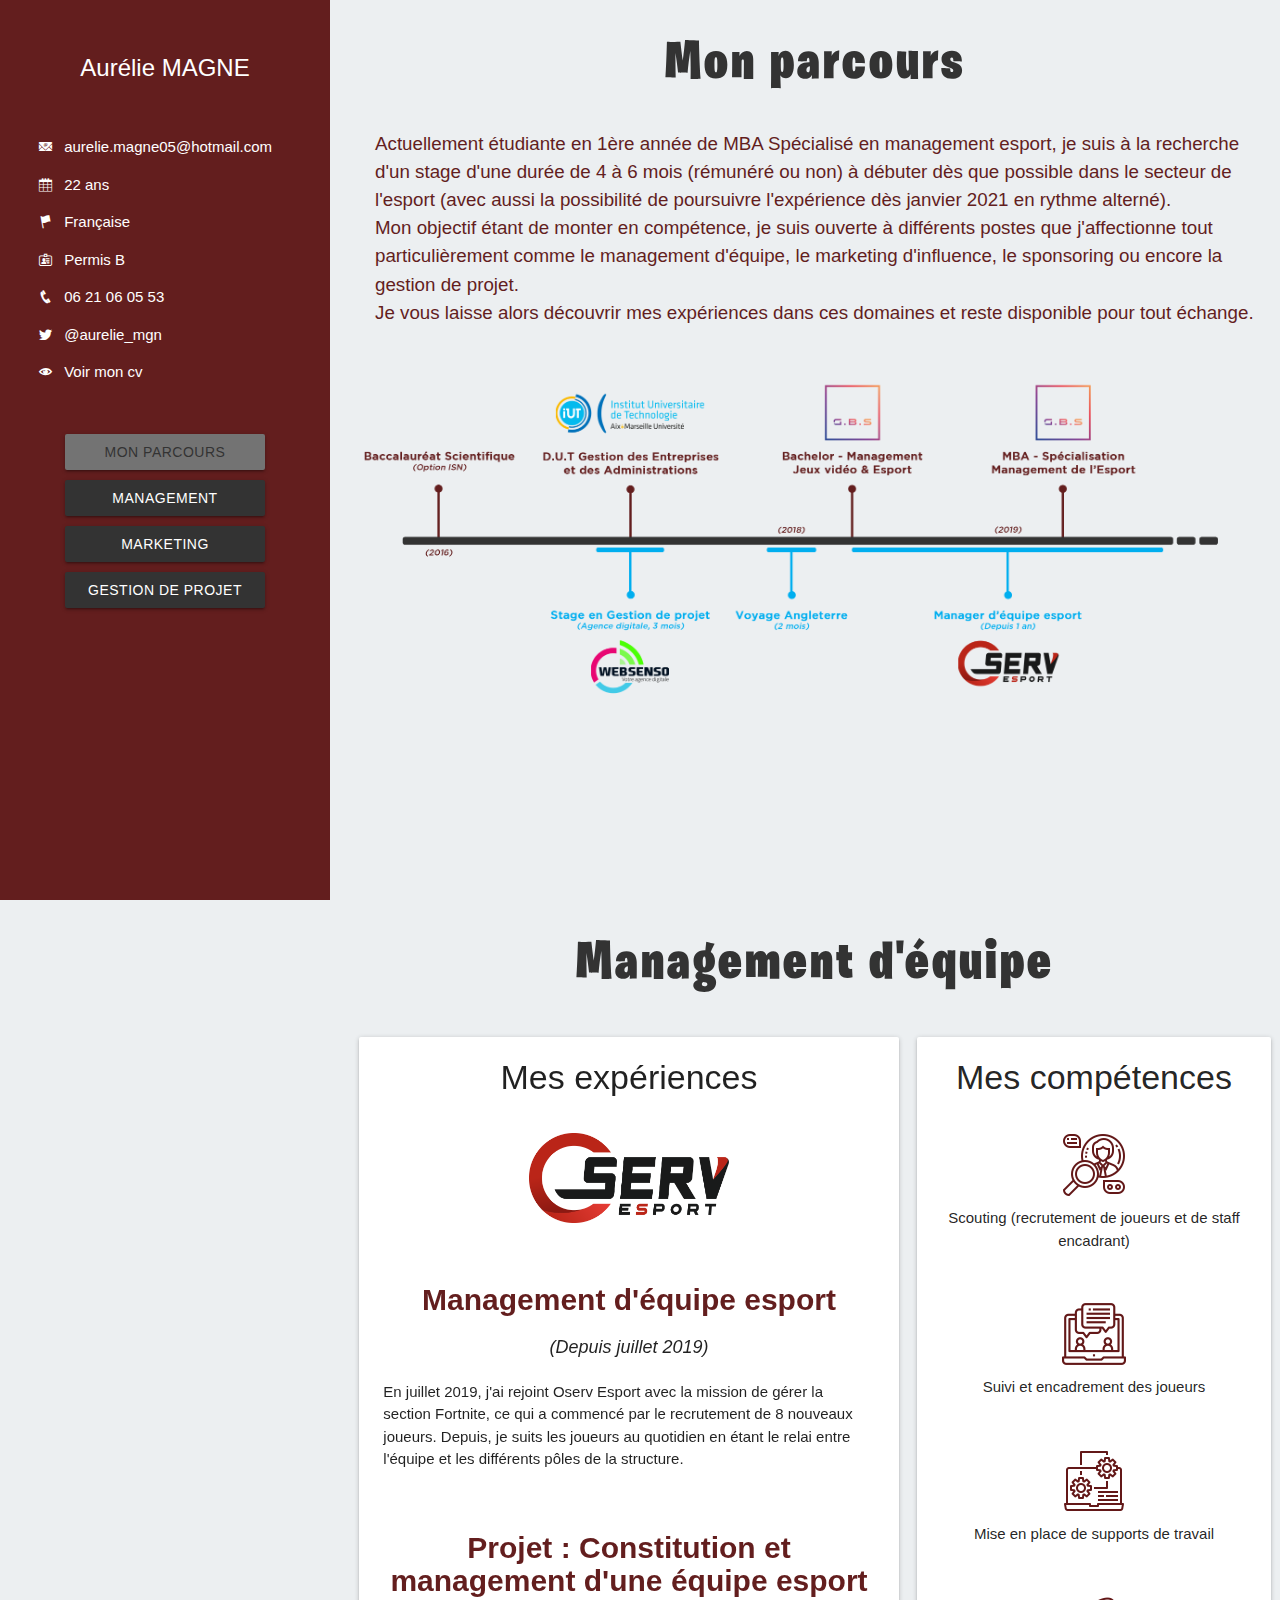
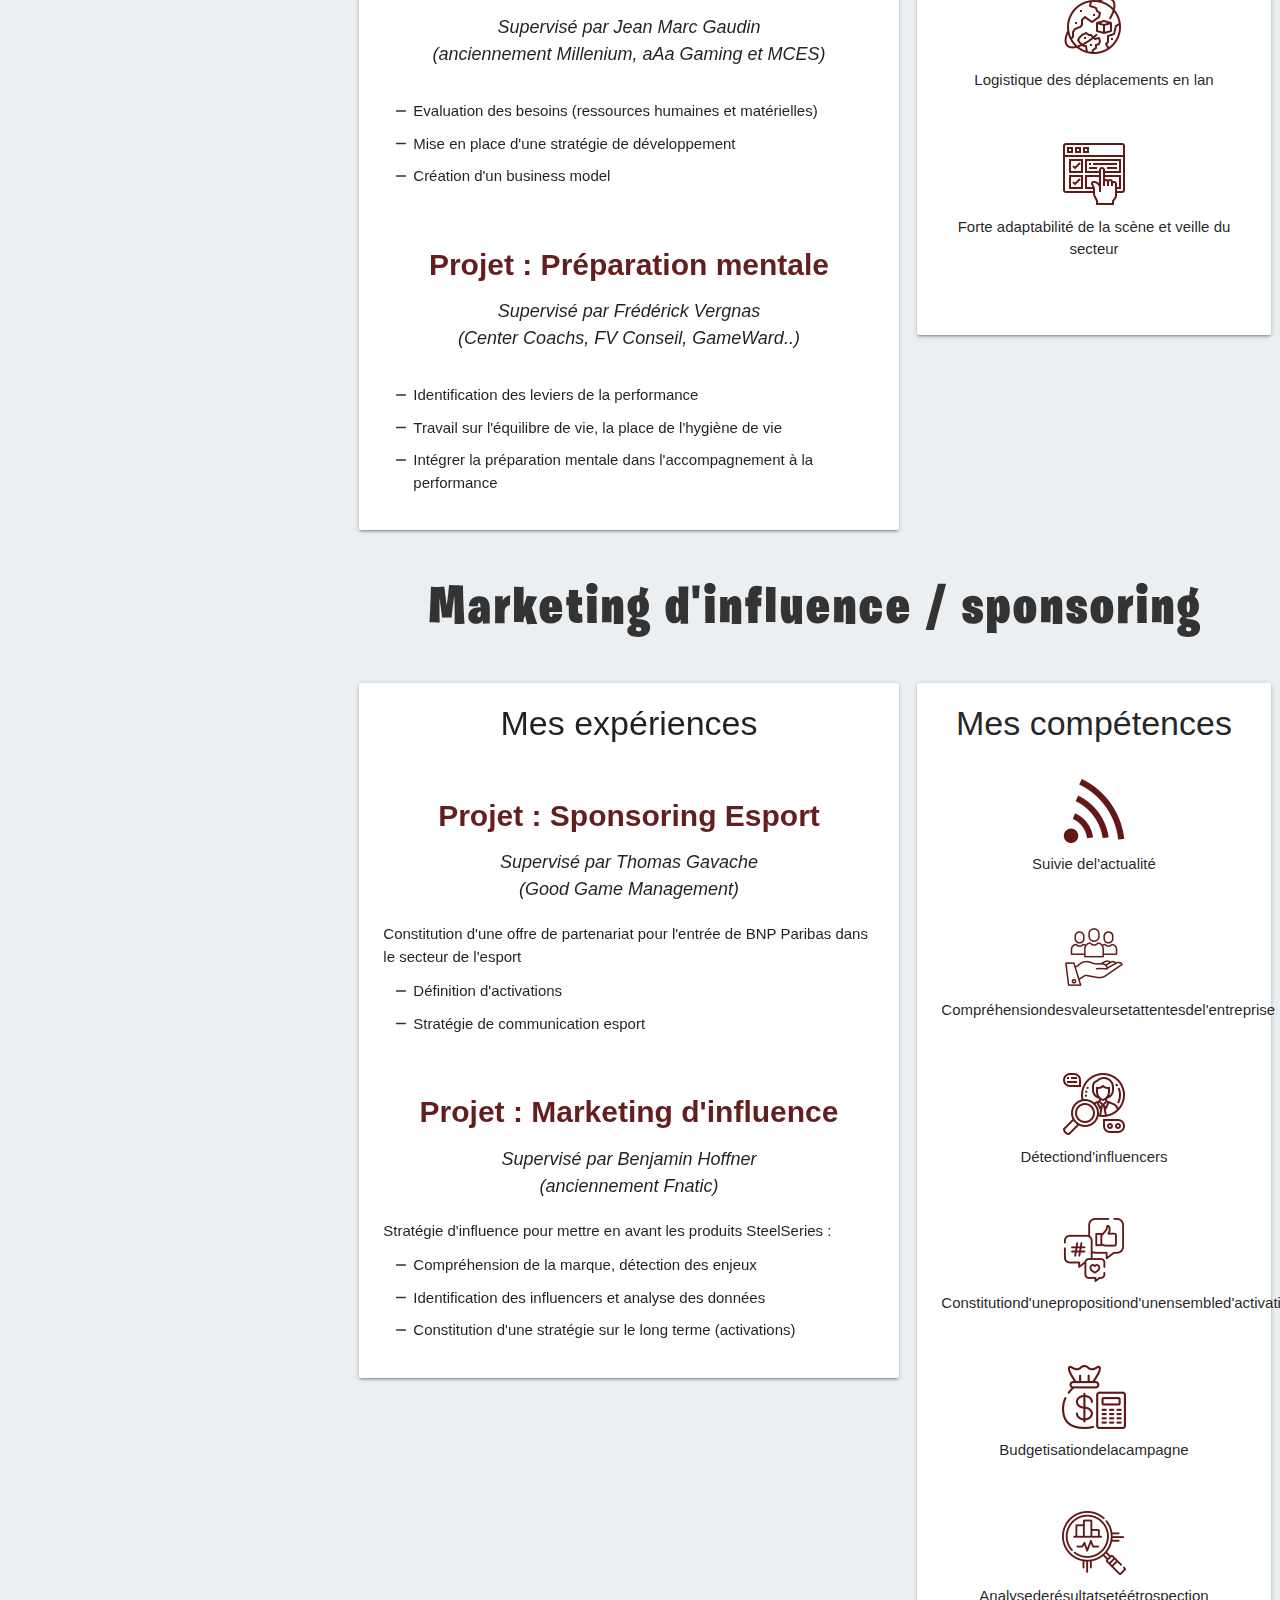
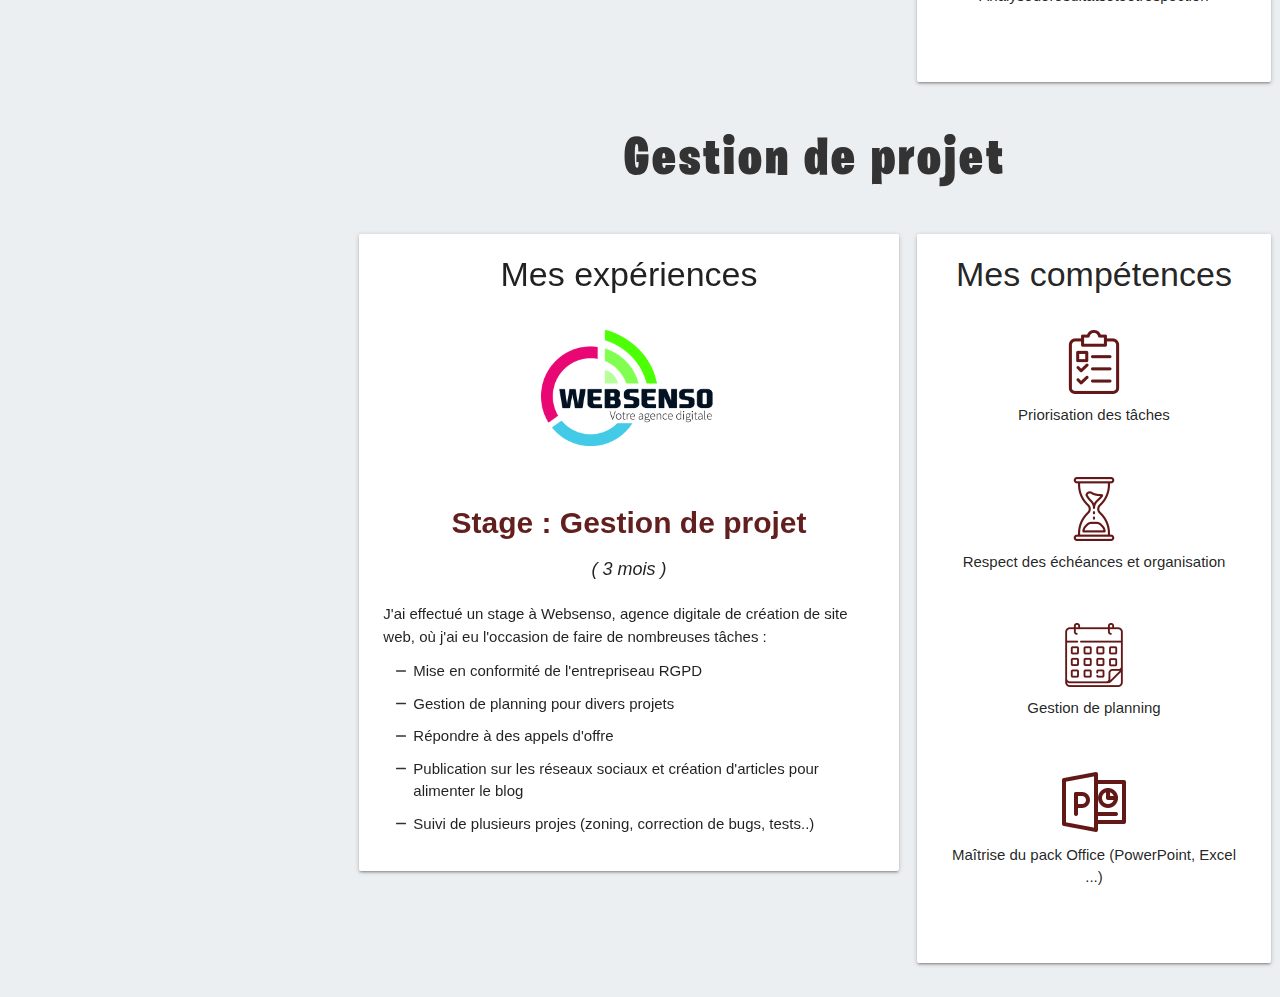
<file: index.html>
<!DOCTYPE html>
<html lang="en">
	<head>
		<meta charset="UTF-8">
		<meta name="viewport" content="width=device-width, initial-scale=1.0">
		<title>Aurélie Magne</title>
		<link href="https://fonts.googleapis.com/icon?family=Material+Icons" rel="stylesheet">
		<link rel="stylesheet" href="css/materialize.min.css">
		<link rel="stylesheet" href="icofont/icofont.min.css"/>
		<link rel="stylesheet" href="css/style.css">
	</head>

	<body class="blue-grey lighten-5">

		<aside id="sidebar" class="fond">
			<div class="profile">
				<div class="user on">
					<p class="white-text center name">Aurélie MAGNE</p>
					<div class="coordonnee">
						<p class="email">
							<i class="icofont-email"></i>
							aurelie.magne05@hotmail.com
						</p>
						<p class="âge">
							<i class="icofont-calendar"></i>
							22 ans
						</p>
						<p class="nationalité">
							<i class="icofont-flag"></i>
							Française
						</p>
						<p class="permis">
							<i class="icofont-id-card"></i>
							Permis B
						</p>
						<p class="téléphone">
							<i class="icofont-phone"></i>
							06 21 06 05 53
						</p>
						<p class="twitter">
							<i class="icofont-twitter"></i>
							@aurelie_mgn
						</p>
						<p>
							<i class="icofont-eye"></i>
							<a class="lienCV" href="cv.html" target="_blank">Voir mon cv</a>
						</p>
					</div>
					<div class="social-links center">
						<a href="" class="linkedin"></a>
					</div>
				</div>
			</div>

			<ul id="menu" class="center">
				<li class="active">
					<a href="#monParcours" class="waves-effect waves-light btn">
						Mon parcours
					</a>
				</li>
				<li>
					<a href="#management" class="waves-effect waves-light btn">
						Management
					</a>
				</li>
				<li>
					<a href="#marketing" class="waves-effect waves-light btn">
						Marketing d'influence / sponsoring
					</a>
				</li>
				<li>
					<a href="#gestion" class="waves-effect waves-light btn">
						Gestion de projet
					</a>
				</li>
			</ul>
		</body>
	</body>
</html></aside><main id="content">

<h1 class="center-align" hidden>Aurélie MAGNE</h1>

<section id="monParcours">
	<h2 class="center">Mon parcours</h2>
	<div id="presentation" class="raw">
		<p class="flow-text">Actuellement étudiante en 1ère année de MBA Spécialisé en management esport, je suis à la recherche d'un stage d'une durée de 4 à 6 mois (rémunéré ou non) à débuter dès que possible dans le secteur de l'esport (avec aussi la possibilité de poursuivre l'expérience dès janvier 2021 en rythme alterné).<br/>
			Mon objectif étant de monter en compétence, je suis ouverte à différents postes que j'affectionne tout particulièrement comme le management d'équipe, le marketing d'influence, le sponsoring ou encore la gestion de projet.<br/>
			Je vous laisse alors découvrir mes expériences dans ces domaines et reste disponible pour tout échange.</p>
	</div>
	<div id="frise" class="raw">
		<img src="./images/friseok.png" width="100%"/>
	</div>
</section>

<section id="management">
	<h2 class="center">Management d'équipe</h2>
	<div class="model-type">
		<div class="experiences">
			<div class="col s12 m6">
				<div class="card">
					<div class="card-content">
						<span class="card-title center">Mes expériences</span>
						<img src="./images/oservlogo.png" width="200"/>
						<h3 class="center">Management d'équipe esport</h3>
						<p class="center sous-titre">
							<em>(Depuis juillet 2019)</em>
						</p>
						<p>En juillet 2019, j'ai rejoint Oserv Esport avec la mission de gérer la section Fortnite, ce qui a commencé par le recrutement de 8 nouveaux joueurs. Depuis, je suits les joueurs au quotidien en étant le relai entre l'équipe et les différents pôles de la structure.
						</p>

						<h3 class="center">Projet : Constitution et management d'une équipe esport</h3>
						<p class="center sous-titre">
							<em>Supervisé par Jean Marc Gaudin
								<br/>
								(anciennement Millenium, aAa Gaming et MCES)</em>
						</p>
						<ul class="liste">
							<li>Evaluation des besoins (ressources humaines et matérielles)</li>
							<li>Mise en place d'une stratégie de développement</li>
							<li>Création d'un business model</li>
						</ul>
						<h3 class="center">Projet : Préparation mentale</h3>
						<p class="center sous-titre">
							<em>Supervisé par Frédérick Vergnas
								<br/>(Center Coachs, FV Conseil, GameWard..)</em>

						</p>
						<ul class="liste">
							<li>Identification des leviers de la performance</li>
							<li>Travail sur l'équilibre de vie, la place de l'hygiène de vie</li>
							<li>Intégrer la préparation mentale dans l'accompagnement à la performance</li>
						</ul>
					</div>

				</div>
			</div>
		</div>
		<div class="competences">
			<div class="col s12 m6">
				<div class="card">
					<div class="card-content">
						<span class="card-title center">Mes compétences</span>
						<img src="./images/search.png" width="64"/>
						<p>Scouting (recrutement de joueurs et de staff encadrant)</p>
						<img src="./images/laptop.png" width="64"/>
						<p>Suivi et encadrement des joueurs</p>
						<img src="./images/setting.png" width="64"/>
						<p>Mise en place de supports de travail</p>
						<img src="./images/logistics.png" width="64"/>
						<p>Logistique des déplacements en lan</p>
						<img src="./images/dashboard.png" width="64"/>
						<p>Forte adaptabilité de la scène et veille du secteur</p>
					</div>
				</div>
			</div>
		</div>
	</div>
</section>
<section id="marketing">
	<h2 class="center">Marketing d'influence / sponsoring</h2>
	<div class="model-type">
		<div class="experiences">
			<div class="col s12 m6">
				<div class="card">
					<div class="card-content">
						<span class="card-title center">Mes expériences</span>
						<h3 class="center">Projet : Sponsoring Esport</h3>
						<p class="center sous-titre">
							<em>Supervisé par Thomas Gavache
								<br/>(Good Game Management)</em>
						</p>
						<p>Constitution d'une offre de partenariat pour l'entrée de BNP Paribas dans le secteur de l'esport</p>
						<ul class="liste">
							<li>Définition d'activations</li>
							<li>Stratégie de communication esport</li>
						</ul>
						<h3 class="center">Projet : Marketing d'influence</h3>
						<p class="center sous-titre">
							<em>Supervisé par Benjamin Hoffner
								<br/>(anciennement Fnatic)</em>
						</p>
						<p>Stratégie d'influence pour mettre en avant les produits SteelSeries :</p>
						<ul class="liste">
							<li>Compréhension de la marque, détection des enjeux</li>
							<li>Identification des influencers et analyse des données</li>
							<li>Constitution d'une stratégie sur le long terme (activations)</li>
						</ul>
					</div>
				</div>
			</div>
		</div>
		<div class="competences">
			<div class="col s12 m6">
				<div class="card">
					<div class="card-content">
						<span class="card-title center">Mes compétences</span>
						<img src="./images/rss.png" width="64"/>
						<p>Suivie del'actualité</p>
						<img src="./images/value.png" width="64"/>
						<p>Compréhensiondesvaleursetattentesdel'entreprise</p>
						<img src="./images/search.png" width="64"/>
						<p>Détectiond'influencers</p>
						<img src="./images/digital-marketing.png" width="64"/>
						<p>Constitutiond'unepropositiond'unensembled'activations</p>
						<img src="./images/cost.png" width="64"/>
						<p>Budgetisationdelacampagne</p>
						<img src="./images/marketing.png" width="64"/>
						<p>Analysederésultatsetéétrospection</p>
					</div>
				</div>
			</div>
		</div>
	</div>
</section>
<section id="gestion">
	<h2 class="center">Gestion de projet</h2>
	<div class="model-type">
		<div class="experiences">
			<div class="col s12 m6">
				<div class="card">
					<div class="card-content">
						<span class="card-title center">Mes expériences</span>
						<img src="./images/websenso.png" width="175"/>
						<h3 class="center">Stage : Gestion de projet</h3>
						<p class="center sous-titre">
							<em>( 3 mois )</em>
						</p>
						<p>J'ai effectué un stage à Websenso, agence digitale de création de site web, où j'ai eu l'occasion de faire de nombreuses tâches :</p>
						<ul class="liste">
							<li>Mise en conformité de l'entrepriseau RGPD</li>
							<li>Gestion de planning pour divers projets</li>
							<li>Répondre à des appels d'offre</li>
							<li>Publication sur les réseaux sociaux et création d'articles pour alimenter le blog</li>
							<li>Suivi de plusieurs projes (zoning, correction de bugs, tests..)</li>
						</ul>
					</div>
				</div>
			</div>
		</div>
		<div class="competences">
			<div class="col s12 m6">
				<div class="card">
					<div class="card-content">
						<span class="card-title center">Mes compétences</span>
						<img src="./images/list.png" width="64"/>
						<p>Priorisation des tâches</p>
						<img src="./images/hourglass.png" width="64"/>
						<p>Respect des échéances et organisation</p>
						<img src="./images/calendar.png" width="64"/>
						<p>Gestion de planning</p>
						<img src="./images/powerpoint.png" width="64"/>
						<p>Maîtrise du pack Office (PowerPoint, Excel ...)</p>
					</div>
				</div>
			</div>
		</div>
	</div>
</section></main><script type="text/javascript" src="js/materialize.min.js"></script><script src="https://code.jquery.com/jquery-3.5.1.min.js" integrity="sha256-9/aliU8dGd2tb6OSsuzixeV4y/faTqgFtohetphbbj0=" crossorigin="anonymous"></script><script type="text/javascript" src="js/script.js"></script></body></html>
</file>
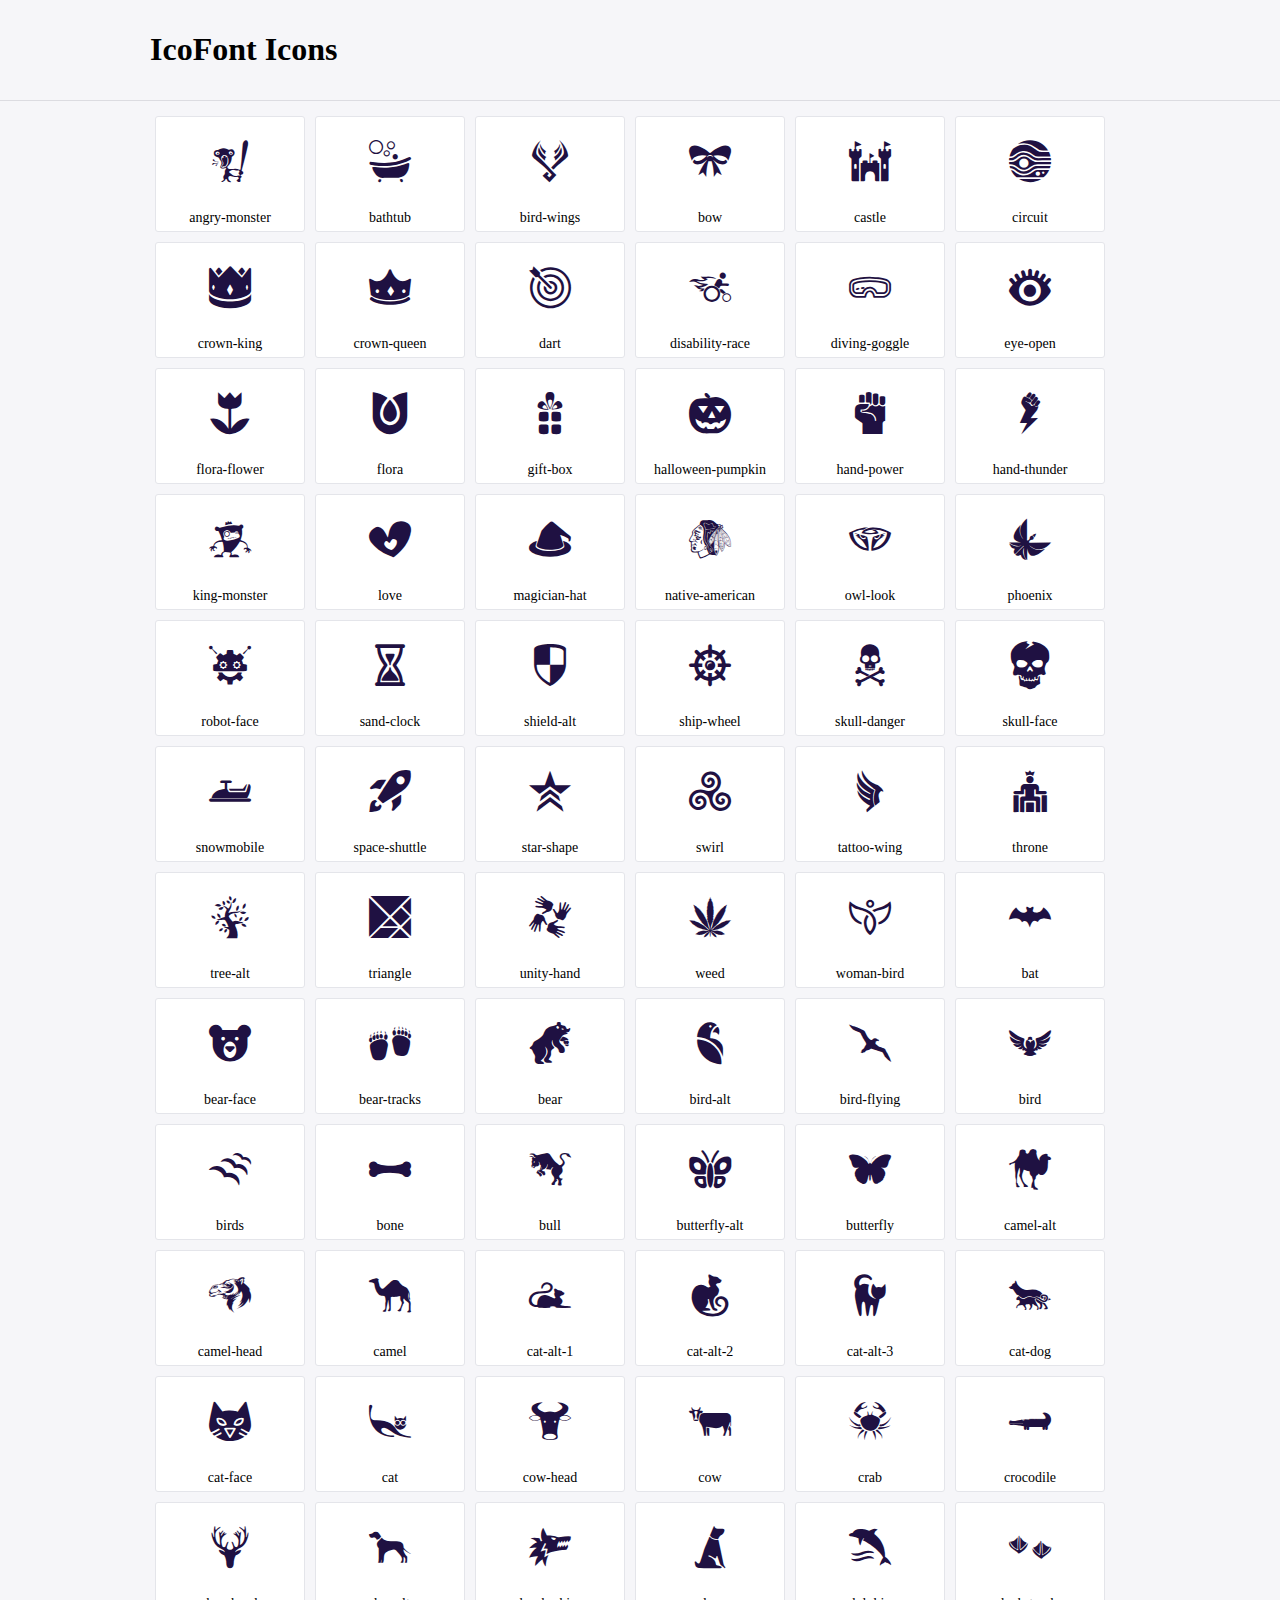
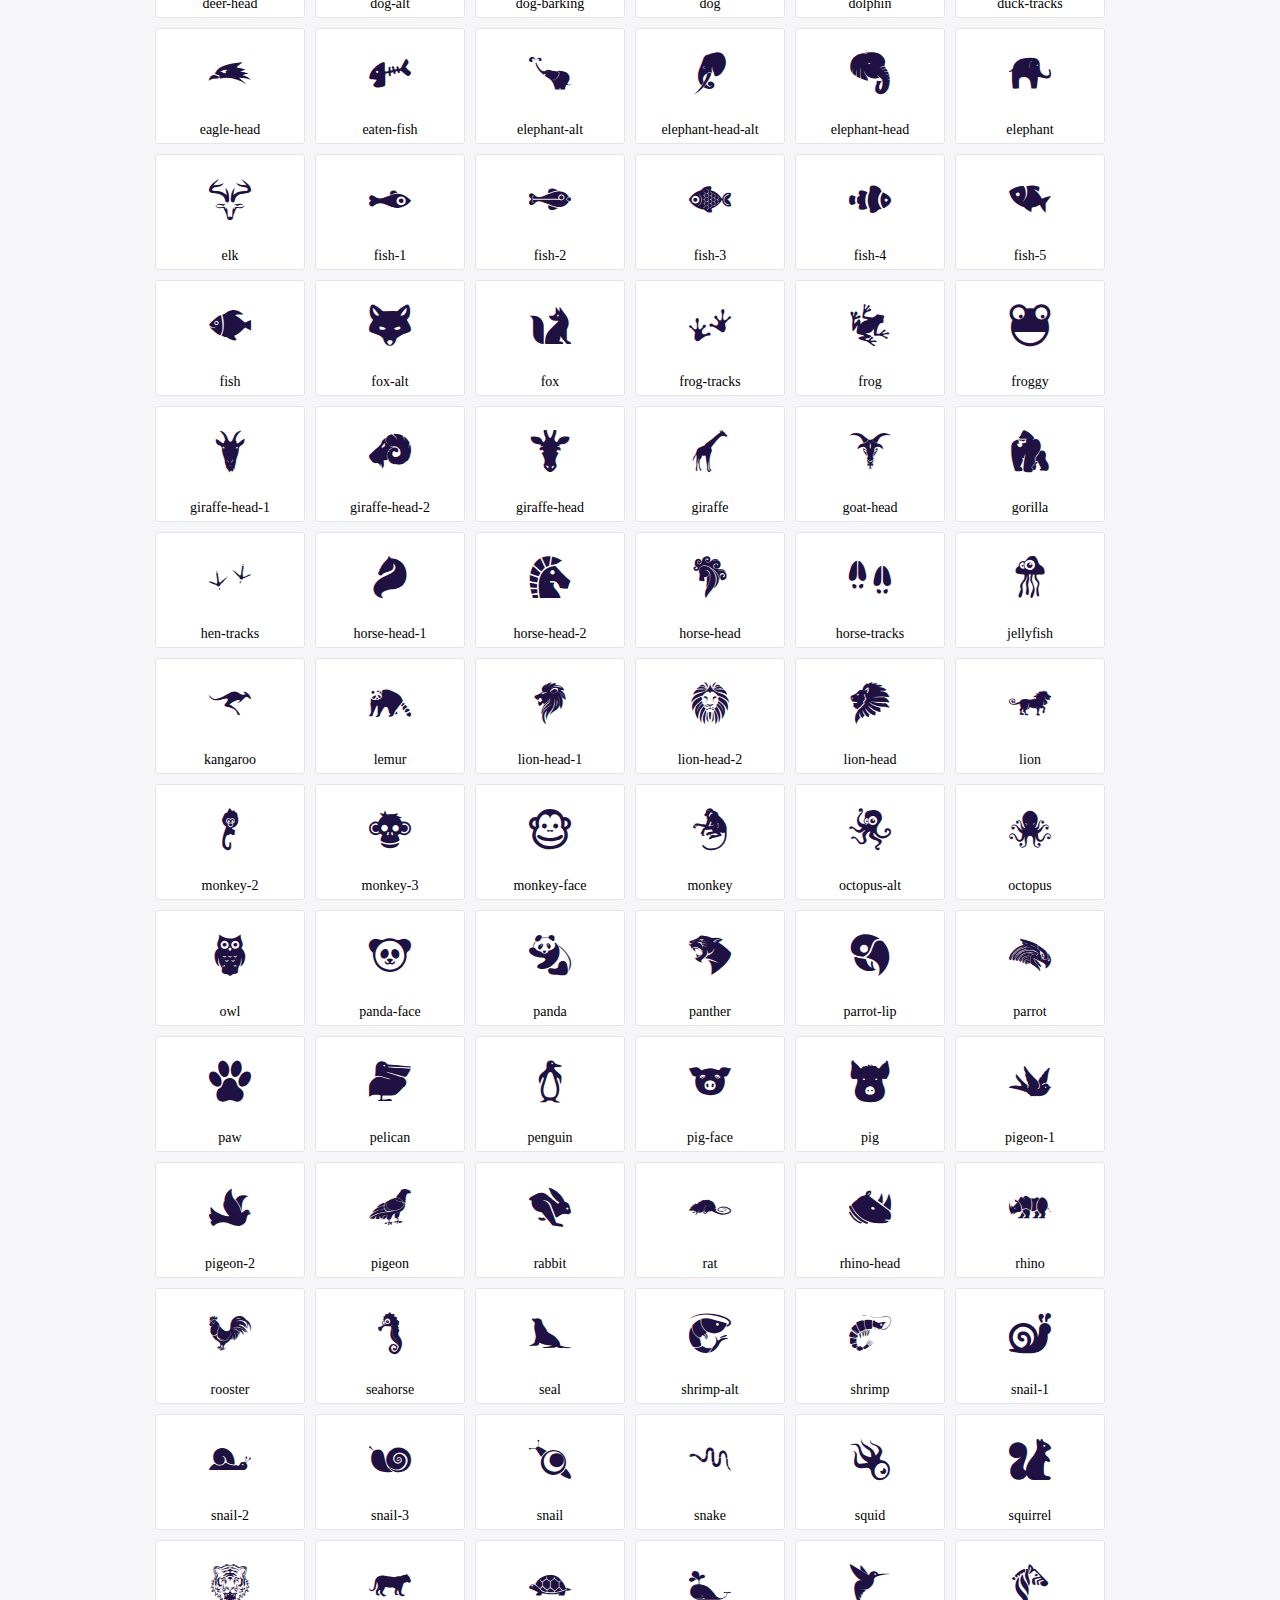
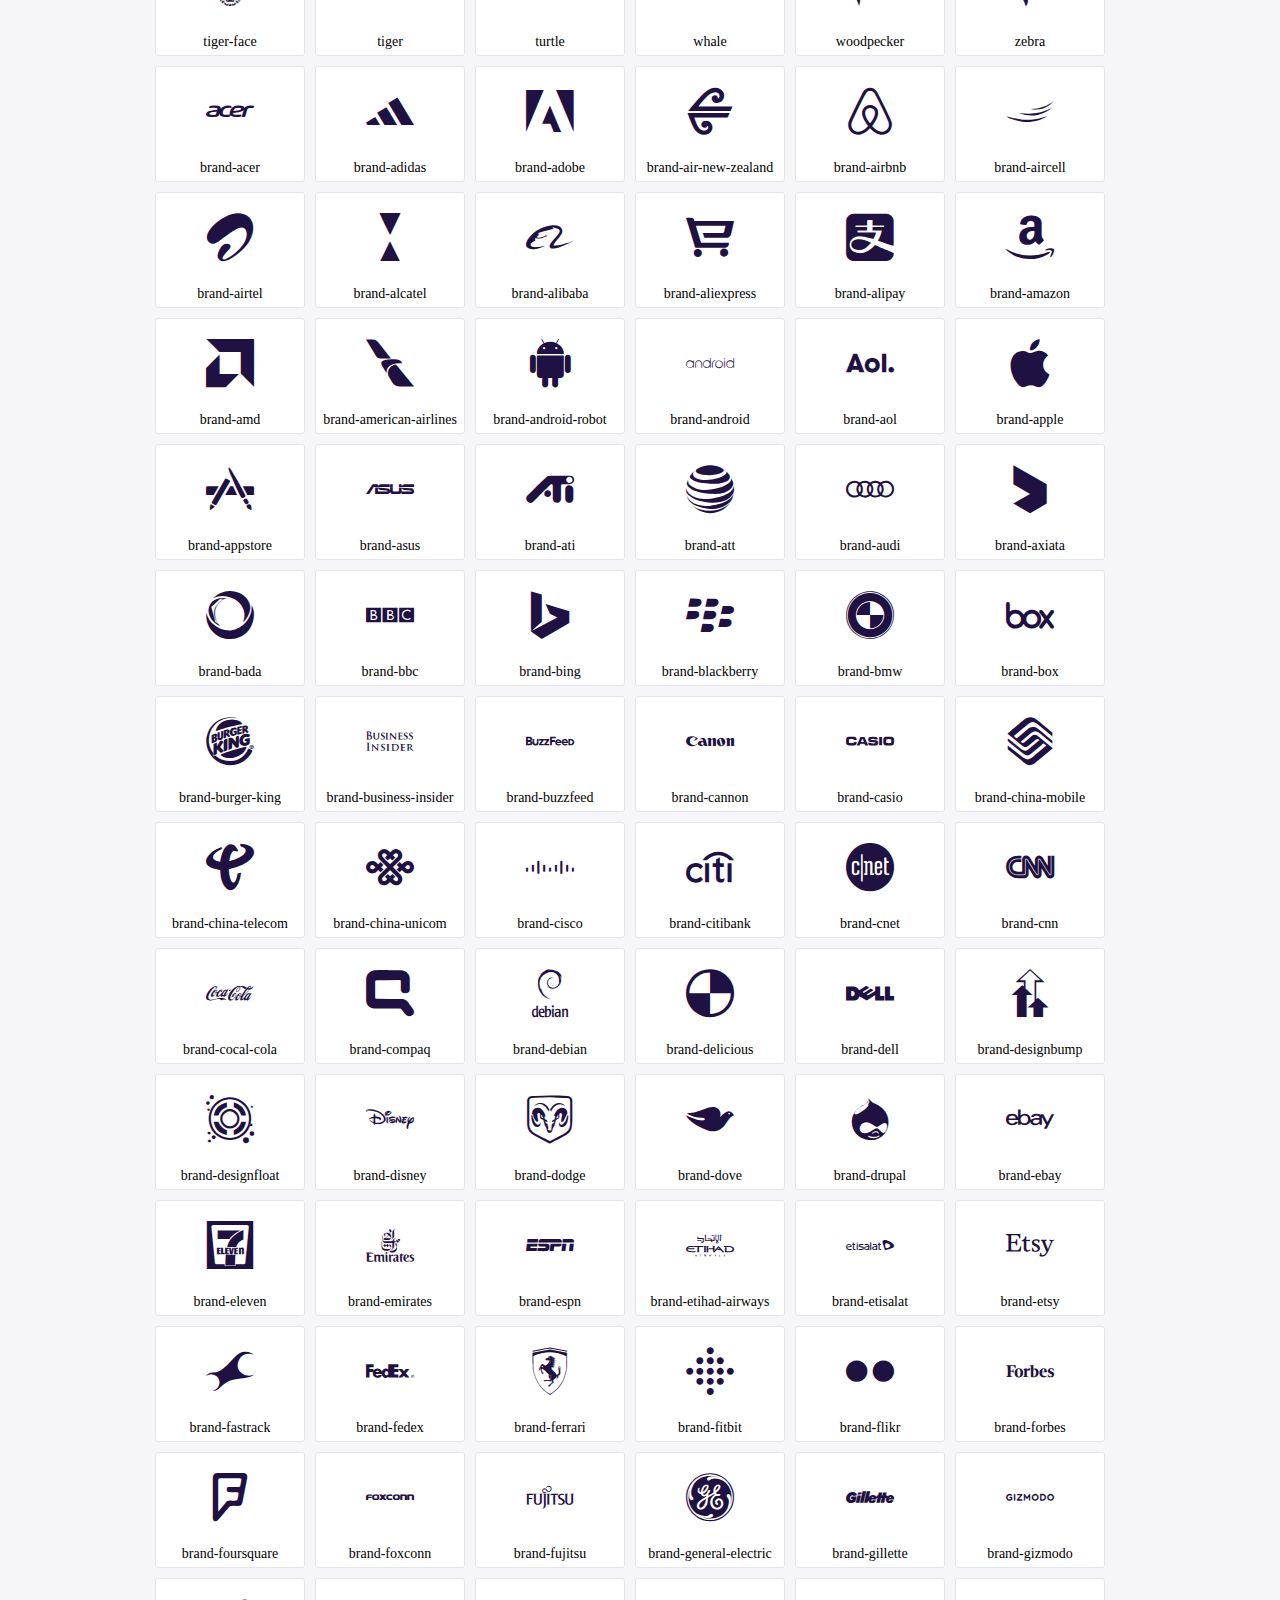
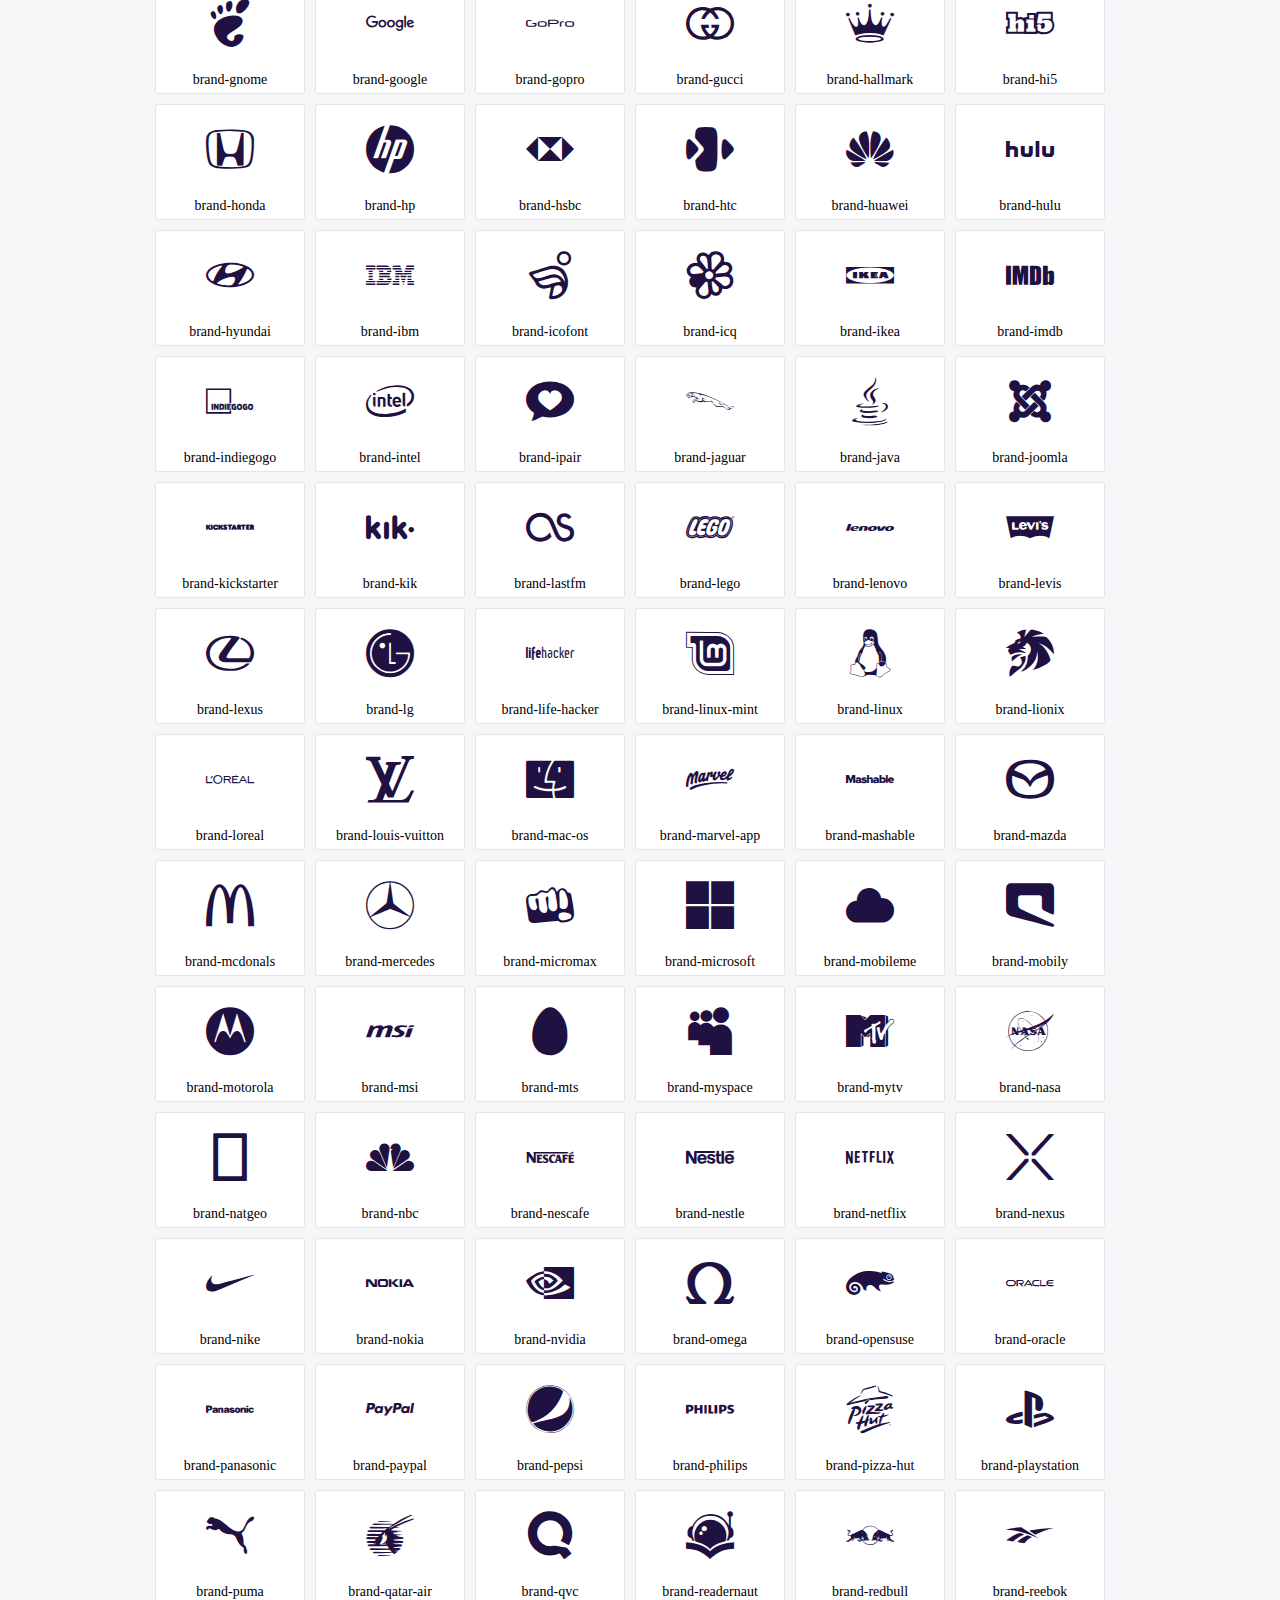
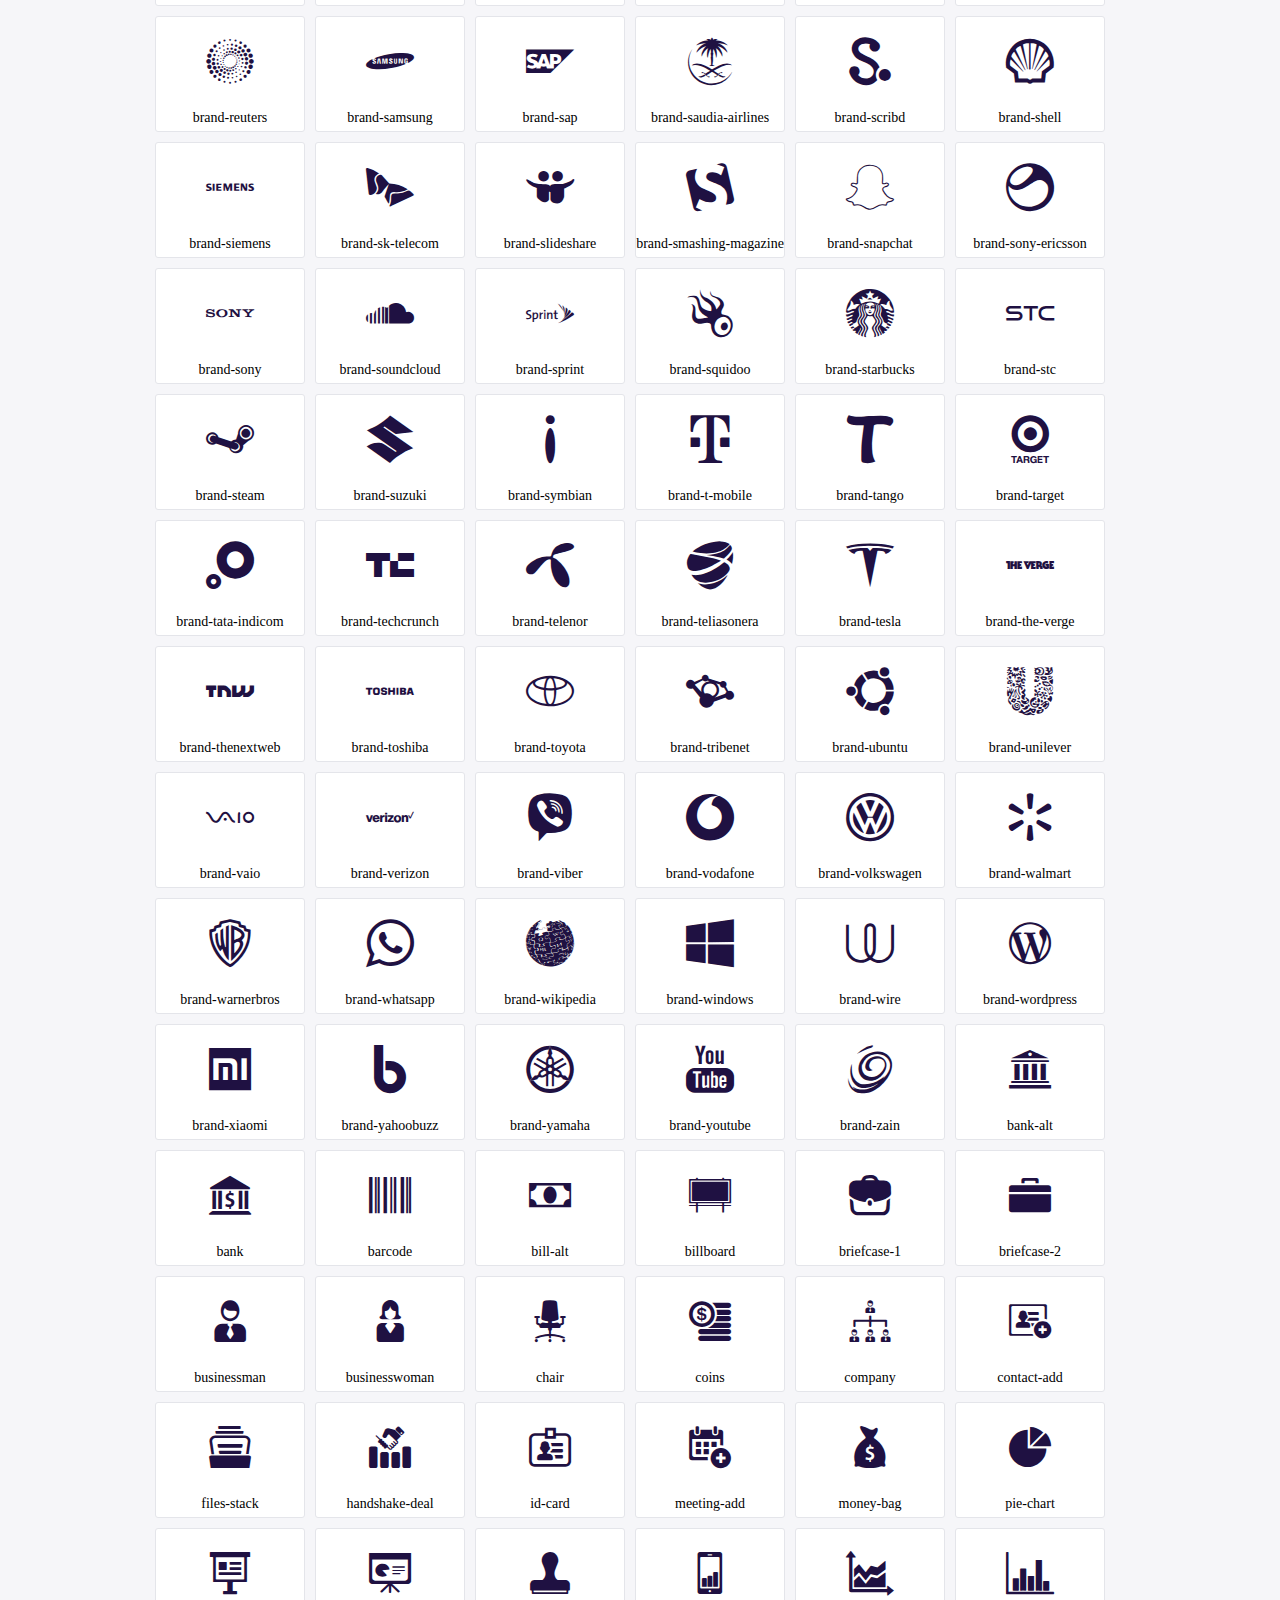
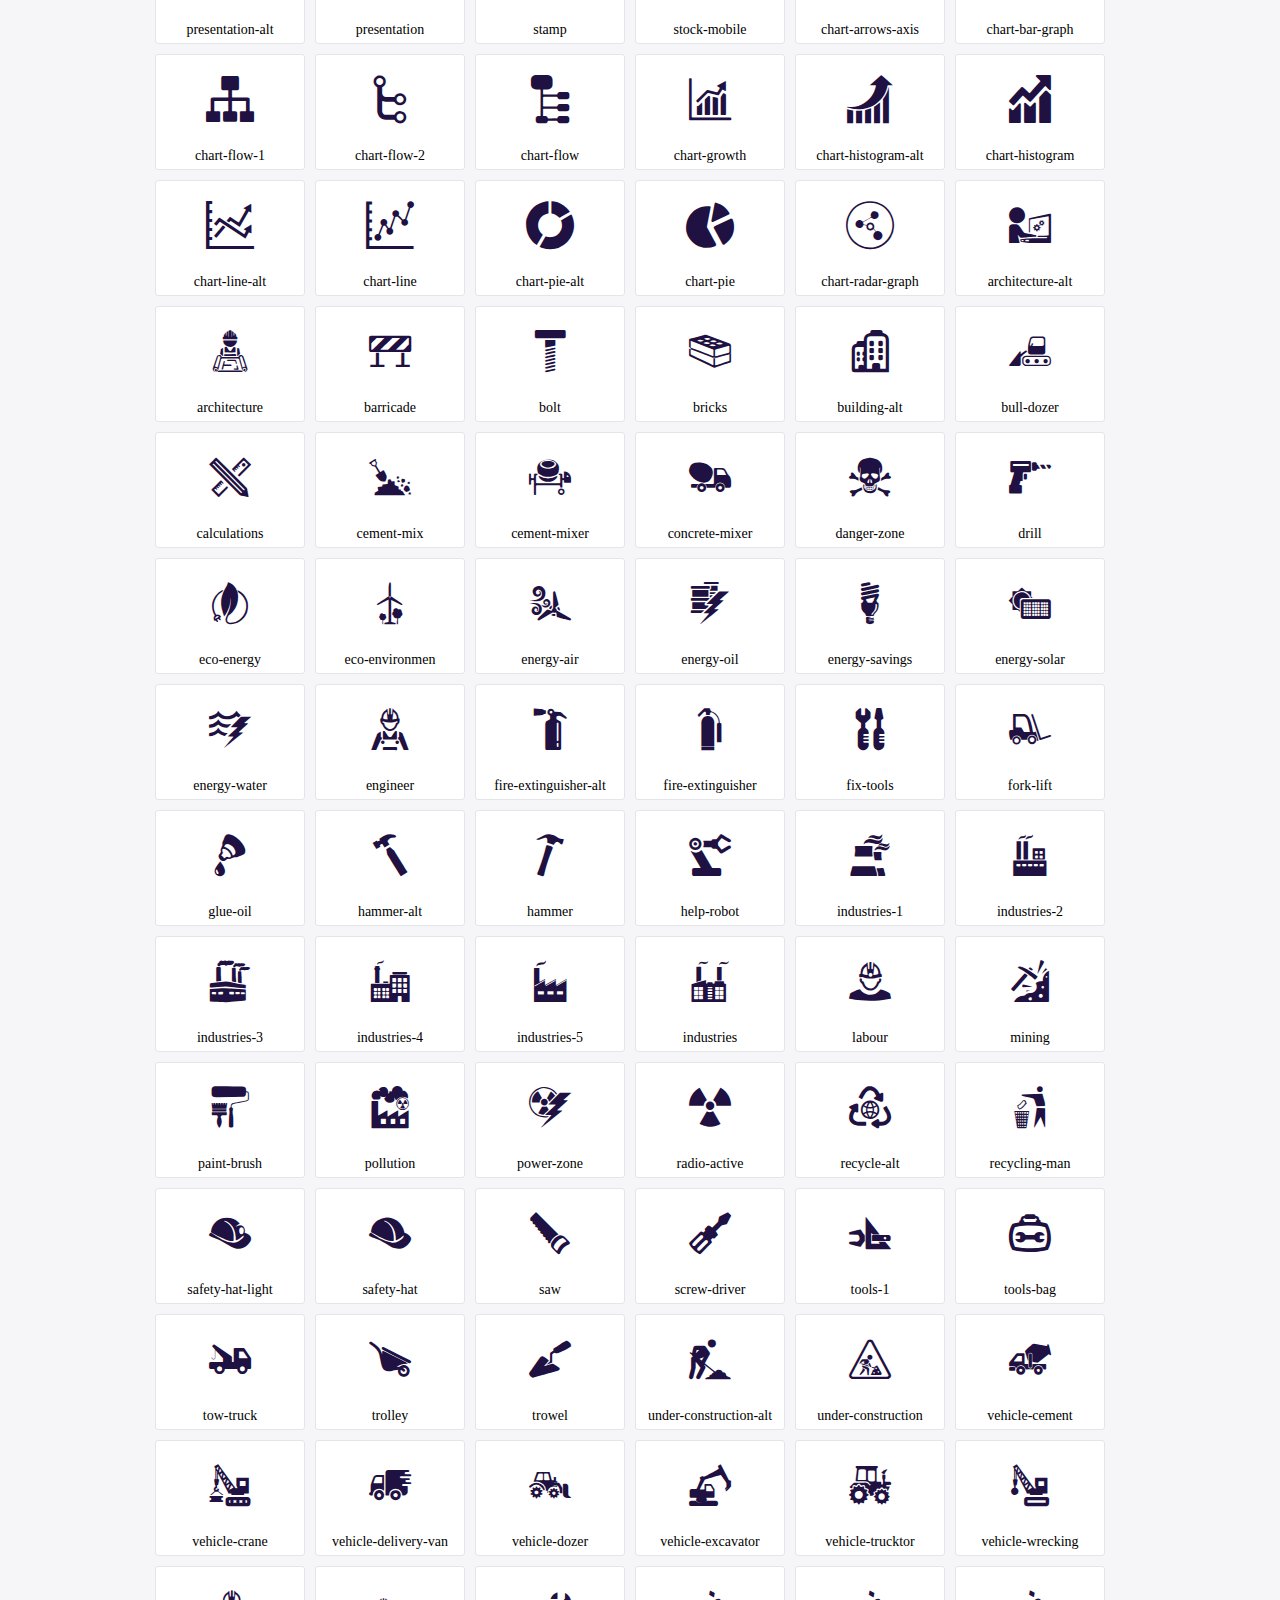
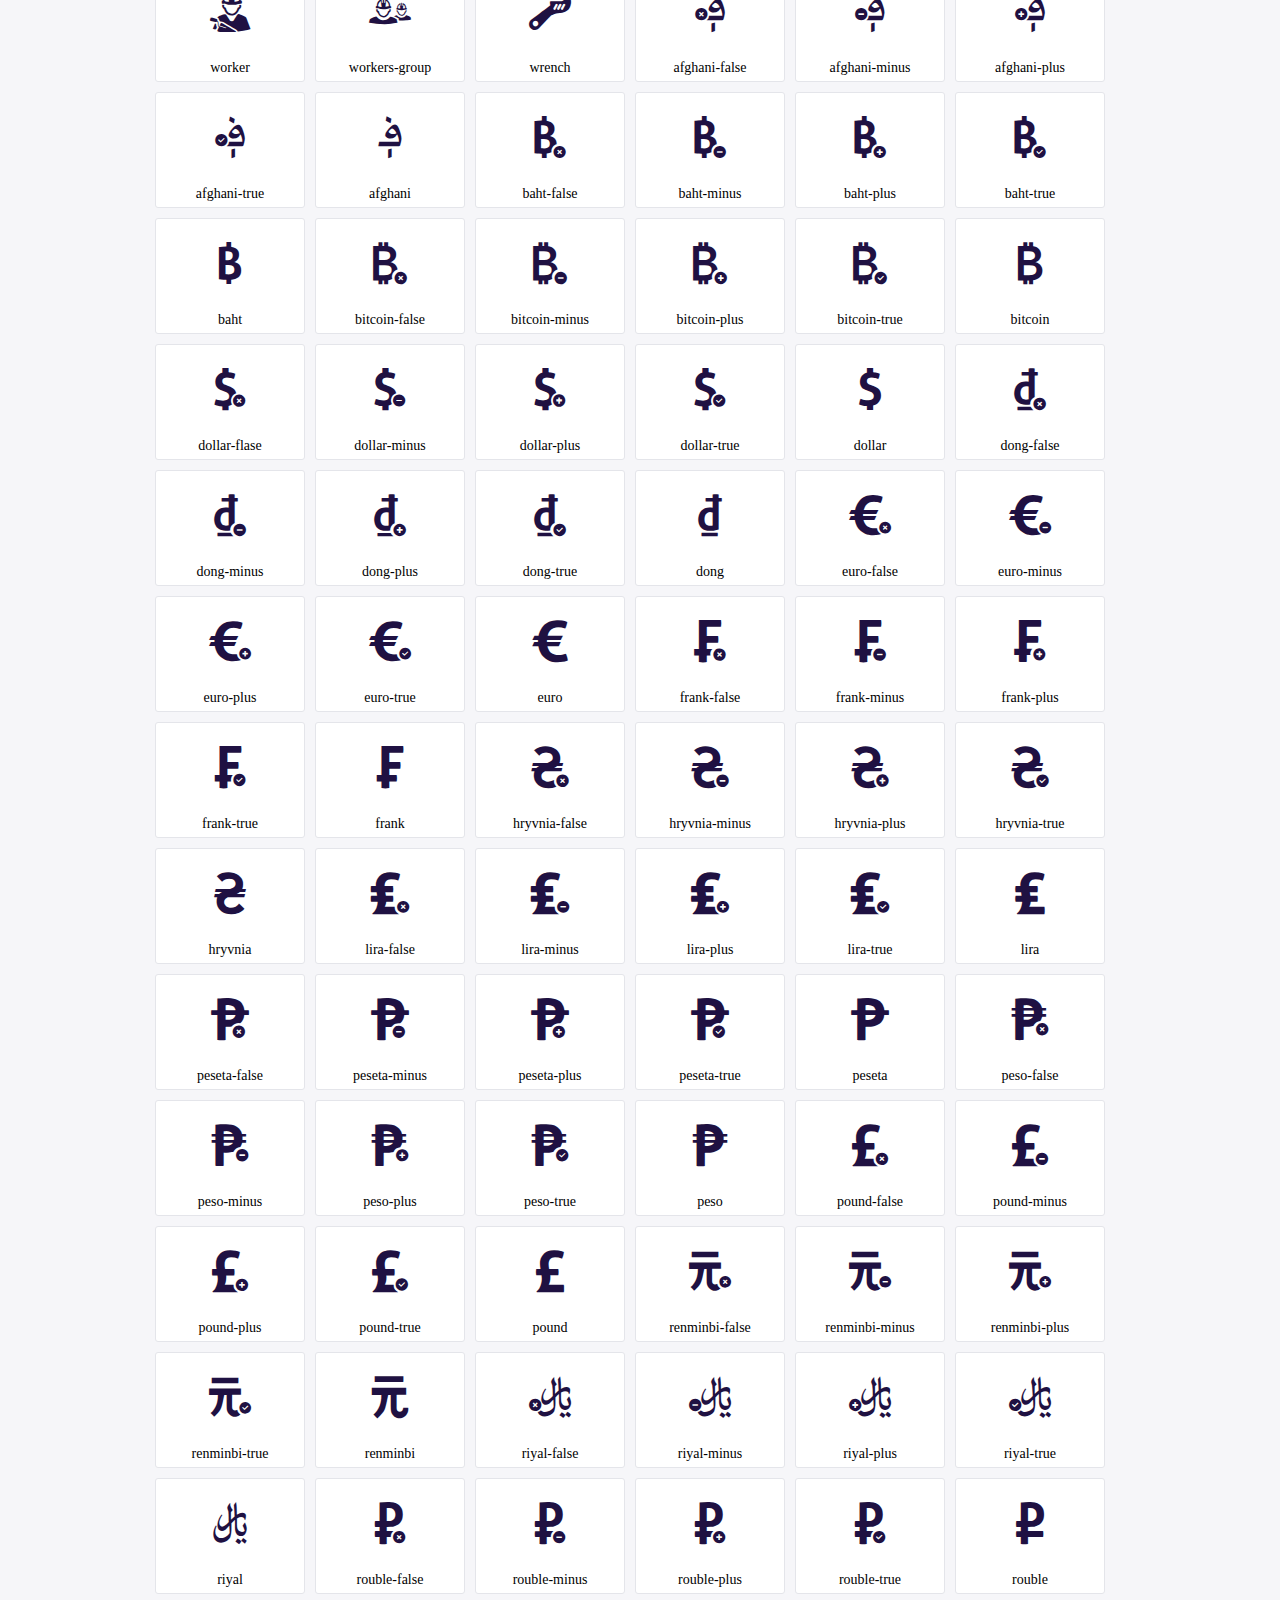
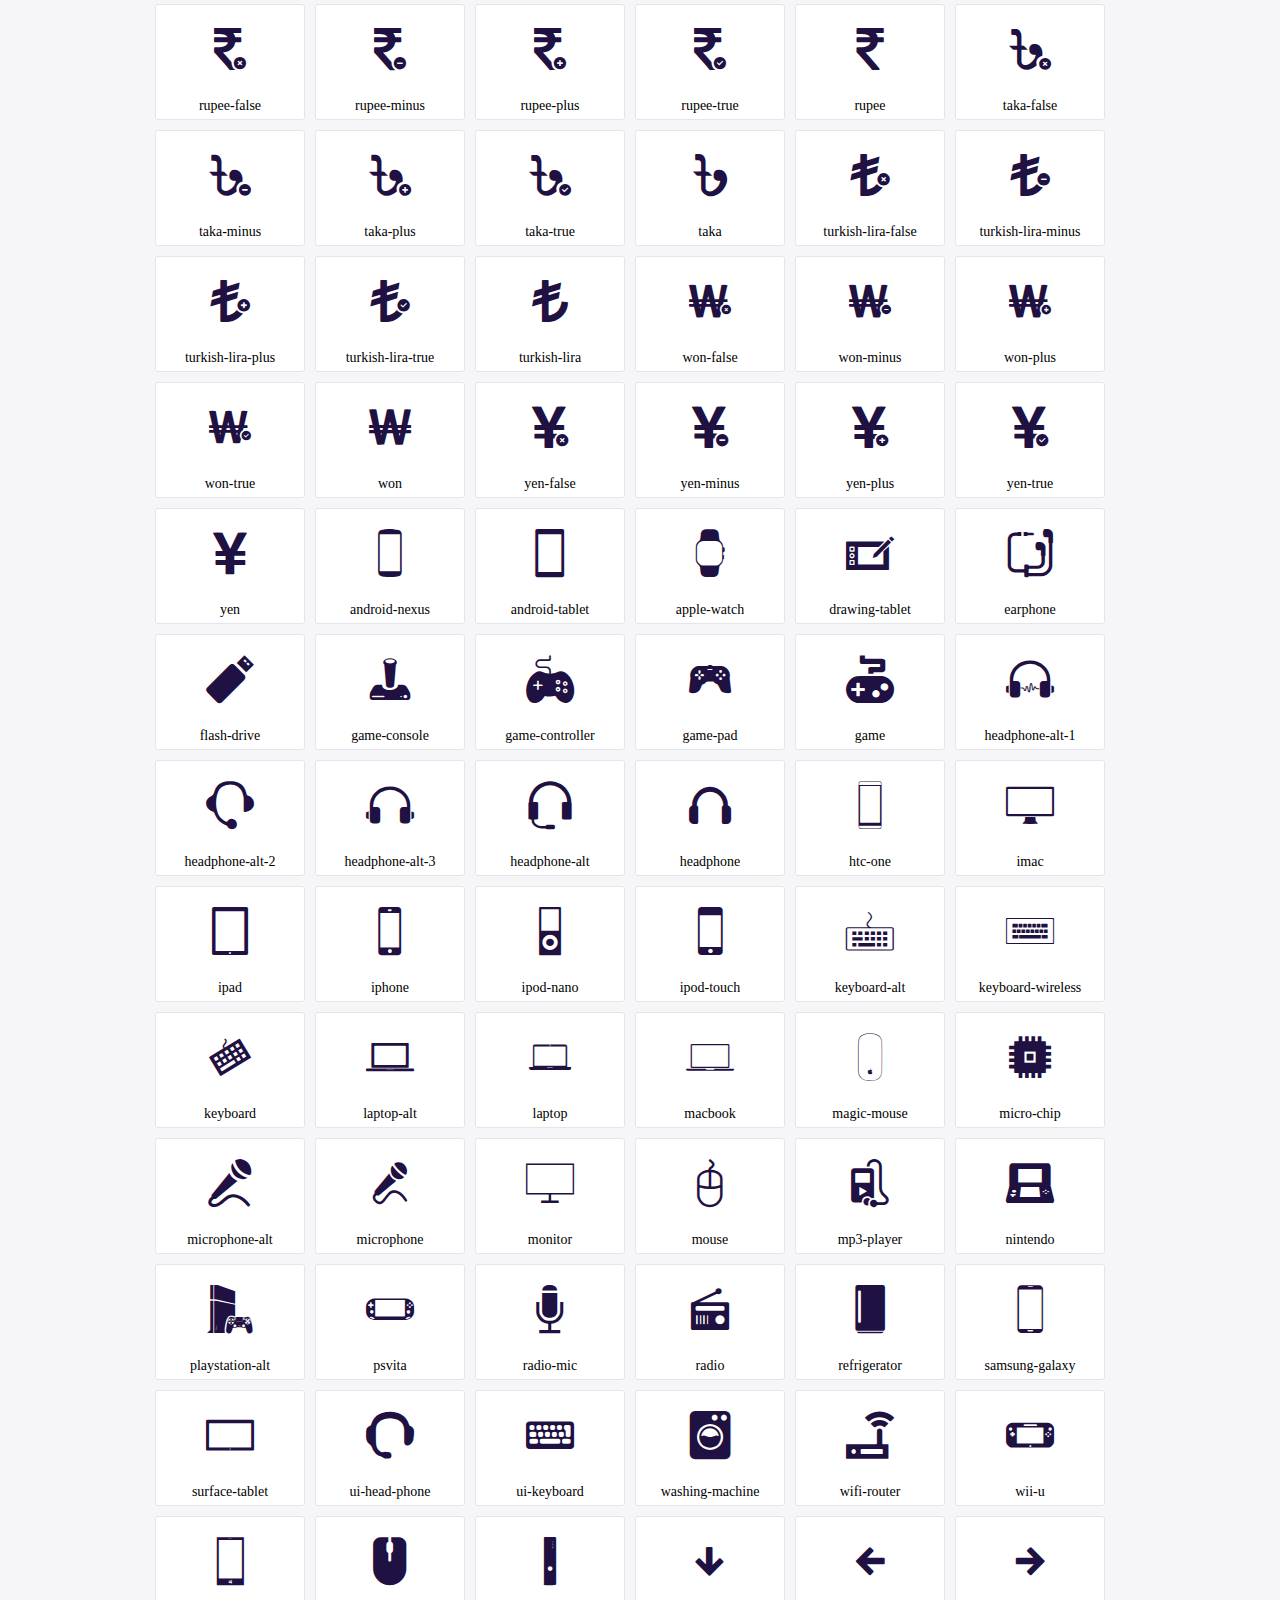
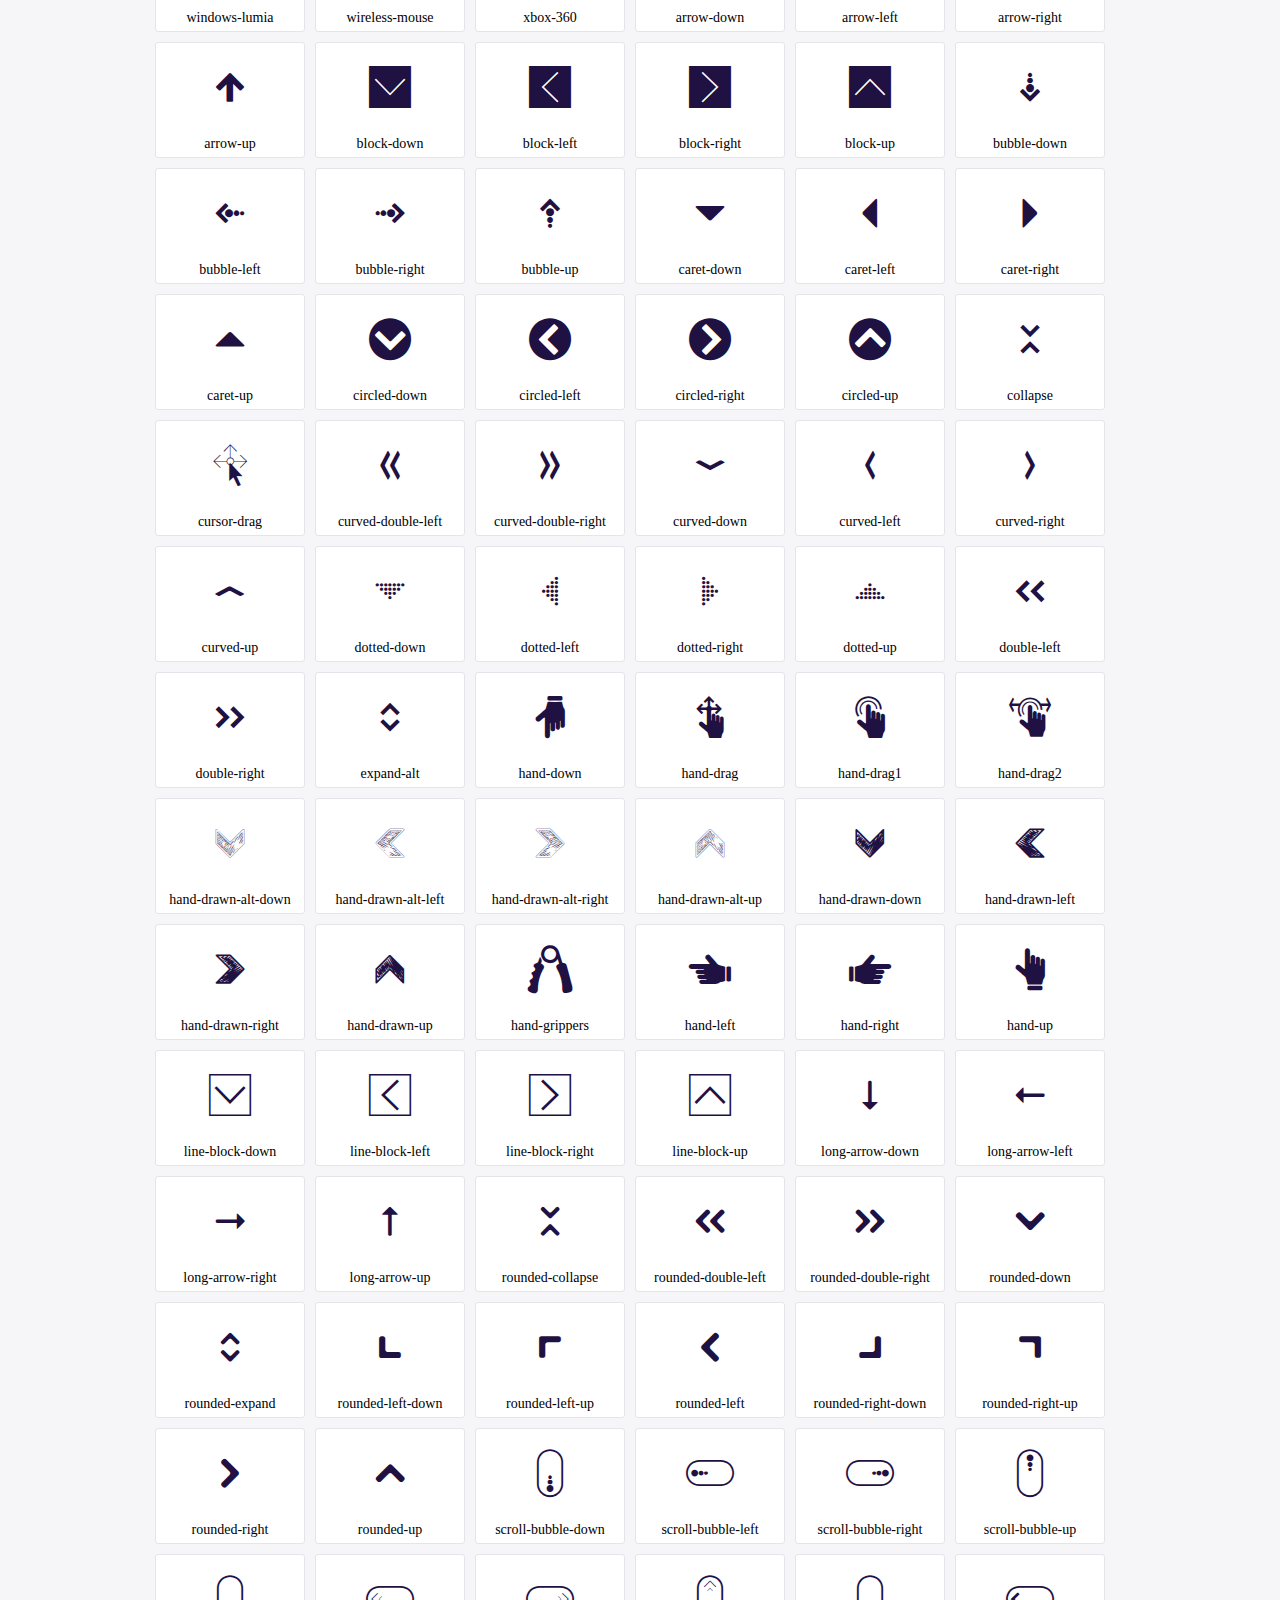
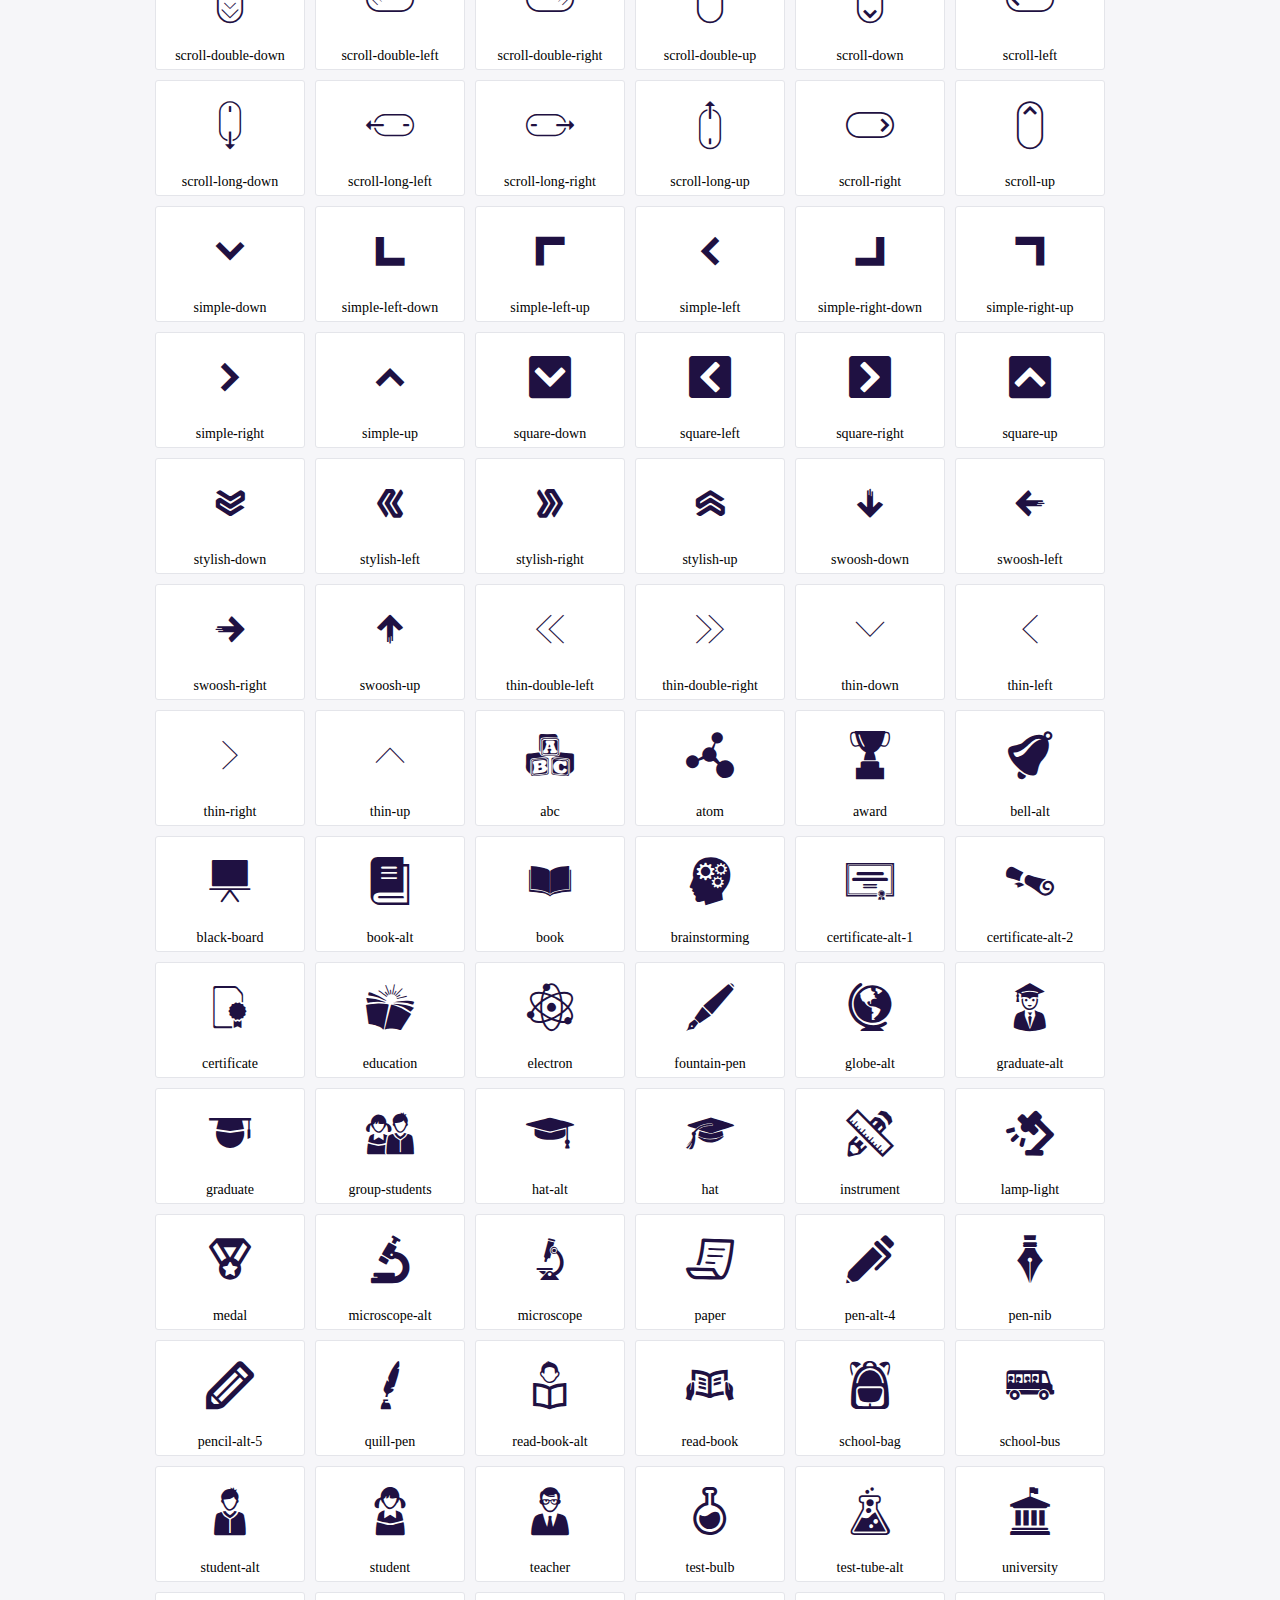
<file: icofont/demo.html>
<!DOCTYPE html>
	<html>
	<head>
		<meta charset="utf-8">
		<title>Examples | IcoFont</title>
		<link rel="stylesheet" type="text/css" href="./icofont.min.css">
		<style type="text/css">
			body {
				margin: 0;
				padding: 0;
				background: #F6F6F9;
			}
			.header {
				border-bottom: 1px solid #DCDCE1;
				padding: 10px 0;
				margin-bottom: 10px;
			}
			.container {
				width: 980px;
				margin: 0 auto;
			}
			.ico-title {
				font-size: 2em;
			}
			.iconlist {
				margin: 0;
				padding: 0;
				list-style: none;
				text-align: center;
				width: 100%;
				display: flex;
				flex-wrap: wrap;
				flex-direction: row;
			}
			.iconlist li {
				position: relative;
				margin: 5px;
				width: 150px;
				cursor: pointer;
			}
			.iconlist li .icon-holder {
				position: relative;
				text-align: center;
				border-radius: 3px;
				overflow: hidden;
				padding-bottom: 5px;
				background: #ffffff;
				border: 1px solid #E4E5EA;
				transition: all 0.2s linear 0s;
			}
			.iconlist li .icon-holder:hover {
				background: #00C3DA;
				color: #ffffff;
			}
			.iconlist li .icon-holder:hover .icon i {
				color: #ffffff;
			}
			.iconlist li .icon-holder .icon {
				padding: 20px;
				text-align: center;
			}
			.iconlist li .icon-holder .icon i {
				font-size: 3em;
				color: #1F1142;
			}
			.iconlist li .icon-holder span {
				font-size: 14px;
				display: block;
				margin-top: 5px;
				border-radius: 3px;
			}
		</style>
	</head>
	<body>
	<div class="header">
		<div class="container">
			<h1 class="ico-title"> IcoFont Icons </h1>
		</div>
	</div>
	<div class="container">
		<ul class="iconlist">
		
		<li>
			<div class="icon-holder">
				<div class="icon"> 
					<i class="icofont-angry-monster"></i>
				</div> 
				<span> angry-monster </span>
			</div>
		</li>
		
		<li>
			<div class="icon-holder">
				<div class="icon"> 
					<i class="icofont-bathtub"></i>
				</div> 
				<span> bathtub </span>
			</div>
		</li>
		
		<li>
			<div class="icon-holder">
				<div class="icon"> 
					<i class="icofont-bird-wings"></i>
				</div> 
				<span> bird-wings </span>
			</div>
		</li>
		
		<li>
			<div class="icon-holder">
				<div class="icon"> 
					<i class="icofont-bow"></i>
				</div> 
				<span> bow </span>
			</div>
		</li>
		
		<li>
			<div class="icon-holder">
				<div class="icon"> 
					<i class="icofont-castle"></i>
				</div> 
				<span> castle </span>
			</div>
		</li>
		
		<li>
			<div class="icon-holder">
				<div class="icon"> 
					<i class="icofont-circuit"></i>
				</div> 
				<span> circuit </span>
			</div>
		</li>
		
		<li>
			<div class="icon-holder">
				<div class="icon"> 
					<i class="icofont-crown-king"></i>
				</div> 
				<span> crown-king </span>
			</div>
		</li>
		
		<li>
			<div class="icon-holder">
				<div class="icon"> 
					<i class="icofont-crown-queen"></i>
				</div> 
				<span> crown-queen </span>
			</div>
		</li>
		
		<li>
			<div class="icon-holder">
				<div class="icon"> 
					<i class="icofont-dart"></i>
				</div> 
				<span> dart </span>
			</div>
		</li>
		
		<li>
			<div class="icon-holder">
				<div class="icon"> 
					<i class="icofont-disability-race"></i>
				</div> 
				<span> disability-race </span>
			</div>
		</li>
		
		<li>
			<div class="icon-holder">
				<div class="icon"> 
					<i class="icofont-diving-goggle"></i>
				</div> 
				<span> diving-goggle </span>
			</div>
		</li>
		
		<li>
			<div class="icon-holder">
				<div class="icon"> 
					<i class="icofont-eye-open"></i>
				</div> 
				<span> eye-open </span>
			</div>
		</li>
		
		<li>
			<div class="icon-holder">
				<div class="icon"> 
					<i class="icofont-flora-flower"></i>
				</div> 
				<span> flora-flower </span>
			</div>
		</li>
		
		<li>
			<div class="icon-holder">
				<div class="icon"> 
					<i class="icofont-flora"></i>
				</div> 
				<span> flora </span>
			</div>
		</li>
		
		<li>
			<div class="icon-holder">
				<div class="icon"> 
					<i class="icofont-gift-box"></i>
				</div> 
				<span> gift-box </span>
			</div>
		</li>
		
		<li>
			<div class="icon-holder">
				<div class="icon"> 
					<i class="icofont-halloween-pumpkin"></i>
				</div> 
				<span> halloween-pumpkin </span>
			</div>
		</li>
		
		<li>
			<div class="icon-holder">
				<div class="icon"> 
					<i class="icofont-hand-power"></i>
				</div> 
				<span> hand-power </span>
			</div>
		</li>
		
		<li>
			<div class="icon-holder">
				<div class="icon"> 
					<i class="icofont-hand-thunder"></i>
				</div> 
				<span> hand-thunder </span>
			</div>
		</li>
		
		<li>
			<div class="icon-holder">
				<div class="icon"> 
					<i class="icofont-king-monster"></i>
				</div> 
				<span> king-monster </span>
			</div>
		</li>
		
		<li>
			<div class="icon-holder">
				<div class="icon"> 
					<i class="icofont-love"></i>
				</div> 
				<span> love </span>
			</div>
		</li>
		
		<li>
			<div class="icon-holder">
				<div class="icon"> 
					<i class="icofont-magician-hat"></i>
				</div> 
				<span> magician-hat </span>
			</div>
		</li>
		
		<li>
			<div class="icon-holder">
				<div class="icon"> 
					<i class="icofont-native-american"></i>
				</div> 
				<span> native-american </span>
			</div>
		</li>
		
		<li>
			<div class="icon-holder">
				<div class="icon"> 
					<i class="icofont-owl-look"></i>
				</div> 
				<span> owl-look </span>
			</div>
		</li>
		
		<li>
			<div class="icon-holder">
				<div class="icon"> 
					<i class="icofont-phoenix"></i>
				</div> 
				<span> phoenix </span>
			</div>
		</li>
		
		<li>
			<div class="icon-holder">
				<div class="icon"> 
					<i class="icofont-robot-face"></i>
				</div> 
				<span> robot-face </span>
			</div>
		</li>
		
		<li>
			<div class="icon-holder">
				<div class="icon"> 
					<i class="icofont-sand-clock"></i>
				</div> 
				<span> sand-clock </span>
			</div>
		</li>
		
		<li>
			<div class="icon-holder">
				<div class="icon"> 
					<i class="icofont-shield-alt"></i>
				</div> 
				<span> shield-alt </span>
			</div>
		</li>
		
		<li>
			<div class="icon-holder">
				<div class="icon"> 
					<i class="icofont-ship-wheel"></i>
				</div> 
				<span> ship-wheel </span>
			</div>
		</li>
		
		<li>
			<div class="icon-holder">
				<div class="icon"> 
					<i class="icofont-skull-danger"></i>
				</div> 
				<span> skull-danger </span>
			</div>
		</li>
		
		<li>
			<div class="icon-holder">
				<div class="icon"> 
					<i class="icofont-skull-face"></i>
				</div> 
				<span> skull-face </span>
			</div>
		</li>
		
		<li>
			<div class="icon-holder">
				<div class="icon"> 
					<i class="icofont-snowmobile"></i>
				</div> 
				<span> snowmobile </span>
			</div>
		</li>
		
		<li>
			<div class="icon-holder">
				<div class="icon"> 
					<i class="icofont-space-shuttle"></i>
				</div> 
				<span> space-shuttle </span>
			</div>
		</li>
		
		<li>
			<div class="icon-holder">
				<div class="icon"> 
					<i class="icofont-star-shape"></i>
				</div> 
				<span> star-shape </span>
			</div>
		</li>
		
		<li>
			<div class="icon-holder">
				<div class="icon"> 
					<i class="icofont-swirl"></i>
				</div> 
				<span> swirl </span>
			</div>
		</li>
		
		<li>
			<div class="icon-holder">
				<div class="icon"> 
					<i class="icofont-tattoo-wing"></i>
				</div> 
				<span> tattoo-wing </span>
			</div>
		</li>
		
		<li>
			<div class="icon-holder">
				<div class="icon"> 
					<i class="icofont-throne"></i>
				</div> 
				<span> throne </span>
			</div>
		</li>
		
		<li>
			<div class="icon-holder">
				<div class="icon"> 
					<i class="icofont-tree-alt"></i>
				</div> 
				<span> tree-alt </span>
			</div>
		</li>
		
		<li>
			<div class="icon-holder">
				<div class="icon"> 
					<i class="icofont-triangle"></i>
				</div> 
				<span> triangle </span>
			</div>
		</li>
		
		<li>
			<div class="icon-holder">
				<div class="icon"> 
					<i class="icofont-unity-hand"></i>
				</div> 
				<span> unity-hand </span>
			</div>
		</li>
		
		<li>
			<div class="icon-holder">
				<div class="icon"> 
					<i class="icofont-weed"></i>
				</div> 
				<span> weed </span>
			</div>
		</li>
		
		<li>
			<div class="icon-holder">
				<div class="icon"> 
					<i class="icofont-woman-bird"></i>
				</div> 
				<span> woman-bird </span>
			</div>
		</li>
		
		<li>
			<div class="icon-holder">
				<div class="icon"> 
					<i class="icofont-bat"></i>
				</div> 
				<span> bat </span>
			</div>
		</li>
		
		<li>
			<div class="icon-holder">
				<div class="icon"> 
					<i class="icofont-bear-face"></i>
				</div> 
				<span> bear-face </span>
			</div>
		</li>
		
		<li>
			<div class="icon-holder">
				<div class="icon"> 
					<i class="icofont-bear-tracks"></i>
				</div> 
				<span> bear-tracks </span>
			</div>
		</li>
		
		<li>
			<div class="icon-holder">
				<div class="icon"> 
					<i class="icofont-bear"></i>
				</div> 
				<span> bear </span>
			</div>
		</li>
		
		<li>
			<div class="icon-holder">
				<div class="icon"> 
					<i class="icofont-bird-alt"></i>
				</div> 
				<span> bird-alt </span>
			</div>
		</li>
		
		<li>
			<div class="icon-holder">
				<div class="icon"> 
					<i class="icofont-bird-flying"></i>
				</div> 
				<span> bird-flying </span>
			</div>
		</li>
		
		<li>
			<div class="icon-holder">
				<div class="icon"> 
					<i class="icofont-bird"></i>
				</div> 
				<span> bird </span>
			</div>
		</li>
		
		<li>
			<div class="icon-holder">
				<div class="icon"> 
					<i class="icofont-birds"></i>
				</div> 
				<span> birds </span>
			</div>
		</li>
		
		<li>
			<div class="icon-holder">
				<div class="icon"> 
					<i class="icofont-bone"></i>
				</div> 
				<span> bone </span>
			</div>
		</li>
		
		<li>
			<div class="icon-holder">
				<div class="icon"> 
					<i class="icofont-bull"></i>
				</div> 
				<span> bull </span>
			</div>
		</li>
		
		<li>
			<div class="icon-holder">
				<div class="icon"> 
					<i class="icofont-butterfly-alt"></i>
				</div> 
				<span> butterfly-alt </span>
			</div>
		</li>
		
		<li>
			<div class="icon-holder">
				<div class="icon"> 
					<i class="icofont-butterfly"></i>
				</div> 
				<span> butterfly </span>
			</div>
		</li>
		
		<li>
			<div class="icon-holder">
				<div class="icon"> 
					<i class="icofont-camel-alt"></i>
				</div> 
				<span> camel-alt </span>
			</div>
		</li>
		
		<li>
			<div class="icon-holder">
				<div class="icon"> 
					<i class="icofont-camel-head"></i>
				</div> 
				<span> camel-head </span>
			</div>
		</li>
		
		<li>
			<div class="icon-holder">
				<div class="icon"> 
					<i class="icofont-camel"></i>
				</div> 
				<span> camel </span>
			</div>
		</li>
		
		<li>
			<div class="icon-holder">
				<div class="icon"> 
					<i class="icofont-cat-alt-1"></i>
				</div> 
				<span> cat-alt-1 </span>
			</div>
		</li>
		
		<li>
			<div class="icon-holder">
				<div class="icon"> 
					<i class="icofont-cat-alt-2"></i>
				</div> 
				<span> cat-alt-2 </span>
			</div>
		</li>
		
		<li>
			<div class="icon-holder">
				<div class="icon"> 
					<i class="icofont-cat-alt-3"></i>
				</div> 
				<span> cat-alt-3 </span>
			</div>
		</li>
		
		<li>
			<div class="icon-holder">
				<div class="icon"> 
					<i class="icofont-cat-dog"></i>
				</div> 
				<span> cat-dog </span>
			</div>
		</li>
		
		<li>
			<div class="icon-holder">
				<div class="icon"> 
					<i class="icofont-cat-face"></i>
				</div> 
				<span> cat-face </span>
			</div>
		</li>
		
		<li>
			<div class="icon-holder">
				<div class="icon"> 
					<i class="icofont-cat"></i>
				</div> 
				<span> cat </span>
			</div>
		</li>
		
		<li>
			<div class="icon-holder">
				<div class="icon"> 
					<i class="icofont-cow-head"></i>
				</div> 
				<span> cow-head </span>
			</div>
		</li>
		
		<li>
			<div class="icon-holder">
				<div class="icon"> 
					<i class="icofont-cow"></i>
				</div> 
				<span> cow </span>
			</div>
		</li>
		
		<li>
			<div class="icon-holder">
				<div class="icon"> 
					<i class="icofont-crab"></i>
				</div> 
				<span> crab </span>
			</div>
		</li>
		
		<li>
			<div class="icon-holder">
				<div class="icon"> 
					<i class="icofont-crocodile"></i>
				</div> 
				<span> crocodile </span>
			</div>
		</li>
		
		<li>
			<div class="icon-holder">
				<div class="icon"> 
					<i class="icofont-deer-head"></i>
				</div> 
				<span> deer-head </span>
			</div>
		</li>
		
		<li>
			<div class="icon-holder">
				<div class="icon"> 
					<i class="icofont-dog-alt"></i>
				</div> 
				<span> dog-alt </span>
			</div>
		</li>
		
		<li>
			<div class="icon-holder">
				<div class="icon"> 
					<i class="icofont-dog-barking"></i>
				</div> 
				<span> dog-barking </span>
			</div>
		</li>
		
		<li>
			<div class="icon-holder">
				<div class="icon"> 
					<i class="icofont-dog"></i>
				</div> 
				<span> dog </span>
			</div>
		</li>
		
		<li>
			<div class="icon-holder">
				<div class="icon"> 
					<i class="icofont-dolphin"></i>
				</div> 
				<span> dolphin </span>
			</div>
		</li>
		
		<li>
			<div class="icon-holder">
				<div class="icon"> 
					<i class="icofont-duck-tracks"></i>
				</div> 
				<span> duck-tracks </span>
			</div>
		</li>
		
		<li>
			<div class="icon-holder">
				<div class="icon"> 
					<i class="icofont-eagle-head"></i>
				</div> 
				<span> eagle-head </span>
			</div>
		</li>
		
		<li>
			<div class="icon-holder">
				<div class="icon"> 
					<i class="icofont-eaten-fish"></i>
				</div> 
				<span> eaten-fish </span>
			</div>
		</li>
		
		<li>
			<div class="icon-holder">
				<div class="icon"> 
					<i class="icofont-elephant-alt"></i>
				</div> 
				<span> elephant-alt </span>
			</div>
		</li>
		
		<li>
			<div class="icon-holder">
				<div class="icon"> 
					<i class="icofont-elephant-head-alt"></i>
				</div> 
				<span> elephant-head-alt </span>
			</div>
		</li>
		
		<li>
			<div class="icon-holder">
				<div class="icon"> 
					<i class="icofont-elephant-head"></i>
				</div> 
				<span> elephant-head </span>
			</div>
		</li>
		
		<li>
			<div class="icon-holder">
				<div class="icon"> 
					<i class="icofont-elephant"></i>
				</div> 
				<span> elephant </span>
			</div>
		</li>
		
		<li>
			<div class="icon-holder">
				<div class="icon"> 
					<i class="icofont-elk"></i>
				</div> 
				<span> elk </span>
			</div>
		</li>
		
		<li>
			<div class="icon-holder">
				<div class="icon"> 
					<i class="icofont-fish-1"></i>
				</div> 
				<span> fish-1 </span>
			</div>
		</li>
		
		<li>
			<div class="icon-holder">
				<div class="icon"> 
					<i class="icofont-fish-2"></i>
				</div> 
				<span> fish-2 </span>
			</div>
		</li>
		
		<li>
			<div class="icon-holder">
				<div class="icon"> 
					<i class="icofont-fish-3"></i>
				</div> 
				<span> fish-3 </span>
			</div>
		</li>
		
		<li>
			<div class="icon-holder">
				<div class="icon"> 
					<i class="icofont-fish-4"></i>
				</div> 
				<span> fish-4 </span>
			</div>
		</li>
		
		<li>
			<div class="icon-holder">
				<div class="icon"> 
					<i class="icofont-fish-5"></i>
				</div> 
				<span> fish-5 </span>
			</div>
		</li>
		
		<li>
			<div class="icon-holder">
				<div class="icon"> 
					<i class="icofont-fish"></i>
				</div> 
				<span> fish </span>
			</div>
		</li>
		
		<li>
			<div class="icon-holder">
				<div class="icon"> 
					<i class="icofont-fox-alt"></i>
				</div> 
				<span> fox-alt </span>
			</div>
		</li>
		
		<li>
			<div class="icon-holder">
				<div class="icon"> 
					<i class="icofont-fox"></i>
				</div> 
				<span> fox </span>
			</div>
		</li>
		
		<li>
			<div class="icon-holder">
				<div class="icon"> 
					<i class="icofont-frog-tracks"></i>
				</div> 
				<span> frog-tracks </span>
			</div>
		</li>
		
		<li>
			<div class="icon-holder">
				<div class="icon"> 
					<i class="icofont-frog"></i>
				</div> 
				<span> frog </span>
			</div>
		</li>
		
		<li>
			<div class="icon-holder">
				<div class="icon"> 
					<i class="icofont-froggy"></i>
				</div> 
				<span> froggy </span>
			</div>
		</li>
		
		<li>
			<div class="icon-holder">
				<div class="icon"> 
					<i class="icofont-giraffe-head-1"></i>
				</div> 
				<span> giraffe-head-1 </span>
			</div>
		</li>
		
		<li>
			<div class="icon-holder">
				<div class="icon"> 
					<i class="icofont-giraffe-head-2"></i>
				</div> 
				<span> giraffe-head-2 </span>
			</div>
		</li>
		
		<li>
			<div class="icon-holder">
				<div class="icon"> 
					<i class="icofont-giraffe-head"></i>
				</div> 
				<span> giraffe-head </span>
			</div>
		</li>
		
		<li>
			<div class="icon-holder">
				<div class="icon"> 
					<i class="icofont-giraffe"></i>
				</div> 
				<span> giraffe </span>
			</div>
		</li>
		
		<li>
			<div class="icon-holder">
				<div class="icon"> 
					<i class="icofont-goat-head"></i>
				</div> 
				<span> goat-head </span>
			</div>
		</li>
		
		<li>
			<div class="icon-holder">
				<div class="icon"> 
					<i class="icofont-gorilla"></i>
				</div> 
				<span> gorilla </span>
			</div>
		</li>
		
		<li>
			<div class="icon-holder">
				<div class="icon"> 
					<i class="icofont-hen-tracks"></i>
				</div> 
				<span> hen-tracks </span>
			</div>
		</li>
		
		<li>
			<div class="icon-holder">
				<div class="icon"> 
					<i class="icofont-horse-head-1"></i>
				</div> 
				<span> horse-head-1 </span>
			</div>
		</li>
		
		<li>
			<div class="icon-holder">
				<div class="icon"> 
					<i class="icofont-horse-head-2"></i>
				</div> 
				<span> horse-head-2 </span>
			</div>
		</li>
		
		<li>
			<div class="icon-holder">
				<div class="icon"> 
					<i class="icofont-horse-head"></i>
				</div> 
				<span> horse-head </span>
			</div>
		</li>
		
		<li>
			<div class="icon-holder">
				<div class="icon"> 
					<i class="icofont-horse-tracks"></i>
				</div> 
				<span> horse-tracks </span>
			</div>
		</li>
		
		<li>
			<div class="icon-holder">
				<div class="icon"> 
					<i class="icofont-jellyfish"></i>
				</div> 
				<span> jellyfish </span>
			</div>
		</li>
		
		<li>
			<div class="icon-holder">
				<div class="icon"> 
					<i class="icofont-kangaroo"></i>
				</div> 
				<span> kangaroo </span>
			</div>
		</li>
		
		<li>
			<div class="icon-holder">
				<div class="icon"> 
					<i class="icofont-lemur"></i>
				</div> 
				<span> lemur </span>
			</div>
		</li>
		
		<li>
			<div class="icon-holder">
				<div class="icon"> 
					<i class="icofont-lion-head-1"></i>
				</div> 
				<span> lion-head-1 </span>
			</div>
		</li>
		
		<li>
			<div class="icon-holder">
				<div class="icon"> 
					<i class="icofont-lion-head-2"></i>
				</div> 
				<span> lion-head-2 </span>
			</div>
		</li>
		
		<li>
			<div class="icon-holder">
				<div class="icon"> 
					<i class="icofont-lion-head"></i>
				</div> 
				<span> lion-head </span>
			</div>
		</li>
		
		<li>
			<div class="icon-holder">
				<div class="icon"> 
					<i class="icofont-lion"></i>
				</div> 
				<span> lion </span>
			</div>
		</li>
		
		<li>
			<div class="icon-holder">
				<div class="icon"> 
					<i class="icofont-monkey-2"></i>
				</div> 
				<span> monkey-2 </span>
			</div>
		</li>
		
		<li>
			<div class="icon-holder">
				<div class="icon"> 
					<i class="icofont-monkey-3"></i>
				</div> 
				<span> monkey-3 </span>
			</div>
		</li>
		
		<li>
			<div class="icon-holder">
				<div class="icon"> 
					<i class="icofont-monkey-face"></i>
				</div> 
				<span> monkey-face </span>
			</div>
		</li>
		
		<li>
			<div class="icon-holder">
				<div class="icon"> 
					<i class="icofont-monkey"></i>
				</div> 
				<span> monkey </span>
			</div>
		</li>
		
		<li>
			<div class="icon-holder">
				<div class="icon"> 
					<i class="icofont-octopus-alt"></i>
				</div> 
				<span> octopus-alt </span>
			</div>
		</li>
		
		<li>
			<div class="icon-holder">
				<div class="icon"> 
					<i class="icofont-octopus"></i>
				</div> 
				<span> octopus </span>
			</div>
		</li>
		
		<li>
			<div class="icon-holder">
				<div class="icon"> 
					<i class="icofont-owl"></i>
				</div> 
				<span> owl </span>
			</div>
		</li>
		
		<li>
			<div class="icon-holder">
				<div class="icon"> 
					<i class="icofont-panda-face"></i>
				</div> 
				<span> panda-face </span>
			</div>
		</li>
		
		<li>
			<div class="icon-holder">
				<div class="icon"> 
					<i class="icofont-panda"></i>
				</div> 
				<span> panda </span>
			</div>
		</li>
		
		<li>
			<div class="icon-holder">
				<div class="icon"> 
					<i class="icofont-panther"></i>
				</div> 
				<span> panther </span>
			</div>
		</li>
		
		<li>
			<div class="icon-holder">
				<div class="icon"> 
					<i class="icofont-parrot-lip"></i>
				</div> 
				<span> parrot-lip </span>
			</div>
		</li>
		
		<li>
			<div class="icon-holder">
				<div class="icon"> 
					<i class="icofont-parrot"></i>
				</div> 
				<span> parrot </span>
			</div>
		</li>
		
		<li>
			<div class="icon-holder">
				<div class="icon"> 
					<i class="icofont-paw"></i>
				</div> 
				<span> paw </span>
			</div>
		</li>
		
		<li>
			<div class="icon-holder">
				<div class="icon"> 
					<i class="icofont-pelican"></i>
				</div> 
				<span> pelican </span>
			</div>
		</li>
		
		<li>
			<div class="icon-holder">
				<div class="icon"> 
					<i class="icofont-penguin"></i>
				</div> 
				<span> penguin </span>
			</div>
		</li>
		
		<li>
			<div class="icon-holder">
				<div class="icon"> 
					<i class="icofont-pig-face"></i>
				</div> 
				<span> pig-face </span>
			</div>
		</li>
		
		<li>
			<div class="icon-holder">
				<div class="icon"> 
					<i class="icofont-pig"></i>
				</div> 
				<span> pig </span>
			</div>
		</li>
		
		<li>
			<div class="icon-holder">
				<div class="icon"> 
					<i class="icofont-pigeon-1"></i>
				</div> 
				<span> pigeon-1 </span>
			</div>
		</li>
		
		<li>
			<div class="icon-holder">
				<div class="icon"> 
					<i class="icofont-pigeon-2"></i>
				</div> 
				<span> pigeon-2 </span>
			</div>
		</li>
		
		<li>
			<div class="icon-holder">
				<div class="icon"> 
					<i class="icofont-pigeon"></i>
				</div> 
				<span> pigeon </span>
			</div>
		</li>
		
		<li>
			<div class="icon-holder">
				<div class="icon"> 
					<i class="icofont-rabbit"></i>
				</div> 
				<span> rabbit </span>
			</div>
		</li>
		
		<li>
			<div class="icon-holder">
				<div class="icon"> 
					<i class="icofont-rat"></i>
				</div> 
				<span> rat </span>
			</div>
		</li>
		
		<li>
			<div class="icon-holder">
				<div class="icon"> 
					<i class="icofont-rhino-head"></i>
				</div> 
				<span> rhino-head </span>
			</div>
		</li>
		
		<li>
			<div class="icon-holder">
				<div class="icon"> 
					<i class="icofont-rhino"></i>
				</div> 
				<span> rhino </span>
			</div>
		</li>
		
		<li>
			<div class="icon-holder">
				<div class="icon"> 
					<i class="icofont-rooster"></i>
				</div> 
				<span> rooster </span>
			</div>
		</li>
		
		<li>
			<div class="icon-holder">
				<div class="icon"> 
					<i class="icofont-seahorse"></i>
				</div> 
				<span> seahorse </span>
			</div>
		</li>
		
		<li>
			<div class="icon-holder">
				<div class="icon"> 
					<i class="icofont-seal"></i>
				</div> 
				<span> seal </span>
			</div>
		</li>
		
		<li>
			<div class="icon-holder">
				<div class="icon"> 
					<i class="icofont-shrimp-alt"></i>
				</div> 
				<span> shrimp-alt </span>
			</div>
		</li>
		
		<li>
			<div class="icon-holder">
				<div class="icon"> 
					<i class="icofont-shrimp"></i>
				</div> 
				<span> shrimp </span>
			</div>
		</li>
		
		<li>
			<div class="icon-holder">
				<div class="icon"> 
					<i class="icofont-snail-1"></i>
				</div> 
				<span> snail-1 </span>
			</div>
		</li>
		
		<li>
			<div class="icon-holder">
				<div class="icon"> 
					<i class="icofont-snail-2"></i>
				</div> 
				<span> snail-2 </span>
			</div>
		</li>
		
		<li>
			<div class="icon-holder">
				<div class="icon"> 
					<i class="icofont-snail-3"></i>
				</div> 
				<span> snail-3 </span>
			</div>
		</li>
		
		<li>
			<div class="icon-holder">
				<div class="icon"> 
					<i class="icofont-snail"></i>
				</div> 
				<span> snail </span>
			</div>
		</li>
		
		<li>
			<div class="icon-holder">
				<div class="icon"> 
					<i class="icofont-snake"></i>
				</div> 
				<span> snake </span>
			</div>
		</li>
		
		<li>
			<div class="icon-holder">
				<div class="icon"> 
					<i class="icofont-squid"></i>
				</div> 
				<span> squid </span>
			</div>
		</li>
		
		<li>
			<div class="icon-holder">
				<div class="icon"> 
					<i class="icofont-squirrel"></i>
				</div> 
				<span> squirrel </span>
			</div>
		</li>
		
		<li>
			<div class="icon-holder">
				<div class="icon"> 
					<i class="icofont-tiger-face"></i>
				</div> 
				<span> tiger-face </span>
			</div>
		</li>
		
		<li>
			<div class="icon-holder">
				<div class="icon"> 
					<i class="icofont-tiger"></i>
				</div> 
				<span> tiger </span>
			</div>
		</li>
		
		<li>
			<div class="icon-holder">
				<div class="icon"> 
					<i class="icofont-turtle"></i>
				</div> 
				<span> turtle </span>
			</div>
		</li>
		
		<li>
			<div class="icon-holder">
				<div class="icon"> 
					<i class="icofont-whale"></i>
				</div> 
				<span> whale </span>
			</div>
		</li>
		
		<li>
			<div class="icon-holder">
				<div class="icon"> 
					<i class="icofont-woodpecker"></i>
				</div> 
				<span> woodpecker </span>
			</div>
		</li>
		
		<li>
			<div class="icon-holder">
				<div class="icon"> 
					<i class="icofont-zebra"></i>
				</div> 
				<span> zebra </span>
			</div>
		</li>
		
		<li>
			<div class="icon-holder">
				<div class="icon"> 
					<i class="icofont-brand-acer"></i>
				</div> 
				<span> brand-acer </span>
			</div>
		</li>
		
		<li>
			<div class="icon-holder">
				<div class="icon"> 
					<i class="icofont-brand-adidas"></i>
				</div> 
				<span> brand-adidas </span>
			</div>
		</li>
		
		<li>
			<div class="icon-holder">
				<div class="icon"> 
					<i class="icofont-brand-adobe"></i>
				</div> 
				<span> brand-adobe </span>
			</div>
		</li>
		
		<li>
			<div class="icon-holder">
				<div class="icon"> 
					<i class="icofont-brand-air-new-zealand"></i>
				</div> 
				<span> brand-air-new-zealand </span>
			</div>
		</li>
		
		<li>
			<div class="icon-holder">
				<div class="icon"> 
					<i class="icofont-brand-airbnb"></i>
				</div> 
				<span> brand-airbnb </span>
			</div>
		</li>
		
		<li>
			<div class="icon-holder">
				<div class="icon"> 
					<i class="icofont-brand-aircell"></i>
				</div> 
				<span> brand-aircell </span>
			</div>
		</li>
		
		<li>
			<div class="icon-holder">
				<div class="icon"> 
					<i class="icofont-brand-airtel"></i>
				</div> 
				<span> brand-airtel </span>
			</div>
		</li>
		
		<li>
			<div class="icon-holder">
				<div class="icon"> 
					<i class="icofont-brand-alcatel"></i>
				</div> 
				<span> brand-alcatel </span>
			</div>
		</li>
		
		<li>
			<div class="icon-holder">
				<div class="icon"> 
					<i class="icofont-brand-alibaba"></i>
				</div> 
				<span> brand-alibaba </span>
			</div>
		</li>
		
		<li>
			<div class="icon-holder">
				<div class="icon"> 
					<i class="icofont-brand-aliexpress"></i>
				</div> 
				<span> brand-aliexpress </span>
			</div>
		</li>
		
		<li>
			<div class="icon-holder">
				<div class="icon"> 
					<i class="icofont-brand-alipay"></i>
				</div> 
				<span> brand-alipay </span>
			</div>
		</li>
		
		<li>
			<div class="icon-holder">
				<div class="icon"> 
					<i class="icofont-brand-amazon"></i>
				</div> 
				<span> brand-amazon </span>
			</div>
		</li>
		
		<li>
			<div class="icon-holder">
				<div class="icon"> 
					<i class="icofont-brand-amd"></i>
				</div> 
				<span> brand-amd </span>
			</div>
		</li>
		
		<li>
			<div class="icon-holder">
				<div class="icon"> 
					<i class="icofont-brand-american-airlines"></i>
				</div> 
				<span> brand-american-airlines </span>
			</div>
		</li>
		
		<li>
			<div class="icon-holder">
				<div class="icon"> 
					<i class="icofont-brand-android-robot"></i>
				</div> 
				<span> brand-android-robot </span>
			</div>
		</li>
		
		<li>
			<div class="icon-holder">
				<div class="icon"> 
					<i class="icofont-brand-android"></i>
				</div> 
				<span> brand-android </span>
			</div>
		</li>
		
		<li>
			<div class="icon-holder">
				<div class="icon"> 
					<i class="icofont-brand-aol"></i>
				</div> 
				<span> brand-aol </span>
			</div>
		</li>
		
		<li>
			<div class="icon-holder">
				<div class="icon"> 
					<i class="icofont-brand-apple"></i>
				</div> 
				<span> brand-apple </span>
			</div>
		</li>
		
		<li>
			<div class="icon-holder">
				<div class="icon"> 
					<i class="icofont-brand-appstore"></i>
				</div> 
				<span> brand-appstore </span>
			</div>
		</li>
		
		<li>
			<div class="icon-holder">
				<div class="icon"> 
					<i class="icofont-brand-asus"></i>
				</div> 
				<span> brand-asus </span>
			</div>
		</li>
		
		<li>
			<div class="icon-holder">
				<div class="icon"> 
					<i class="icofont-brand-ati"></i>
				</div> 
				<span> brand-ati </span>
			</div>
		</li>
		
		<li>
			<div class="icon-holder">
				<div class="icon"> 
					<i class="icofont-brand-att"></i>
				</div> 
				<span> brand-att </span>
			</div>
		</li>
		
		<li>
			<div class="icon-holder">
				<div class="icon"> 
					<i class="icofont-brand-audi"></i>
				</div> 
				<span> brand-audi </span>
			</div>
		</li>
		
		<li>
			<div class="icon-holder">
				<div class="icon"> 
					<i class="icofont-brand-axiata"></i>
				</div> 
				<span> brand-axiata </span>
			</div>
		</li>
		
		<li>
			<div class="icon-holder">
				<div class="icon"> 
					<i class="icofont-brand-bada"></i>
				</div> 
				<span> brand-bada </span>
			</div>
		</li>
		
		<li>
			<div class="icon-holder">
				<div class="icon"> 
					<i class="icofont-brand-bbc"></i>
				</div> 
				<span> brand-bbc </span>
			</div>
		</li>
		
		<li>
			<div class="icon-holder">
				<div class="icon"> 
					<i class="icofont-brand-bing"></i>
				</div> 
				<span> brand-bing </span>
			</div>
		</li>
		
		<li>
			<div class="icon-holder">
				<div class="icon"> 
					<i class="icofont-brand-blackberry"></i>
				</div> 
				<span> brand-blackberry </span>
			</div>
		</li>
		
		<li>
			<div class="icon-holder">
				<div class="icon"> 
					<i class="icofont-brand-bmw"></i>
				</div> 
				<span> brand-bmw </span>
			</div>
		</li>
		
		<li>
			<div class="icon-holder">
				<div class="icon"> 
					<i class="icofont-brand-box"></i>
				</div> 
				<span> brand-box </span>
			</div>
		</li>
		
		<li>
			<div class="icon-holder">
				<div class="icon"> 
					<i class="icofont-brand-burger-king"></i>
				</div> 
				<span> brand-burger-king </span>
			</div>
		</li>
		
		<li>
			<div class="icon-holder">
				<div class="icon"> 
					<i class="icofont-brand-business-insider"></i>
				</div> 
				<span> brand-business-insider </span>
			</div>
		</li>
		
		<li>
			<div class="icon-holder">
				<div class="icon"> 
					<i class="icofont-brand-buzzfeed"></i>
				</div> 
				<span> brand-buzzfeed </span>
			</div>
		</li>
		
		<li>
			<div class="icon-holder">
				<div class="icon"> 
					<i class="icofont-brand-cannon"></i>
				</div> 
				<span> brand-cannon </span>
			</div>
		</li>
		
		<li>
			<div class="icon-holder">
				<div class="icon"> 
					<i class="icofont-brand-casio"></i>
				</div> 
				<span> brand-casio </span>
			</div>
		</li>
		
		<li>
			<div class="icon-holder">
				<div class="icon"> 
					<i class="icofont-brand-china-mobile"></i>
				</div> 
				<span> brand-china-mobile </span>
			</div>
		</li>
		
		<li>
			<div class="icon-holder">
				<div class="icon"> 
					<i class="icofont-brand-china-telecom"></i>
				</div> 
				<span> brand-china-telecom </span>
			</div>
		</li>
		
		<li>
			<div class="icon-holder">
				<div class="icon"> 
					<i class="icofont-brand-china-unicom"></i>
				</div> 
				<span> brand-china-unicom </span>
			</div>
		</li>
		
		<li>
			<div class="icon-holder">
				<div class="icon"> 
					<i class="icofont-brand-cisco"></i>
				</div> 
				<span> brand-cisco </span>
			</div>
		</li>
		
		<li>
			<div class="icon-holder">
				<div class="icon"> 
					<i class="icofont-brand-citibank"></i>
				</div> 
				<span> brand-citibank </span>
			</div>
		</li>
		
		<li>
			<div class="icon-holder">
				<div class="icon"> 
					<i class="icofont-brand-cnet"></i>
				</div> 
				<span> brand-cnet </span>
			</div>
		</li>
		
		<li>
			<div class="icon-holder">
				<div class="icon"> 
					<i class="icofont-brand-cnn"></i>
				</div> 
				<span> brand-cnn </span>
			</div>
		</li>
		
		<li>
			<div class="icon-holder">
				<div class="icon"> 
					<i class="icofont-brand-cocal-cola"></i>
				</div> 
				<span> brand-cocal-cola </span>
			</div>
		</li>
		
		<li>
			<div class="icon-holder">
				<div class="icon"> 
					<i class="icofont-brand-compaq"></i>
				</div> 
				<span> brand-compaq </span>
			</div>
		</li>
		
		<li>
			<div class="icon-holder">
				<div class="icon"> 
					<i class="icofont-brand-debian"></i>
				</div> 
				<span> brand-debian </span>
			</div>
		</li>
		
		<li>
			<div class="icon-holder">
				<div class="icon"> 
					<i class="icofont-brand-delicious"></i>
				</div> 
				<span> brand-delicious </span>
			</div>
		</li>
		
		<li>
			<div class="icon-holder">
				<div class="icon"> 
					<i class="icofont-brand-dell"></i>
				</div> 
				<span> brand-dell </span>
			</div>
		</li>
		
		<li>
			<div class="icon-holder">
				<div class="icon"> 
					<i class="icofont-brand-designbump"></i>
				</div> 
				<span> brand-designbump </span>
			</div>
		</li>
		
		<li>
			<div class="icon-holder">
				<div class="icon"> 
					<i class="icofont-brand-designfloat"></i>
				</div> 
				<span> brand-designfloat </span>
			</div>
		</li>
		
		<li>
			<div class="icon-holder">
				<div class="icon"> 
					<i class="icofont-brand-disney"></i>
				</div> 
				<span> brand-disney </span>
			</div>
		</li>
		
		<li>
			<div class="icon-holder">
				<div class="icon"> 
					<i class="icofont-brand-dodge"></i>
				</div> 
				<span> brand-dodge </span>
			</div>
		</li>
		
		<li>
			<div class="icon-holder">
				<div class="icon"> 
					<i class="icofont-brand-dove"></i>
				</div> 
				<span> brand-dove </span>
			</div>
		</li>
		
		<li>
			<div class="icon-holder">
				<div class="icon"> 
					<i class="icofont-brand-drupal"></i>
				</div> 
				<span> brand-drupal </span>
			</div>
		</li>
		
		<li>
			<div class="icon-holder">
				<div class="icon"> 
					<i class="icofont-brand-ebay"></i>
				</div> 
				<span> brand-ebay </span>
			</div>
		</li>
		
		<li>
			<div class="icon-holder">
				<div class="icon"> 
					<i class="icofont-brand-eleven"></i>
				</div> 
				<span> brand-eleven </span>
			</div>
		</li>
		
		<li>
			<div class="icon-holder">
				<div class="icon"> 
					<i class="icofont-brand-emirates"></i>
				</div> 
				<span> brand-emirates </span>
			</div>
		</li>
		
		<li>
			<div class="icon-holder">
				<div class="icon"> 
					<i class="icofont-brand-espn"></i>
				</div> 
				<span> brand-espn </span>
			</div>
		</li>
		
		<li>
			<div class="icon-holder">
				<div class="icon"> 
					<i class="icofont-brand-etihad-airways"></i>
				</div> 
				<span> brand-etihad-airways </span>
			</div>
		</li>
		
		<li>
			<div class="icon-holder">
				<div class="icon"> 
					<i class="icofont-brand-etisalat"></i>
				</div> 
				<span> brand-etisalat </span>
			</div>
		</li>
		
		<li>
			<div class="icon-holder">
				<div class="icon"> 
					<i class="icofont-brand-etsy"></i>
				</div> 
				<span> brand-etsy </span>
			</div>
		</li>
		
		<li>
			<div class="icon-holder">
				<div class="icon"> 
					<i class="icofont-brand-fastrack"></i>
				</div> 
				<span> brand-fastrack </span>
			</div>
		</li>
		
		<li>
			<div class="icon-holder">
				<div class="icon"> 
					<i class="icofont-brand-fedex"></i>
				</div> 
				<span> brand-fedex </span>
			</div>
		</li>
		
		<li>
			<div class="icon-holder">
				<div class="icon"> 
					<i class="icofont-brand-ferrari"></i>
				</div> 
				<span> brand-ferrari </span>
			</div>
		</li>
		
		<li>
			<div class="icon-holder">
				<div class="icon"> 
					<i class="icofont-brand-fitbit"></i>
				</div> 
				<span> brand-fitbit </span>
			</div>
		</li>
		
		<li>
			<div class="icon-holder">
				<div class="icon"> 
					<i class="icofont-brand-flikr"></i>
				</div> 
				<span> brand-flikr </span>
			</div>
		</li>
		
		<li>
			<div class="icon-holder">
				<div class="icon"> 
					<i class="icofont-brand-forbes"></i>
				</div> 
				<span> brand-forbes </span>
			</div>
		</li>
		
		<li>
			<div class="icon-holder">
				<div class="icon"> 
					<i class="icofont-brand-foursquare"></i>
				</div> 
				<span> brand-foursquare </span>
			</div>
		</li>
		
		<li>
			<div class="icon-holder">
				<div class="icon"> 
					<i class="icofont-brand-foxconn"></i>
				</div> 
				<span> brand-foxconn </span>
			</div>
		</li>
		
		<li>
			<div class="icon-holder">
				<div class="icon"> 
					<i class="icofont-brand-fujitsu"></i>
				</div> 
				<span> brand-fujitsu </span>
			</div>
		</li>
		
		<li>
			<div class="icon-holder">
				<div class="icon"> 
					<i class="icofont-brand-general-electric"></i>
				</div> 
				<span> brand-general-electric </span>
			</div>
		</li>
		
		<li>
			<div class="icon-holder">
				<div class="icon"> 
					<i class="icofont-brand-gillette"></i>
				</div> 
				<span> brand-gillette </span>
			</div>
		</li>
		
		<li>
			<div class="icon-holder">
				<div class="icon"> 
					<i class="icofont-brand-gizmodo"></i>
				</div> 
				<span> brand-gizmodo </span>
			</div>
		</li>
		
		<li>
			<div class="icon-holder">
				<div class="icon"> 
					<i class="icofont-brand-gnome"></i>
				</div> 
				<span> brand-gnome </span>
			</div>
		</li>
		
		<li>
			<div class="icon-holder">
				<div class="icon"> 
					<i class="icofont-brand-google"></i>
				</div> 
				<span> brand-google </span>
			</div>
		</li>
		
		<li>
			<div class="icon-holder">
				<div class="icon"> 
					<i class="icofont-brand-gopro"></i>
				</div> 
				<span> brand-gopro </span>
			</div>
		</li>
		
		<li>
			<div class="icon-holder">
				<div class="icon"> 
					<i class="icofont-brand-gucci"></i>
				</div> 
				<span> brand-gucci </span>
			</div>
		</li>
		
		<li>
			<div class="icon-holder">
				<div class="icon"> 
					<i class="icofont-brand-hallmark"></i>
				</div> 
				<span> brand-hallmark </span>
			</div>
		</li>
		
		<li>
			<div class="icon-holder">
				<div class="icon"> 
					<i class="icofont-brand-hi5"></i>
				</div> 
				<span> brand-hi5 </span>
			</div>
		</li>
		
		<li>
			<div class="icon-holder">
				<div class="icon"> 
					<i class="icofont-brand-honda"></i>
				</div> 
				<span> brand-honda </span>
			</div>
		</li>
		
		<li>
			<div class="icon-holder">
				<div class="icon"> 
					<i class="icofont-brand-hp"></i>
				</div> 
				<span> brand-hp </span>
			</div>
		</li>
		
		<li>
			<div class="icon-holder">
				<div class="icon"> 
					<i class="icofont-brand-hsbc"></i>
				</div> 
				<span> brand-hsbc </span>
			</div>
		</li>
		
		<li>
			<div class="icon-holder">
				<div class="icon"> 
					<i class="icofont-brand-htc"></i>
				</div> 
				<span> brand-htc </span>
			</div>
		</li>
		
		<li>
			<div class="icon-holder">
				<div class="icon"> 
					<i class="icofont-brand-huawei"></i>
				</div> 
				<span> brand-huawei </span>
			</div>
		</li>
		
		<li>
			<div class="icon-holder">
				<div class="icon"> 
					<i class="icofont-brand-hulu"></i>
				</div> 
				<span> brand-hulu </span>
			</div>
		</li>
		
		<li>
			<div class="icon-holder">
				<div class="icon"> 
					<i class="icofont-brand-hyundai"></i>
				</div> 
				<span> brand-hyundai </span>
			</div>
		</li>
		
		<li>
			<div class="icon-holder">
				<div class="icon"> 
					<i class="icofont-brand-ibm"></i>
				</div> 
				<span> brand-ibm </span>
			</div>
		</li>
		
		<li>
			<div class="icon-holder">
				<div class="icon"> 
					<i class="icofont-brand-icofont"></i>
				</div> 
				<span> brand-icofont </span>
			</div>
		</li>
		
		<li>
			<div class="icon-holder">
				<div class="icon"> 
					<i class="icofont-brand-icq"></i>
				</div> 
				<span> brand-icq </span>
			</div>
		</li>
		
		<li>
			<div class="icon-holder">
				<div class="icon"> 
					<i class="icofont-brand-ikea"></i>
				</div> 
				<span> brand-ikea </span>
			</div>
		</li>
		
		<li>
			<div class="icon-holder">
				<div class="icon"> 
					<i class="icofont-brand-imdb"></i>
				</div> 
				<span> brand-imdb </span>
			</div>
		</li>
		
		<li>
			<div class="icon-holder">
				<div class="icon"> 
					<i class="icofont-brand-indiegogo"></i>
				</div> 
				<span> brand-indiegogo </span>
			</div>
		</li>
		
		<li>
			<div class="icon-holder">
				<div class="icon"> 
					<i class="icofont-brand-intel"></i>
				</div> 
				<span> brand-intel </span>
			</div>
		</li>
		
		<li>
			<div class="icon-holder">
				<div class="icon"> 
					<i class="icofont-brand-ipair"></i>
				</div> 
				<span> brand-ipair </span>
			</div>
		</li>
		
		<li>
			<div class="icon-holder">
				<div class="icon"> 
					<i class="icofont-brand-jaguar"></i>
				</div> 
				<span> brand-jaguar </span>
			</div>
		</li>
		
		<li>
			<div class="icon-holder">
				<div class="icon"> 
					<i class="icofont-brand-java"></i>
				</div> 
				<span> brand-java </span>
			</div>
		</li>
		
		<li>
			<div class="icon-holder">
				<div class="icon"> 
					<i class="icofont-brand-joomla"></i>
				</div> 
				<span> brand-joomla </span>
			</div>
		</li>
		
		<li>
			<div class="icon-holder">
				<div class="icon"> 
					<i class="icofont-brand-kickstarter"></i>
				</div> 
				<span> brand-kickstarter </span>
			</div>
		</li>
		
		<li>
			<div class="icon-holder">
				<div class="icon"> 
					<i class="icofont-brand-kik"></i>
				</div> 
				<span> brand-kik </span>
			</div>
		</li>
		
		<li>
			<div class="icon-holder">
				<div class="icon"> 
					<i class="icofont-brand-lastfm"></i>
				</div> 
				<span> brand-lastfm </span>
			</div>
		</li>
		
		<li>
			<div class="icon-holder">
				<div class="icon"> 
					<i class="icofont-brand-lego"></i>
				</div> 
				<span> brand-lego </span>
			</div>
		</li>
		
		<li>
			<div class="icon-holder">
				<div class="icon"> 
					<i class="icofont-brand-lenovo"></i>
				</div> 
				<span> brand-lenovo </span>
			</div>
		</li>
		
		<li>
			<div class="icon-holder">
				<div class="icon"> 
					<i class="icofont-brand-levis"></i>
				</div> 
				<span> brand-levis </span>
			</div>
		</li>
		
		<li>
			<div class="icon-holder">
				<div class="icon"> 
					<i class="icofont-brand-lexus"></i>
				</div> 
				<span> brand-lexus </span>
			</div>
		</li>
		
		<li>
			<div class="icon-holder">
				<div class="icon"> 
					<i class="icofont-brand-lg"></i>
				</div> 
				<span> brand-lg </span>
			</div>
		</li>
		
		<li>
			<div class="icon-holder">
				<div class="icon"> 
					<i class="icofont-brand-life-hacker"></i>
				</div> 
				<span> brand-life-hacker </span>
			</div>
		</li>
		
		<li>
			<div class="icon-holder">
				<div class="icon"> 
					<i class="icofont-brand-linux-mint"></i>
				</div> 
				<span> brand-linux-mint </span>
			</div>
		</li>
		
		<li>
			<div class="icon-holder">
				<div class="icon"> 
					<i class="icofont-brand-linux"></i>
				</div> 
				<span> brand-linux </span>
			</div>
		</li>
		
		<li>
			<div class="icon-holder">
				<div class="icon"> 
					<i class="icofont-brand-lionix"></i>
				</div> 
				<span> brand-lionix </span>
			</div>
		</li>
		
		<li>
			<div class="icon-holder">
				<div class="icon"> 
					<i class="icofont-brand-loreal"></i>
				</div> 
				<span> brand-loreal </span>
			</div>
		</li>
		
		<li>
			<div class="icon-holder">
				<div class="icon"> 
					<i class="icofont-brand-louis-vuitton"></i>
				</div> 
				<span> brand-louis-vuitton </span>
			</div>
		</li>
		
		<li>
			<div class="icon-holder">
				<div class="icon"> 
					<i class="icofont-brand-mac-os"></i>
				</div> 
				<span> brand-mac-os </span>
			</div>
		</li>
		
		<li>
			<div class="icon-holder">
				<div class="icon"> 
					<i class="icofont-brand-marvel-app"></i>
				</div> 
				<span> brand-marvel-app </span>
			</div>
		</li>
		
		<li>
			<div class="icon-holder">
				<div class="icon"> 
					<i class="icofont-brand-mashable"></i>
				</div> 
				<span> brand-mashable </span>
			</div>
		</li>
		
		<li>
			<div class="icon-holder">
				<div class="icon"> 
					<i class="icofont-brand-mazda"></i>
				</div> 
				<span> brand-mazda </span>
			</div>
		</li>
		
		<li>
			<div class="icon-holder">
				<div class="icon"> 
					<i class="icofont-brand-mcdonals"></i>
				</div> 
				<span> brand-mcdonals </span>
			</div>
		</li>
		
		<li>
			<div class="icon-holder">
				<div class="icon"> 
					<i class="icofont-brand-mercedes"></i>
				</div> 
				<span> brand-mercedes </span>
			</div>
		</li>
		
		<li>
			<div class="icon-holder">
				<div class="icon"> 
					<i class="icofont-brand-micromax"></i>
				</div> 
				<span> brand-micromax </span>
			</div>
		</li>
		
		<li>
			<div class="icon-holder">
				<div class="icon"> 
					<i class="icofont-brand-microsoft"></i>
				</div> 
				<span> brand-microsoft </span>
			</div>
		</li>
		
		<li>
			<div class="icon-holder">
				<div class="icon"> 
					<i class="icofont-brand-mobileme"></i>
				</div> 
				<span> brand-mobileme </span>
			</div>
		</li>
		
		<li>
			<div class="icon-holder">
				<div class="icon"> 
					<i class="icofont-brand-mobily"></i>
				</div> 
				<span> brand-mobily </span>
			</div>
		</li>
		
		<li>
			<div class="icon-holder">
				<div class="icon"> 
					<i class="icofont-brand-motorola"></i>
				</div> 
				<span> brand-motorola </span>
			</div>
		</li>
		
		<li>
			<div class="icon-holder">
				<div class="icon"> 
					<i class="icofont-brand-msi"></i>
				</div> 
				<span> brand-msi </span>
			</div>
		</li>
		
		<li>
			<div class="icon-holder">
				<div class="icon"> 
					<i class="icofont-brand-mts"></i>
				</div> 
				<span> brand-mts </span>
			</div>
		</li>
		
		<li>
			<div class="icon-holder">
				<div class="icon"> 
					<i class="icofont-brand-myspace"></i>
				</div> 
				<span> brand-myspace </span>
			</div>
		</li>
		
		<li>
			<div class="icon-holder">
				<div class="icon"> 
					<i class="icofont-brand-mytv"></i>
				</div> 
				<span> brand-mytv </span>
			</div>
		</li>
		
		<li>
			<div class="icon-holder">
				<div class="icon"> 
					<i class="icofont-brand-nasa"></i>
				</div> 
				<span> brand-nasa </span>
			</div>
		</li>
		
		<li>
			<div class="icon-holder">
				<div class="icon"> 
					<i class="icofont-brand-natgeo"></i>
				</div> 
				<span> brand-natgeo </span>
			</div>
		</li>
		
		<li>
			<div class="icon-holder">
				<div class="icon"> 
					<i class="icofont-brand-nbc"></i>
				</div> 
				<span> brand-nbc </span>
			</div>
		</li>
		
		<li>
			<div class="icon-holder">
				<div class="icon"> 
					<i class="icofont-brand-nescafe"></i>
				</div> 
				<span> brand-nescafe </span>
			</div>
		</li>
		
		<li>
			<div class="icon-holder">
				<div class="icon"> 
					<i class="icofont-brand-nestle"></i>
				</div> 
				<span> brand-nestle </span>
			</div>
		</li>
		
		<li>
			<div class="icon-holder">
				<div class="icon"> 
					<i class="icofont-brand-netflix"></i>
				</div> 
				<span> brand-netflix </span>
			</div>
		</li>
		
		<li>
			<div class="icon-holder">
				<div class="icon"> 
					<i class="icofont-brand-nexus"></i>
				</div> 
				<span> brand-nexus </span>
			</div>
		</li>
		
		<li>
			<div class="icon-holder">
				<div class="icon"> 
					<i class="icofont-brand-nike"></i>
				</div> 
				<span> brand-nike </span>
			</div>
		</li>
		
		<li>
			<div class="icon-holder">
				<div class="icon"> 
					<i class="icofont-brand-nokia"></i>
				</div> 
				<span> brand-nokia </span>
			</div>
		</li>
		
		<li>
			<div class="icon-holder">
				<div class="icon"> 
					<i class="icofont-brand-nvidia"></i>
				</div> 
				<span> brand-nvidia </span>
			</div>
		</li>
		
		<li>
			<div class="icon-holder">
				<div class="icon"> 
					<i class="icofont-brand-omega"></i>
				</div> 
				<span> brand-omega </span>
			</div>
		</li>
		
		<li>
			<div class="icon-holder">
				<div class="icon"> 
					<i class="icofont-brand-opensuse"></i>
				</div> 
				<span> brand-opensuse </span>
			</div>
		</li>
		
		<li>
			<div class="icon-holder">
				<div class="icon"> 
					<i class="icofont-brand-oracle"></i>
				</div> 
				<span> brand-oracle </span>
			</div>
		</li>
		
		<li>
			<div class="icon-holder">
				<div class="icon"> 
					<i class="icofont-brand-panasonic"></i>
				</div> 
				<span> brand-panasonic </span>
			</div>
		</li>
		
		<li>
			<div class="icon-holder">
				<div class="icon"> 
					<i class="icofont-brand-paypal"></i>
				</div> 
				<span> brand-paypal </span>
			</div>
		</li>
		
		<li>
			<div class="icon-holder">
				<div class="icon"> 
					<i class="icofont-brand-pepsi"></i>
				</div> 
				<span> brand-pepsi </span>
			</div>
		</li>
		
		<li>
			<div class="icon-holder">
				<div class="icon"> 
					<i class="icofont-brand-philips"></i>
				</div> 
				<span> brand-philips </span>
			</div>
		</li>
		
		<li>
			<div class="icon-holder">
				<div class="icon"> 
					<i class="icofont-brand-pizza-hut"></i>
				</div> 
				<span> brand-pizza-hut </span>
			</div>
		</li>
		
		<li>
			<div class="icon-holder">
				<div class="icon"> 
					<i class="icofont-brand-playstation"></i>
				</div> 
				<span> brand-playstation </span>
			</div>
		</li>
		
		<li>
			<div class="icon-holder">
				<div class="icon"> 
					<i class="icofont-brand-puma"></i>
				</div> 
				<span> brand-puma </span>
			</div>
		</li>
		
		<li>
			<div class="icon-holder">
				<div class="icon"> 
					<i class="icofont-brand-qatar-air"></i>
				</div> 
				<span> brand-qatar-air </span>
			</div>
		</li>
		
		<li>
			<div class="icon-holder">
				<div class="icon"> 
					<i class="icofont-brand-qvc"></i>
				</div> 
				<span> brand-qvc </span>
			</div>
		</li>
		
		<li>
			<div class="icon-holder">
				<div class="icon"> 
					<i class="icofont-brand-readernaut"></i>
				</div> 
				<span> brand-readernaut </span>
			</div>
		</li>
		
		<li>
			<div class="icon-holder">
				<div class="icon"> 
					<i class="icofont-brand-redbull"></i>
				</div> 
				<span> brand-redbull </span>
			</div>
		</li>
		
		<li>
			<div class="icon-holder">
				<div class="icon"> 
					<i class="icofont-brand-reebok"></i>
				</div> 
				<span> brand-reebok </span>
			</div>
		</li>
		
		<li>
			<div class="icon-holder">
				<div class="icon"> 
					<i class="icofont-brand-reuters"></i>
				</div> 
				<span> brand-reuters </span>
			</div>
		</li>
		
		<li>
			<div class="icon-holder">
				<div class="icon"> 
					<i class="icofont-brand-samsung"></i>
				</div> 
				<span> brand-samsung </span>
			</div>
		</li>
		
		<li>
			<div class="icon-holder">
				<div class="icon"> 
					<i class="icofont-brand-sap"></i>
				</div> 
				<span> brand-sap </span>
			</div>
		</li>
		
		<li>
			<div class="icon-holder">
				<div class="icon"> 
					<i class="icofont-brand-saudia-airlines"></i>
				</div> 
				<span> brand-saudia-airlines </span>
			</div>
		</li>
		
		<li>
			<div class="icon-holder">
				<div class="icon"> 
					<i class="icofont-brand-scribd"></i>
				</div> 
				<span> brand-scribd </span>
			</div>
		</li>
		
		<li>
			<div class="icon-holder">
				<div class="icon"> 
					<i class="icofont-brand-shell"></i>
				</div> 
				<span> brand-shell </span>
			</div>
		</li>
		
		<li>
			<div class="icon-holder">
				<div class="icon"> 
					<i class="icofont-brand-siemens"></i>
				</div> 
				<span> brand-siemens </span>
			</div>
		</li>
		
		<li>
			<div class="icon-holder">
				<div class="icon"> 
					<i class="icofont-brand-sk-telecom"></i>
				</div> 
				<span> brand-sk-telecom </span>
			</div>
		</li>
		
		<li>
			<div class="icon-holder">
				<div class="icon"> 
					<i class="icofont-brand-slideshare"></i>
				</div> 
				<span> brand-slideshare </span>
			</div>
		</li>
		
		<li>
			<div class="icon-holder">
				<div class="icon"> 
					<i class="icofont-brand-smashing-magazine"></i>
				</div> 
				<span> brand-smashing-magazine </span>
			</div>
		</li>
		
		<li>
			<div class="icon-holder">
				<div class="icon"> 
					<i class="icofont-brand-snapchat"></i>
				</div> 
				<span> brand-snapchat </span>
			</div>
		</li>
		
		<li>
			<div class="icon-holder">
				<div class="icon"> 
					<i class="icofont-brand-sony-ericsson"></i>
				</div> 
				<span> brand-sony-ericsson </span>
			</div>
		</li>
		
		<li>
			<div class="icon-holder">
				<div class="icon"> 
					<i class="icofont-brand-sony"></i>
				</div> 
				<span> brand-sony </span>
			</div>
		</li>
		
		<li>
			<div class="icon-holder">
				<div class="icon"> 
					<i class="icofont-brand-soundcloud"></i>
				</div> 
				<span> brand-soundcloud </span>
			</div>
		</li>
		
		<li>
			<div class="icon-holder">
				<div class="icon"> 
					<i class="icofont-brand-sprint"></i>
				</div> 
				<span> brand-sprint </span>
			</div>
		</li>
		
		<li>
			<div class="icon-holder">
				<div class="icon"> 
					<i class="icofont-brand-squidoo"></i>
				</div> 
				<span> brand-squidoo </span>
			</div>
		</li>
		
		<li>
			<div class="icon-holder">
				<div class="icon"> 
					<i class="icofont-brand-starbucks"></i>
				</div> 
				<span> brand-starbucks </span>
			</div>
		</li>
		
		<li>
			<div class="icon-holder">
				<div class="icon"> 
					<i class="icofont-brand-stc"></i>
				</div> 
				<span> brand-stc </span>
			</div>
		</li>
		
		<li>
			<div class="icon-holder">
				<div class="icon"> 
					<i class="icofont-brand-steam"></i>
				</div> 
				<span> brand-steam </span>
			</div>
		</li>
		
		<li>
			<div class="icon-holder">
				<div class="icon"> 
					<i class="icofont-brand-suzuki"></i>
				</div> 
				<span> brand-suzuki </span>
			</div>
		</li>
		
		<li>
			<div class="icon-holder">
				<div class="icon"> 
					<i class="icofont-brand-symbian"></i>
				</div> 
				<span> brand-symbian </span>
			</div>
		</li>
		
		<li>
			<div class="icon-holder">
				<div class="icon"> 
					<i class="icofont-brand-t-mobile"></i>
				</div> 
				<span> brand-t-mobile </span>
			</div>
		</li>
		
		<li>
			<div class="icon-holder">
				<div class="icon"> 
					<i class="icofont-brand-tango"></i>
				</div> 
				<span> brand-tango </span>
			</div>
		</li>
		
		<li>
			<div class="icon-holder">
				<div class="icon"> 
					<i class="icofont-brand-target"></i>
				</div> 
				<span> brand-target </span>
			</div>
		</li>
		
		<li>
			<div class="icon-holder">
				<div class="icon"> 
					<i class="icofont-brand-tata-indicom"></i>
				</div> 
				<span> brand-tata-indicom </span>
			</div>
		</li>
		
		<li>
			<div class="icon-holder">
				<div class="icon"> 
					<i class="icofont-brand-techcrunch"></i>
				</div> 
				<span> brand-techcrunch </span>
			</div>
		</li>
		
		<li>
			<div class="icon-holder">
				<div class="icon"> 
					<i class="icofont-brand-telenor"></i>
				</div> 
				<span> brand-telenor </span>
			</div>
		</li>
		
		<li>
			<div class="icon-holder">
				<div class="icon"> 
					<i class="icofont-brand-teliasonera"></i>
				</div> 
				<span> brand-teliasonera </span>
			</div>
		</li>
		
		<li>
			<div class="icon-holder">
				<div class="icon"> 
					<i class="icofont-brand-tesla"></i>
				</div> 
				<span> brand-tesla </span>
			</div>
		</li>
		
		<li>
			<div class="icon-holder">
				<div class="icon"> 
					<i class="icofont-brand-the-verge"></i>
				</div> 
				<span> brand-the-verge </span>
			</div>
		</li>
		
		<li>
			<div class="icon-holder">
				<div class="icon"> 
					<i class="icofont-brand-thenextweb"></i>
				</div> 
				<span> brand-thenextweb </span>
			</div>
		</li>
		
		<li>
			<div class="icon-holder">
				<div class="icon"> 
					<i class="icofont-brand-toshiba"></i>
				</div> 
				<span> brand-toshiba </span>
			</div>
		</li>
		
		<li>
			<div class="icon-holder">
				<div class="icon"> 
					<i class="icofont-brand-toyota"></i>
				</div> 
				<span> brand-toyota </span>
			</div>
		</li>
		
		<li>
			<div class="icon-holder">
				<div class="icon"> 
					<i class="icofont-brand-tribenet"></i>
				</div> 
				<span> brand-tribenet </span>
			</div>
		</li>
		
		<li>
			<div class="icon-holder">
				<div class="icon"> 
					<i class="icofont-brand-ubuntu"></i>
				</div> 
				<span> brand-ubuntu </span>
			</div>
		</li>
		
		<li>
			<div class="icon-holder">
				<div class="icon"> 
					<i class="icofont-brand-unilever"></i>
				</div> 
				<span> brand-unilever </span>
			</div>
		</li>
		
		<li>
			<div class="icon-holder">
				<div class="icon"> 
					<i class="icofont-brand-vaio"></i>
				</div> 
				<span> brand-vaio </span>
			</div>
		</li>
		
		<li>
			<div class="icon-holder">
				<div class="icon"> 
					<i class="icofont-brand-verizon"></i>
				</div> 
				<span> brand-verizon </span>
			</div>
		</li>
		
		<li>
			<div class="icon-holder">
				<div class="icon"> 
					<i class="icofont-brand-viber"></i>
				</div> 
				<span> brand-viber </span>
			</div>
		</li>
		
		<li>
			<div class="icon-holder">
				<div class="icon"> 
					<i class="icofont-brand-vodafone"></i>
				</div> 
				<span> brand-vodafone </span>
			</div>
		</li>
		
		<li>
			<div class="icon-holder">
				<div class="icon"> 
					<i class="icofont-brand-volkswagen"></i>
				</div> 
				<span> brand-volkswagen </span>
			</div>
		</li>
		
		<li>
			<div class="icon-holder">
				<div class="icon"> 
					<i class="icofont-brand-walmart"></i>
				</div> 
				<span> brand-walmart </span>
			</div>
		</li>
		
		<li>
			<div class="icon-holder">
				<div class="icon"> 
					<i class="icofont-brand-warnerbros"></i>
				</div> 
				<span> brand-warnerbros </span>
			</div>
		</li>
		
		<li>
			<div class="icon-holder">
				<div class="icon"> 
					<i class="icofont-brand-whatsapp"></i>
				</div> 
				<span> brand-whatsapp </span>
			</div>
		</li>
		
		<li>
			<div class="icon-holder">
				<div class="icon"> 
					<i class="icofont-brand-wikipedia"></i>
				</div> 
				<span> brand-wikipedia </span>
			</div>
		</li>
		
		<li>
			<div class="icon-holder">
				<div class="icon"> 
					<i class="icofont-brand-windows"></i>
				</div> 
				<span> brand-windows </span>
			</div>
		</li>
		
		<li>
			<div class="icon-holder">
				<div class="icon"> 
					<i class="icofont-brand-wire"></i>
				</div> 
				<span> brand-wire </span>
			</div>
		</li>
		
		<li>
			<div class="icon-holder">
				<div class="icon"> 
					<i class="icofont-brand-wordpress"></i>
				</div> 
				<span> brand-wordpress </span>
			</div>
		</li>
		
		<li>
			<div class="icon-holder">
				<div class="icon"> 
					<i class="icofont-brand-xiaomi"></i>
				</div> 
				<span> brand-xiaomi </span>
			</div>
		</li>
		
		<li>
			<div class="icon-holder">
				<div class="icon"> 
					<i class="icofont-brand-yahoobuzz"></i>
				</div> 
				<span> brand-yahoobuzz </span>
			</div>
		</li>
		
		<li>
			<div class="icon-holder">
				<div class="icon"> 
					<i class="icofont-brand-yamaha"></i>
				</div> 
				<span> brand-yamaha </span>
			</div>
		</li>
		
		<li>
			<div class="icon-holder">
				<div class="icon"> 
					<i class="icofont-brand-youtube"></i>
				</div> 
				<span> brand-youtube </span>
			</div>
		</li>
		
		<li>
			<div class="icon-holder">
				<div class="icon"> 
					<i class="icofont-brand-zain"></i>
				</div> 
				<span> brand-zain </span>
			</div>
		</li>
		
		<li>
			<div class="icon-holder">
				<div class="icon"> 
					<i class="icofont-bank-alt"></i>
				</div> 
				<span> bank-alt </span>
			</div>
		</li>
		
		<li>
			<div class="icon-holder">
				<div class="icon"> 
					<i class="icofont-bank"></i>
				</div> 
				<span> bank </span>
			</div>
		</li>
		
		<li>
			<div class="icon-holder">
				<div class="icon"> 
					<i class="icofont-barcode"></i>
				</div> 
				<span> barcode </span>
			</div>
		</li>
		
		<li>
			<div class="icon-holder">
				<div class="icon"> 
					<i class="icofont-bill-alt"></i>
				</div> 
				<span> bill-alt </span>
			</div>
		</li>
		
		<li>
			<div class="icon-holder">
				<div class="icon"> 
					<i class="icofont-billboard"></i>
				</div> 
				<span> billboard </span>
			</div>
		</li>
		
		<li>
			<div class="icon-holder">
				<div class="icon"> 
					<i class="icofont-briefcase-1"></i>
				</div> 
				<span> briefcase-1 </span>
			</div>
		</li>
		
		<li>
			<div class="icon-holder">
				<div class="icon"> 
					<i class="icofont-briefcase-2"></i>
				</div> 
				<span> briefcase-2 </span>
			</div>
		</li>
		
		<li>
			<div class="icon-holder">
				<div class="icon"> 
					<i class="icofont-businessman"></i>
				</div> 
				<span> businessman </span>
			</div>
		</li>
		
		<li>
			<div class="icon-holder">
				<div class="icon"> 
					<i class="icofont-businesswoman"></i>
				</div> 
				<span> businesswoman </span>
			</div>
		</li>
		
		<li>
			<div class="icon-holder">
				<div class="icon"> 
					<i class="icofont-chair"></i>
				</div> 
				<span> chair </span>
			</div>
		</li>
		
		<li>
			<div class="icon-holder">
				<div class="icon"> 
					<i class="icofont-coins"></i>
				</div> 
				<span> coins </span>
			</div>
		</li>
		
		<li>
			<div class="icon-holder">
				<div class="icon"> 
					<i class="icofont-company"></i>
				</div> 
				<span> company </span>
			</div>
		</li>
		
		<li>
			<div class="icon-holder">
				<div class="icon"> 
					<i class="icofont-contact-add"></i>
				</div> 
				<span> contact-add </span>
			</div>
		</li>
		
		<li>
			<div class="icon-holder">
				<div class="icon"> 
					<i class="icofont-files-stack"></i>
				</div> 
				<span> files-stack </span>
			</div>
		</li>
		
		<li>
			<div class="icon-holder">
				<div class="icon"> 
					<i class="icofont-handshake-deal"></i>
				</div> 
				<span> handshake-deal </span>
			</div>
		</li>
		
		<li>
			<div class="icon-holder">
				<div class="icon"> 
					<i class="icofont-id-card"></i>
				</div> 
				<span> id-card </span>
			</div>
		</li>
		
		<li>
			<div class="icon-holder">
				<div class="icon"> 
					<i class="icofont-meeting-add"></i>
				</div> 
				<span> meeting-add </span>
			</div>
		</li>
		
		<li>
			<div class="icon-holder">
				<div class="icon"> 
					<i class="icofont-money-bag"></i>
				</div> 
				<span> money-bag </span>
			</div>
		</li>
		
		<li>
			<div class="icon-holder">
				<div class="icon"> 
					<i class="icofont-pie-chart"></i>
				</div> 
				<span> pie-chart </span>
			</div>
		</li>
		
		<li>
			<div class="icon-holder">
				<div class="icon"> 
					<i class="icofont-presentation-alt"></i>
				</div> 
				<span> presentation-alt </span>
			</div>
		</li>
		
		<li>
			<div class="icon-holder">
				<div class="icon"> 
					<i class="icofont-presentation"></i>
				</div> 
				<span> presentation </span>
			</div>
		</li>
		
		<li>
			<div class="icon-holder">
				<div class="icon"> 
					<i class="icofont-stamp"></i>
				</div> 
				<span> stamp </span>
			</div>
		</li>
		
		<li>
			<div class="icon-holder">
				<div class="icon"> 
					<i class="icofont-stock-mobile"></i>
				</div> 
				<span> stock-mobile </span>
			</div>
		</li>
		
		<li>
			<div class="icon-holder">
				<div class="icon"> 
					<i class="icofont-chart-arrows-axis"></i>
				</div> 
				<span> chart-arrows-axis </span>
			</div>
		</li>
		
		<li>
			<div class="icon-holder">
				<div class="icon"> 
					<i class="icofont-chart-bar-graph"></i>
				</div> 
				<span> chart-bar-graph </span>
			</div>
		</li>
		
		<li>
			<div class="icon-holder">
				<div class="icon"> 
					<i class="icofont-chart-flow-1"></i>
				</div> 
				<span> chart-flow-1 </span>
			</div>
		</li>
		
		<li>
			<div class="icon-holder">
				<div class="icon"> 
					<i class="icofont-chart-flow-2"></i>
				</div> 
				<span> chart-flow-2 </span>
			</div>
		</li>
		
		<li>
			<div class="icon-holder">
				<div class="icon"> 
					<i class="icofont-chart-flow"></i>
				</div> 
				<span> chart-flow </span>
			</div>
		</li>
		
		<li>
			<div class="icon-holder">
				<div class="icon"> 
					<i class="icofont-chart-growth"></i>
				</div> 
				<span> chart-growth </span>
			</div>
		</li>
		
		<li>
			<div class="icon-holder">
				<div class="icon"> 
					<i class="icofont-chart-histogram-alt"></i>
				</div> 
				<span> chart-histogram-alt </span>
			</div>
		</li>
		
		<li>
			<div class="icon-holder">
				<div class="icon"> 
					<i class="icofont-chart-histogram"></i>
				</div> 
				<span> chart-histogram </span>
			</div>
		</li>
		
		<li>
			<div class="icon-holder">
				<div class="icon"> 
					<i class="icofont-chart-line-alt"></i>
				</div> 
				<span> chart-line-alt </span>
			</div>
		</li>
		
		<li>
			<div class="icon-holder">
				<div class="icon"> 
					<i class="icofont-chart-line"></i>
				</div> 
				<span> chart-line </span>
			</div>
		</li>
		
		<li>
			<div class="icon-holder">
				<div class="icon"> 
					<i class="icofont-chart-pie-alt"></i>
				</div> 
				<span> chart-pie-alt </span>
			</div>
		</li>
		
		<li>
			<div class="icon-holder">
				<div class="icon"> 
					<i class="icofont-chart-pie"></i>
				</div> 
				<span> chart-pie </span>
			</div>
		</li>
		
		<li>
			<div class="icon-holder">
				<div class="icon"> 
					<i class="icofont-chart-radar-graph"></i>
				</div> 
				<span> chart-radar-graph </span>
			</div>
		</li>
		
		<li>
			<div class="icon-holder">
				<div class="icon"> 
					<i class="icofont-architecture-alt"></i>
				</div> 
				<span> architecture-alt </span>
			</div>
		</li>
		
		<li>
			<div class="icon-holder">
				<div class="icon"> 
					<i class="icofont-architecture"></i>
				</div> 
				<span> architecture </span>
			</div>
		</li>
		
		<li>
			<div class="icon-holder">
				<div class="icon"> 
					<i class="icofont-barricade"></i>
				</div> 
				<span> barricade </span>
			</div>
		</li>
		
		<li>
			<div class="icon-holder">
				<div class="icon"> 
					<i class="icofont-bolt"></i>
				</div> 
				<span> bolt </span>
			</div>
		</li>
		
		<li>
			<div class="icon-holder">
				<div class="icon"> 
					<i class="icofont-bricks"></i>
				</div> 
				<span> bricks </span>
			</div>
		</li>
		
		<li>
			<div class="icon-holder">
				<div class="icon"> 
					<i class="icofont-building-alt"></i>
				</div> 
				<span> building-alt </span>
			</div>
		</li>
		
		<li>
			<div class="icon-holder">
				<div class="icon"> 
					<i class="icofont-bull-dozer"></i>
				</div> 
				<span> bull-dozer </span>
			</div>
		</li>
		
		<li>
			<div class="icon-holder">
				<div class="icon"> 
					<i class="icofont-calculations"></i>
				</div> 
				<span> calculations </span>
			</div>
		</li>
		
		<li>
			<div class="icon-holder">
				<div class="icon"> 
					<i class="icofont-cement-mix"></i>
				</div> 
				<span> cement-mix </span>
			</div>
		</li>
		
		<li>
			<div class="icon-holder">
				<div class="icon"> 
					<i class="icofont-cement-mixer"></i>
				</div> 
				<span> cement-mixer </span>
			</div>
		</li>
		
		<li>
			<div class="icon-holder">
				<div class="icon"> 
					<i class="icofont-concrete-mixer"></i>
				</div> 
				<span> concrete-mixer </span>
			</div>
		</li>
		
		<li>
			<div class="icon-holder">
				<div class="icon"> 
					<i class="icofont-danger-zone"></i>
				</div> 
				<span> danger-zone </span>
			</div>
		</li>
		
		<li>
			<div class="icon-holder">
				<div class="icon"> 
					<i class="icofont-drill"></i>
				</div> 
				<span> drill </span>
			</div>
		</li>
		
		<li>
			<div class="icon-holder">
				<div class="icon"> 
					<i class="icofont-eco-energy"></i>
				</div> 
				<span> eco-energy </span>
			</div>
		</li>
		
		<li>
			<div class="icon-holder">
				<div class="icon"> 
					<i class="icofont-eco-environmen"></i>
				</div> 
				<span> eco-environmen </span>
			</div>
		</li>
		
		<li>
			<div class="icon-holder">
				<div class="icon"> 
					<i class="icofont-energy-air"></i>
				</div> 
				<span> energy-air </span>
			</div>
		</li>
		
		<li>
			<div class="icon-holder">
				<div class="icon"> 
					<i class="icofont-energy-oil"></i>
				</div> 
				<span> energy-oil </span>
			</div>
		</li>
		
		<li>
			<div class="icon-holder">
				<div class="icon"> 
					<i class="icofont-energy-savings"></i>
				</div> 
				<span> energy-savings </span>
			</div>
		</li>
		
		<li>
			<div class="icon-holder">
				<div class="icon"> 
					<i class="icofont-energy-solar"></i>
				</div> 
				<span> energy-solar </span>
			</div>
		</li>
		
		<li>
			<div class="icon-holder">
				<div class="icon"> 
					<i class="icofont-energy-water"></i>
				</div> 
				<span> energy-water </span>
			</div>
		</li>
		
		<li>
			<div class="icon-holder">
				<div class="icon"> 
					<i class="icofont-engineer"></i>
				</div> 
				<span> engineer </span>
			</div>
		</li>
		
		<li>
			<div class="icon-holder">
				<div class="icon"> 
					<i class="icofont-fire-extinguisher-alt"></i>
				</div> 
				<span> fire-extinguisher-alt </span>
			</div>
		</li>
		
		<li>
			<div class="icon-holder">
				<div class="icon"> 
					<i class="icofont-fire-extinguisher"></i>
				</div> 
				<span> fire-extinguisher </span>
			</div>
		</li>
		
		<li>
			<div class="icon-holder">
				<div class="icon"> 
					<i class="icofont-fix-tools"></i>
				</div> 
				<span> fix-tools </span>
			</div>
		</li>
		
		<li>
			<div class="icon-holder">
				<div class="icon"> 
					<i class="icofont-fork-lift"></i>
				</div> 
				<span> fork-lift </span>
			</div>
		</li>
		
		<li>
			<div class="icon-holder">
				<div class="icon"> 
					<i class="icofont-glue-oil"></i>
				</div> 
				<span> glue-oil </span>
			</div>
		</li>
		
		<li>
			<div class="icon-holder">
				<div class="icon"> 
					<i class="icofont-hammer-alt"></i>
				</div> 
				<span> hammer-alt </span>
			</div>
		</li>
		
		<li>
			<div class="icon-holder">
				<div class="icon"> 
					<i class="icofont-hammer"></i>
				</div> 
				<span> hammer </span>
			</div>
		</li>
		
		<li>
			<div class="icon-holder">
				<div class="icon"> 
					<i class="icofont-help-robot"></i>
				</div> 
				<span> help-robot </span>
			</div>
		</li>
		
		<li>
			<div class="icon-holder">
				<div class="icon"> 
					<i class="icofont-industries-1"></i>
				</div> 
				<span> industries-1 </span>
			</div>
		</li>
		
		<li>
			<div class="icon-holder">
				<div class="icon"> 
					<i class="icofont-industries-2"></i>
				</div> 
				<span> industries-2 </span>
			</div>
		</li>
		
		<li>
			<div class="icon-holder">
				<div class="icon"> 
					<i class="icofont-industries-3"></i>
				</div> 
				<span> industries-3 </span>
			</div>
		</li>
		
		<li>
			<div class="icon-holder">
				<div class="icon"> 
					<i class="icofont-industries-4"></i>
				</div> 
				<span> industries-4 </span>
			</div>
		</li>
		
		<li>
			<div class="icon-holder">
				<div class="icon"> 
					<i class="icofont-industries-5"></i>
				</div> 
				<span> industries-5 </span>
			</div>
		</li>
		
		<li>
			<div class="icon-holder">
				<div class="icon"> 
					<i class="icofont-industries"></i>
				</div> 
				<span> industries </span>
			</div>
		</li>
		
		<li>
			<div class="icon-holder">
				<div class="icon"> 
					<i class="icofont-labour"></i>
				</div> 
				<span> labour </span>
			</div>
		</li>
		
		<li>
			<div class="icon-holder">
				<div class="icon"> 
					<i class="icofont-mining"></i>
				</div> 
				<span> mining </span>
			</div>
		</li>
		
		<li>
			<div class="icon-holder">
				<div class="icon"> 
					<i class="icofont-paint-brush"></i>
				</div> 
				<span> paint-brush </span>
			</div>
		</li>
		
		<li>
			<div class="icon-holder">
				<div class="icon"> 
					<i class="icofont-pollution"></i>
				</div> 
				<span> pollution </span>
			</div>
		</li>
		
		<li>
			<div class="icon-holder">
				<div class="icon"> 
					<i class="icofont-power-zone"></i>
				</div> 
				<span> power-zone </span>
			</div>
		</li>
		
		<li>
			<div class="icon-holder">
				<div class="icon"> 
					<i class="icofont-radio-active"></i>
				</div> 
				<span> radio-active </span>
			</div>
		</li>
		
		<li>
			<div class="icon-holder">
				<div class="icon"> 
					<i class="icofont-recycle-alt"></i>
				</div> 
				<span> recycle-alt </span>
			</div>
		</li>
		
		<li>
			<div class="icon-holder">
				<div class="icon"> 
					<i class="icofont-recycling-man"></i>
				</div> 
				<span> recycling-man </span>
			</div>
		</li>
		
		<li>
			<div class="icon-holder">
				<div class="icon"> 
					<i class="icofont-safety-hat-light"></i>
				</div> 
				<span> safety-hat-light </span>
			</div>
		</li>
		
		<li>
			<div class="icon-holder">
				<div class="icon"> 
					<i class="icofont-safety-hat"></i>
				</div> 
				<span> safety-hat </span>
			</div>
		</li>
		
		<li>
			<div class="icon-holder">
				<div class="icon"> 
					<i class="icofont-saw"></i>
				</div> 
				<span> saw </span>
			</div>
		</li>
		
		<li>
			<div class="icon-holder">
				<div class="icon"> 
					<i class="icofont-screw-driver"></i>
				</div> 
				<span> screw-driver </span>
			</div>
		</li>
		
		<li>
			<div class="icon-holder">
				<div class="icon"> 
					<i class="icofont-tools-1"></i>
				</div> 
				<span> tools-1 </span>
			</div>
		</li>
		
		<li>
			<div class="icon-holder">
				<div class="icon"> 
					<i class="icofont-tools-bag"></i>
				</div> 
				<span> tools-bag </span>
			</div>
		</li>
		
		<li>
			<div class="icon-holder">
				<div class="icon"> 
					<i class="icofont-tow-truck"></i>
				</div> 
				<span> tow-truck </span>
			</div>
		</li>
		
		<li>
			<div class="icon-holder">
				<div class="icon"> 
					<i class="icofont-trolley"></i>
				</div> 
				<span> trolley </span>
			</div>
		</li>
		
		<li>
			<div class="icon-holder">
				<div class="icon"> 
					<i class="icofont-trowel"></i>
				</div> 
				<span> trowel </span>
			</div>
		</li>
		
		<li>
			<div class="icon-holder">
				<div class="icon"> 
					<i class="icofont-under-construction-alt"></i>
				</div> 
				<span> under-construction-alt </span>
			</div>
		</li>
		
		<li>
			<div class="icon-holder">
				<div class="icon"> 
					<i class="icofont-under-construction"></i>
				</div> 
				<span> under-construction </span>
			</div>
		</li>
		
		<li>
			<div class="icon-holder">
				<div class="icon"> 
					<i class="icofont-vehicle-cement"></i>
				</div> 
				<span> vehicle-cement </span>
			</div>
		</li>
		
		<li>
			<div class="icon-holder">
				<div class="icon"> 
					<i class="icofont-vehicle-crane"></i>
				</div> 
				<span> vehicle-crane </span>
			</div>
		</li>
		
		<li>
			<div class="icon-holder">
				<div class="icon"> 
					<i class="icofont-vehicle-delivery-van"></i>
				</div> 
				<span> vehicle-delivery-van </span>
			</div>
		</li>
		
		<li>
			<div class="icon-holder">
				<div class="icon"> 
					<i class="icofont-vehicle-dozer"></i>
				</div> 
				<span> vehicle-dozer </span>
			</div>
		</li>
		
		<li>
			<div class="icon-holder">
				<div class="icon"> 
					<i class="icofont-vehicle-excavator"></i>
				</div> 
				<span> vehicle-excavator </span>
			</div>
		</li>
		
		<li>
			<div class="icon-holder">
				<div class="icon"> 
					<i class="icofont-vehicle-trucktor"></i>
				</div> 
				<span> vehicle-trucktor </span>
			</div>
		</li>
		
		<li>
			<div class="icon-holder">
				<div class="icon"> 
					<i class="icofont-vehicle-wrecking"></i>
				</div> 
				<span> vehicle-wrecking </span>
			</div>
		</li>
		
		<li>
			<div class="icon-holder">
				<div class="icon"> 
					<i class="icofont-worker"></i>
				</div> 
				<span> worker </span>
			</div>
		</li>
		
		<li>
			<div class="icon-holder">
				<div class="icon"> 
					<i class="icofont-workers-group"></i>
				</div> 
				<span> workers-group </span>
			</div>
		</li>
		
		<li>
			<div class="icon-holder">
				<div class="icon"> 
					<i class="icofont-wrench"></i>
				</div> 
				<span> wrench </span>
			</div>
		</li>
		
		<li>
			<div class="icon-holder">
				<div class="icon"> 
					<i class="icofont-afghani-false"></i>
				</div> 
				<span> afghani-false </span>
			</div>
		</li>
		
		<li>
			<div class="icon-holder">
				<div class="icon"> 
					<i class="icofont-afghani-minus"></i>
				</div> 
				<span> afghani-minus </span>
			</div>
		</li>
		
		<li>
			<div class="icon-holder">
				<div class="icon"> 
					<i class="icofont-afghani-plus"></i>
				</div> 
				<span> afghani-plus </span>
			</div>
		</li>
		
		<li>
			<div class="icon-holder">
				<div class="icon"> 
					<i class="icofont-afghani-true"></i>
				</div> 
				<span> afghani-true </span>
			</div>
		</li>
		
		<li>
			<div class="icon-holder">
				<div class="icon"> 
					<i class="icofont-afghani"></i>
				</div> 
				<span> afghani </span>
			</div>
		</li>
		
		<li>
			<div class="icon-holder">
				<div class="icon"> 
					<i class="icofont-baht-false"></i>
				</div> 
				<span> baht-false </span>
			</div>
		</li>
		
		<li>
			<div class="icon-holder">
				<div class="icon"> 
					<i class="icofont-baht-minus"></i>
				</div> 
				<span> baht-minus </span>
			</div>
		</li>
		
		<li>
			<div class="icon-holder">
				<div class="icon"> 
					<i class="icofont-baht-plus"></i>
				</div> 
				<span> baht-plus </span>
			</div>
		</li>
		
		<li>
			<div class="icon-holder">
				<div class="icon"> 
					<i class="icofont-baht-true"></i>
				</div> 
				<span> baht-true </span>
			</div>
		</li>
		
		<li>
			<div class="icon-holder">
				<div class="icon"> 
					<i class="icofont-baht"></i>
				</div> 
				<span> baht </span>
			</div>
		</li>
		
		<li>
			<div class="icon-holder">
				<div class="icon"> 
					<i class="icofont-bitcoin-false"></i>
				</div> 
				<span> bitcoin-false </span>
			</div>
		</li>
		
		<li>
			<div class="icon-holder">
				<div class="icon"> 
					<i class="icofont-bitcoin-minus"></i>
				</div> 
				<span> bitcoin-minus </span>
			</div>
		</li>
		
		<li>
			<div class="icon-holder">
				<div class="icon"> 
					<i class="icofont-bitcoin-plus"></i>
				</div> 
				<span> bitcoin-plus </span>
			</div>
		</li>
		
		<li>
			<div class="icon-holder">
				<div class="icon"> 
					<i class="icofont-bitcoin-true"></i>
				</div> 
				<span> bitcoin-true </span>
			</div>
		</li>
		
		<li>
			<div class="icon-holder">
				<div class="icon"> 
					<i class="icofont-bitcoin"></i>
				</div> 
				<span> bitcoin </span>
			</div>
		</li>
		
		<li>
			<div class="icon-holder">
				<div class="icon"> 
					<i class="icofont-dollar-flase"></i>
				</div> 
				<span> dollar-flase </span>
			</div>
		</li>
		
		<li>
			<div class="icon-holder">
				<div class="icon"> 
					<i class="icofont-dollar-minus"></i>
				</div> 
				<span> dollar-minus </span>
			</div>
		</li>
		
		<li>
			<div class="icon-holder">
				<div class="icon"> 
					<i class="icofont-dollar-plus"></i>
				</div> 
				<span> dollar-plus </span>
			</div>
		</li>
		
		<li>
			<div class="icon-holder">
				<div class="icon"> 
					<i class="icofont-dollar-true"></i>
				</div> 
				<span> dollar-true </span>
			</div>
		</li>
		
		<li>
			<div class="icon-holder">
				<div class="icon"> 
					<i class="icofont-dollar"></i>
				</div> 
				<span> dollar </span>
			</div>
		</li>
		
		<li>
			<div class="icon-holder">
				<div class="icon"> 
					<i class="icofont-dong-false"></i>
				</div> 
				<span> dong-false </span>
			</div>
		</li>
		
		<li>
			<div class="icon-holder">
				<div class="icon"> 
					<i class="icofont-dong-minus"></i>
				</div> 
				<span> dong-minus </span>
			</div>
		</li>
		
		<li>
			<div class="icon-holder">
				<div class="icon"> 
					<i class="icofont-dong-plus"></i>
				</div> 
				<span> dong-plus </span>
			</div>
		</li>
		
		<li>
			<div class="icon-holder">
				<div class="icon"> 
					<i class="icofont-dong-true"></i>
				</div> 
				<span> dong-true </span>
			</div>
		</li>
		
		<li>
			<div class="icon-holder">
				<div class="icon"> 
					<i class="icofont-dong"></i>
				</div> 
				<span> dong </span>
			</div>
		</li>
		
		<li>
			<div class="icon-holder">
				<div class="icon"> 
					<i class="icofont-euro-false"></i>
				</div> 
				<span> euro-false </span>
			</div>
		</li>
		
		<li>
			<div class="icon-holder">
				<div class="icon"> 
					<i class="icofont-euro-minus"></i>
				</div> 
				<span> euro-minus </span>
			</div>
		</li>
		
		<li>
			<div class="icon-holder">
				<div class="icon"> 
					<i class="icofont-euro-plus"></i>
				</div> 
				<span> euro-plus </span>
			</div>
		</li>
		
		<li>
			<div class="icon-holder">
				<div class="icon"> 
					<i class="icofont-euro-true"></i>
				</div> 
				<span> euro-true </span>
			</div>
		</li>
		
		<li>
			<div class="icon-holder">
				<div class="icon"> 
					<i class="icofont-euro"></i>
				</div> 
				<span> euro </span>
			</div>
		</li>
		
		<li>
			<div class="icon-holder">
				<div class="icon"> 
					<i class="icofont-frank-false"></i>
				</div> 
				<span> frank-false </span>
			</div>
		</li>
		
		<li>
			<div class="icon-holder">
				<div class="icon"> 
					<i class="icofont-frank-minus"></i>
				</div> 
				<span> frank-minus </span>
			</div>
		</li>
		
		<li>
			<div class="icon-holder">
				<div class="icon"> 
					<i class="icofont-frank-plus"></i>
				</div> 
				<span> frank-plus </span>
			</div>
		</li>
		
		<li>
			<div class="icon-holder">
				<div class="icon"> 
					<i class="icofont-frank-true"></i>
				</div> 
				<span> frank-true </span>
			</div>
		</li>
		
		<li>
			<div class="icon-holder">
				<div class="icon"> 
					<i class="icofont-frank"></i>
				</div> 
				<span> frank </span>
			</div>
		</li>
		
		<li>
			<div class="icon-holder">
				<div class="icon"> 
					<i class="icofont-hryvnia-false"></i>
				</div> 
				<span> hryvnia-false </span>
			</div>
		</li>
		
		<li>
			<div class="icon-holder">
				<div class="icon"> 
					<i class="icofont-hryvnia-minus"></i>
				</div> 
				<span> hryvnia-minus </span>
			</div>
		</li>
		
		<li>
			<div class="icon-holder">
				<div class="icon"> 
					<i class="icofont-hryvnia-plus"></i>
				</div> 
				<span> hryvnia-plus </span>
			</div>
		</li>
		
		<li>
			<div class="icon-holder">
				<div class="icon"> 
					<i class="icofont-hryvnia-true"></i>
				</div> 
				<span> hryvnia-true </span>
			</div>
		</li>
		
		<li>
			<div class="icon-holder">
				<div class="icon"> 
					<i class="icofont-hryvnia"></i>
				</div> 
				<span> hryvnia </span>
			</div>
		</li>
		
		<li>
			<div class="icon-holder">
				<div class="icon"> 
					<i class="icofont-lira-false"></i>
				</div> 
				<span> lira-false </span>
			</div>
		</li>
		
		<li>
			<div class="icon-holder">
				<div class="icon"> 
					<i class="icofont-lira-minus"></i>
				</div> 
				<span> lira-minus </span>
			</div>
		</li>
		
		<li>
			<div class="icon-holder">
				<div class="icon"> 
					<i class="icofont-lira-plus"></i>
				</div> 
				<span> lira-plus </span>
			</div>
		</li>
		
		<li>
			<div class="icon-holder">
				<div class="icon"> 
					<i class="icofont-lira-true"></i>
				</div> 
				<span> lira-true </span>
			</div>
		</li>
		
		<li>
			<div class="icon-holder">
				<div class="icon"> 
					<i class="icofont-lira"></i>
				</div> 
				<span> lira </span>
			</div>
		</li>
		
		<li>
			<div class="icon-holder">
				<div class="icon"> 
					<i class="icofont-peseta-false"></i>
				</div> 
				<span> peseta-false </span>
			</div>
		</li>
		
		<li>
			<div class="icon-holder">
				<div class="icon"> 
					<i class="icofont-peseta-minus"></i>
				</div> 
				<span> peseta-minus </span>
			</div>
		</li>
		
		<li>
			<div class="icon-holder">
				<div class="icon"> 
					<i class="icofont-peseta-plus"></i>
				</div> 
				<span> peseta-plus </span>
			</div>
		</li>
		
		<li>
			<div class="icon-holder">
				<div class="icon"> 
					<i class="icofont-peseta-true"></i>
				</div> 
				<span> peseta-true </span>
			</div>
		</li>
		
		<li>
			<div class="icon-holder">
				<div class="icon"> 
					<i class="icofont-peseta"></i>
				</div> 
				<span> peseta </span>
			</div>
		</li>
		
		<li>
			<div class="icon-holder">
				<div class="icon"> 
					<i class="icofont-peso-false"></i>
				</div> 
				<span> peso-false </span>
			</div>
		</li>
		
		<li>
			<div class="icon-holder">
				<div class="icon"> 
					<i class="icofont-peso-minus"></i>
				</div> 
				<span> peso-minus </span>
			</div>
		</li>
		
		<li>
			<div class="icon-holder">
				<div class="icon"> 
					<i class="icofont-peso-plus"></i>
				</div> 
				<span> peso-plus </span>
			</div>
		</li>
		
		<li>
			<div class="icon-holder">
				<div class="icon"> 
					<i class="icofont-peso-true"></i>
				</div> 
				<span> peso-true </span>
			</div>
		</li>
		
		<li>
			<div class="icon-holder">
				<div class="icon"> 
					<i class="icofont-peso"></i>
				</div> 
				<span> peso </span>
			</div>
		</li>
		
		<li>
			<div class="icon-holder">
				<div class="icon"> 
					<i class="icofont-pound-false"></i>
				</div> 
				<span> pound-false </span>
			</div>
		</li>
		
		<li>
			<div class="icon-holder">
				<div class="icon"> 
					<i class="icofont-pound-minus"></i>
				</div> 
				<span> pound-minus </span>
			</div>
		</li>
		
		<li>
			<div class="icon-holder">
				<div class="icon"> 
					<i class="icofont-pound-plus"></i>
				</div> 
				<span> pound-plus </span>
			</div>
		</li>
		
		<li>
			<div class="icon-holder">
				<div class="icon"> 
					<i class="icofont-pound-true"></i>
				</div> 
				<span> pound-true </span>
			</div>
		</li>
		
		<li>
			<div class="icon-holder">
				<div class="icon"> 
					<i class="icofont-pound"></i>
				</div> 
				<span> pound </span>
			</div>
		</li>
		
		<li>
			<div class="icon-holder">
				<div class="icon"> 
					<i class="icofont-renminbi-false"></i>
				</div> 
				<span> renminbi-false </span>
			</div>
		</li>
		
		<li>
			<div class="icon-holder">
				<div class="icon"> 
					<i class="icofont-renminbi-minus"></i>
				</div> 
				<span> renminbi-minus </span>
			</div>
		</li>
		
		<li>
			<div class="icon-holder">
				<div class="icon"> 
					<i class="icofont-renminbi-plus"></i>
				</div> 
				<span> renminbi-plus </span>
			</div>
		</li>
		
		<li>
			<div class="icon-holder">
				<div class="icon"> 
					<i class="icofont-renminbi-true"></i>
				</div> 
				<span> renminbi-true </span>
			</div>
		</li>
		
		<li>
			<div class="icon-holder">
				<div class="icon"> 
					<i class="icofont-renminbi"></i>
				</div> 
				<span> renminbi </span>
			</div>
		</li>
		
		<li>
			<div class="icon-holder">
				<div class="icon"> 
					<i class="icofont-riyal-false"></i>
				</div> 
				<span> riyal-false </span>
			</div>
		</li>
		
		<li>
			<div class="icon-holder">
				<div class="icon"> 
					<i class="icofont-riyal-minus"></i>
				</div> 
				<span> riyal-minus </span>
			</div>
		</li>
		
		<li>
			<div class="icon-holder">
				<div class="icon"> 
					<i class="icofont-riyal-plus"></i>
				</div> 
				<span> riyal-plus </span>
			</div>
		</li>
		
		<li>
			<div class="icon-holder">
				<div class="icon"> 
					<i class="icofont-riyal-true"></i>
				</div> 
				<span> riyal-true </span>
			</div>
		</li>
		
		<li>
			<div class="icon-holder">
				<div class="icon"> 
					<i class="icofont-riyal"></i>
				</div> 
				<span> riyal </span>
			</div>
		</li>
		
		<li>
			<div class="icon-holder">
				<div class="icon"> 
					<i class="icofont-rouble-false"></i>
				</div> 
				<span> rouble-false </span>
			</div>
		</li>
		
		<li>
			<div class="icon-holder">
				<div class="icon"> 
					<i class="icofont-rouble-minus"></i>
				</div> 
				<span> rouble-minus </span>
			</div>
		</li>
		
		<li>
			<div class="icon-holder">
				<div class="icon"> 
					<i class="icofont-rouble-plus"></i>
				</div> 
				<span> rouble-plus </span>
			</div>
		</li>
		
		<li>
			<div class="icon-holder">
				<div class="icon"> 
					<i class="icofont-rouble-true"></i>
				</div> 
				<span> rouble-true </span>
			</div>
		</li>
		
		<li>
			<div class="icon-holder">
				<div class="icon"> 
					<i class="icofont-rouble"></i>
				</div> 
				<span> rouble </span>
			</div>
		</li>
		
		<li>
			<div class="icon-holder">
				<div class="icon"> 
					<i class="icofont-rupee-false"></i>
				</div> 
				<span> rupee-false </span>
			</div>
		</li>
		
		<li>
			<div class="icon-holder">
				<div class="icon"> 
					<i class="icofont-rupee-minus"></i>
				</div> 
				<span> rupee-minus </span>
			</div>
		</li>
		
		<li>
			<div class="icon-holder">
				<div class="icon"> 
					<i class="icofont-rupee-plus"></i>
				</div> 
				<span> rupee-plus </span>
			</div>
		</li>
		
		<li>
			<div class="icon-holder">
				<div class="icon"> 
					<i class="icofont-rupee-true"></i>
				</div> 
				<span> rupee-true </span>
			</div>
		</li>
		
		<li>
			<div class="icon-holder">
				<div class="icon"> 
					<i class="icofont-rupee"></i>
				</div> 
				<span> rupee </span>
			</div>
		</li>
		
		<li>
			<div class="icon-holder">
				<div class="icon"> 
					<i class="icofont-taka-false"></i>
				</div> 
				<span> taka-false </span>
			</div>
		</li>
		
		<li>
			<div class="icon-holder">
				<div class="icon"> 
					<i class="icofont-taka-minus"></i>
				</div> 
				<span> taka-minus </span>
			</div>
		</li>
		
		<li>
			<div class="icon-holder">
				<div class="icon"> 
					<i class="icofont-taka-plus"></i>
				</div> 
				<span> taka-plus </span>
			</div>
		</li>
		
		<li>
			<div class="icon-holder">
				<div class="icon"> 
					<i class="icofont-taka-true"></i>
				</div> 
				<span> taka-true </span>
			</div>
		</li>
		
		<li>
			<div class="icon-holder">
				<div class="icon"> 
					<i class="icofont-taka"></i>
				</div> 
				<span> taka </span>
			</div>
		</li>
		
		<li>
			<div class="icon-holder">
				<div class="icon"> 
					<i class="icofont-turkish-lira-false"></i>
				</div> 
				<span> turkish-lira-false </span>
			</div>
		</li>
		
		<li>
			<div class="icon-holder">
				<div class="icon"> 
					<i class="icofont-turkish-lira-minus"></i>
				</div> 
				<span> turkish-lira-minus </span>
			</div>
		</li>
		
		<li>
			<div class="icon-holder">
				<div class="icon"> 
					<i class="icofont-turkish-lira-plus"></i>
				</div> 
				<span> turkish-lira-plus </span>
			</div>
		</li>
		
		<li>
			<div class="icon-holder">
				<div class="icon"> 
					<i class="icofont-turkish-lira-true"></i>
				</div> 
				<span> turkish-lira-true </span>
			</div>
		</li>
		
		<li>
			<div class="icon-holder">
				<div class="icon"> 
					<i class="icofont-turkish-lira"></i>
				</div> 
				<span> turkish-lira </span>
			</div>
		</li>
		
		<li>
			<div class="icon-holder">
				<div class="icon"> 
					<i class="icofont-won-false"></i>
				</div> 
				<span> won-false </span>
			</div>
		</li>
		
		<li>
			<div class="icon-holder">
				<div class="icon"> 
					<i class="icofont-won-minus"></i>
				</div> 
				<span> won-minus </span>
			</div>
		</li>
		
		<li>
			<div class="icon-holder">
				<div class="icon"> 
					<i class="icofont-won-plus"></i>
				</div> 
				<span> won-plus </span>
			</div>
		</li>
		
		<li>
			<div class="icon-holder">
				<div class="icon"> 
					<i class="icofont-won-true"></i>
				</div> 
				<span> won-true </span>
			</div>
		</li>
		
		<li>
			<div class="icon-holder">
				<div class="icon"> 
					<i class="icofont-won"></i>
				</div> 
				<span> won </span>
			</div>
		</li>
		
		<li>
			<div class="icon-holder">
				<div class="icon"> 
					<i class="icofont-yen-false"></i>
				</div> 
				<span> yen-false </span>
			</div>
		</li>
		
		<li>
			<div class="icon-holder">
				<div class="icon"> 
					<i class="icofont-yen-minus"></i>
				</div> 
				<span> yen-minus </span>
			</div>
		</li>
		
		<li>
			<div class="icon-holder">
				<div class="icon"> 
					<i class="icofont-yen-plus"></i>
				</div> 
				<span> yen-plus </span>
			</div>
		</li>
		
		<li>
			<div class="icon-holder">
				<div class="icon"> 
					<i class="icofont-yen-true"></i>
				</div> 
				<span> yen-true </span>
			</div>
		</li>
		
		<li>
			<div class="icon-holder">
				<div class="icon"> 
					<i class="icofont-yen"></i>
				</div> 
				<span> yen </span>
			</div>
		</li>
		
		<li>
			<div class="icon-holder">
				<div class="icon"> 
					<i class="icofont-android-nexus"></i>
				</div> 
				<span> android-nexus </span>
			</div>
		</li>
		
		<li>
			<div class="icon-holder">
				<div class="icon"> 
					<i class="icofont-android-tablet"></i>
				</div> 
				<span> android-tablet </span>
			</div>
		</li>
		
		<li>
			<div class="icon-holder">
				<div class="icon"> 
					<i class="icofont-apple-watch"></i>
				</div> 
				<span> apple-watch </span>
			</div>
		</li>
		
		<li>
			<div class="icon-holder">
				<div class="icon"> 
					<i class="icofont-drawing-tablet"></i>
				</div> 
				<span> drawing-tablet </span>
			</div>
		</li>
		
		<li>
			<div class="icon-holder">
				<div class="icon"> 
					<i class="icofont-earphone"></i>
				</div> 
				<span> earphone </span>
			</div>
		</li>
		
		<li>
			<div class="icon-holder">
				<div class="icon"> 
					<i class="icofont-flash-drive"></i>
				</div> 
				<span> flash-drive </span>
			</div>
		</li>
		
		<li>
			<div class="icon-holder">
				<div class="icon"> 
					<i class="icofont-game-console"></i>
				</div> 
				<span> game-console </span>
			</div>
		</li>
		
		<li>
			<div class="icon-holder">
				<div class="icon"> 
					<i class="icofont-game-controller"></i>
				</div> 
				<span> game-controller </span>
			</div>
		</li>
		
		<li>
			<div class="icon-holder">
				<div class="icon"> 
					<i class="icofont-game-pad"></i>
				</div> 
				<span> game-pad </span>
			</div>
		</li>
		
		<li>
			<div class="icon-holder">
				<div class="icon"> 
					<i class="icofont-game"></i>
				</div> 
				<span> game </span>
			</div>
		</li>
		
		<li>
			<div class="icon-holder">
				<div class="icon"> 
					<i class="icofont-headphone-alt-1"></i>
				</div> 
				<span> headphone-alt-1 </span>
			</div>
		</li>
		
		<li>
			<div class="icon-holder">
				<div class="icon"> 
					<i class="icofont-headphone-alt-2"></i>
				</div> 
				<span> headphone-alt-2 </span>
			</div>
		</li>
		
		<li>
			<div class="icon-holder">
				<div class="icon"> 
					<i class="icofont-headphone-alt-3"></i>
				</div> 
				<span> headphone-alt-3 </span>
			</div>
		</li>
		
		<li>
			<div class="icon-holder">
				<div class="icon"> 
					<i class="icofont-headphone-alt"></i>
				</div> 
				<span> headphone-alt </span>
			</div>
		</li>
		
		<li>
			<div class="icon-holder">
				<div class="icon"> 
					<i class="icofont-headphone"></i>
				</div> 
				<span> headphone </span>
			</div>
		</li>
		
		<li>
			<div class="icon-holder">
				<div class="icon"> 
					<i class="icofont-htc-one"></i>
				</div> 
				<span> htc-one </span>
			</div>
		</li>
		
		<li>
			<div class="icon-holder">
				<div class="icon"> 
					<i class="icofont-imac"></i>
				</div> 
				<span> imac </span>
			</div>
		</li>
		
		<li>
			<div class="icon-holder">
				<div class="icon"> 
					<i class="icofont-ipad"></i>
				</div> 
				<span> ipad </span>
			</div>
		</li>
		
		<li>
			<div class="icon-holder">
				<div class="icon"> 
					<i class="icofont-iphone"></i>
				</div> 
				<span> iphone </span>
			</div>
		</li>
		
		<li>
			<div class="icon-holder">
				<div class="icon"> 
					<i class="icofont-ipod-nano"></i>
				</div> 
				<span> ipod-nano </span>
			</div>
		</li>
		
		<li>
			<div class="icon-holder">
				<div class="icon"> 
					<i class="icofont-ipod-touch"></i>
				</div> 
				<span> ipod-touch </span>
			</div>
		</li>
		
		<li>
			<div class="icon-holder">
				<div class="icon"> 
					<i class="icofont-keyboard-alt"></i>
				</div> 
				<span> keyboard-alt </span>
			</div>
		</li>
		
		<li>
			<div class="icon-holder">
				<div class="icon"> 
					<i class="icofont-keyboard-wireless"></i>
				</div> 
				<span> keyboard-wireless </span>
			</div>
		</li>
		
		<li>
			<div class="icon-holder">
				<div class="icon"> 
					<i class="icofont-keyboard"></i>
				</div> 
				<span> keyboard </span>
			</div>
		</li>
		
		<li>
			<div class="icon-holder">
				<div class="icon"> 
					<i class="icofont-laptop-alt"></i>
				</div> 
				<span> laptop-alt </span>
			</div>
		</li>
		
		<li>
			<div class="icon-holder">
				<div class="icon"> 
					<i class="icofont-laptop"></i>
				</div> 
				<span> laptop </span>
			</div>
		</li>
		
		<li>
			<div class="icon-holder">
				<div class="icon"> 
					<i class="icofont-macbook"></i>
				</div> 
				<span> macbook </span>
			</div>
		</li>
		
		<li>
			<div class="icon-holder">
				<div class="icon"> 
					<i class="icofont-magic-mouse"></i>
				</div> 
				<span> magic-mouse </span>
			</div>
		</li>
		
		<li>
			<div class="icon-holder">
				<div class="icon"> 
					<i class="icofont-micro-chip"></i>
				</div> 
				<span> micro-chip </span>
			</div>
		</li>
		
		<li>
			<div class="icon-holder">
				<div class="icon"> 
					<i class="icofont-microphone-alt"></i>
				</div> 
				<span> microphone-alt </span>
			</div>
		</li>
		
		<li>
			<div class="icon-holder">
				<div class="icon"> 
					<i class="icofont-microphone"></i>
				</div> 
				<span> microphone </span>
			</div>
		</li>
		
		<li>
			<div class="icon-holder">
				<div class="icon"> 
					<i class="icofont-monitor"></i>
				</div> 
				<span> monitor </span>
			</div>
		</li>
		
		<li>
			<div class="icon-holder">
				<div class="icon"> 
					<i class="icofont-mouse"></i>
				</div> 
				<span> mouse </span>
			</div>
		</li>
		
		<li>
			<div class="icon-holder">
				<div class="icon"> 
					<i class="icofont-mp3-player"></i>
				</div> 
				<span> mp3-player </span>
			</div>
		</li>
		
		<li>
			<div class="icon-holder">
				<div class="icon"> 
					<i class="icofont-nintendo"></i>
				</div> 
				<span> nintendo </span>
			</div>
		</li>
		
		<li>
			<div class="icon-holder">
				<div class="icon"> 
					<i class="icofont-playstation-alt"></i>
				</div> 
				<span> playstation-alt </span>
			</div>
		</li>
		
		<li>
			<div class="icon-holder">
				<div class="icon"> 
					<i class="icofont-psvita"></i>
				</div> 
				<span> psvita </span>
			</div>
		</li>
		
		<li>
			<div class="icon-holder">
				<div class="icon"> 
					<i class="icofont-radio-mic"></i>
				</div> 
				<span> radio-mic </span>
			</div>
		</li>
		
		<li>
			<div class="icon-holder">
				<div class="icon"> 
					<i class="icofont-radio"></i>
				</div> 
				<span> radio </span>
			</div>
		</li>
		
		<li>
			<div class="icon-holder">
				<div class="icon"> 
					<i class="icofont-refrigerator"></i>
				</div> 
				<span> refrigerator </span>
			</div>
		</li>
		
		<li>
			<div class="icon-holder">
				<div class="icon"> 
					<i class="icofont-samsung-galaxy"></i>
				</div> 
				<span> samsung-galaxy </span>
			</div>
		</li>
		
		<li>
			<div class="icon-holder">
				<div class="icon"> 
					<i class="icofont-surface-tablet"></i>
				</div> 
				<span> surface-tablet </span>
			</div>
		</li>
		
		<li>
			<div class="icon-holder">
				<div class="icon"> 
					<i class="icofont-ui-head-phone"></i>
				</div> 
				<span> ui-head-phone </span>
			</div>
		</li>
		
		<li>
			<div class="icon-holder">
				<div class="icon"> 
					<i class="icofont-ui-keyboard"></i>
				</div> 
				<span> ui-keyboard </span>
			</div>
		</li>
		
		<li>
			<div class="icon-holder">
				<div class="icon"> 
					<i class="icofont-washing-machine"></i>
				</div> 
				<span> washing-machine </span>
			</div>
		</li>
		
		<li>
			<div class="icon-holder">
				<div class="icon"> 
					<i class="icofont-wifi-router"></i>
				</div> 
				<span> wifi-router </span>
			</div>
		</li>
		
		<li>
			<div class="icon-holder">
				<div class="icon"> 
					<i class="icofont-wii-u"></i>
				</div> 
				<span> wii-u </span>
			</div>
		</li>
		
		<li>
			<div class="icon-holder">
				<div class="icon"> 
					<i class="icofont-windows-lumia"></i>
				</div> 
				<span> windows-lumia </span>
			</div>
		</li>
		
		<li>
			<div class="icon-holder">
				<div class="icon"> 
					<i class="icofont-wireless-mouse"></i>
				</div> 
				<span> wireless-mouse </span>
			</div>
		</li>
		
		<li>
			<div class="icon-holder">
				<div class="icon"> 
					<i class="icofont-xbox-360"></i>
				</div> 
				<span> xbox-360 </span>
			</div>
		</li>
		
		<li>
			<div class="icon-holder">
				<div class="icon"> 
					<i class="icofont-arrow-down"></i>
				</div> 
				<span> arrow-down </span>
			</div>
		</li>
		
		<li>
			<div class="icon-holder">
				<div class="icon"> 
					<i class="icofont-arrow-left"></i>
				</div> 
				<span> arrow-left </span>
			</div>
		</li>
		
		<li>
			<div class="icon-holder">
				<div class="icon"> 
					<i class="icofont-arrow-right"></i>
				</div> 
				<span> arrow-right </span>
			</div>
		</li>
		
		<li>
			<div class="icon-holder">
				<div class="icon"> 
					<i class="icofont-arrow-up"></i>
				</div> 
				<span> arrow-up </span>
			</div>
		</li>
		
		<li>
			<div class="icon-holder">
				<div class="icon"> 
					<i class="icofont-block-down"></i>
				</div> 
				<span> block-down </span>
			</div>
		</li>
		
		<li>
			<div class="icon-holder">
				<div class="icon"> 
					<i class="icofont-block-left"></i>
				</div> 
				<span> block-left </span>
			</div>
		</li>
		
		<li>
			<div class="icon-holder">
				<div class="icon"> 
					<i class="icofont-block-right"></i>
				</div> 
				<span> block-right </span>
			</div>
		</li>
		
		<li>
			<div class="icon-holder">
				<div class="icon"> 
					<i class="icofont-block-up"></i>
				</div> 
				<span> block-up </span>
			</div>
		</li>
		
		<li>
			<div class="icon-holder">
				<div class="icon"> 
					<i class="icofont-bubble-down"></i>
				</div> 
				<span> bubble-down </span>
			</div>
		</li>
		
		<li>
			<div class="icon-holder">
				<div class="icon"> 
					<i class="icofont-bubble-left"></i>
				</div> 
				<span> bubble-left </span>
			</div>
		</li>
		
		<li>
			<div class="icon-holder">
				<div class="icon"> 
					<i class="icofont-bubble-right"></i>
				</div> 
				<span> bubble-right </span>
			</div>
		</li>
		
		<li>
			<div class="icon-holder">
				<div class="icon"> 
					<i class="icofont-bubble-up"></i>
				</div> 
				<span> bubble-up </span>
			</div>
		</li>
		
		<li>
			<div class="icon-holder">
				<div class="icon"> 
					<i class="icofont-caret-down"></i>
				</div> 
				<span> caret-down </span>
			</div>
		</li>
		
		<li>
			<div class="icon-holder">
				<div class="icon"> 
					<i class="icofont-caret-left"></i>
				</div> 
				<span> caret-left </span>
			</div>
		</li>
		
		<li>
			<div class="icon-holder">
				<div class="icon"> 
					<i class="icofont-caret-right"></i>
				</div> 
				<span> caret-right </span>
			</div>
		</li>
		
		<li>
			<div class="icon-holder">
				<div class="icon"> 
					<i class="icofont-caret-up"></i>
				</div> 
				<span> caret-up </span>
			</div>
		</li>
		
		<li>
			<div class="icon-holder">
				<div class="icon"> 
					<i class="icofont-circled-down"></i>
				</div> 
				<span> circled-down </span>
			</div>
		</li>
		
		<li>
			<div class="icon-holder">
				<div class="icon"> 
					<i class="icofont-circled-left"></i>
				</div> 
				<span> circled-left </span>
			</div>
		</li>
		
		<li>
			<div class="icon-holder">
				<div class="icon"> 
					<i class="icofont-circled-right"></i>
				</div> 
				<span> circled-right </span>
			</div>
		</li>
		
		<li>
			<div class="icon-holder">
				<div class="icon"> 
					<i class="icofont-circled-up"></i>
				</div> 
				<span> circled-up </span>
			</div>
		</li>
		
		<li>
			<div class="icon-holder">
				<div class="icon"> 
					<i class="icofont-collapse"></i>
				</div> 
				<span> collapse </span>
			</div>
		</li>
		
		<li>
			<div class="icon-holder">
				<div class="icon"> 
					<i class="icofont-cursor-drag"></i>
				</div> 
				<span> cursor-drag </span>
			</div>
		</li>
		
		<li>
			<div class="icon-holder">
				<div class="icon"> 
					<i class="icofont-curved-double-left"></i>
				</div> 
				<span> curved-double-left </span>
			</div>
		</li>
		
		<li>
			<div class="icon-holder">
				<div class="icon"> 
					<i class="icofont-curved-double-right"></i>
				</div> 
				<span> curved-double-right </span>
			</div>
		</li>
		
		<li>
			<div class="icon-holder">
				<div class="icon"> 
					<i class="icofont-curved-down"></i>
				</div> 
				<span> curved-down </span>
			</div>
		</li>
		
		<li>
			<div class="icon-holder">
				<div class="icon"> 
					<i class="icofont-curved-left"></i>
				</div> 
				<span> curved-left </span>
			</div>
		</li>
		
		<li>
			<div class="icon-holder">
				<div class="icon"> 
					<i class="icofont-curved-right"></i>
				</div> 
				<span> curved-right </span>
			</div>
		</li>
		
		<li>
			<div class="icon-holder">
				<div class="icon"> 
					<i class="icofont-curved-up"></i>
				</div> 
				<span> curved-up </span>
			</div>
		</li>
		
		<li>
			<div class="icon-holder">
				<div class="icon"> 
					<i class="icofont-dotted-down"></i>
				</div> 
				<span> dotted-down </span>
			</div>
		</li>
		
		<li>
			<div class="icon-holder">
				<div class="icon"> 
					<i class="icofont-dotted-left"></i>
				</div> 
				<span> dotted-left </span>
			</div>
		</li>
		
		<li>
			<div class="icon-holder">
				<div class="icon"> 
					<i class="icofont-dotted-right"></i>
				</div> 
				<span> dotted-right </span>
			</div>
		</li>
		
		<li>
			<div class="icon-holder">
				<div class="icon"> 
					<i class="icofont-dotted-up"></i>
				</div> 
				<span> dotted-up </span>
			</div>
		</li>
		
		<li>
			<div class="icon-holder">
				<div class="icon"> 
					<i class="icofont-double-left"></i>
				</div> 
				<span> double-left </span>
			</div>
		</li>
		
		<li>
			<div class="icon-holder">
				<div class="icon"> 
					<i class="icofont-double-right"></i>
				</div> 
				<span> double-right </span>
			</div>
		</li>
		
		<li>
			<div class="icon-holder">
				<div class="icon"> 
					<i class="icofont-expand-alt"></i>
				</div> 
				<span> expand-alt </span>
			</div>
		</li>
		
		<li>
			<div class="icon-holder">
				<div class="icon"> 
					<i class="icofont-hand-down"></i>
				</div> 
				<span> hand-down </span>
			</div>
		</li>
		
		<li>
			<div class="icon-holder">
				<div class="icon"> 
					<i class="icofont-hand-drag"></i>
				</div> 
				<span> hand-drag </span>
			</div>
		</li>
		
		<li>
			<div class="icon-holder">
				<div class="icon"> 
					<i class="icofont-hand-drag1"></i>
				</div> 
				<span> hand-drag1 </span>
			</div>
		</li>
		
		<li>
			<div class="icon-holder">
				<div class="icon"> 
					<i class="icofont-hand-drag2"></i>
				</div> 
				<span> hand-drag2 </span>
			</div>
		</li>
		
		<li>
			<div class="icon-holder">
				<div class="icon"> 
					<i class="icofont-hand-drawn-alt-down"></i>
				</div> 
				<span> hand-drawn-alt-down </span>
			</div>
		</li>
		
		<li>
			<div class="icon-holder">
				<div class="icon"> 
					<i class="icofont-hand-drawn-alt-left"></i>
				</div> 
				<span> hand-drawn-alt-left </span>
			</div>
		</li>
		
		<li>
			<div class="icon-holder">
				<div class="icon"> 
					<i class="icofont-hand-drawn-alt-right"></i>
				</div> 
				<span> hand-drawn-alt-right </span>
			</div>
		</li>
		
		<li>
			<div class="icon-holder">
				<div class="icon"> 
					<i class="icofont-hand-drawn-alt-up"></i>
				</div> 
				<span> hand-drawn-alt-up </span>
			</div>
		</li>
		
		<li>
			<div class="icon-holder">
				<div class="icon"> 
					<i class="icofont-hand-drawn-down"></i>
				</div> 
				<span> hand-drawn-down </span>
			</div>
		</li>
		
		<li>
			<div class="icon-holder">
				<div class="icon"> 
					<i class="icofont-hand-drawn-left"></i>
				</div> 
				<span> hand-drawn-left </span>
			</div>
		</li>
		
		<li>
			<div class="icon-holder">
				<div class="icon"> 
					<i class="icofont-hand-drawn-right"></i>
				</div> 
				<span> hand-drawn-right </span>
			</div>
		</li>
		
		<li>
			<div class="icon-holder">
				<div class="icon"> 
					<i class="icofont-hand-drawn-up"></i>
				</div> 
				<span> hand-drawn-up </span>
			</div>
		</li>
		
		<li>
			<div class="icon-holder">
				<div class="icon"> 
					<i class="icofont-hand-grippers"></i>
				</div> 
				<span> hand-grippers </span>
			</div>
		</li>
		
		<li>
			<div class="icon-holder">
				<div class="icon"> 
					<i class="icofont-hand-left"></i>
				</div> 
				<span> hand-left </span>
			</div>
		</li>
		
		<li>
			<div class="icon-holder">
				<div class="icon"> 
					<i class="icofont-hand-right"></i>
				</div> 
				<span> hand-right </span>
			</div>
		</li>
		
		<li>
			<div class="icon-holder">
				<div class="icon"> 
					<i class="icofont-hand-up"></i>
				</div> 
				<span> hand-up </span>
			</div>
		</li>
		
		<li>
			<div class="icon-holder">
				<div class="icon"> 
					<i class="icofont-line-block-down"></i>
				</div> 
				<span> line-block-down </span>
			</div>
		</li>
		
		<li>
			<div class="icon-holder">
				<div class="icon"> 
					<i class="icofont-line-block-left"></i>
				</div> 
				<span> line-block-left </span>
			</div>
		</li>
		
		<li>
			<div class="icon-holder">
				<div class="icon"> 
					<i class="icofont-line-block-right"></i>
				</div> 
				<span> line-block-right </span>
			</div>
		</li>
		
		<li>
			<div class="icon-holder">
				<div class="icon"> 
					<i class="icofont-line-block-up"></i>
				</div> 
				<span> line-block-up </span>
			</div>
		</li>
		
		<li>
			<div class="icon-holder">
				<div class="icon"> 
					<i class="icofont-long-arrow-down"></i>
				</div> 
				<span> long-arrow-down </span>
			</div>
		</li>
		
		<li>
			<div class="icon-holder">
				<div class="icon"> 
					<i class="icofont-long-arrow-left"></i>
				</div> 
				<span> long-arrow-left </span>
			</div>
		</li>
		
		<li>
			<div class="icon-holder">
				<div class="icon"> 
					<i class="icofont-long-arrow-right"></i>
				</div> 
				<span> long-arrow-right </span>
			</div>
		</li>
		
		<li>
			<div class="icon-holder">
				<div class="icon"> 
					<i class="icofont-long-arrow-up"></i>
				</div> 
				<span> long-arrow-up </span>
			</div>
		</li>
		
		<li>
			<div class="icon-holder">
				<div class="icon"> 
					<i class="icofont-rounded-collapse"></i>
				</div> 
				<span> rounded-collapse </span>
			</div>
		</li>
		
		<li>
			<div class="icon-holder">
				<div class="icon"> 
					<i class="icofont-rounded-double-left"></i>
				</div> 
				<span> rounded-double-left </span>
			</div>
		</li>
		
		<li>
			<div class="icon-holder">
				<div class="icon"> 
					<i class="icofont-rounded-double-right"></i>
				</div> 
				<span> rounded-double-right </span>
			</div>
		</li>
		
		<li>
			<div class="icon-holder">
				<div class="icon"> 
					<i class="icofont-rounded-down"></i>
				</div> 
				<span> rounded-down </span>
			</div>
		</li>
		
		<li>
			<div class="icon-holder">
				<div class="icon"> 
					<i class="icofont-rounded-expand"></i>
				</div> 
				<span> rounded-expand </span>
			</div>
		</li>
		
		<li>
			<div class="icon-holder">
				<div class="icon"> 
					<i class="icofont-rounded-left-down"></i>
				</div> 
				<span> rounded-left-down </span>
			</div>
		</li>
		
		<li>
			<div class="icon-holder">
				<div class="icon"> 
					<i class="icofont-rounded-left-up"></i>
				</div> 
				<span> rounded-left-up </span>
			</div>
		</li>
		
		<li>
			<div class="icon-holder">
				<div class="icon"> 
					<i class="icofont-rounded-left"></i>
				</div> 
				<span> rounded-left </span>
			</div>
		</li>
		
		<li>
			<div class="icon-holder">
				<div class="icon"> 
					<i class="icofont-rounded-right-down"></i>
				</div> 
				<span> rounded-right-down </span>
			</div>
		</li>
		
		<li>
			<div class="icon-holder">
				<div class="icon"> 
					<i class="icofont-rounded-right-up"></i>
				</div> 
				<span> rounded-right-up </span>
			</div>
		</li>
		
		<li>
			<div class="icon-holder">
				<div class="icon"> 
					<i class="icofont-rounded-right"></i>
				</div> 
				<span> rounded-right </span>
			</div>
		</li>
		
		<li>
			<div class="icon-holder">
				<div class="icon"> 
					<i class="icofont-rounded-up"></i>
				</div> 
				<span> rounded-up </span>
			</div>
		</li>
		
		<li>
			<div class="icon-holder">
				<div class="icon"> 
					<i class="icofont-scroll-bubble-down"></i>
				</div> 
				<span> scroll-bubble-down </span>
			</div>
		</li>
		
		<li>
			<div class="icon-holder">
				<div class="icon"> 
					<i class="icofont-scroll-bubble-left"></i>
				</div> 
				<span> scroll-bubble-left </span>
			</div>
		</li>
		
		<li>
			<div class="icon-holder">
				<div class="icon"> 
					<i class="icofont-scroll-bubble-right"></i>
				</div> 
				<span> scroll-bubble-right </span>
			</div>
		</li>
		
		<li>
			<div class="icon-holder">
				<div class="icon"> 
					<i class="icofont-scroll-bubble-up"></i>
				</div> 
				<span> scroll-bubble-up </span>
			</div>
		</li>
		
		<li>
			<div class="icon-holder">
				<div class="icon"> 
					<i class="icofont-scroll-double-down"></i>
				</div> 
				<span> scroll-double-down </span>
			</div>
		</li>
		
		<li>
			<div class="icon-holder">
				<div class="icon"> 
					<i class="icofont-scroll-double-left"></i>
				</div> 
				<span> scroll-double-left </span>
			</div>
		</li>
		
		<li>
			<div class="icon-holder">
				<div class="icon"> 
					<i class="icofont-scroll-double-right"></i>
				</div> 
				<span> scroll-double-right </span>
			</div>
		</li>
		
		<li>
			<div class="icon-holder">
				<div class="icon"> 
					<i class="icofont-scroll-double-up"></i>
				</div> 
				<span> scroll-double-up </span>
			</div>
		</li>
		
		<li>
			<div class="icon-holder">
				<div class="icon"> 
					<i class="icofont-scroll-down"></i>
				</div> 
				<span> scroll-down </span>
			</div>
		</li>
		
		<li>
			<div class="icon-holder">
				<div class="icon"> 
					<i class="icofont-scroll-left"></i>
				</div> 
				<span> scroll-left </span>
			</div>
		</li>
		
		<li>
			<div class="icon-holder">
				<div class="icon"> 
					<i class="icofont-scroll-long-down"></i>
				</div> 
				<span> scroll-long-down </span>
			</div>
		</li>
		
		<li>
			<div class="icon-holder">
				<div class="icon"> 
					<i class="icofont-scroll-long-left"></i>
				</div> 
				<span> scroll-long-left </span>
			</div>
		</li>
		
		<li>
			<div class="icon-holder">
				<div class="icon"> 
					<i class="icofont-scroll-long-right"></i>
				</div> 
				<span> scroll-long-right </span>
			</div>
		</li>
		
		<li>
			<div class="icon-holder">
				<div class="icon"> 
					<i class="icofont-scroll-long-up"></i>
				</div> 
				<span> scroll-long-up </span>
			</div>
		</li>
		
		<li>
			<div class="icon-holder">
				<div class="icon"> 
					<i class="icofont-scroll-right"></i>
				</div> 
				<span> scroll-right </span>
			</div>
		</li>
		
		<li>
			<div class="icon-holder">
				<div class="icon"> 
					<i class="icofont-scroll-up"></i>
				</div> 
				<span> scroll-up </span>
			</div>
		</li>
		
		<li>
			<div class="icon-holder">
				<div class="icon"> 
					<i class="icofont-simple-down"></i>
				</div> 
				<span> simple-down </span>
			</div>
		</li>
		
		<li>
			<div class="icon-holder">
				<div class="icon"> 
					<i class="icofont-simple-left-down"></i>
				</div> 
				<span> simple-left-down </span>
			</div>
		</li>
		
		<li>
			<div class="icon-holder">
				<div class="icon"> 
					<i class="icofont-simple-left-up"></i>
				</div> 
				<span> simple-left-up </span>
			</div>
		</li>
		
		<li>
			<div class="icon-holder">
				<div class="icon"> 
					<i class="icofont-simple-left"></i>
				</div> 
				<span> simple-left </span>
			</div>
		</li>
		
		<li>
			<div class="icon-holder">
				<div class="icon"> 
					<i class="icofont-simple-right-down"></i>
				</div> 
				<span> simple-right-down </span>
			</div>
		</li>
		
		<li>
			<div class="icon-holder">
				<div class="icon"> 
					<i class="icofont-simple-right-up"></i>
				</div> 
				<span> simple-right-up </span>
			</div>
		</li>
		
		<li>
			<div class="icon-holder">
				<div class="icon"> 
					<i class="icofont-simple-right"></i>
				</div> 
				<span> simple-right </span>
			</div>
		</li>
		
		<li>
			<div class="icon-holder">
				<div class="icon"> 
					<i class="icofont-simple-up"></i>
				</div> 
				<span> simple-up </span>
			</div>
		</li>
		
		<li>
			<div class="icon-holder">
				<div class="icon"> 
					<i class="icofont-square-down"></i>
				</div> 
				<span> square-down </span>
			</div>
		</li>
		
		<li>
			<div class="icon-holder">
				<div class="icon"> 
					<i class="icofont-square-left"></i>
				</div> 
				<span> square-left </span>
			</div>
		</li>
		
		<li>
			<div class="icon-holder">
				<div class="icon"> 
					<i class="icofont-square-right"></i>
				</div> 
				<span> square-right </span>
			</div>
		</li>
		
		<li>
			<div class="icon-holder">
				<div class="icon"> 
					<i class="icofont-square-up"></i>
				</div> 
				<span> square-up </span>
			</div>
		</li>
		
		<li>
			<div class="icon-holder">
				<div class="icon"> 
					<i class="icofont-stylish-down"></i>
				</div> 
				<span> stylish-down </span>
			</div>
		</li>
		
		<li>
			<div class="icon-holder">
				<div class="icon"> 
					<i class="icofont-stylish-left"></i>
				</div> 
				<span> stylish-left </span>
			</div>
		</li>
		
		<li>
			<div class="icon-holder">
				<div class="icon"> 
					<i class="icofont-stylish-right"></i>
				</div> 
				<span> stylish-right </span>
			</div>
		</li>
		
		<li>
			<div class="icon-holder">
				<div class="icon"> 
					<i class="icofont-stylish-up"></i>
				</div> 
				<span> stylish-up </span>
			</div>
		</li>
		
		<li>
			<div class="icon-holder">
				<div class="icon"> 
					<i class="icofont-swoosh-down"></i>
				</div> 
				<span> swoosh-down </span>
			</div>
		</li>
		
		<li>
			<div class="icon-holder">
				<div class="icon"> 
					<i class="icofont-swoosh-left"></i>
				</div> 
				<span> swoosh-left </span>
			</div>
		</li>
		
		<li>
			<div class="icon-holder">
				<div class="icon"> 
					<i class="icofont-swoosh-right"></i>
				</div> 
				<span> swoosh-right </span>
			</div>
		</li>
		
		<li>
			<div class="icon-holder">
				<div class="icon"> 
					<i class="icofont-swoosh-up"></i>
				</div> 
				<span> swoosh-up </span>
			</div>
		</li>
		
		<li>
			<div class="icon-holder">
				<div class="icon"> 
					<i class="icofont-thin-double-left"></i>
				</div> 
				<span> thin-double-left </span>
			</div>
		</li>
		
		<li>
			<div class="icon-holder">
				<div class="icon"> 
					<i class="icofont-thin-double-right"></i>
				</div> 
				<span> thin-double-right </span>
			</div>
		</li>
		
		<li>
			<div class="icon-holder">
				<div class="icon"> 
					<i class="icofont-thin-down"></i>
				</div> 
				<span> thin-down </span>
			</div>
		</li>
		
		<li>
			<div class="icon-holder">
				<div class="icon"> 
					<i class="icofont-thin-left"></i>
				</div> 
				<span> thin-left </span>
			</div>
		</li>
		
		<li>
			<div class="icon-holder">
				<div class="icon"> 
					<i class="icofont-thin-right"></i>
				</div> 
				<span> thin-right </span>
			</div>
		</li>
		
		<li>
			<div class="icon-holder">
				<div class="icon"> 
					<i class="icofont-thin-up"></i>
				</div> 
				<span> thin-up </span>
			</div>
		</li>
		
		<li>
			<div class="icon-holder">
				<div class="icon"> 
					<i class="icofont-abc"></i>
				</div> 
				<span> abc </span>
			</div>
		</li>
		
		<li>
			<div class="icon-holder">
				<div class="icon"> 
					<i class="icofont-atom"></i>
				</div> 
				<span> atom </span>
			</div>
		</li>
		
		<li>
			<div class="icon-holder">
				<div class="icon"> 
					<i class="icofont-award"></i>
				</div> 
				<span> award </span>
			</div>
		</li>
		
		<li>
			<div class="icon-holder">
				<div class="icon"> 
					<i class="icofont-bell-alt"></i>
				</div> 
				<span> bell-alt </span>
			</div>
		</li>
		
		<li>
			<div class="icon-holder">
				<div class="icon"> 
					<i class="icofont-black-board"></i>
				</div> 
				<span> black-board </span>
			</div>
		</li>
		
		<li>
			<div class="icon-holder">
				<div class="icon"> 
					<i class="icofont-book-alt"></i>
				</div> 
				<span> book-alt </span>
			</div>
		</li>
		
		<li>
			<div class="icon-holder">
				<div class="icon"> 
					<i class="icofont-book"></i>
				</div> 
				<span> book </span>
			</div>
		</li>
		
		<li>
			<div class="icon-holder">
				<div class="icon"> 
					<i class="icofont-brainstorming"></i>
				</div> 
				<span> brainstorming </span>
			</div>
		</li>
		
		<li>
			<div class="icon-holder">
				<div class="icon"> 
					<i class="icofont-certificate-alt-1"></i>
				</div> 
				<span> certificate-alt-1 </span>
			</div>
		</li>
		
		<li>
			<div class="icon-holder">
				<div class="icon"> 
					<i class="icofont-certificate-alt-2"></i>
				</div> 
				<span> certificate-alt-2 </span>
			</div>
		</li>
		
		<li>
			<div class="icon-holder">
				<div class="icon"> 
					<i class="icofont-certificate"></i>
				</div> 
				<span> certificate </span>
			</div>
		</li>
		
		<li>
			<div class="icon-holder">
				<div class="icon"> 
					<i class="icofont-education"></i>
				</div> 
				<span> education </span>
			</div>
		</li>
		
		<li>
			<div class="icon-holder">
				<div class="icon"> 
					<i class="icofont-electron"></i>
				</div> 
				<span> electron </span>
			</div>
		</li>
		
		<li>
			<div class="icon-holder">
				<div class="icon"> 
					<i class="icofont-fountain-pen"></i>
				</div> 
				<span> fountain-pen </span>
			</div>
		</li>
		
		<li>
			<div class="icon-holder">
				<div class="icon"> 
					<i class="icofont-globe-alt"></i>
				</div> 
				<span> globe-alt </span>
			</div>
		</li>
		
		<li>
			<div class="icon-holder">
				<div class="icon"> 
					<i class="icofont-graduate-alt"></i>
				</div> 
				<span> graduate-alt </span>
			</div>
		</li>
		
		<li>
			<div class="icon-holder">
				<div class="icon"> 
					<i class="icofont-graduate"></i>
				</div> 
				<span> graduate </span>
			</div>
		</li>
		
		<li>
			<div class="icon-holder">
				<div class="icon"> 
					<i class="icofont-group-students"></i>
				</div> 
				<span> group-students </span>
			</div>
		</li>
		
		<li>
			<div class="icon-holder">
				<div class="icon"> 
					<i class="icofont-hat-alt"></i>
				</div> 
				<span> hat-alt </span>
			</div>
		</li>
		
		<li>
			<div class="icon-holder">
				<div class="icon"> 
					<i class="icofont-hat"></i>
				</div> 
				<span> hat </span>
			</div>
		</li>
		
		<li>
			<div class="icon-holder">
				<div class="icon"> 
					<i class="icofont-instrument"></i>
				</div> 
				<span> instrument </span>
			</div>
		</li>
		
		<li>
			<div class="icon-holder">
				<div class="icon"> 
					<i class="icofont-lamp-light"></i>
				</div> 
				<span> lamp-light </span>
			</div>
		</li>
		
		<li>
			<div class="icon-holder">
				<div class="icon"> 
					<i class="icofont-medal"></i>
				</div> 
				<span> medal </span>
			</div>
		</li>
		
		<li>
			<div class="icon-holder">
				<div class="icon"> 
					<i class="icofont-microscope-alt"></i>
				</div> 
				<span> microscope-alt </span>
			</div>
		</li>
		
		<li>
			<div class="icon-holder">
				<div class="icon"> 
					<i class="icofont-microscope"></i>
				</div> 
				<span> microscope </span>
			</div>
		</li>
		
		<li>
			<div class="icon-holder">
				<div class="icon"> 
					<i class="icofont-paper"></i>
				</div> 
				<span> paper </span>
			</div>
		</li>
		
		<li>
			<div class="icon-holder">
				<div class="icon"> 
					<i class="icofont-pen-alt-4"></i>
				</div> 
				<span> pen-alt-4 </span>
			</div>
		</li>
		
		<li>
			<div class="icon-holder">
				<div class="icon"> 
					<i class="icofont-pen-nib"></i>
				</div> 
				<span> pen-nib </span>
			</div>
		</li>
		
		<li>
			<div class="icon-holder">
				<div class="icon"> 
					<i class="icofont-pencil-alt-5"></i>
				</div> 
				<span> pencil-alt-5 </span>
			</div>
		</li>
		
		<li>
			<div class="icon-holder">
				<div class="icon"> 
					<i class="icofont-quill-pen"></i>
				</div> 
				<span> quill-pen </span>
			</div>
		</li>
		
		<li>
			<div class="icon-holder">
				<div class="icon"> 
					<i class="icofont-read-book-alt"></i>
				</div> 
				<span> read-book-alt </span>
			</div>
		</li>
		
		<li>
			<div class="icon-holder">
				<div class="icon"> 
					<i class="icofont-read-book"></i>
				</div> 
				<span> read-book </span>
			</div>
		</li>
		
		<li>
			<div class="icon-holder">
				<div class="icon"> 
					<i class="icofont-school-bag"></i>
				</div> 
				<span> school-bag </span>
			</div>
		</li>
		
		<li>
			<div class="icon-holder">
				<div class="icon"> 
					<i class="icofont-school-bus"></i>
				</div> 
				<span> school-bus </span>
			</div>
		</li>
		
		<li>
			<div class="icon-holder">
				<div class="icon"> 
					<i class="icofont-student-alt"></i>
				</div> 
				<span> student-alt </span>
			</div>
		</li>
		
		<li>
			<div class="icon-holder">
				<div class="icon"> 
					<i class="icofont-student"></i>
				</div> 
				<span> student </span>
			</div>
		</li>
		
		<li>
			<div class="icon-holder">
				<div class="icon"> 
					<i class="icofont-teacher"></i>
				</div> 
				<span> teacher </span>
			</div>
		</li>
		
		<li>
			<div class="icon-holder">
				<div class="icon"> 
					<i class="icofont-test-bulb"></i>
				</div> 
				<span> test-bulb </span>
			</div>
		</li>
		
		<li>
			<div class="icon-holder">
				<div class="icon"> 
					<i class="icofont-test-tube-alt"></i>
				</div> 
				<span> test-tube-alt </span>
			</div>
		</li>
		
		<li>
			<div class="icon-holder">
				<div class="icon"> 
					<i class="icofont-university"></i>
				</div> 
				<span> university </span>
			</div>
		</li>
		
		<li>
			<div class="icon-holder">
				<div class="icon"> 
					<i class="icofont-angry"></i>
				</div> 
				<span> angry </span>
			</div>
		</li>
		
		<li>
			<div class="icon-holder">
				<div class="icon"> 
					<i class="icofont-astonished"></i>
				</div> 
				<span> astonished </span>
			</div>
		</li>
		
		<li>
			<div class="icon-holder">
				<div class="icon"> 
					<i class="icofont-confounded"></i>
				</div> 
				<span> confounded </span>
			</div>
		</li>
		
		<li>
			<div class="icon-holder">
				<div class="icon"> 
					<i class="icofont-confused"></i>
				</div> 
				<span> confused </span>
			</div>
		</li>
		
		<li>
			<div class="icon-holder">
				<div class="icon"> 
					<i class="icofont-crying"></i>
				</div> 
				<span> crying </span>
			</div>
		</li>
		
		<li>
			<div class="icon-holder">
				<div class="icon"> 
					<i class="icofont-dizzy"></i>
				</div> 
				<span> dizzy </span>
			</div>
		</li>
		
		<li>
			<div class="icon-holder">
				<div class="icon"> 
					<i class="icofont-expressionless"></i>
				</div> 
				<span> expressionless </span>
			</div>
		</li>
		
		<li>
			<div class="icon-holder">
				<div class="icon"> 
					<i class="icofont-heart-eyes"></i>
				</div> 
				<span> heart-eyes </span>
			</div>
		</li>
		
		<li>
			<div class="icon-holder">
				<div class="icon"> 
					<i class="icofont-laughing"></i>
				</div> 
				<span> laughing </span>
			</div>
		</li>
		
		<li>
			<div class="icon-holder">
				<div class="icon"> 
					<i class="icofont-nerd-smile"></i>
				</div> 
				<span> nerd-smile </span>
			</div>
		</li>
		
		<li>
			<div class="icon-holder">
				<div class="icon"> 
					<i class="icofont-open-mouth"></i>
				</div> 
				<span> open-mouth </span>
			</div>
		</li>
		
		<li>
			<div class="icon-holder">
				<div class="icon"> 
					<i class="icofont-rage"></i>
				</div> 
				<span> rage </span>
			</div>
		</li>
		
		<li>
			<div class="icon-holder">
				<div class="icon"> 
					<i class="icofont-rolling-eyes"></i>
				</div> 
				<span> rolling-eyes </span>
			</div>
		</li>
		
		<li>
			<div class="icon-holder">
				<div class="icon"> 
					<i class="icofont-sad"></i>
				</div> 
				<span> sad </span>
			</div>
		</li>
		
		<li>
			<div class="icon-holder">
				<div class="icon"> 
					<i class="icofont-simple-smile"></i>
				</div> 
				<span> simple-smile </span>
			</div>
		</li>
		
		<li>
			<div class="icon-holder">
				<div class="icon"> 
					<i class="icofont-slightly-smile"></i>
				</div> 
				<span> slightly-smile </span>
			</div>
		</li>
		
		<li>
			<div class="icon-holder">
				<div class="icon"> 
					<i class="icofont-smirk"></i>
				</div> 
				<span> smirk </span>
			</div>
		</li>
		
		<li>
			<div class="icon-holder">
				<div class="icon"> 
					<i class="icofont-stuck-out-tongue"></i>
				</div> 
				<span> stuck-out-tongue </span>
			</div>
		</li>
		
		<li>
			<div class="icon-holder">
				<div class="icon"> 
					<i class="icofont-wink-smile"></i>
				</div> 
				<span> wink-smile </span>
			</div>
		</li>
		
		<li>
			<div class="icon-holder">
				<div class="icon"> 
					<i class="icofont-worried"></i>
				</div> 
				<span> worried </span>
			</div>
		</li>
		
		<li>
			<div class="icon-holder">
				<div class="icon"> 
					<i class="icofont-file-alt"></i>
				</div> 
				<span> file-alt </span>
			</div>
		</li>
		
		<li>
			<div class="icon-holder">
				<div class="icon"> 
					<i class="icofont-file-audio"></i>
				</div> 
				<span> file-audio </span>
			</div>
		</li>
		
		<li>
			<div class="icon-holder">
				<div class="icon"> 
					<i class="icofont-file-avi-mp4"></i>
				</div> 
				<span> file-avi-mp4 </span>
			</div>
		</li>
		
		<li>
			<div class="icon-holder">
				<div class="icon"> 
					<i class="icofont-file-bmp"></i>
				</div> 
				<span> file-bmp </span>
			</div>
		</li>
		
		<li>
			<div class="icon-holder">
				<div class="icon"> 
					<i class="icofont-file-code"></i>
				</div> 
				<span> file-code </span>
			</div>
		</li>
		
		<li>
			<div class="icon-holder">
				<div class="icon"> 
					<i class="icofont-file-css"></i>
				</div> 
				<span> file-css </span>
			</div>
		</li>
		
		<li>
			<div class="icon-holder">
				<div class="icon"> 
					<i class="icofont-file-document"></i>
				</div> 
				<span> file-document </span>
			</div>
		</li>
		
		<li>
			<div class="icon-holder">
				<div class="icon"> 
					<i class="icofont-file-eps"></i>
				</div> 
				<span> file-eps </span>
			</div>
		</li>
		
		<li>
			<div class="icon-holder">
				<div class="icon"> 
					<i class="icofont-file-excel"></i>
				</div> 
				<span> file-excel </span>
			</div>
		</li>
		
		<li>
			<div class="icon-holder">
				<div class="icon"> 
					<i class="icofont-file-exe"></i>
				</div> 
				<span> file-exe </span>
			</div>
		</li>
		
		<li>
			<div class="icon-holder">
				<div class="icon"> 
					<i class="icofont-file-file"></i>
				</div> 
				<span> file-file </span>
			</div>
		</li>
		
		<li>
			<div class="icon-holder">
				<div class="icon"> 
					<i class="icofont-file-flv"></i>
				</div> 
				<span> file-flv </span>
			</div>
		</li>
		
		<li>
			<div class="icon-holder">
				<div class="icon"> 
					<i class="icofont-file-gif"></i>
				</div> 
				<span> file-gif </span>
			</div>
		</li>
		
		<li>
			<div class="icon-holder">
				<div class="icon"> 
					<i class="icofont-file-html5"></i>
				</div> 
				<span> file-html5 </span>
			</div>
		</li>
		
		<li>
			<div class="icon-holder">
				<div class="icon"> 
					<i class="icofont-file-image"></i>
				</div> 
				<span> file-image </span>
			</div>
		</li>
		
		<li>
			<div class="icon-holder">
				<div class="icon"> 
					<i class="icofont-file-iso"></i>
				</div> 
				<span> file-iso </span>
			</div>
		</li>
		
		<li>
			<div class="icon-holder">
				<div class="icon"> 
					<i class="icofont-file-java"></i>
				</div> 
				<span> file-java </span>
			</div>
		</li>
		
		<li>
			<div class="icon-holder">
				<div class="icon"> 
					<i class="icofont-file-javascript"></i>
				</div> 
				<span> file-javascript </span>
			</div>
		</li>
		
		<li>
			<div class="icon-holder">
				<div class="icon"> 
					<i class="icofont-file-jpg"></i>
				</div> 
				<span> file-jpg </span>
			</div>
		</li>
		
		<li>
			<div class="icon-holder">
				<div class="icon"> 
					<i class="icofont-file-midi"></i>
				</div> 
				<span> file-midi </span>
			</div>
		</li>
		
		<li>
			<div class="icon-holder">
				<div class="icon"> 
					<i class="icofont-file-mov"></i>
				</div> 
				<span> file-mov </span>
			</div>
		</li>
		
		<li>
			<div class="icon-holder">
				<div class="icon"> 
					<i class="icofont-file-mp3"></i>
				</div> 
				<span> file-mp3 </span>
			</div>
		</li>
		
		<li>
			<div class="icon-holder">
				<div class="icon"> 
					<i class="icofont-file-pdf"></i>
				</div> 
				<span> file-pdf </span>
			</div>
		</li>
		
		<li>
			<div class="icon-holder">
				<div class="icon"> 
					<i class="icofont-file-php"></i>
				</div> 
				<span> file-php </span>
			</div>
		</li>
		
		<li>
			<div class="icon-holder">
				<div class="icon"> 
					<i class="icofont-file-png"></i>
				</div> 
				<span> file-png </span>
			</div>
		</li>
		
		<li>
			<div class="icon-holder">
				<div class="icon"> 
					<i class="icofont-file-powerpoint"></i>
				</div> 
				<span> file-powerpoint </span>
			</div>
		</li>
		
		<li>
			<div class="icon-holder">
				<div class="icon"> 
					<i class="icofont-file-presentation"></i>
				</div> 
				<span> file-presentation </span>
			</div>
		</li>
		
		<li>
			<div class="icon-holder">
				<div class="icon"> 
					<i class="icofont-file-psb"></i>
				</div> 
				<span> file-psb </span>
			</div>
		</li>
		
		<li>
			<div class="icon-holder">
				<div class="icon"> 
					<i class="icofont-file-psd"></i>
				</div> 
				<span> file-psd </span>
			</div>
		</li>
		
		<li>
			<div class="icon-holder">
				<div class="icon"> 
					<i class="icofont-file-python"></i>
				</div> 
				<span> file-python </span>
			</div>
		</li>
		
		<li>
			<div class="icon-holder">
				<div class="icon"> 
					<i class="icofont-file-ruby"></i>
				</div> 
				<span> file-ruby </span>
			</div>
		</li>
		
		<li>
			<div class="icon-holder">
				<div class="icon"> 
					<i class="icofont-file-spreadsheet"></i>
				</div> 
				<span> file-spreadsheet </span>
			</div>
		</li>
		
		<li>
			<div class="icon-holder">
				<div class="icon"> 
					<i class="icofont-file-sql"></i>
				</div> 
				<span> file-sql </span>
			</div>
		</li>
		
		<li>
			<div class="icon-holder">
				<div class="icon"> 
					<i class="icofont-file-svg"></i>
				</div> 
				<span> file-svg </span>
			</div>
		</li>
		
		<li>
			<div class="icon-holder">
				<div class="icon"> 
					<i class="icofont-file-text"></i>
				</div> 
				<span> file-text </span>
			</div>
		</li>
		
		<li>
			<div class="icon-holder">
				<div class="icon"> 
					<i class="icofont-file-tiff"></i>
				</div> 
				<span> file-tiff </span>
			</div>
		</li>
		
		<li>
			<div class="icon-holder">
				<div class="icon"> 
					<i class="icofont-file-video"></i>
				</div> 
				<span> file-video </span>
			</div>
		</li>
		
		<li>
			<div class="icon-holder">
				<div class="icon"> 
					<i class="icofont-file-wave"></i>
				</div> 
				<span> file-wave </span>
			</div>
		</li>
		
		<li>
			<div class="icon-holder">
				<div class="icon"> 
					<i class="icofont-file-wmv"></i>
				</div> 
				<span> file-wmv </span>
			</div>
		</li>
		
		<li>
			<div class="icon-holder">
				<div class="icon"> 
					<i class="icofont-file-word"></i>
				</div> 
				<span> file-word </span>
			</div>
		</li>
		
		<li>
			<div class="icon-holder">
				<div class="icon"> 
					<i class="icofont-file-zip"></i>
				</div> 
				<span> file-zip </span>
			</div>
		</li>
		
		<li>
			<div class="icon-holder">
				<div class="icon"> 
					<i class="icofont-cycling-alt"></i>
				</div> 
				<span> cycling-alt </span>
			</div>
		</li>
		
		<li>
			<div class="icon-holder">
				<div class="icon"> 
					<i class="icofont-cycling"></i>
				</div> 
				<span> cycling </span>
			</div>
		</li>
		
		<li>
			<div class="icon-holder">
				<div class="icon"> 
					<i class="icofont-dumbbell"></i>
				</div> 
				<span> dumbbell </span>
			</div>
		</li>
		
		<li>
			<div class="icon-holder">
				<div class="icon"> 
					<i class="icofont-dumbbells"></i>
				</div> 
				<span> dumbbells </span>
			</div>
		</li>
		
		<li>
			<div class="icon-holder">
				<div class="icon"> 
					<i class="icofont-gym-alt-1"></i>
				</div> 
				<span> gym-alt-1 </span>
			</div>
		</li>
		
		<li>
			<div class="icon-holder">
				<div class="icon"> 
					<i class="icofont-gym-alt-2"></i>
				</div> 
				<span> gym-alt-2 </span>
			</div>
		</li>
		
		<li>
			<div class="icon-holder">
				<div class="icon"> 
					<i class="icofont-gym-alt-3"></i>
				</div> 
				<span> gym-alt-3 </span>
			</div>
		</li>
		
		<li>
			<div class="icon-holder">
				<div class="icon"> 
					<i class="icofont-gym"></i>
				</div> 
				<span> gym </span>
			</div>
		</li>
		
		<li>
			<div class="icon-holder">
				<div class="icon"> 
					<i class="icofont-muscle-weight"></i>
				</div> 
				<span> muscle-weight </span>
			</div>
		</li>
		
		<li>
			<div class="icon-holder">
				<div class="icon"> 
					<i class="icofont-muscle"></i>
				</div> 
				<span> muscle </span>
			</div>
		</li>
		
		<li>
			<div class="icon-holder">
				<div class="icon"> 
					<i class="icofont-apple"></i>
				</div> 
				<span> apple </span>
			</div>
		</li>
		
		<li>
			<div class="icon-holder">
				<div class="icon"> 
					<i class="icofont-arabian-coffee"></i>
				</div> 
				<span> arabian-coffee </span>
			</div>
		</li>
		
		<li>
			<div class="icon-holder">
				<div class="icon"> 
					<i class="icofont-artichoke"></i>
				</div> 
				<span> artichoke </span>
			</div>
		</li>
		
		<li>
			<div class="icon-holder">
				<div class="icon"> 
					<i class="icofont-asparagus"></i>
				</div> 
				<span> asparagus </span>
			</div>
		</li>
		
		<li>
			<div class="icon-holder">
				<div class="icon"> 
					<i class="icofont-avocado"></i>
				</div> 
				<span> avocado </span>
			</div>
		</li>
		
		<li>
			<div class="icon-holder">
				<div class="icon"> 
					<i class="icofont-baby-food"></i>
				</div> 
				<span> baby-food </span>
			</div>
		</li>
		
		<li>
			<div class="icon-holder">
				<div class="icon"> 
					<i class="icofont-banana"></i>
				</div> 
				<span> banana </span>
			</div>
		</li>
		
		<li>
			<div class="icon-holder">
				<div class="icon"> 
					<i class="icofont-bbq"></i>
				</div> 
				<span> bbq </span>
			</div>
		</li>
		
		<li>
			<div class="icon-holder">
				<div class="icon"> 
					<i class="icofont-beans"></i>
				</div> 
				<span> beans </span>
			</div>
		</li>
		
		<li>
			<div class="icon-holder">
				<div class="icon"> 
					<i class="icofont-beer"></i>
				</div> 
				<span> beer </span>
			</div>
		</li>
		
		<li>
			<div class="icon-holder">
				<div class="icon"> 
					<i class="icofont-bell-pepper-capsicum"></i>
				</div> 
				<span> bell-pepper-capsicum </span>
			</div>
		</li>
		
		<li>
			<div class="icon-holder">
				<div class="icon"> 
					<i class="icofont-birthday-cake"></i>
				</div> 
				<span> birthday-cake </span>
			</div>
		</li>
		
		<li>
			<div class="icon-holder">
				<div class="icon"> 
					<i class="icofont-bread"></i>
				</div> 
				<span> bread </span>
			</div>
		</li>
		
		<li>
			<div class="icon-holder">
				<div class="icon"> 
					<i class="icofont-broccoli"></i>
				</div> 
				<span> broccoli </span>
			</div>
		</li>
		
		<li>
			<div class="icon-holder">
				<div class="icon"> 
					<i class="icofont-burger"></i>
				</div> 
				<span> burger </span>
			</div>
		</li>
		
		<li>
			<div class="icon-holder">
				<div class="icon"> 
					<i class="icofont-cabbage"></i>
				</div> 
				<span> cabbage </span>
			</div>
		</li>
		
		<li>
			<div class="icon-holder">
				<div class="icon"> 
					<i class="icofont-carrot"></i>
				</div> 
				<span> carrot </span>
			</div>
		</li>
		
		<li>
			<div class="icon-holder">
				<div class="icon"> 
					<i class="icofont-cauli-flower"></i>
				</div> 
				<span> cauli-flower </span>
			</div>
		</li>
		
		<li>
			<div class="icon-holder">
				<div class="icon"> 
					<i class="icofont-cheese"></i>
				</div> 
				<span> cheese </span>
			</div>
		</li>
		
		<li>
			<div class="icon-holder">
				<div class="icon"> 
					<i class="icofont-chef"></i>
				</div> 
				<span> chef </span>
			</div>
		</li>
		
		<li>
			<div class="icon-holder">
				<div class="icon"> 
					<i class="icofont-cherry"></i>
				</div> 
				<span> cherry </span>
			</div>
		</li>
		
		<li>
			<div class="icon-holder">
				<div class="icon"> 
					<i class="icofont-chicken-fry"></i>
				</div> 
				<span> chicken-fry </span>
			</div>
		</li>
		
		<li>
			<div class="icon-holder">
				<div class="icon"> 
					<i class="icofont-chicken"></i>
				</div> 
				<span> chicken </span>
			</div>
		</li>
		
		<li>
			<div class="icon-holder">
				<div class="icon"> 
					<i class="icofont-cocktail"></i>
				</div> 
				<span> cocktail </span>
			</div>
		</li>
		
		<li>
			<div class="icon-holder">
				<div class="icon"> 
					<i class="icofont-coconut-water"></i>
				</div> 
				<span> coconut-water </span>
			</div>
		</li>
		
		<li>
			<div class="icon-holder">
				<div class="icon"> 
					<i class="icofont-coconut"></i>
				</div> 
				<span> coconut </span>
			</div>
		</li>
		
		<li>
			<div class="icon-holder">
				<div class="icon"> 
					<i class="icofont-coffee-alt"></i>
				</div> 
				<span> coffee-alt </span>
			</div>
		</li>
		
		<li>
			<div class="icon-holder">
				<div class="icon"> 
					<i class="icofont-coffee-cup"></i>
				</div> 
				<span> coffee-cup </span>
			</div>
		</li>
		
		<li>
			<div class="icon-holder">
				<div class="icon"> 
					<i class="icofont-coffee-mug"></i>
				</div> 
				<span> coffee-mug </span>
			</div>
		</li>
		
		<li>
			<div class="icon-holder">
				<div class="icon"> 
					<i class="icofont-coffee-pot"></i>
				</div> 
				<span> coffee-pot </span>
			</div>
		</li>
		
		<li>
			<div class="icon-holder">
				<div class="icon"> 
					<i class="icofont-cola"></i>
				</div> 
				<span> cola </span>
			</div>
		</li>
		
		<li>
			<div class="icon-holder">
				<div class="icon"> 
					<i class="icofont-corn"></i>
				</div> 
				<span> corn </span>
			</div>
		</li>
		
		<li>
			<div class="icon-holder">
				<div class="icon"> 
					<i class="icofont-croissant"></i>
				</div> 
				<span> croissant </span>
			</div>
		</li>
		
		<li>
			<div class="icon-holder">
				<div class="icon"> 
					<i class="icofont-crop-plant"></i>
				</div> 
				<span> crop-plant </span>
			</div>
		</li>
		
		<li>
			<div class="icon-holder">
				<div class="icon"> 
					<i class="icofont-cucumber"></i>
				</div> 
				<span> cucumber </span>
			</div>
		</li>
		
		<li>
			<div class="icon-holder">
				<div class="icon"> 
					<i class="icofont-culinary"></i>
				</div> 
				<span> culinary </span>
			</div>
		</li>
		
		<li>
			<div class="icon-holder">
				<div class="icon"> 
					<i class="icofont-cup-cake"></i>
				</div> 
				<span> cup-cake </span>
			</div>
		</li>
		
		<li>
			<div class="icon-holder">
				<div class="icon"> 
					<i class="icofont-dining-table"></i>
				</div> 
				<span> dining-table </span>
			</div>
		</li>
		
		<li>
			<div class="icon-holder">
				<div class="icon"> 
					<i class="icofont-donut"></i>
				</div> 
				<span> donut </span>
			</div>
		</li>
		
		<li>
			<div class="icon-holder">
				<div class="icon"> 
					<i class="icofont-egg-plant"></i>
				</div> 
				<span> egg-plant </span>
			</div>
		</li>
		
		<li>
			<div class="icon-holder">
				<div class="icon"> 
					<i class="icofont-egg-poached"></i>
				</div> 
				<span> egg-poached </span>
			</div>
		</li>
		
		<li>
			<div class="icon-holder">
				<div class="icon"> 
					<i class="icofont-farmer-alt"></i>
				</div> 
				<span> farmer-alt </span>
			</div>
		</li>
		
		<li>
			<div class="icon-holder">
				<div class="icon"> 
					<i class="icofont-farmer"></i>
				</div> 
				<span> farmer </span>
			</div>
		</li>
		
		<li>
			<div class="icon-holder">
				<div class="icon"> 
					<i class="icofont-fast-food"></i>
				</div> 
				<span> fast-food </span>
			</div>
		</li>
		
		<li>
			<div class="icon-holder">
				<div class="icon"> 
					<i class="icofont-food-basket"></i>
				</div> 
				<span> food-basket </span>
			</div>
		</li>
		
		<li>
			<div class="icon-holder">
				<div class="icon"> 
					<i class="icofont-food-cart"></i>
				</div> 
				<span> food-cart </span>
			</div>
		</li>
		
		<li>
			<div class="icon-holder">
				<div class="icon"> 
					<i class="icofont-fork-and-knife"></i>
				</div> 
				<span> fork-and-knife </span>
			</div>
		</li>
		
		<li>
			<div class="icon-holder">
				<div class="icon"> 
					<i class="icofont-french-fries"></i>
				</div> 
				<span> french-fries </span>
			</div>
		</li>
		
		<li>
			<div class="icon-holder">
				<div class="icon"> 
					<i class="icofont-fruits"></i>
				</div> 
				<span> fruits </span>
			</div>
		</li>
		
		<li>
			<div class="icon-holder">
				<div class="icon"> 
					<i class="icofont-grapes"></i>
				</div> 
				<span> grapes </span>
			</div>
		</li>
		
		<li>
			<div class="icon-holder">
				<div class="icon"> 
					<i class="icofont-honey"></i>
				</div> 
				<span> honey </span>
			</div>
		</li>
		
		<li>
			<div class="icon-holder">
				<div class="icon"> 
					<i class="icofont-hot-dog"></i>
				</div> 
				<span> hot-dog </span>
			</div>
		</li>
		
		<li>
			<div class="icon-holder">
				<div class="icon"> 
					<i class="icofont-ice-cream-alt"></i>
				</div> 
				<span> ice-cream-alt </span>
			</div>
		</li>
		
		<li>
			<div class="icon-holder">
				<div class="icon"> 
					<i class="icofont-ice-cream"></i>
				</div> 
				<span> ice-cream </span>
			</div>
		</li>
		
		<li>
			<div class="icon-holder">
				<div class="icon"> 
					<i class="icofont-juice"></i>
				</div> 
				<span> juice </span>
			</div>
		</li>
		
		<li>
			<div class="icon-holder">
				<div class="icon"> 
					<i class="icofont-ketchup"></i>
				</div> 
				<span> ketchup </span>
			</div>
		</li>
		
		<li>
			<div class="icon-holder">
				<div class="icon"> 
					<i class="icofont-kiwi"></i>
				</div> 
				<span> kiwi </span>
			</div>
		</li>
		
		<li>
			<div class="icon-holder">
				<div class="icon"> 
					<i class="icofont-layered-cake"></i>
				</div> 
				<span> layered-cake </span>
			</div>
		</li>
		
		<li>
			<div class="icon-holder">
				<div class="icon"> 
					<i class="icofont-lemon-alt"></i>
				</div> 
				<span> lemon-alt </span>
			</div>
		</li>
		
		<li>
			<div class="icon-holder">
				<div class="icon"> 
					<i class="icofont-lemon"></i>
				</div> 
				<span> lemon </span>
			</div>
		</li>
		
		<li>
			<div class="icon-holder">
				<div class="icon"> 
					<i class="icofont-lobster"></i>
				</div> 
				<span> lobster </span>
			</div>
		</li>
		
		<li>
			<div class="icon-holder">
				<div class="icon"> 
					<i class="icofont-mango"></i>
				</div> 
				<span> mango </span>
			</div>
		</li>
		
		<li>
			<div class="icon-holder">
				<div class="icon"> 
					<i class="icofont-milk"></i>
				</div> 
				<span> milk </span>
			</div>
		</li>
		
		<li>
			<div class="icon-holder">
				<div class="icon"> 
					<i class="icofont-mushroom"></i>
				</div> 
				<span> mushroom </span>
			</div>
		</li>
		
		<li>
			<div class="icon-holder">
				<div class="icon"> 
					<i class="icofont-noodles"></i>
				</div> 
				<span> noodles </span>
			</div>
		</li>
		
		<li>
			<div class="icon-holder">
				<div class="icon"> 
					<i class="icofont-onion"></i>
				</div> 
				<span> onion </span>
			</div>
		</li>
		
		<li>
			<div class="icon-holder">
				<div class="icon"> 
					<i class="icofont-orange"></i>
				</div> 
				<span> orange </span>
			</div>
		</li>
		
		<li>
			<div class="icon-holder">
				<div class="icon"> 
					<i class="icofont-pear"></i>
				</div> 
				<span> pear </span>
			</div>
		</li>
		
		<li>
			<div class="icon-holder">
				<div class="icon"> 
					<i class="icofont-peas"></i>
				</div> 
				<span> peas </span>
			</div>
		</li>
		
		<li>
			<div class="icon-holder">
				<div class="icon"> 
					<i class="icofont-pepper"></i>
				</div> 
				<span> pepper </span>
			</div>
		</li>
		
		<li>
			<div class="icon-holder">
				<div class="icon"> 
					<i class="icofont-pie-alt"></i>
				</div> 
				<span> pie-alt </span>
			</div>
		</li>
		
		<li>
			<div class="icon-holder">
				<div class="icon"> 
					<i class="icofont-pie"></i>
				</div> 
				<span> pie </span>
			</div>
		</li>
		
		<li>
			<div class="icon-holder">
				<div class="icon"> 
					<i class="icofont-pineapple"></i>
				</div> 
				<span> pineapple </span>
			</div>
		</li>
		
		<li>
			<div class="icon-holder">
				<div class="icon"> 
					<i class="icofont-pizza-slice"></i>
				</div> 
				<span> pizza-slice </span>
			</div>
		</li>
		
		<li>
			<div class="icon-holder">
				<div class="icon"> 
					<i class="icofont-pizza"></i>
				</div> 
				<span> pizza </span>
			</div>
		</li>
		
		<li>
			<div class="icon-holder">
				<div class="icon"> 
					<i class="icofont-plant"></i>
				</div> 
				<span> plant </span>
			</div>
		</li>
		
		<li>
			<div class="icon-holder">
				<div class="icon"> 
					<i class="icofont-popcorn"></i>
				</div> 
				<span> popcorn </span>
			</div>
		</li>
		
		<li>
			<div class="icon-holder">
				<div class="icon"> 
					<i class="icofont-potato"></i>
				</div> 
				<span> potato </span>
			</div>
		</li>
		
		<li>
			<div class="icon-holder">
				<div class="icon"> 
					<i class="icofont-pumpkin"></i>
				</div> 
				<span> pumpkin </span>
			</div>
		</li>
		
		<li>
			<div class="icon-holder">
				<div class="icon"> 
					<i class="icofont-raddish"></i>
				</div> 
				<span> raddish </span>
			</div>
		</li>
		
		<li>
			<div class="icon-holder">
				<div class="icon"> 
					<i class="icofont-restaurant-menu"></i>
				</div> 
				<span> restaurant-menu </span>
			</div>
		</li>
		
		<li>
			<div class="icon-holder">
				<div class="icon"> 
					<i class="icofont-restaurant"></i>
				</div> 
				<span> restaurant </span>
			</div>
		</li>
		
		<li>
			<div class="icon-holder">
				<div class="icon"> 
					<i class="icofont-salt-and-pepper"></i>
				</div> 
				<span> salt-and-pepper </span>
			</div>
		</li>
		
		<li>
			<div class="icon-holder">
				<div class="icon"> 
					<i class="icofont-sandwich"></i>
				</div> 
				<span> sandwich </span>
			</div>
		</li>
		
		<li>
			<div class="icon-holder">
				<div class="icon"> 
					<i class="icofont-sausage"></i>
				</div> 
				<span> sausage </span>
			</div>
		</li>
		
		<li>
			<div class="icon-holder">
				<div class="icon"> 
					<i class="icofont-soft-drinks"></i>
				</div> 
				<span> soft-drinks </span>
			</div>
		</li>
		
		<li>
			<div class="icon-holder">
				<div class="icon"> 
					<i class="icofont-soup-bowl"></i>
				</div> 
				<span> soup-bowl </span>
			</div>
		</li>
		
		<li>
			<div class="icon-holder">
				<div class="icon"> 
					<i class="icofont-spoon-and-fork"></i>
				</div> 
				<span> spoon-and-fork </span>
			</div>
		</li>
		
		<li>
			<div class="icon-holder">
				<div class="icon"> 
					<i class="icofont-steak"></i>
				</div> 
				<span> steak </span>
			</div>
		</li>
		
		<li>
			<div class="icon-holder">
				<div class="icon"> 
					<i class="icofont-strawberry"></i>
				</div> 
				<span> strawberry </span>
			</div>
		</li>
		
		<li>
			<div class="icon-holder">
				<div class="icon"> 
					<i class="icofont-sub-sandwich"></i>
				</div> 
				<span> sub-sandwich </span>
			</div>
		</li>
		
		<li>
			<div class="icon-holder">
				<div class="icon"> 
					<i class="icofont-sushi"></i>
				</div> 
				<span> sushi </span>
			</div>
		</li>
		
		<li>
			<div class="icon-holder">
				<div class="icon"> 
					<i class="icofont-taco"></i>
				</div> 
				<span> taco </span>
			</div>
		</li>
		
		<li>
			<div class="icon-holder">
				<div class="icon"> 
					<i class="icofont-tea-pot"></i>
				</div> 
				<span> tea-pot </span>
			</div>
		</li>
		
		<li>
			<div class="icon-holder">
				<div class="icon"> 
					<i class="icofont-tea"></i>
				</div> 
				<span> tea </span>
			</div>
		</li>
		
		<li>
			<div class="icon-holder">
				<div class="icon"> 
					<i class="icofont-tomato"></i>
				</div> 
				<span> tomato </span>
			</div>
		</li>
		
		<li>
			<div class="icon-holder">
				<div class="icon"> 
					<i class="icofont-watermelon"></i>
				</div> 
				<span> watermelon </span>
			</div>
		</li>
		
		<li>
			<div class="icon-holder">
				<div class="icon"> 
					<i class="icofont-wheat"></i>
				</div> 
				<span> wheat </span>
			</div>
		</li>
		
		<li>
			<div class="icon-holder">
				<div class="icon"> 
					<i class="icofont-baby-backpack"></i>
				</div> 
				<span> baby-backpack </span>
			</div>
		</li>
		
		<li>
			<div class="icon-holder">
				<div class="icon"> 
					<i class="icofont-baby-cloth"></i>
				</div> 
				<span> baby-cloth </span>
			</div>
		</li>
		
		<li>
			<div class="icon-holder">
				<div class="icon"> 
					<i class="icofont-baby-milk-bottle"></i>
				</div> 
				<span> baby-milk-bottle </span>
			</div>
		</li>
		
		<li>
			<div class="icon-holder">
				<div class="icon"> 
					<i class="icofont-baby-trolley"></i>
				</div> 
				<span> baby-trolley </span>
			</div>
		</li>
		
		<li>
			<div class="icon-holder">
				<div class="icon"> 
					<i class="icofont-baby"></i>
				</div> 
				<span> baby </span>
			</div>
		</li>
		
		<li>
			<div class="icon-holder">
				<div class="icon"> 
					<i class="icofont-candy"></i>
				</div> 
				<span> candy </span>
			</div>
		</li>
		
		<li>
			<div class="icon-holder">
				<div class="icon"> 
					<i class="icofont-holding-hands"></i>
				</div> 
				<span> holding-hands </span>
			</div>
		</li>
		
		<li>
			<div class="icon-holder">
				<div class="icon"> 
					<i class="icofont-infant-nipple"></i>
				</div> 
				<span> infant-nipple </span>
			</div>
		</li>
		
		<li>
			<div class="icon-holder">
				<div class="icon"> 
					<i class="icofont-kids-scooter"></i>
				</div> 
				<span> kids-scooter </span>
			</div>
		</li>
		
		<li>
			<div class="icon-holder">
				<div class="icon"> 
					<i class="icofont-safety-pin"></i>
				</div> 
				<span> safety-pin </span>
			</div>
		</li>
		
		<li>
			<div class="icon-holder">
				<div class="icon"> 
					<i class="icofont-teddy-bear"></i>
				</div> 
				<span> teddy-bear </span>
			</div>
		</li>
		
		<li>
			<div class="icon-holder">
				<div class="icon"> 
					<i class="icofont-toy-ball"></i>
				</div> 
				<span> toy-ball </span>
			</div>
		</li>
		
		<li>
			<div class="icon-holder">
				<div class="icon"> 
					<i class="icofont-toy-cat"></i>
				</div> 
				<span> toy-cat </span>
			</div>
		</li>
		
		<li>
			<div class="icon-holder">
				<div class="icon"> 
					<i class="icofont-toy-duck"></i>
				</div> 
				<span> toy-duck </span>
			</div>
		</li>
		
		<li>
			<div class="icon-holder">
				<div class="icon"> 
					<i class="icofont-toy-elephant"></i>
				</div> 
				<span> toy-elephant </span>
			</div>
		</li>
		
		<li>
			<div class="icon-holder">
				<div class="icon"> 
					<i class="icofont-toy-hand"></i>
				</div> 
				<span> toy-hand </span>
			</div>
		</li>
		
		<li>
			<div class="icon-holder">
				<div class="icon"> 
					<i class="icofont-toy-horse"></i>
				</div> 
				<span> toy-horse </span>
			</div>
		</li>
		
		<li>
			<div class="icon-holder">
				<div class="icon"> 
					<i class="icofont-toy-lattu"></i>
				</div> 
				<span> toy-lattu </span>
			</div>
		</li>
		
		<li>
			<div class="icon-holder">
				<div class="icon"> 
					<i class="icofont-toy-train"></i>
				</div> 
				<span> toy-train </span>
			</div>
		</li>
		
		<li>
			<div class="icon-holder">
				<div class="icon"> 
					<i class="icofont-burglar"></i>
				</div> 
				<span> burglar </span>
			</div>
		</li>
		
		<li>
			<div class="icon-holder">
				<div class="icon"> 
					<i class="icofont-cannon-firing"></i>
				</div> 
				<span> cannon-firing </span>
			</div>
		</li>
		
		<li>
			<div class="icon-holder">
				<div class="icon"> 
					<i class="icofont-cc-camera"></i>
				</div> 
				<span> cc-camera </span>
			</div>
		</li>
		
		<li>
			<div class="icon-holder">
				<div class="icon"> 
					<i class="icofont-cop-badge"></i>
				</div> 
				<span> cop-badge </span>
			</div>
		</li>
		
		<li>
			<div class="icon-holder">
				<div class="icon"> 
					<i class="icofont-cop"></i>
				</div> 
				<span> cop </span>
			</div>
		</li>
		
		<li>
			<div class="icon-holder">
				<div class="icon"> 
					<i class="icofont-court-hammer"></i>
				</div> 
				<span> court-hammer </span>
			</div>
		</li>
		
		<li>
			<div class="icon-holder">
				<div class="icon"> 
					<i class="icofont-court"></i>
				</div> 
				<span> court </span>
			</div>
		</li>
		
		<li>
			<div class="icon-holder">
				<div class="icon"> 
					<i class="icofont-finger-print"></i>
				</div> 
				<span> finger-print </span>
			</div>
		</li>
		
		<li>
			<div class="icon-holder">
				<div class="icon"> 
					<i class="icofont-gavel"></i>
				</div> 
				<span> gavel </span>
			</div>
		</li>
		
		<li>
			<div class="icon-holder">
				<div class="icon"> 
					<i class="icofont-handcuff-alt"></i>
				</div> 
				<span> handcuff-alt </span>
			</div>
		</li>
		
		<li>
			<div class="icon-holder">
				<div class="icon"> 
					<i class="icofont-handcuff"></i>
				</div> 
				<span> handcuff </span>
			</div>
		</li>
		
		<li>
			<div class="icon-holder">
				<div class="icon"> 
					<i class="icofont-investigation"></i>
				</div> 
				<span> investigation </span>
			</div>
		</li>
		
		<li>
			<div class="icon-holder">
				<div class="icon"> 
					<i class="icofont-investigator"></i>
				</div> 
				<span> investigator </span>
			</div>
		</li>
		
		<li>
			<div class="icon-holder">
				<div class="icon"> 
					<i class="icofont-jail"></i>
				</div> 
				<span> jail </span>
			</div>
		</li>
		
		<li>
			<div class="icon-holder">
				<div class="icon"> 
					<i class="icofont-judge"></i>
				</div> 
				<span> judge </span>
			</div>
		</li>
		
		<li>
			<div class="icon-holder">
				<div class="icon"> 
					<i class="icofont-law-alt-1"></i>
				</div> 
				<span> law-alt-1 </span>
			</div>
		</li>
		
		<li>
			<div class="icon-holder">
				<div class="icon"> 
					<i class="icofont-law-alt-2"></i>
				</div> 
				<span> law-alt-2 </span>
			</div>
		</li>
		
		<li>
			<div class="icon-holder">
				<div class="icon"> 
					<i class="icofont-law-alt-3"></i>
				</div> 
				<span> law-alt-3 </span>
			</div>
		</li>
		
		<li>
			<div class="icon-holder">
				<div class="icon"> 
					<i class="icofont-law-book"></i>
				</div> 
				<span> law-book </span>
			</div>
		</li>
		
		<li>
			<div class="icon-holder">
				<div class="icon"> 
					<i class="icofont-law-document"></i>
				</div> 
				<span> law-document </span>
			</div>
		</li>
		
		<li>
			<div class="icon-holder">
				<div class="icon"> 
					<i class="icofont-law-order"></i>
				</div> 
				<span> law-order </span>
			</div>
		</li>
		
		<li>
			<div class="icon-holder">
				<div class="icon"> 
					<i class="icofont-law-protect"></i>
				</div> 
				<span> law-protect </span>
			</div>
		</li>
		
		<li>
			<div class="icon-holder">
				<div class="icon"> 
					<i class="icofont-law-scales"></i>
				</div> 
				<span> law-scales </span>
			</div>
		</li>
		
		<li>
			<div class="icon-holder">
				<div class="icon"> 
					<i class="icofont-law"></i>
				</div> 
				<span> law </span>
			</div>
		</li>
		
		<li>
			<div class="icon-holder">
				<div class="icon"> 
					<i class="icofont-lawyer-alt-1"></i>
				</div> 
				<span> lawyer-alt-1 </span>
			</div>
		</li>
		
		<li>
			<div class="icon-holder">
				<div class="icon"> 
					<i class="icofont-lawyer-alt-2"></i>
				</div> 
				<span> lawyer-alt-2 </span>
			</div>
		</li>
		
		<li>
			<div class="icon-holder">
				<div class="icon"> 
					<i class="icofont-lawyer"></i>
				</div> 
				<span> lawyer </span>
			</div>
		</li>
		
		<li>
			<div class="icon-holder">
				<div class="icon"> 
					<i class="icofont-legal"></i>
				</div> 
				<span> legal </span>
			</div>
		</li>
		
		<li>
			<div class="icon-holder">
				<div class="icon"> 
					<i class="icofont-pistol"></i>
				</div> 
				<span> pistol </span>
			</div>
		</li>
		
		<li>
			<div class="icon-holder">
				<div class="icon"> 
					<i class="icofont-police-badge"></i>
				</div> 
				<span> police-badge </span>
			</div>
		</li>
		
		<li>
			<div class="icon-holder">
				<div class="icon"> 
					<i class="icofont-police-cap"></i>
				</div> 
				<span> police-cap </span>
			</div>
		</li>
		
		<li>
			<div class="icon-holder">
				<div class="icon"> 
					<i class="icofont-police-car-alt-1"></i>
				</div> 
				<span> police-car-alt-1 </span>
			</div>
		</li>
		
		<li>
			<div class="icon-holder">
				<div class="icon"> 
					<i class="icofont-police-car-alt-2"></i>
				</div> 
				<span> police-car-alt-2 </span>
			</div>
		</li>
		
		<li>
			<div class="icon-holder">
				<div class="icon"> 
					<i class="icofont-police-car"></i>
				</div> 
				<span> police-car </span>
			</div>
		</li>
		
		<li>
			<div class="icon-holder">
				<div class="icon"> 
					<i class="icofont-police-hat"></i>
				</div> 
				<span> police-hat </span>
			</div>
		</li>
		
		<li>
			<div class="icon-holder">
				<div class="icon"> 
					<i class="icofont-police-van"></i>
				</div> 
				<span> police-van </span>
			</div>
		</li>
		
		<li>
			<div class="icon-holder">
				<div class="icon"> 
					<i class="icofont-police"></i>
				</div> 
				<span> police </span>
			</div>
		</li>
		
		<li>
			<div class="icon-holder">
				<div class="icon"> 
					<i class="icofont-thief-alt"></i>
				</div> 
				<span> thief-alt </span>
			</div>
		</li>
		
		<li>
			<div class="icon-holder">
				<div class="icon"> 
					<i class="icofont-thief"></i>
				</div> 
				<span> thief </span>
			</div>
		</li>
		
		<li>
			<div class="icon-holder">
				<div class="icon"> 
					<i class="icofont-abacus-alt"></i>
				</div> 
				<span> abacus-alt </span>
			</div>
		</li>
		
		<li>
			<div class="icon-holder">
				<div class="icon"> 
					<i class="icofont-abacus"></i>
				</div> 
				<span> abacus </span>
			</div>
		</li>
		
		<li>
			<div class="icon-holder">
				<div class="icon"> 
					<i class="icofont-angle-180"></i>
				</div> 
				<span> angle-180 </span>
			</div>
		</li>
		
		<li>
			<div class="icon-holder">
				<div class="icon"> 
					<i class="icofont-angle-45"></i>
				</div> 
				<span> angle-45 </span>
			</div>
		</li>
		
		<li>
			<div class="icon-holder">
				<div class="icon"> 
					<i class="icofont-angle-90"></i>
				</div> 
				<span> angle-90 </span>
			</div>
		</li>
		
		<li>
			<div class="icon-holder">
				<div class="icon"> 
					<i class="icofont-angle"></i>
				</div> 
				<span> angle </span>
			</div>
		</li>
		
		<li>
			<div class="icon-holder">
				<div class="icon"> 
					<i class="icofont-calculator-alt-1"></i>
				</div> 
				<span> calculator-alt-1 </span>
			</div>
		</li>
		
		<li>
			<div class="icon-holder">
				<div class="icon"> 
					<i class="icofont-calculator-alt-2"></i>
				</div> 
				<span> calculator-alt-2 </span>
			</div>
		</li>
		
		<li>
			<div class="icon-holder">
				<div class="icon"> 
					<i class="icofont-calculator"></i>
				</div> 
				<span> calculator </span>
			</div>
		</li>
		
		<li>
			<div class="icon-holder">
				<div class="icon"> 
					<i class="icofont-circle-ruler-alt"></i>
				</div> 
				<span> circle-ruler-alt </span>
			</div>
		</li>
		
		<li>
			<div class="icon-holder">
				<div class="icon"> 
					<i class="icofont-circle-ruler"></i>
				</div> 
				<span> circle-ruler </span>
			</div>
		</li>
		
		<li>
			<div class="icon-holder">
				<div class="icon"> 
					<i class="icofont-compass-alt-1"></i>
				</div> 
				<span> compass-alt-1 </span>
			</div>
		</li>
		
		<li>
			<div class="icon-holder">
				<div class="icon"> 
					<i class="icofont-compass-alt-2"></i>
				</div> 
				<span> compass-alt-2 </span>
			</div>
		</li>
		
		<li>
			<div class="icon-holder">
				<div class="icon"> 
					<i class="icofont-compass-alt-3"></i>
				</div> 
				<span> compass-alt-3 </span>
			</div>
		</li>
		
		<li>
			<div class="icon-holder">
				<div class="icon"> 
					<i class="icofont-compass-alt-4"></i>
				</div> 
				<span> compass-alt-4 </span>
			</div>
		</li>
		
		<li>
			<div class="icon-holder">
				<div class="icon"> 
					<i class="icofont-golden-ratio"></i>
				</div> 
				<span> golden-ratio </span>
			</div>
		</li>
		
		<li>
			<div class="icon-holder">
				<div class="icon"> 
					<i class="icofont-marker-alt-1"></i>
				</div> 
				<span> marker-alt-1 </span>
			</div>
		</li>
		
		<li>
			<div class="icon-holder">
				<div class="icon"> 
					<i class="icofont-marker-alt-2"></i>
				</div> 
				<span> marker-alt-2 </span>
			</div>
		</li>
		
		<li>
			<div class="icon-holder">
				<div class="icon"> 
					<i class="icofont-marker-alt-3"></i>
				</div> 
				<span> marker-alt-3 </span>
			</div>
		</li>
		
		<li>
			<div class="icon-holder">
				<div class="icon"> 
					<i class="icofont-marker"></i>
				</div> 
				<span> marker </span>
			</div>
		</li>
		
		<li>
			<div class="icon-holder">
				<div class="icon"> 
					<i class="icofont-math"></i>
				</div> 
				<span> math </span>
			</div>
		</li>
		
		<li>
			<div class="icon-holder">
				<div class="icon"> 
					<i class="icofont-mathematical-alt-1"></i>
				</div> 
				<span> mathematical-alt-1 </span>
			</div>
		</li>
		
		<li>
			<div class="icon-holder">
				<div class="icon"> 
					<i class="icofont-mathematical-alt-2"></i>
				</div> 
				<span> mathematical-alt-2 </span>
			</div>
		</li>
		
		<li>
			<div class="icon-holder">
				<div class="icon"> 
					<i class="icofont-mathematical"></i>
				</div> 
				<span> mathematical </span>
			</div>
		</li>
		
		<li>
			<div class="icon-holder">
				<div class="icon"> 
					<i class="icofont-pen-alt-1"></i>
				</div> 
				<span> pen-alt-1 </span>
			</div>
		</li>
		
		<li>
			<div class="icon-holder">
				<div class="icon"> 
					<i class="icofont-pen-alt-2"></i>
				</div> 
				<span> pen-alt-2 </span>
			</div>
		</li>
		
		<li>
			<div class="icon-holder">
				<div class="icon"> 
					<i class="icofont-pen-alt-3"></i>
				</div> 
				<span> pen-alt-3 </span>
			</div>
		</li>
		
		<li>
			<div class="icon-holder">
				<div class="icon"> 
					<i class="icofont-pen-holder-alt-1"></i>
				</div> 
				<span> pen-holder-alt-1 </span>
			</div>
		</li>
		
		<li>
			<div class="icon-holder">
				<div class="icon"> 
					<i class="icofont-pen-holder"></i>
				</div> 
				<span> pen-holder </span>
			</div>
		</li>
		
		<li>
			<div class="icon-holder">
				<div class="icon"> 
					<i class="icofont-pen"></i>
				</div> 
				<span> pen </span>
			</div>
		</li>
		
		<li>
			<div class="icon-holder">
				<div class="icon"> 
					<i class="icofont-pencil-alt-1"></i>
				</div> 
				<span> pencil-alt-1 </span>
			</div>
		</li>
		
		<li>
			<div class="icon-holder">
				<div class="icon"> 
					<i class="icofont-pencil-alt-2"></i>
				</div> 
				<span> pencil-alt-2 </span>
			</div>
		</li>
		
		<li>
			<div class="icon-holder">
				<div class="icon"> 
					<i class="icofont-pencil-alt-3"></i>
				</div> 
				<span> pencil-alt-3 </span>
			</div>
		</li>
		
		<li>
			<div class="icon-holder">
				<div class="icon"> 
					<i class="icofont-pencil-alt-4"></i>
				</div> 
				<span> pencil-alt-4 </span>
			</div>
		</li>
		
		<li>
			<div class="icon-holder">
				<div class="icon"> 
					<i class="icofont-pencil"></i>
				</div> 
				<span> pencil </span>
			</div>
		</li>
		
		<li>
			<div class="icon-holder">
				<div class="icon"> 
					<i class="icofont-ruler-alt-1"></i>
				</div> 
				<span> ruler-alt-1 </span>
			</div>
		</li>
		
		<li>
			<div class="icon-holder">
				<div class="icon"> 
					<i class="icofont-ruler-alt-2"></i>
				</div> 
				<span> ruler-alt-2 </span>
			</div>
		</li>
		
		<li>
			<div class="icon-holder">
				<div class="icon"> 
					<i class="icofont-ruler-compass-alt"></i>
				</div> 
				<span> ruler-compass-alt </span>
			</div>
		</li>
		
		<li>
			<div class="icon-holder">
				<div class="icon"> 
					<i class="icofont-ruler-compass"></i>
				</div> 
				<span> ruler-compass </span>
			</div>
		</li>
		
		<li>
			<div class="icon-holder">
				<div class="icon"> 
					<i class="icofont-ruler-pencil-alt-1"></i>
				</div> 
				<span> ruler-pencil-alt-1 </span>
			</div>
		</li>
		
		<li>
			<div class="icon-holder">
				<div class="icon"> 
					<i class="icofont-ruler-pencil-alt-2"></i>
				</div> 
				<span> ruler-pencil-alt-2 </span>
			</div>
		</li>
		
		<li>
			<div class="icon-holder">
				<div class="icon"> 
					<i class="icofont-ruler-pencil"></i>
				</div> 
				<span> ruler-pencil </span>
			</div>
		</li>
		
		<li>
			<div class="icon-holder">
				<div class="icon"> 
					<i class="icofont-ruler"></i>
				</div> 
				<span> ruler </span>
			</div>
		</li>
		
		<li>
			<div class="icon-holder">
				<div class="icon"> 
					<i class="icofont-rulers-alt"></i>
				</div> 
				<span> rulers-alt </span>
			</div>
		</li>
		
		<li>
			<div class="icon-holder">
				<div class="icon"> 
					<i class="icofont-rulers"></i>
				</div> 
				<span> rulers </span>
			</div>
		</li>
		
		<li>
			<div class="icon-holder">
				<div class="icon"> 
					<i class="icofont-square-root"></i>
				</div> 
				<span> square-root </span>
			</div>
		</li>
		
		<li>
			<div class="icon-holder">
				<div class="icon"> 
					<i class="icofont-ui-calculator"></i>
				</div> 
				<span> ui-calculator </span>
			</div>
		</li>
		
		<li>
			<div class="icon-holder">
				<div class="icon"> 
					<i class="icofont-aids"></i>
				</div> 
				<span> aids </span>
			</div>
		</li>
		
		<li>
			<div class="icon-holder">
				<div class="icon"> 
					<i class="icofont-ambulance-crescent"></i>
				</div> 
				<span> ambulance-crescent </span>
			</div>
		</li>
		
		<li>
			<div class="icon-holder">
				<div class="icon"> 
					<i class="icofont-ambulance-cross"></i>
				</div> 
				<span> ambulance-cross </span>
			</div>
		</li>
		
		<li>
			<div class="icon-holder">
				<div class="icon"> 
					<i class="icofont-ambulance"></i>
				</div> 
				<span> ambulance </span>
			</div>
		</li>
		
		<li>
			<div class="icon-holder">
				<div class="icon"> 
					<i class="icofont-autism"></i>
				</div> 
				<span> autism </span>
			</div>
		</li>
		
		<li>
			<div class="icon-holder">
				<div class="icon"> 
					<i class="icofont-bandage"></i>
				</div> 
				<span> bandage </span>
			</div>
		</li>
		
		<li>
			<div class="icon-holder">
				<div class="icon"> 
					<i class="icofont-blind"></i>
				</div> 
				<span> blind </span>
			</div>
		</li>
		
		<li>
			<div class="icon-holder">
				<div class="icon"> 
					<i class="icofont-blood-drop"></i>
				</div> 
				<span> blood-drop </span>
			</div>
		</li>
		
		<li>
			<div class="icon-holder">
				<div class="icon"> 
					<i class="icofont-blood-test"></i>
				</div> 
				<span> blood-test </span>
			</div>
		</li>
		
		<li>
			<div class="icon-holder">
				<div class="icon"> 
					<i class="icofont-blood"></i>
				</div> 
				<span> blood </span>
			</div>
		</li>
		
		<li>
			<div class="icon-holder">
				<div class="icon"> 
					<i class="icofont-brain-alt"></i>
				</div> 
				<span> brain-alt </span>
			</div>
		</li>
		
		<li>
			<div class="icon-holder">
				<div class="icon"> 
					<i class="icofont-brain"></i>
				</div> 
				<span> brain </span>
			</div>
		</li>
		
		<li>
			<div class="icon-holder">
				<div class="icon"> 
					<i class="icofont-capsule"></i>
				</div> 
				<span> capsule </span>
			</div>
		</li>
		
		<li>
			<div class="icon-holder">
				<div class="icon"> 
					<i class="icofont-crutch"></i>
				</div> 
				<span> crutch </span>
			</div>
		</li>
		
		<li>
			<div class="icon-holder">
				<div class="icon"> 
					<i class="icofont-disabled"></i>
				</div> 
				<span> disabled </span>
			</div>
		</li>
		
		<li>
			<div class="icon-holder">
				<div class="icon"> 
					<i class="icofont-dna-alt-1"></i>
				</div> 
				<span> dna-alt-1 </span>
			</div>
		</li>
		
		<li>
			<div class="icon-holder">
				<div class="icon"> 
					<i class="icofont-dna-alt-2"></i>
				</div> 
				<span> dna-alt-2 </span>
			</div>
		</li>
		
		<li>
			<div class="icon-holder">
				<div class="icon"> 
					<i class="icofont-dna"></i>
				</div> 
				<span> dna </span>
			</div>
		</li>
		
		<li>
			<div class="icon-holder">
				<div class="icon"> 
					<i class="icofont-doctor-alt"></i>
				</div> 
				<span> doctor-alt </span>
			</div>
		</li>
		
		<li>
			<div class="icon-holder">
				<div class="icon"> 
					<i class="icofont-doctor"></i>
				</div> 
				<span> doctor </span>
			</div>
		</li>
		
		<li>
			<div class="icon-holder">
				<div class="icon"> 
					<i class="icofont-drug-pack"></i>
				</div> 
				<span> drug-pack </span>
			</div>
		</li>
		
		<li>
			<div class="icon-holder">
				<div class="icon"> 
					<i class="icofont-drug"></i>
				</div> 
				<span> drug </span>
			</div>
		</li>
		
		<li>
			<div class="icon-holder">
				<div class="icon"> 
					<i class="icofont-first-aid-alt"></i>
				</div> 
				<span> first-aid-alt </span>
			</div>
		</li>
		
		<li>
			<div class="icon-holder">
				<div class="icon"> 
					<i class="icofont-first-aid"></i>
				</div> 
				<span> first-aid </span>
			</div>
		</li>
		
		<li>
			<div class="icon-holder">
				<div class="icon"> 
					<i class="icofont-heart-beat-alt"></i>
				</div> 
				<span> heart-beat-alt </span>
			</div>
		</li>
		
		<li>
			<div class="icon-holder">
				<div class="icon"> 
					<i class="icofont-heart-beat"></i>
				</div> 
				<span> heart-beat </span>
			</div>
		</li>
		
		<li>
			<div class="icon-holder">
				<div class="icon"> 
					<i class="icofont-heartbeat"></i>
				</div> 
				<span> heartbeat </span>
			</div>
		</li>
		
		<li>
			<div class="icon-holder">
				<div class="icon"> 
					<i class="icofont-herbal"></i>
				</div> 
				<span> herbal </span>
			</div>
		</li>
		
		<li>
			<div class="icon-holder">
				<div class="icon"> 
					<i class="icofont-hospital"></i>
				</div> 
				<span> hospital </span>
			</div>
		</li>
		
		<li>
			<div class="icon-holder">
				<div class="icon"> 
					<i class="icofont-icu"></i>
				</div> 
				<span> icu </span>
			</div>
		</li>
		
		<li>
			<div class="icon-holder">
				<div class="icon"> 
					<i class="icofont-injection-syringe"></i>
				</div> 
				<span> injection-syringe </span>
			</div>
		</li>
		
		<li>
			<div class="icon-holder">
				<div class="icon"> 
					<i class="icofont-laboratory"></i>
				</div> 
				<span> laboratory </span>
			</div>
		</li>
		
		<li>
			<div class="icon-holder">
				<div class="icon"> 
					<i class="icofont-medical-sign-alt"></i>
				</div> 
				<span> medical-sign-alt </span>
			</div>
		</li>
		
		<li>
			<div class="icon-holder">
				<div class="icon"> 
					<i class="icofont-medical-sign"></i>
				</div> 
				<span> medical-sign </span>
			</div>
		</li>
		
		<li>
			<div class="icon-holder">
				<div class="icon"> 
					<i class="icofont-nurse-alt"></i>
				</div> 
				<span> nurse-alt </span>
			</div>
		</li>
		
		<li>
			<div class="icon-holder">
				<div class="icon"> 
					<i class="icofont-nurse"></i>
				</div> 
				<span> nurse </span>
			</div>
		</li>
		
		<li>
			<div class="icon-holder">
				<div class="icon"> 
					<i class="icofont-nursing-home"></i>
				</div> 
				<span> nursing-home </span>
			</div>
		</li>
		
		<li>
			<div class="icon-holder">
				<div class="icon"> 
					<i class="icofont-operation-theater"></i>
				</div> 
				<span> operation-theater </span>
			</div>
		</li>
		
		<li>
			<div class="icon-holder">
				<div class="icon"> 
					<i class="icofont-paralysis-disability"></i>
				</div> 
				<span> paralysis-disability </span>
			</div>
		</li>
		
		<li>
			<div class="icon-holder">
				<div class="icon"> 
					<i class="icofont-patient-bed"></i>
				</div> 
				<span> patient-bed </span>
			</div>
		</li>
		
		<li>
			<div class="icon-holder">
				<div class="icon"> 
					<i class="icofont-patient-file"></i>
				</div> 
				<span> patient-file </span>
			</div>
		</li>
		
		<li>
			<div class="icon-holder">
				<div class="icon"> 
					<i class="icofont-pills"></i>
				</div> 
				<span> pills </span>
			</div>
		</li>
		
		<li>
			<div class="icon-holder">
				<div class="icon"> 
					<i class="icofont-prescription"></i>
				</div> 
				<span> prescription </span>
			</div>
		</li>
		
		<li>
			<div class="icon-holder">
				<div class="icon"> 
					<i class="icofont-pulse"></i>
				</div> 
				<span> pulse </span>
			</div>
		</li>
		
		<li>
			<div class="icon-holder">
				<div class="icon"> 
					<i class="icofont-stethoscope-alt"></i>
				</div> 
				<span> stethoscope-alt </span>
			</div>
		</li>
		
		<li>
			<div class="icon-holder">
				<div class="icon"> 
					<i class="icofont-stethoscope"></i>
				</div> 
				<span> stethoscope </span>
			</div>
		</li>
		
		<li>
			<div class="icon-holder">
				<div class="icon"> 
					<i class="icofont-stretcher"></i>
				</div> 
				<span> stretcher </span>
			</div>
		</li>
		
		<li>
			<div class="icon-holder">
				<div class="icon"> 
					<i class="icofont-surgeon-alt"></i>
				</div> 
				<span> surgeon-alt </span>
			</div>
		</li>
		
		<li>
			<div class="icon-holder">
				<div class="icon"> 
					<i class="icofont-surgeon"></i>
				</div> 
				<span> surgeon </span>
			</div>
		</li>
		
		<li>
			<div class="icon-holder">
				<div class="icon"> 
					<i class="icofont-tablets"></i>
				</div> 
				<span> tablets </span>
			</div>
		</li>
		
		<li>
			<div class="icon-holder">
				<div class="icon"> 
					<i class="icofont-test-bottle"></i>
				</div> 
				<span> test-bottle </span>
			</div>
		</li>
		
		<li>
			<div class="icon-holder">
				<div class="icon"> 
					<i class="icofont-test-tube"></i>
				</div> 
				<span> test-tube </span>
			</div>
		</li>
		
		<li>
			<div class="icon-holder">
				<div class="icon"> 
					<i class="icofont-thermometer-alt"></i>
				</div> 
				<span> thermometer-alt </span>
			</div>
		</li>
		
		<li>
			<div class="icon-holder">
				<div class="icon"> 
					<i class="icofont-thermometer"></i>
				</div> 
				<span> thermometer </span>
			</div>
		</li>
		
		<li>
			<div class="icon-holder">
				<div class="icon"> 
					<i class="icofont-tooth"></i>
				</div> 
				<span> tooth </span>
			</div>
		</li>
		
		<li>
			<div class="icon-holder">
				<div class="icon"> 
					<i class="icofont-xray"></i>
				</div> 
				<span> xray </span>
			</div>
		</li>
		
		<li>
			<div class="icon-holder">
				<div class="icon"> 
					<i class="icofont-ui-add"></i>
				</div> 
				<span> ui-add </span>
			</div>
		</li>
		
		<li>
			<div class="icon-holder">
				<div class="icon"> 
					<i class="icofont-ui-alarm"></i>
				</div> 
				<span> ui-alarm </span>
			</div>
		</li>
		
		<li>
			<div class="icon-holder">
				<div class="icon"> 
					<i class="icofont-ui-battery"></i>
				</div> 
				<span> ui-battery </span>
			</div>
		</li>
		
		<li>
			<div class="icon-holder">
				<div class="icon"> 
					<i class="icofont-ui-block"></i>
				</div> 
				<span> ui-block </span>
			</div>
		</li>
		
		<li>
			<div class="icon-holder">
				<div class="icon"> 
					<i class="icofont-ui-bluetooth"></i>
				</div> 
				<span> ui-bluetooth </span>
			</div>
		</li>
		
		<li>
			<div class="icon-holder">
				<div class="icon"> 
					<i class="icofont-ui-brightness"></i>
				</div> 
				<span> ui-brightness </span>
			</div>
		</li>
		
		<li>
			<div class="icon-holder">
				<div class="icon"> 
					<i class="icofont-ui-browser"></i>
				</div> 
				<span> ui-browser </span>
			</div>
		</li>
		
		<li>
			<div class="icon-holder">
				<div class="icon"> 
					<i class="icofont-ui-calendar"></i>
				</div> 
				<span> ui-calendar </span>
			</div>
		</li>
		
		<li>
			<div class="icon-holder">
				<div class="icon"> 
					<i class="icofont-ui-call"></i>
				</div> 
				<span> ui-call </span>
			</div>
		</li>
		
		<li>
			<div class="icon-holder">
				<div class="icon"> 
					<i class="icofont-ui-camera"></i>
				</div> 
				<span> ui-camera </span>
			</div>
		</li>
		
		<li>
			<div class="icon-holder">
				<div class="icon"> 
					<i class="icofont-ui-cart"></i>
				</div> 
				<span> ui-cart </span>
			</div>
		</li>
		
		<li>
			<div class="icon-holder">
				<div class="icon"> 
					<i class="icofont-ui-cell-phone"></i>
				</div> 
				<span> ui-cell-phone </span>
			</div>
		</li>
		
		<li>
			<div class="icon-holder">
				<div class="icon"> 
					<i class="icofont-ui-chat"></i>
				</div> 
				<span> ui-chat </span>
			</div>
		</li>
		
		<li>
			<div class="icon-holder">
				<div class="icon"> 
					<i class="icofont-ui-check"></i>
				</div> 
				<span> ui-check </span>
			</div>
		</li>
		
		<li>
			<div class="icon-holder">
				<div class="icon"> 
					<i class="icofont-ui-clip-board"></i>
				</div> 
				<span> ui-clip-board </span>
			</div>
		</li>
		
		<li>
			<div class="icon-holder">
				<div class="icon"> 
					<i class="icofont-ui-clip"></i>
				</div> 
				<span> ui-clip </span>
			</div>
		</li>
		
		<li>
			<div class="icon-holder">
				<div class="icon"> 
					<i class="icofont-ui-clock"></i>
				</div> 
				<span> ui-clock </span>
			</div>
		</li>
		
		<li>
			<div class="icon-holder">
				<div class="icon"> 
					<i class="icofont-ui-close"></i>
				</div> 
				<span> ui-close </span>
			</div>
		</li>
		
		<li>
			<div class="icon-holder">
				<div class="icon"> 
					<i class="icofont-ui-contact-list"></i>
				</div> 
				<span> ui-contact-list </span>
			</div>
		</li>
		
		<li>
			<div class="icon-holder">
				<div class="icon"> 
					<i class="icofont-ui-copy"></i>
				</div> 
				<span> ui-copy </span>
			</div>
		</li>
		
		<li>
			<div class="icon-holder">
				<div class="icon"> 
					<i class="icofont-ui-cut"></i>
				</div> 
				<span> ui-cut </span>
			</div>
		</li>
		
		<li>
			<div class="icon-holder">
				<div class="icon"> 
					<i class="icofont-ui-delete"></i>
				</div> 
				<span> ui-delete </span>
			</div>
		</li>
		
		<li>
			<div class="icon-holder">
				<div class="icon"> 
					<i class="icofont-ui-dial-phone"></i>
				</div> 
				<span> ui-dial-phone </span>
			</div>
		</li>
		
		<li>
			<div class="icon-holder">
				<div class="icon"> 
					<i class="icofont-ui-edit"></i>
				</div> 
				<span> ui-edit </span>
			</div>
		</li>
		
		<li>
			<div class="icon-holder">
				<div class="icon"> 
					<i class="icofont-ui-email"></i>
				</div> 
				<span> ui-email </span>
			</div>
		</li>
		
		<li>
			<div class="icon-holder">
				<div class="icon"> 
					<i class="icofont-ui-file"></i>
				</div> 
				<span> ui-file </span>
			</div>
		</li>
		
		<li>
			<div class="icon-holder">
				<div class="icon"> 
					<i class="icofont-ui-fire-wall"></i>
				</div> 
				<span> ui-fire-wall </span>
			</div>
		</li>
		
		<li>
			<div class="icon-holder">
				<div class="icon"> 
					<i class="icofont-ui-flash-light"></i>
				</div> 
				<span> ui-flash-light </span>
			</div>
		</li>
		
		<li>
			<div class="icon-holder">
				<div class="icon"> 
					<i class="icofont-ui-flight"></i>
				</div> 
				<span> ui-flight </span>
			</div>
		</li>
		
		<li>
			<div class="icon-holder">
				<div class="icon"> 
					<i class="icofont-ui-folder"></i>
				</div> 
				<span> ui-folder </span>
			</div>
		</li>
		
		<li>
			<div class="icon-holder">
				<div class="icon"> 
					<i class="icofont-ui-game"></i>
				</div> 
				<span> ui-game </span>
			</div>
		</li>
		
		<li>
			<div class="icon-holder">
				<div class="icon"> 
					<i class="icofont-ui-handicapped"></i>
				</div> 
				<span> ui-handicapped </span>
			</div>
		</li>
		
		<li>
			<div class="icon-holder">
				<div class="icon"> 
					<i class="icofont-ui-home"></i>
				</div> 
				<span> ui-home </span>
			</div>
		</li>
		
		<li>
			<div class="icon-holder">
				<div class="icon"> 
					<i class="icofont-ui-image"></i>
				</div> 
				<span> ui-image </span>
			</div>
		</li>
		
		<li>
			<div class="icon-holder">
				<div class="icon"> 
					<i class="icofont-ui-laoding"></i>
				</div> 
				<span> ui-laoding </span>
			</div>
		</li>
		
		<li>
			<div class="icon-holder">
				<div class="icon"> 
					<i class="icofont-ui-lock"></i>
				</div> 
				<span> ui-lock </span>
			</div>
		</li>
		
		<li>
			<div class="icon-holder">
				<div class="icon"> 
					<i class="icofont-ui-love-add"></i>
				</div> 
				<span> ui-love-add </span>
			</div>
		</li>
		
		<li>
			<div class="icon-holder">
				<div class="icon"> 
					<i class="icofont-ui-love-broken"></i>
				</div> 
				<span> ui-love-broken </span>
			</div>
		</li>
		
		<li>
			<div class="icon-holder">
				<div class="icon"> 
					<i class="icofont-ui-love-remove"></i>
				</div> 
				<span> ui-love-remove </span>
			</div>
		</li>
		
		<li>
			<div class="icon-holder">
				<div class="icon"> 
					<i class="icofont-ui-love"></i>
				</div> 
				<span> ui-love </span>
			</div>
		</li>
		
		<li>
			<div class="icon-holder">
				<div class="icon"> 
					<i class="icofont-ui-map"></i>
				</div> 
				<span> ui-map </span>
			</div>
		</li>
		
		<li>
			<div class="icon-holder">
				<div class="icon"> 
					<i class="icofont-ui-message"></i>
				</div> 
				<span> ui-message </span>
			</div>
		</li>
		
		<li>
			<div class="icon-holder">
				<div class="icon"> 
					<i class="icofont-ui-messaging"></i>
				</div> 
				<span> ui-messaging </span>
			</div>
		</li>
		
		<li>
			<div class="icon-holder">
				<div class="icon"> 
					<i class="icofont-ui-movie"></i>
				</div> 
				<span> ui-movie </span>
			</div>
		</li>
		
		<li>
			<div class="icon-holder">
				<div class="icon"> 
					<i class="icofont-ui-music-player"></i>
				</div> 
				<span> ui-music-player </span>
			</div>
		</li>
		
		<li>
			<div class="icon-holder">
				<div class="icon"> 
					<i class="icofont-ui-music"></i>
				</div> 
				<span> ui-music </span>
			</div>
		</li>
		
		<li>
			<div class="icon-holder">
				<div class="icon"> 
					<i class="icofont-ui-mute"></i>
				</div> 
				<span> ui-mute </span>
			</div>
		</li>
		
		<li>
			<div class="icon-holder">
				<div class="icon"> 
					<i class="icofont-ui-network"></i>
				</div> 
				<span> ui-network </span>
			</div>
		</li>
		
		<li>
			<div class="icon-holder">
				<div class="icon"> 
					<i class="icofont-ui-next"></i>
				</div> 
				<span> ui-next </span>
			</div>
		</li>
		
		<li>
			<div class="icon-holder">
				<div class="icon"> 
					<i class="icofont-ui-note"></i>
				</div> 
				<span> ui-note </span>
			</div>
		</li>
		
		<li>
			<div class="icon-holder">
				<div class="icon"> 
					<i class="icofont-ui-office"></i>
				</div> 
				<span> ui-office </span>
			</div>
		</li>
		
		<li>
			<div class="icon-holder">
				<div class="icon"> 
					<i class="icofont-ui-password"></i>
				</div> 
				<span> ui-password </span>
			</div>
		</li>
		
		<li>
			<div class="icon-holder">
				<div class="icon"> 
					<i class="icofont-ui-pause"></i>
				</div> 
				<span> ui-pause </span>
			</div>
		</li>
		
		<li>
			<div class="icon-holder">
				<div class="icon"> 
					<i class="icofont-ui-play-stop"></i>
				</div> 
				<span> ui-play-stop </span>
			</div>
		</li>
		
		<li>
			<div class="icon-holder">
				<div class="icon"> 
					<i class="icofont-ui-play"></i>
				</div> 
				<span> ui-play </span>
			</div>
		</li>
		
		<li>
			<div class="icon-holder">
				<div class="icon"> 
					<i class="icofont-ui-pointer"></i>
				</div> 
				<span> ui-pointer </span>
			</div>
		</li>
		
		<li>
			<div class="icon-holder">
				<div class="icon"> 
					<i class="icofont-ui-power"></i>
				</div> 
				<span> ui-power </span>
			</div>
		</li>
		
		<li>
			<div class="icon-holder">
				<div class="icon"> 
					<i class="icofont-ui-press"></i>
				</div> 
				<span> ui-press </span>
			</div>
		</li>
		
		<li>
			<div class="icon-holder">
				<div class="icon"> 
					<i class="icofont-ui-previous"></i>
				</div> 
				<span> ui-previous </span>
			</div>
		</li>
		
		<li>
			<div class="icon-holder">
				<div class="icon"> 
					<i class="icofont-ui-rate-add"></i>
				</div> 
				<span> ui-rate-add </span>
			</div>
		</li>
		
		<li>
			<div class="icon-holder">
				<div class="icon"> 
					<i class="icofont-ui-rate-blank"></i>
				</div> 
				<span> ui-rate-blank </span>
			</div>
		</li>
		
		<li>
			<div class="icon-holder">
				<div class="icon"> 
					<i class="icofont-ui-rate-remove"></i>
				</div> 
				<span> ui-rate-remove </span>
			</div>
		</li>
		
		<li>
			<div class="icon-holder">
				<div class="icon"> 
					<i class="icofont-ui-rating"></i>
				</div> 
				<span> ui-rating </span>
			</div>
		</li>
		
		<li>
			<div class="icon-holder">
				<div class="icon"> 
					<i class="icofont-ui-record"></i>
				</div> 
				<span> ui-record </span>
			</div>
		</li>
		
		<li>
			<div class="icon-holder">
				<div class="icon"> 
					<i class="icofont-ui-remove"></i>
				</div> 
				<span> ui-remove </span>
			</div>
		</li>
		
		<li>
			<div class="icon-holder">
				<div class="icon"> 
					<i class="icofont-ui-reply"></i>
				</div> 
				<span> ui-reply </span>
			</div>
		</li>
		
		<li>
			<div class="icon-holder">
				<div class="icon"> 
					<i class="icofont-ui-rotation"></i>
				</div> 
				<span> ui-rotation </span>
			</div>
		</li>
		
		<li>
			<div class="icon-holder">
				<div class="icon"> 
					<i class="icofont-ui-rss"></i>
				</div> 
				<span> ui-rss </span>
			</div>
		</li>
		
		<li>
			<div class="icon-holder">
				<div class="icon"> 
					<i class="icofont-ui-search"></i>
				</div> 
				<span> ui-search </span>
			</div>
		</li>
		
		<li>
			<div class="icon-holder">
				<div class="icon"> 
					<i class="icofont-ui-settings"></i>
				</div> 
				<span> ui-settings </span>
			</div>
		</li>
		
		<li>
			<div class="icon-holder">
				<div class="icon"> 
					<i class="icofont-ui-social-link"></i>
				</div> 
				<span> ui-social-link </span>
			</div>
		</li>
		
		<li>
			<div class="icon-holder">
				<div class="icon"> 
					<i class="icofont-ui-tag"></i>
				</div> 
				<span> ui-tag </span>
			</div>
		</li>
		
		<li>
			<div class="icon-holder">
				<div class="icon"> 
					<i class="icofont-ui-text-chat"></i>
				</div> 
				<span> ui-text-chat </span>
			</div>
		</li>
		
		<li>
			<div class="icon-holder">
				<div class="icon"> 
					<i class="icofont-ui-text-loading"></i>
				</div> 
				<span> ui-text-loading </span>
			</div>
		</li>
		
		<li>
			<div class="icon-holder">
				<div class="icon"> 
					<i class="icofont-ui-theme"></i>
				</div> 
				<span> ui-theme </span>
			</div>
		</li>
		
		<li>
			<div class="icon-holder">
				<div class="icon"> 
					<i class="icofont-ui-timer"></i>
				</div> 
				<span> ui-timer </span>
			</div>
		</li>
		
		<li>
			<div class="icon-holder">
				<div class="icon"> 
					<i class="icofont-ui-touch-phone"></i>
				</div> 
				<span> ui-touch-phone </span>
			</div>
		</li>
		
		<li>
			<div class="icon-holder">
				<div class="icon"> 
					<i class="icofont-ui-travel"></i>
				</div> 
				<span> ui-travel </span>
			</div>
		</li>
		
		<li>
			<div class="icon-holder">
				<div class="icon"> 
					<i class="icofont-ui-unlock"></i>
				</div> 
				<span> ui-unlock </span>
			</div>
		</li>
		
		<li>
			<div class="icon-holder">
				<div class="icon"> 
					<i class="icofont-ui-user-group"></i>
				</div> 
				<span> ui-user-group </span>
			</div>
		</li>
		
		<li>
			<div class="icon-holder">
				<div class="icon"> 
					<i class="icofont-ui-user"></i>
				</div> 
				<span> ui-user </span>
			</div>
		</li>
		
		<li>
			<div class="icon-holder">
				<div class="icon"> 
					<i class="icofont-ui-v-card"></i>
				</div> 
				<span> ui-v-card </span>
			</div>
		</li>
		
		<li>
			<div class="icon-holder">
				<div class="icon"> 
					<i class="icofont-ui-video-chat"></i>
				</div> 
				<span> ui-video-chat </span>
			</div>
		</li>
		
		<li>
			<div class="icon-holder">
				<div class="icon"> 
					<i class="icofont-ui-video-message"></i>
				</div> 
				<span> ui-video-message </span>
			</div>
		</li>
		
		<li>
			<div class="icon-holder">
				<div class="icon"> 
					<i class="icofont-ui-video-play"></i>
				</div> 
				<span> ui-video-play </span>
			</div>
		</li>
		
		<li>
			<div class="icon-holder">
				<div class="icon"> 
					<i class="icofont-ui-video"></i>
				</div> 
				<span> ui-video </span>
			</div>
		</li>
		
		<li>
			<div class="icon-holder">
				<div class="icon"> 
					<i class="icofont-ui-volume"></i>
				</div> 
				<span> ui-volume </span>
			</div>
		</li>
		
		<li>
			<div class="icon-holder">
				<div class="icon"> 
					<i class="icofont-ui-weather"></i>
				</div> 
				<span> ui-weather </span>
			</div>
		</li>
		
		<li>
			<div class="icon-holder">
				<div class="icon"> 
					<i class="icofont-ui-wifi"></i>
				</div> 
				<span> ui-wifi </span>
			</div>
		</li>
		
		<li>
			<div class="icon-holder">
				<div class="icon"> 
					<i class="icofont-ui-zoom-in"></i>
				</div> 
				<span> ui-zoom-in </span>
			</div>
		</li>
		
		<li>
			<div class="icon-holder">
				<div class="icon"> 
					<i class="icofont-ui-zoom-out"></i>
				</div> 
				<span> ui-zoom-out </span>
			</div>
		</li>
		
		<li>
			<div class="icon-holder">
				<div class="icon"> 
					<i class="icofont-cassette-player"></i>
				</div> 
				<span> cassette-player </span>
			</div>
		</li>
		
		<li>
			<div class="icon-holder">
				<div class="icon"> 
					<i class="icofont-cassette"></i>
				</div> 
				<span> cassette </span>
			</div>
		</li>
		
		<li>
			<div class="icon-holder">
				<div class="icon"> 
					<i class="icofont-forward"></i>
				</div> 
				<span> forward </span>
			</div>
		</li>
		
		<li>
			<div class="icon-holder">
				<div class="icon"> 
					<i class="icofont-guiter"></i>
				</div> 
				<span> guiter </span>
			</div>
		</li>
		
		<li>
			<div class="icon-holder">
				<div class="icon"> 
					<i class="icofont-movie"></i>
				</div> 
				<span> movie </span>
			</div>
		</li>
		
		<li>
			<div class="icon-holder">
				<div class="icon"> 
					<i class="icofont-multimedia"></i>
				</div> 
				<span> multimedia </span>
			</div>
		</li>
		
		<li>
			<div class="icon-holder">
				<div class="icon"> 
					<i class="icofont-music-alt"></i>
				</div> 
				<span> music-alt </span>
			</div>
		</li>
		
		<li>
			<div class="icon-holder">
				<div class="icon"> 
					<i class="icofont-music-disk"></i>
				</div> 
				<span> music-disk </span>
			</div>
		</li>
		
		<li>
			<div class="icon-holder">
				<div class="icon"> 
					<i class="icofont-music-note"></i>
				</div> 
				<span> music-note </span>
			</div>
		</li>
		
		<li>
			<div class="icon-holder">
				<div class="icon"> 
					<i class="icofont-music-notes"></i>
				</div> 
				<span> music-notes </span>
			</div>
		</li>
		
		<li>
			<div class="icon-holder">
				<div class="icon"> 
					<i class="icofont-music"></i>
				</div> 
				<span> music </span>
			</div>
		</li>
		
		<li>
			<div class="icon-holder">
				<div class="icon"> 
					<i class="icofont-mute-volume"></i>
				</div> 
				<span> mute-volume </span>
			</div>
		</li>
		
		<li>
			<div class="icon-holder">
				<div class="icon"> 
					<i class="icofont-pause"></i>
				</div> 
				<span> pause </span>
			</div>
		</li>
		
		<li>
			<div class="icon-holder">
				<div class="icon"> 
					<i class="icofont-play-alt-1"></i>
				</div> 
				<span> play-alt-1 </span>
			</div>
		</li>
		
		<li>
			<div class="icon-holder">
				<div class="icon"> 
					<i class="icofont-play-alt-2"></i>
				</div> 
				<span> play-alt-2 </span>
			</div>
		</li>
		
		<li>
			<div class="icon-holder">
				<div class="icon"> 
					<i class="icofont-play-alt-3"></i>
				</div> 
				<span> play-alt-3 </span>
			</div>
		</li>
		
		<li>
			<div class="icon-holder">
				<div class="icon"> 
					<i class="icofont-play-pause"></i>
				</div> 
				<span> play-pause </span>
			</div>
		</li>
		
		<li>
			<div class="icon-holder">
				<div class="icon"> 
					<i class="icofont-play"></i>
				</div> 
				<span> play </span>
			</div>
		</li>
		
		<li>
			<div class="icon-holder">
				<div class="icon"> 
					<i class="icofont-record"></i>
				</div> 
				<span> record </span>
			</div>
		</li>
		
		<li>
			<div class="icon-holder">
				<div class="icon"> 
					<i class="icofont-retro-music-disk"></i>
				</div> 
				<span> retro-music-disk </span>
			</div>
		</li>
		
		<li>
			<div class="icon-holder">
				<div class="icon"> 
					<i class="icofont-rewind"></i>
				</div> 
				<span> rewind </span>
			</div>
		</li>
		
		<li>
			<div class="icon-holder">
				<div class="icon"> 
					<i class="icofont-song-notes"></i>
				</div> 
				<span> song-notes </span>
			</div>
		</li>
		
		<li>
			<div class="icon-holder">
				<div class="icon"> 
					<i class="icofont-sound-wave-alt"></i>
				</div> 
				<span> sound-wave-alt </span>
			</div>
		</li>
		
		<li>
			<div class="icon-holder">
				<div class="icon"> 
					<i class="icofont-sound-wave"></i>
				</div> 
				<span> sound-wave </span>
			</div>
		</li>
		
		<li>
			<div class="icon-holder">
				<div class="icon"> 
					<i class="icofont-stop"></i>
				</div> 
				<span> stop </span>
			</div>
		</li>
		
		<li>
			<div class="icon-holder">
				<div class="icon"> 
					<i class="icofont-video-alt"></i>
				</div> 
				<span> video-alt </span>
			</div>
		</li>
		
		<li>
			<div class="icon-holder">
				<div class="icon"> 
					<i class="icofont-video-cam"></i>
				</div> 
				<span> video-cam </span>
			</div>
		</li>
		
		<li>
			<div class="icon-holder">
				<div class="icon"> 
					<i class="icofont-video-clapper"></i>
				</div> 
				<span> video-clapper </span>
			</div>
		</li>
		
		<li>
			<div class="icon-holder">
				<div class="icon"> 
					<i class="icofont-video"></i>
				</div> 
				<span> video </span>
			</div>
		</li>
		
		<li>
			<div class="icon-holder">
				<div class="icon"> 
					<i class="icofont-volume-bar"></i>
				</div> 
				<span> volume-bar </span>
			</div>
		</li>
		
		<li>
			<div class="icon-holder">
				<div class="icon"> 
					<i class="icofont-volume-down"></i>
				</div> 
				<span> volume-down </span>
			</div>
		</li>
		
		<li>
			<div class="icon-holder">
				<div class="icon"> 
					<i class="icofont-volume-mute"></i>
				</div> 
				<span> volume-mute </span>
			</div>
		</li>
		
		<li>
			<div class="icon-holder">
				<div class="icon"> 
					<i class="icofont-volume-off"></i>
				</div> 
				<span> volume-off </span>
			</div>
		</li>
		
		<li>
			<div class="icon-holder">
				<div class="icon"> 
					<i class="icofont-volume-up"></i>
				</div> 
				<span> volume-up </span>
			</div>
		</li>
		
		<li>
			<div class="icon-holder">
				<div class="icon"> 
					<i class="icofont-youtube-play"></i>
				</div> 
				<span> youtube-play </span>
			</div>
		</li>
		
		<li>
			<div class="icon-holder">
				<div class="icon"> 
					<i class="icofont-2checkout-alt"></i>
				</div> 
				<span> 2checkout-alt </span>
			</div>
		</li>
		
		<li>
			<div class="icon-holder">
				<div class="icon"> 
					<i class="icofont-2checkout"></i>
				</div> 
				<span> 2checkout </span>
			</div>
		</li>
		
		<li>
			<div class="icon-holder">
				<div class="icon"> 
					<i class="icofont-amazon-alt"></i>
				</div> 
				<span> amazon-alt </span>
			</div>
		</li>
		
		<li>
			<div class="icon-holder">
				<div class="icon"> 
					<i class="icofont-amazon"></i>
				</div> 
				<span> amazon </span>
			</div>
		</li>
		
		<li>
			<div class="icon-holder">
				<div class="icon"> 
					<i class="icofont-american-express-alt"></i>
				</div> 
				<span> american-express-alt </span>
			</div>
		</li>
		
		<li>
			<div class="icon-holder">
				<div class="icon"> 
					<i class="icofont-american-express"></i>
				</div> 
				<span> american-express </span>
			</div>
		</li>
		
		<li>
			<div class="icon-holder">
				<div class="icon"> 
					<i class="icofont-apple-pay-alt"></i>
				</div> 
				<span> apple-pay-alt </span>
			</div>
		</li>
		
		<li>
			<div class="icon-holder">
				<div class="icon"> 
					<i class="icofont-apple-pay"></i>
				</div> 
				<span> apple-pay </span>
			</div>
		</li>
		
		<li>
			<div class="icon-holder">
				<div class="icon"> 
					<i class="icofont-bank-transfer-alt"></i>
				</div> 
				<span> bank-transfer-alt </span>
			</div>
		</li>
		
		<li>
			<div class="icon-holder">
				<div class="icon"> 
					<i class="icofont-bank-transfer"></i>
				</div> 
				<span> bank-transfer </span>
			</div>
		</li>
		
		<li>
			<div class="icon-holder">
				<div class="icon"> 
					<i class="icofont-braintree-alt"></i>
				</div> 
				<span> braintree-alt </span>
			</div>
		</li>
		
		<li>
			<div class="icon-holder">
				<div class="icon"> 
					<i class="icofont-braintree"></i>
				</div> 
				<span> braintree </span>
			</div>
		</li>
		
		<li>
			<div class="icon-holder">
				<div class="icon"> 
					<i class="icofont-cash-on-delivery-alt"></i>
				</div> 
				<span> cash-on-delivery-alt </span>
			</div>
		</li>
		
		<li>
			<div class="icon-holder">
				<div class="icon"> 
					<i class="icofont-cash-on-delivery"></i>
				</div> 
				<span> cash-on-delivery </span>
			</div>
		</li>
		
		<li>
			<div class="icon-holder">
				<div class="icon"> 
					<i class="icofont-diners-club-alt-1"></i>
				</div> 
				<span> diners-club-alt-1 </span>
			</div>
		</li>
		
		<li>
			<div class="icon-holder">
				<div class="icon"> 
					<i class="icofont-diners-club-alt-2"></i>
				</div> 
				<span> diners-club-alt-2 </span>
			</div>
		</li>
		
		<li>
			<div class="icon-holder">
				<div class="icon"> 
					<i class="icofont-diners-club-alt-3"></i>
				</div> 
				<span> diners-club-alt-3 </span>
			</div>
		</li>
		
		<li>
			<div class="icon-holder">
				<div class="icon"> 
					<i class="icofont-diners-club"></i>
				</div> 
				<span> diners-club </span>
			</div>
		</li>
		
		<li>
			<div class="icon-holder">
				<div class="icon"> 
					<i class="icofont-discover-alt"></i>
				</div> 
				<span> discover-alt </span>
			</div>
		</li>
		
		<li>
			<div class="icon-holder">
				<div class="icon"> 
					<i class="icofont-discover"></i>
				</div> 
				<span> discover </span>
			</div>
		</li>
		
		<li>
			<div class="icon-holder">
				<div class="icon"> 
					<i class="icofont-eway-alt"></i>
				</div> 
				<span> eway-alt </span>
			</div>
		</li>
		
		<li>
			<div class="icon-holder">
				<div class="icon"> 
					<i class="icofont-eway"></i>
				</div> 
				<span> eway </span>
			</div>
		</li>
		
		<li>
			<div class="icon-holder">
				<div class="icon"> 
					<i class="icofont-google-wallet-alt-1"></i>
				</div> 
				<span> google-wallet-alt-1 </span>
			</div>
		</li>
		
		<li>
			<div class="icon-holder">
				<div class="icon"> 
					<i class="icofont-google-wallet-alt-2"></i>
				</div> 
				<span> google-wallet-alt-2 </span>
			</div>
		</li>
		
		<li>
			<div class="icon-holder">
				<div class="icon"> 
					<i class="icofont-google-wallet-alt-3"></i>
				</div> 
				<span> google-wallet-alt-3 </span>
			</div>
		</li>
		
		<li>
			<div class="icon-holder">
				<div class="icon"> 
					<i class="icofont-google-wallet"></i>
				</div> 
				<span> google-wallet </span>
			</div>
		</li>
		
		<li>
			<div class="icon-holder">
				<div class="icon"> 
					<i class="icofont-jcb-alt"></i>
				</div> 
				<span> jcb-alt </span>
			</div>
		</li>
		
		<li>
			<div class="icon-holder">
				<div class="icon"> 
					<i class="icofont-jcb"></i>
				</div> 
				<span> jcb </span>
			</div>
		</li>
		
		<li>
			<div class="icon-holder">
				<div class="icon"> 
					<i class="icofont-maestro-alt"></i>
				</div> 
				<span> maestro-alt </span>
			</div>
		</li>
		
		<li>
			<div class="icon-holder">
				<div class="icon"> 
					<i class="icofont-maestro"></i>
				</div> 
				<span> maestro </span>
			</div>
		</li>
		
		<li>
			<div class="icon-holder">
				<div class="icon"> 
					<i class="icofont-mastercard-alt"></i>
				</div> 
				<span> mastercard-alt </span>
			</div>
		</li>
		
		<li>
			<div class="icon-holder">
				<div class="icon"> 
					<i class="icofont-mastercard"></i>
				</div> 
				<span> mastercard </span>
			</div>
		</li>
		
		<li>
			<div class="icon-holder">
				<div class="icon"> 
					<i class="icofont-payoneer-alt"></i>
				</div> 
				<span> payoneer-alt </span>
			</div>
		</li>
		
		<li>
			<div class="icon-holder">
				<div class="icon"> 
					<i class="icofont-payoneer"></i>
				</div> 
				<span> payoneer </span>
			</div>
		</li>
		
		<li>
			<div class="icon-holder">
				<div class="icon"> 
					<i class="icofont-paypal-alt"></i>
				</div> 
				<span> paypal-alt </span>
			</div>
		</li>
		
		<li>
			<div class="icon-holder">
				<div class="icon"> 
					<i class="icofont-paypal"></i>
				</div> 
				<span> paypal </span>
			</div>
		</li>
		
		<li>
			<div class="icon-holder">
				<div class="icon"> 
					<i class="icofont-sage-alt"></i>
				</div> 
				<span> sage-alt </span>
			</div>
		</li>
		
		<li>
			<div class="icon-holder">
				<div class="icon"> 
					<i class="icofont-sage"></i>
				</div> 
				<span> sage </span>
			</div>
		</li>
		
		<li>
			<div class="icon-holder">
				<div class="icon"> 
					<i class="icofont-skrill-alt"></i>
				</div> 
				<span> skrill-alt </span>
			</div>
		</li>
		
		<li>
			<div class="icon-holder">
				<div class="icon"> 
					<i class="icofont-skrill"></i>
				</div> 
				<span> skrill </span>
			</div>
		</li>
		
		<li>
			<div class="icon-holder">
				<div class="icon"> 
					<i class="icofont-stripe-alt"></i>
				</div> 
				<span> stripe-alt </span>
			</div>
		</li>
		
		<li>
			<div class="icon-holder">
				<div class="icon"> 
					<i class="icofont-stripe"></i>
				</div> 
				<span> stripe </span>
			</div>
		</li>
		
		<li>
			<div class="icon-holder">
				<div class="icon"> 
					<i class="icofont-visa-alt"></i>
				</div> 
				<span> visa-alt </span>
			</div>
		</li>
		
		<li>
			<div class="icon-holder">
				<div class="icon"> 
					<i class="icofont-visa-electron"></i>
				</div> 
				<span> visa-electron </span>
			</div>
		</li>
		
		<li>
			<div class="icon-holder">
				<div class="icon"> 
					<i class="icofont-visa"></i>
				</div> 
				<span> visa </span>
			</div>
		</li>
		
		<li>
			<div class="icon-holder">
				<div class="icon"> 
					<i class="icofont-western-union-alt"></i>
				</div> 
				<span> western-union-alt </span>
			</div>
		</li>
		
		<li>
			<div class="icon-holder">
				<div class="icon"> 
					<i class="icofont-western-union"></i>
				</div> 
				<span> western-union </span>
			</div>
		</li>
		
		<li>
			<div class="icon-holder">
				<div class="icon"> 
					<i class="icofont-boy"></i>
				</div> 
				<span> boy </span>
			</div>
		</li>
		
		<li>
			<div class="icon-holder">
				<div class="icon"> 
					<i class="icofont-business-man-alt-1"></i>
				</div> 
				<span> business-man-alt-1 </span>
			</div>
		</li>
		
		<li>
			<div class="icon-holder">
				<div class="icon"> 
					<i class="icofont-business-man-alt-2"></i>
				</div> 
				<span> business-man-alt-2 </span>
			</div>
		</li>
		
		<li>
			<div class="icon-holder">
				<div class="icon"> 
					<i class="icofont-business-man-alt-3"></i>
				</div> 
				<span> business-man-alt-3 </span>
			</div>
		</li>
		
		<li>
			<div class="icon-holder">
				<div class="icon"> 
					<i class="icofont-business-man"></i>
				</div> 
				<span> business-man </span>
			</div>
		</li>
		
		<li>
			<div class="icon-holder">
				<div class="icon"> 
					<i class="icofont-female"></i>
				</div> 
				<span> female </span>
			</div>
		</li>
		
		<li>
			<div class="icon-holder">
				<div class="icon"> 
					<i class="icofont-funky-man"></i>
				</div> 
				<span> funky-man </span>
			</div>
		</li>
		
		<li>
			<div class="icon-holder">
				<div class="icon"> 
					<i class="icofont-girl-alt"></i>
				</div> 
				<span> girl-alt </span>
			</div>
		</li>
		
		<li>
			<div class="icon-holder">
				<div class="icon"> 
					<i class="icofont-girl"></i>
				</div> 
				<span> girl </span>
			</div>
		</li>
		
		<li>
			<div class="icon-holder">
				<div class="icon"> 
					<i class="icofont-group"></i>
				</div> 
				<span> group </span>
			</div>
		</li>
		
		<li>
			<div class="icon-holder">
				<div class="icon"> 
					<i class="icofont-hotel-boy-alt"></i>
				</div> 
				<span> hotel-boy-alt </span>
			</div>
		</li>
		
		<li>
			<div class="icon-holder">
				<div class="icon"> 
					<i class="icofont-hotel-boy"></i>
				</div> 
				<span> hotel-boy </span>
			</div>
		</li>
		
		<li>
			<div class="icon-holder">
				<div class="icon"> 
					<i class="icofont-kid"></i>
				</div> 
				<span> kid </span>
			</div>
		</li>
		
		<li>
			<div class="icon-holder">
				<div class="icon"> 
					<i class="icofont-man-in-glasses"></i>
				</div> 
				<span> man-in-glasses </span>
			</div>
		</li>
		
		<li>
			<div class="icon-holder">
				<div class="icon"> 
					<i class="icofont-people"></i>
				</div> 
				<span> people </span>
			</div>
		</li>
		
		<li>
			<div class="icon-holder">
				<div class="icon"> 
					<i class="icofont-support"></i>
				</div> 
				<span> support </span>
			</div>
		</li>
		
		<li>
			<div class="icon-holder">
				<div class="icon"> 
					<i class="icofont-user-alt-1"></i>
				</div> 
				<span> user-alt-1 </span>
			</div>
		</li>
		
		<li>
			<div class="icon-holder">
				<div class="icon"> 
					<i class="icofont-user-alt-2"></i>
				</div> 
				<span> user-alt-2 </span>
			</div>
		</li>
		
		<li>
			<div class="icon-holder">
				<div class="icon"> 
					<i class="icofont-user-alt-3"></i>
				</div> 
				<span> user-alt-3 </span>
			</div>
		</li>
		
		<li>
			<div class="icon-holder">
				<div class="icon"> 
					<i class="icofont-user-alt-4"></i>
				</div> 
				<span> user-alt-4 </span>
			</div>
		</li>
		
		<li>
			<div class="icon-holder">
				<div class="icon"> 
					<i class="icofont-user-alt-5"></i>
				</div> 
				<span> user-alt-5 </span>
			</div>
		</li>
		
		<li>
			<div class="icon-holder">
				<div class="icon"> 
					<i class="icofont-user-alt-6"></i>
				</div> 
				<span> user-alt-6 </span>
			</div>
		</li>
		
		<li>
			<div class="icon-holder">
				<div class="icon"> 
					<i class="icofont-user-alt-7"></i>
				</div> 
				<span> user-alt-7 </span>
			</div>
		</li>
		
		<li>
			<div class="icon-holder">
				<div class="icon"> 
					<i class="icofont-user-female"></i>
				</div> 
				<span> user-female </span>
			</div>
		</li>
		
		<li>
			<div class="icon-holder">
				<div class="icon"> 
					<i class="icofont-user-male"></i>
				</div> 
				<span> user-male </span>
			</div>
		</li>
		
		<li>
			<div class="icon-holder">
				<div class="icon"> 
					<i class="icofont-user-suited"></i>
				</div> 
				<span> user-suited </span>
			</div>
		</li>
		
		<li>
			<div class="icon-holder">
				<div class="icon"> 
					<i class="icofont-user"></i>
				</div> 
				<span> user </span>
			</div>
		</li>
		
		<li>
			<div class="icon-holder">
				<div class="icon"> 
					<i class="icofont-users-alt-1"></i>
				</div> 
				<span> users-alt-1 </span>
			</div>
		</li>
		
		<li>
			<div class="icon-holder">
				<div class="icon"> 
					<i class="icofont-users-alt-2"></i>
				</div> 
				<span> users-alt-2 </span>
			</div>
		</li>
		
		<li>
			<div class="icon-holder">
				<div class="icon"> 
					<i class="icofont-users-alt-3"></i>
				</div> 
				<span> users-alt-3 </span>
			</div>
		</li>
		
		<li>
			<div class="icon-holder">
				<div class="icon"> 
					<i class="icofont-users-alt-4"></i>
				</div> 
				<span> users-alt-4 </span>
			</div>
		</li>
		
		<li>
			<div class="icon-holder">
				<div class="icon"> 
					<i class="icofont-users-alt-5"></i>
				</div> 
				<span> users-alt-5 </span>
			</div>
		</li>
		
		<li>
			<div class="icon-holder">
				<div class="icon"> 
					<i class="icofont-users-alt-6"></i>
				</div> 
				<span> users-alt-6 </span>
			</div>
		</li>
		
		<li>
			<div class="icon-holder">
				<div class="icon"> 
					<i class="icofont-users-social"></i>
				</div> 
				<span> users-social </span>
			</div>
		</li>
		
		<li>
			<div class="icon-holder">
				<div class="icon"> 
					<i class="icofont-users"></i>
				</div> 
				<span> users </span>
			</div>
		</li>
		
		<li>
			<div class="icon-holder">
				<div class="icon"> 
					<i class="icofont-waiter-alt"></i>
				</div> 
				<span> waiter-alt </span>
			</div>
		</li>
		
		<li>
			<div class="icon-holder">
				<div class="icon"> 
					<i class="icofont-waiter"></i>
				</div> 
				<span> waiter </span>
			</div>
		</li>
		
		<li>
			<div class="icon-holder">
				<div class="icon"> 
					<i class="icofont-woman-in-glasses"></i>
				</div> 
				<span> woman-in-glasses </span>
			</div>
		</li>
		
		<li>
			<div class="icon-holder">
				<div class="icon"> 
					<i class="icofont-search-1"></i>
				</div> 
				<span> search-1 </span>
			</div>
		</li>
		
		<li>
			<div class="icon-holder">
				<div class="icon"> 
					<i class="icofont-search-2"></i>
				</div> 
				<span> search-2 </span>
			</div>
		</li>
		
		<li>
			<div class="icon-holder">
				<div class="icon"> 
					<i class="icofont-search-document"></i>
				</div> 
				<span> search-document </span>
			</div>
		</li>
		
		<li>
			<div class="icon-holder">
				<div class="icon"> 
					<i class="icofont-search-folder"></i>
				</div> 
				<span> search-folder </span>
			</div>
		</li>
		
		<li>
			<div class="icon-holder">
				<div class="icon"> 
					<i class="icofont-search-job"></i>
				</div> 
				<span> search-job </span>
			</div>
		</li>
		
		<li>
			<div class="icon-holder">
				<div class="icon"> 
					<i class="icofont-search-map"></i>
				</div> 
				<span> search-map </span>
			</div>
		</li>
		
		<li>
			<div class="icon-holder">
				<div class="icon"> 
					<i class="icofont-search-property"></i>
				</div> 
				<span> search-property </span>
			</div>
		</li>
		
		<li>
			<div class="icon-holder">
				<div class="icon"> 
					<i class="icofont-search-restaurant"></i>
				</div> 
				<span> search-restaurant </span>
			</div>
		</li>
		
		<li>
			<div class="icon-holder">
				<div class="icon"> 
					<i class="icofont-search-stock"></i>
				</div> 
				<span> search-stock </span>
			</div>
		</li>
		
		<li>
			<div class="icon-holder">
				<div class="icon"> 
					<i class="icofont-search-user"></i>
				</div> 
				<span> search-user </span>
			</div>
		</li>
		
		<li>
			<div class="icon-holder">
				<div class="icon"> 
					<i class="icofont-search"></i>
				</div> 
				<span> search </span>
			</div>
		</li>
		
		<li>
			<div class="icon-holder">
				<div class="icon"> 
					<i class="icofont-500px"></i>
				</div> 
				<span> 500px </span>
			</div>
		</li>
		
		<li>
			<div class="icon-holder">
				<div class="icon"> 
					<i class="icofont-aim"></i>
				</div> 
				<span> aim </span>
			</div>
		</li>
		
		<li>
			<div class="icon-holder">
				<div class="icon"> 
					<i class="icofont-badoo"></i>
				</div> 
				<span> badoo </span>
			</div>
		</li>
		
		<li>
			<div class="icon-holder">
				<div class="icon"> 
					<i class="icofont-baidu-tieba"></i>
				</div> 
				<span> baidu-tieba </span>
			</div>
		</li>
		
		<li>
			<div class="icon-holder">
				<div class="icon"> 
					<i class="icofont-bbm-messenger"></i>
				</div> 
				<span> bbm-messenger </span>
			</div>
		</li>
		
		<li>
			<div class="icon-holder">
				<div class="icon"> 
					<i class="icofont-bebo"></i>
				</div> 
				<span> bebo </span>
			</div>
		</li>
		
		<li>
			<div class="icon-holder">
				<div class="icon"> 
					<i class="icofont-behance"></i>
				</div> 
				<span> behance </span>
			</div>
		</li>
		
		<li>
			<div class="icon-holder">
				<div class="icon"> 
					<i class="icofont-blogger"></i>
				</div> 
				<span> blogger </span>
			</div>
		</li>
		
		<li>
			<div class="icon-holder">
				<div class="icon"> 
					<i class="icofont-bootstrap"></i>
				</div> 
				<span> bootstrap </span>
			</div>
		</li>
		
		<li>
			<div class="icon-holder">
				<div class="icon"> 
					<i class="icofont-brightkite"></i>
				</div> 
				<span> brightkite </span>
			</div>
		</li>
		
		<li>
			<div class="icon-holder">
				<div class="icon"> 
					<i class="icofont-cloudapp"></i>
				</div> 
				<span> cloudapp </span>
			</div>
		</li>
		
		<li>
			<div class="icon-holder">
				<div class="icon"> 
					<i class="icofont-concrete5"></i>
				</div> 
				<span> concrete5 </span>
			</div>
		</li>
		
		<li>
			<div class="icon-holder">
				<div class="icon"> 
					<i class="icofont-delicious"></i>
				</div> 
				<span> delicious </span>
			</div>
		</li>
		
		<li>
			<div class="icon-holder">
				<div class="icon"> 
					<i class="icofont-designbump"></i>
				</div> 
				<span> designbump </span>
			</div>
		</li>
		
		<li>
			<div class="icon-holder">
				<div class="icon"> 
					<i class="icofont-designfloat"></i>
				</div> 
				<span> designfloat </span>
			</div>
		</li>
		
		<li>
			<div class="icon-holder">
				<div class="icon"> 
					<i class="icofont-deviantart"></i>
				</div> 
				<span> deviantart </span>
			</div>
		</li>
		
		<li>
			<div class="icon-holder">
				<div class="icon"> 
					<i class="icofont-digg"></i>
				</div> 
				<span> digg </span>
			</div>
		</li>
		
		<li>
			<div class="icon-holder">
				<div class="icon"> 
					<i class="icofont-dotcms"></i>
				</div> 
				<span> dotcms </span>
			</div>
		</li>
		
		<li>
			<div class="icon-holder">
				<div class="icon"> 
					<i class="icofont-dribbble"></i>
				</div> 
				<span> dribbble </span>
			</div>
		</li>
		
		<li>
			<div class="icon-holder">
				<div class="icon"> 
					<i class="icofont-dribble"></i>
				</div> 
				<span> dribble </span>
			</div>
		</li>
		
		<li>
			<div class="icon-holder">
				<div class="icon"> 
					<i class="icofont-dropbox"></i>
				</div> 
				<span> dropbox </span>
			</div>
		</li>
		
		<li>
			<div class="icon-holder">
				<div class="icon"> 
					<i class="icofont-ebuddy"></i>
				</div> 
				<span> ebuddy </span>
			</div>
		</li>
		
		<li>
			<div class="icon-holder">
				<div class="icon"> 
					<i class="icofont-ello"></i>
				</div> 
				<span> ello </span>
			</div>
		</li>
		
		<li>
			<div class="icon-holder">
				<div class="icon"> 
					<i class="icofont-ember"></i>
				</div> 
				<span> ember </span>
			</div>
		</li>
		
		<li>
			<div class="icon-holder">
				<div class="icon"> 
					<i class="icofont-envato"></i>
				</div> 
				<span> envato </span>
			</div>
		</li>
		
		<li>
			<div class="icon-holder">
				<div class="icon"> 
					<i class="icofont-evernote"></i>
				</div> 
				<span> evernote </span>
			</div>
		</li>
		
		<li>
			<div class="icon-holder">
				<div class="icon"> 
					<i class="icofont-facebook-messenger"></i>
				</div> 
				<span> facebook-messenger </span>
			</div>
		</li>
		
		<li>
			<div class="icon-holder">
				<div class="icon"> 
					<i class="icofont-facebook"></i>
				</div> 
				<span> facebook </span>
			</div>
		</li>
		
		<li>
			<div class="icon-holder">
				<div class="icon"> 
					<i class="icofont-feedburner"></i>
				</div> 
				<span> feedburner </span>
			</div>
		</li>
		
		<li>
			<div class="icon-holder">
				<div class="icon"> 
					<i class="icofont-flikr"></i>
				</div> 
				<span> flikr </span>
			</div>
		</li>
		
		<li>
			<div class="icon-holder">
				<div class="icon"> 
					<i class="icofont-folkd"></i>
				</div> 
				<span> folkd </span>
			</div>
		</li>
		
		<li>
			<div class="icon-holder">
				<div class="icon"> 
					<i class="icofont-foursquare"></i>
				</div> 
				<span> foursquare </span>
			</div>
		</li>
		
		<li>
			<div class="icon-holder">
				<div class="icon"> 
					<i class="icofont-friendfeed"></i>
				</div> 
				<span> friendfeed </span>
			</div>
		</li>
		
		<li>
			<div class="icon-holder">
				<div class="icon"> 
					<i class="icofont-ghost"></i>
				</div> 
				<span> ghost </span>
			</div>
		</li>
		
		<li>
			<div class="icon-holder">
				<div class="icon"> 
					<i class="icofont-github"></i>
				</div> 
				<span> github </span>
			</div>
		</li>
		
		<li>
			<div class="icon-holder">
				<div class="icon"> 
					<i class="icofont-gnome"></i>
				</div> 
				<span> gnome </span>
			</div>
		</li>
		
		<li>
			<div class="icon-holder">
				<div class="icon"> 
					<i class="icofont-google-buzz"></i>
				</div> 
				<span> google-buzz </span>
			</div>
		</li>
		
		<li>
			<div class="icon-holder">
				<div class="icon"> 
					<i class="icofont-google-hangouts"></i>
				</div> 
				<span> google-hangouts </span>
			</div>
		</li>
		
		<li>
			<div class="icon-holder">
				<div class="icon"> 
					<i class="icofont-google-map"></i>
				</div> 
				<span> google-map </span>
			</div>
		</li>
		
		<li>
			<div class="icon-holder">
				<div class="icon"> 
					<i class="icofont-google-plus"></i>
				</div> 
				<span> google-plus </span>
			</div>
		</li>
		
		<li>
			<div class="icon-holder">
				<div class="icon"> 
					<i class="icofont-google-talk"></i>
				</div> 
				<span> google-talk </span>
			</div>
		</li>
		
		<li>
			<div class="icon-holder">
				<div class="icon"> 
					<i class="icofont-hype-machine"></i>
				</div> 
				<span> hype-machine </span>
			</div>
		</li>
		
		<li>
			<div class="icon-holder">
				<div class="icon"> 
					<i class="icofont-instagram"></i>
				</div> 
				<span> instagram </span>
			</div>
		</li>
		
		<li>
			<div class="icon-holder">
				<div class="icon"> 
					<i class="icofont-kakaotalk"></i>
				</div> 
				<span> kakaotalk </span>
			</div>
		</li>
		
		<li>
			<div class="icon-holder">
				<div class="icon"> 
					<i class="icofont-kickstarter"></i>
				</div> 
				<span> kickstarter </span>
			</div>
		</li>
		
		<li>
			<div class="icon-holder">
				<div class="icon"> 
					<i class="icofont-kik"></i>
				</div> 
				<span> kik </span>
			</div>
		</li>
		
		<li>
			<div class="icon-holder">
				<div class="icon"> 
					<i class="icofont-kiwibox"></i>
				</div> 
				<span> kiwibox </span>
			</div>
		</li>
		
		<li>
			<div class="icon-holder">
				<div class="icon"> 
					<i class="icofont-line-messenger"></i>
				</div> 
				<span> line-messenger </span>
			</div>
		</li>
		
		<li>
			<div class="icon-holder">
				<div class="icon"> 
					<i class="icofont-line"></i>
				</div> 
				<span> line </span>
			</div>
		</li>
		
		<li>
			<div class="icon-holder">
				<div class="icon"> 
					<i class="icofont-linkedin"></i>
				</div> 
				<span> linkedin </span>
			</div>
		</li>
		
		<li>
			<div class="icon-holder">
				<div class="icon"> 
					<i class="icofont-linux-mint"></i>
				</div> 
				<span> linux-mint </span>
			</div>
		</li>
		
		<li>
			<div class="icon-holder">
				<div class="icon"> 
					<i class="icofont-live-messenger"></i>
				</div> 
				<span> live-messenger </span>
			</div>
		</li>
		
		<li>
			<div class="icon-holder">
				<div class="icon"> 
					<i class="icofont-livejournal"></i>
				</div> 
				<span> livejournal </span>
			</div>
		</li>
		
		<li>
			<div class="icon-holder">
				<div class="icon"> 
					<i class="icofont-magento"></i>
				</div> 
				<span> magento </span>
			</div>
		</li>
		
		<li>
			<div class="icon-holder">
				<div class="icon"> 
					<i class="icofont-meetme"></i>
				</div> 
				<span> meetme </span>
			</div>
		</li>
		
		<li>
			<div class="icon-holder">
				<div class="icon"> 
					<i class="icofont-meetup"></i>
				</div> 
				<span> meetup </span>
			</div>
		</li>
		
		<li>
			<div class="icon-holder">
				<div class="icon"> 
					<i class="icofont-mixx"></i>
				</div> 
				<span> mixx </span>
			</div>
		</li>
		
		<li>
			<div class="icon-holder">
				<div class="icon"> 
					<i class="icofont-newsvine"></i>
				</div> 
				<span> newsvine </span>
			</div>
		</li>
		
		<li>
			<div class="icon-holder">
				<div class="icon"> 
					<i class="icofont-nimbuss"></i>
				</div> 
				<span> nimbuss </span>
			</div>
		</li>
		
		<li>
			<div class="icon-holder">
				<div class="icon"> 
					<i class="icofont-odnoklassniki"></i>
				</div> 
				<span> odnoklassniki </span>
			</div>
		</li>
		
		<li>
			<div class="icon-holder">
				<div class="icon"> 
					<i class="icofont-opencart"></i>
				</div> 
				<span> opencart </span>
			</div>
		</li>
		
		<li>
			<div class="icon-holder">
				<div class="icon"> 
					<i class="icofont-oscommerce"></i>
				</div> 
				<span> oscommerce </span>
			</div>
		</li>
		
		<li>
			<div class="icon-holder">
				<div class="icon"> 
					<i class="icofont-pandora"></i>
				</div> 
				<span> pandora </span>
			</div>
		</li>
		
		<li>
			<div class="icon-holder">
				<div class="icon"> 
					<i class="icofont-photobucket"></i>
				</div> 
				<span> photobucket </span>
			</div>
		</li>
		
		<li>
			<div class="icon-holder">
				<div class="icon"> 
					<i class="icofont-picasa"></i>
				</div> 
				<span> picasa </span>
			</div>
		</li>
		
		<li>
			<div class="icon-holder">
				<div class="icon"> 
					<i class="icofont-pinterest"></i>
				</div> 
				<span> pinterest </span>
			</div>
		</li>
		
		<li>
			<div class="icon-holder">
				<div class="icon"> 
					<i class="icofont-prestashop"></i>
				</div> 
				<span> prestashop </span>
			</div>
		</li>
		
		<li>
			<div class="icon-holder">
				<div class="icon"> 
					<i class="icofont-qik"></i>
				</div> 
				<span> qik </span>
			</div>
		</li>
		
		<li>
			<div class="icon-holder">
				<div class="icon"> 
					<i class="icofont-qq"></i>
				</div> 
				<span> qq </span>
			</div>
		</li>
		
		<li>
			<div class="icon-holder">
				<div class="icon"> 
					<i class="icofont-readernaut"></i>
				</div> 
				<span> readernaut </span>
			</div>
		</li>
		
		<li>
			<div class="icon-holder">
				<div class="icon"> 
					<i class="icofont-reddit"></i>
				</div> 
				<span> reddit </span>
			</div>
		</li>
		
		<li>
			<div class="icon-holder">
				<div class="icon"> 
					<i class="icofont-renren"></i>
				</div> 
				<span> renren </span>
			</div>
		</li>
		
		<li>
			<div class="icon-holder">
				<div class="icon"> 
					<i class="icofont-rss"></i>
				</div> 
				<span> rss </span>
			</div>
		</li>
		
		<li>
			<div class="icon-holder">
				<div class="icon"> 
					<i class="icofont-shopify"></i>
				</div> 
				<span> shopify </span>
			</div>
		</li>
		
		<li>
			<div class="icon-holder">
				<div class="icon"> 
					<i class="icofont-silverstripe"></i>
				</div> 
				<span> silverstripe </span>
			</div>
		</li>
		
		<li>
			<div class="icon-holder">
				<div class="icon"> 
					<i class="icofont-skype"></i>
				</div> 
				<span> skype </span>
			</div>
		</li>
		
		<li>
			<div class="icon-holder">
				<div class="icon"> 
					<i class="icofont-slack"></i>
				</div> 
				<span> slack </span>
			</div>
		</li>
		
		<li>
			<div class="icon-holder">
				<div class="icon"> 
					<i class="icofont-slashdot"></i>
				</div> 
				<span> slashdot </span>
			</div>
		</li>
		
		<li>
			<div class="icon-holder">
				<div class="icon"> 
					<i class="icofont-slidshare"></i>
				</div> 
				<span> slidshare </span>
			</div>
		</li>
		
		<li>
			<div class="icon-holder">
				<div class="icon"> 
					<i class="icofont-smugmug"></i>
				</div> 
				<span> smugmug </span>
			</div>
		</li>
		
		<li>
			<div class="icon-holder">
				<div class="icon"> 
					<i class="icofont-snapchat"></i>
				</div> 
				<span> snapchat </span>
			</div>
		</li>
		
		<li>
			<div class="icon-holder">
				<div class="icon"> 
					<i class="icofont-soundcloud"></i>
				</div> 
				<span> soundcloud </span>
			</div>
		</li>
		
		<li>
			<div class="icon-holder">
				<div class="icon"> 
					<i class="icofont-spotify"></i>
				</div> 
				<span> spotify </span>
			</div>
		</li>
		
		<li>
			<div class="icon-holder">
				<div class="icon"> 
					<i class="icofont-stack-exchange"></i>
				</div> 
				<span> stack-exchange </span>
			</div>
		</li>
		
		<li>
			<div class="icon-holder">
				<div class="icon"> 
					<i class="icofont-stack-overflow"></i>
				</div> 
				<span> stack-overflow </span>
			</div>
		</li>
		
		<li>
			<div class="icon-holder">
				<div class="icon"> 
					<i class="icofont-steam"></i>
				</div> 
				<span> steam </span>
			</div>
		</li>
		
		<li>
			<div class="icon-holder">
				<div class="icon"> 
					<i class="icofont-stumbleupon"></i>
				</div> 
				<span> stumbleupon </span>
			</div>
		</li>
		
		<li>
			<div class="icon-holder">
				<div class="icon"> 
					<i class="icofont-tagged"></i>
				</div> 
				<span> tagged </span>
			</div>
		</li>
		
		<li>
			<div class="icon-holder">
				<div class="icon"> 
					<i class="icofont-technorati"></i>
				</div> 
				<span> technorati </span>
			</div>
		</li>
		
		<li>
			<div class="icon-holder">
				<div class="icon"> 
					<i class="icofont-telegram"></i>
				</div> 
				<span> telegram </span>
			</div>
		</li>
		
		<li>
			<div class="icon-holder">
				<div class="icon"> 
					<i class="icofont-tinder"></i>
				</div> 
				<span> tinder </span>
			</div>
		</li>
		
		<li>
			<div class="icon-holder">
				<div class="icon"> 
					<i class="icofont-trello"></i>
				</div> 
				<span> trello </span>
			</div>
		</li>
		
		<li>
			<div class="icon-holder">
				<div class="icon"> 
					<i class="icofont-tumblr"></i>
				</div> 
				<span> tumblr </span>
			</div>
		</li>
		
		<li>
			<div class="icon-holder">
				<div class="icon"> 
					<i class="icofont-twitch"></i>
				</div> 
				<span> twitch </span>
			</div>
		</li>
		
		<li>
			<div class="icon-holder">
				<div class="icon"> 
					<i class="icofont-twitter"></i>
				</div> 
				<span> twitter </span>
			</div>
		</li>
		
		<li>
			<div class="icon-holder">
				<div class="icon"> 
					<i class="icofont-typo3"></i>
				</div> 
				<span> typo3 </span>
			</div>
		</li>
		
		<li>
			<div class="icon-holder">
				<div class="icon"> 
					<i class="icofont-ubercart"></i>
				</div> 
				<span> ubercart </span>
			</div>
		</li>
		
		<li>
			<div class="icon-holder">
				<div class="icon"> 
					<i class="icofont-viber"></i>
				</div> 
				<span> viber </span>
			</div>
		</li>
		
		<li>
			<div class="icon-holder">
				<div class="icon"> 
					<i class="icofont-viddler"></i>
				</div> 
				<span> viddler </span>
			</div>
		</li>
		
		<li>
			<div class="icon-holder">
				<div class="icon"> 
					<i class="icofont-vimeo"></i>
				</div> 
				<span> vimeo </span>
			</div>
		</li>
		
		<li>
			<div class="icon-holder">
				<div class="icon"> 
					<i class="icofont-vine"></i>
				</div> 
				<span> vine </span>
			</div>
		</li>
		
		<li>
			<div class="icon-holder">
				<div class="icon"> 
					<i class="icofont-virb"></i>
				</div> 
				<span> virb </span>
			</div>
		</li>
		
		<li>
			<div class="icon-holder">
				<div class="icon"> 
					<i class="icofont-virtuemart"></i>
				</div> 
				<span> virtuemart </span>
			</div>
		</li>
		
		<li>
			<div class="icon-holder">
				<div class="icon"> 
					<i class="icofont-vk"></i>
				</div> 
				<span> vk </span>
			</div>
		</li>
		
		<li>
			<div class="icon-holder">
				<div class="icon"> 
					<i class="icofont-wechat"></i>
				</div> 
				<span> wechat </span>
			</div>
		</li>
		
		<li>
			<div class="icon-holder">
				<div class="icon"> 
					<i class="icofont-weibo"></i>
				</div> 
				<span> weibo </span>
			</div>
		</li>
		
		<li>
			<div class="icon-holder">
				<div class="icon"> 
					<i class="icofont-whatsapp"></i>
				</div> 
				<span> whatsapp </span>
			</div>
		</li>
		
		<li>
			<div class="icon-holder">
				<div class="icon"> 
					<i class="icofont-xing"></i>
				</div> 
				<span> xing </span>
			</div>
		</li>
		
		<li>
			<div class="icon-holder">
				<div class="icon"> 
					<i class="icofont-yahoo"></i>
				</div> 
				<span> yahoo </span>
			</div>
		</li>
		
		<li>
			<div class="icon-holder">
				<div class="icon"> 
					<i class="icofont-yelp"></i>
				</div> 
				<span> yelp </span>
			</div>
		</li>
		
		<li>
			<div class="icon-holder">
				<div class="icon"> 
					<i class="icofont-youku"></i>
				</div> 
				<span> youku </span>
			</div>
		</li>
		
		<li>
			<div class="icon-holder">
				<div class="icon"> 
					<i class="icofont-youtube"></i>
				</div> 
				<span> youtube </span>
			</div>
		</li>
		
		<li>
			<div class="icon-holder">
				<div class="icon"> 
					<i class="icofont-zencart"></i>
				</div> 
				<span> zencart </span>
			</div>
		</li>
		
		<li>
			<div class="icon-holder">
				<div class="icon"> 
					<i class="icofont-badminton-birdie"></i>
				</div> 
				<span> badminton-birdie </span>
			</div>
		</li>
		
		<li>
			<div class="icon-holder">
				<div class="icon"> 
					<i class="icofont-baseball"></i>
				</div> 
				<span> baseball </span>
			</div>
		</li>
		
		<li>
			<div class="icon-holder">
				<div class="icon"> 
					<i class="icofont-baseballer"></i>
				</div> 
				<span> baseballer </span>
			</div>
		</li>
		
		<li>
			<div class="icon-holder">
				<div class="icon"> 
					<i class="icofont-basketball-hoop"></i>
				</div> 
				<span> basketball-hoop </span>
			</div>
		</li>
		
		<li>
			<div class="icon-holder">
				<div class="icon"> 
					<i class="icofont-basketball"></i>
				</div> 
				<span> basketball </span>
			</div>
		</li>
		
		<li>
			<div class="icon-holder">
				<div class="icon"> 
					<i class="icofont-billiard-ball"></i>
				</div> 
				<span> billiard-ball </span>
			</div>
		</li>
		
		<li>
			<div class="icon-holder">
				<div class="icon"> 
					<i class="icofont-boot-alt-1"></i>
				</div> 
				<span> boot-alt-1 </span>
			</div>
		</li>
		
		<li>
			<div class="icon-holder">
				<div class="icon"> 
					<i class="icofont-boot-alt-2"></i>
				</div> 
				<span> boot-alt-2 </span>
			</div>
		</li>
		
		<li>
			<div class="icon-holder">
				<div class="icon"> 
					<i class="icofont-boot"></i>
				</div> 
				<span> boot </span>
			</div>
		</li>
		
		<li>
			<div class="icon-holder">
				<div class="icon"> 
					<i class="icofont-bowling-alt"></i>
				</div> 
				<span> bowling-alt </span>
			</div>
		</li>
		
		<li>
			<div class="icon-holder">
				<div class="icon"> 
					<i class="icofont-bowling"></i>
				</div> 
				<span> bowling </span>
			</div>
		</li>
		
		<li>
			<div class="icon-holder">
				<div class="icon"> 
					<i class="icofont-canoe"></i>
				</div> 
				<span> canoe </span>
			</div>
		</li>
		
		<li>
			<div class="icon-holder">
				<div class="icon"> 
					<i class="icofont-cheer-leader"></i>
				</div> 
				<span> cheer-leader </span>
			</div>
		</li>
		
		<li>
			<div class="icon-holder">
				<div class="icon"> 
					<i class="icofont-climbing"></i>
				</div> 
				<span> climbing </span>
			</div>
		</li>
		
		<li>
			<div class="icon-holder">
				<div class="icon"> 
					<i class="icofont-corner"></i>
				</div> 
				<span> corner </span>
			</div>
		</li>
		
		<li>
			<div class="icon-holder">
				<div class="icon"> 
					<i class="icofont-field-alt"></i>
				</div> 
				<span> field-alt </span>
			</div>
		</li>
		
		<li>
			<div class="icon-holder">
				<div class="icon"> 
					<i class="icofont-field"></i>
				</div> 
				<span> field </span>
			</div>
		</li>
		
		<li>
			<div class="icon-holder">
				<div class="icon"> 
					<i class="icofont-football-alt"></i>
				</div> 
				<span> football-alt </span>
			</div>
		</li>
		
		<li>
			<div class="icon-holder">
				<div class="icon"> 
					<i class="icofont-football-american"></i>
				</div> 
				<span> football-american </span>
			</div>
		</li>
		
		<li>
			<div class="icon-holder">
				<div class="icon"> 
					<i class="icofont-football"></i>
				</div> 
				<span> football </span>
			</div>
		</li>
		
		<li>
			<div class="icon-holder">
				<div class="icon"> 
					<i class="icofont-foul"></i>
				</div> 
				<span> foul </span>
			</div>
		</li>
		
		<li>
			<div class="icon-holder">
				<div class="icon"> 
					<i class="icofont-goal-keeper"></i>
				</div> 
				<span> goal-keeper </span>
			</div>
		</li>
		
		<li>
			<div class="icon-holder">
				<div class="icon"> 
					<i class="icofont-goal"></i>
				</div> 
				<span> goal </span>
			</div>
		</li>
		
		<li>
			<div class="icon-holder">
				<div class="icon"> 
					<i class="icofont-golf-alt"></i>
				</div> 
				<span> golf-alt </span>
			</div>
		</li>
		
		<li>
			<div class="icon-holder">
				<div class="icon"> 
					<i class="icofont-golf-bag"></i>
				</div> 
				<span> golf-bag </span>
			</div>
		</li>
		
		<li>
			<div class="icon-holder">
				<div class="icon"> 
					<i class="icofont-golf-cart"></i>
				</div> 
				<span> golf-cart </span>
			</div>
		</li>
		
		<li>
			<div class="icon-holder">
				<div class="icon"> 
					<i class="icofont-golf-field"></i>
				</div> 
				<span> golf-field </span>
			</div>
		</li>
		
		<li>
			<div class="icon-holder">
				<div class="icon"> 
					<i class="icofont-golf"></i>
				</div> 
				<span> golf </span>
			</div>
		</li>
		
		<li>
			<div class="icon-holder">
				<div class="icon"> 
					<i class="icofont-golfer"></i>
				</div> 
				<span> golfer </span>
			</div>
		</li>
		
		<li>
			<div class="icon-holder">
				<div class="icon"> 
					<i class="icofont-helmet"></i>
				</div> 
				<span> helmet </span>
			</div>
		</li>
		
		<li>
			<div class="icon-holder">
				<div class="icon"> 
					<i class="icofont-hockey-alt"></i>
				</div> 
				<span> hockey-alt </span>
			</div>
		</li>
		
		<li>
			<div class="icon-holder">
				<div class="icon"> 
					<i class="icofont-hockey"></i>
				</div> 
				<span> hockey </span>
			</div>
		</li>
		
		<li>
			<div class="icon-holder">
				<div class="icon"> 
					<i class="icofont-ice-skate"></i>
				</div> 
				<span> ice-skate </span>
			</div>
		</li>
		
		<li>
			<div class="icon-holder">
				<div class="icon"> 
					<i class="icofont-jersey-alt"></i>
				</div> 
				<span> jersey-alt </span>
			</div>
		</li>
		
		<li>
			<div class="icon-holder">
				<div class="icon"> 
					<i class="icofont-jersey"></i>
				</div> 
				<span> jersey </span>
			</div>
		</li>
		
		<li>
			<div class="icon-holder">
				<div class="icon"> 
					<i class="icofont-jumping"></i>
				</div> 
				<span> jumping </span>
			</div>
		</li>
		
		<li>
			<div class="icon-holder">
				<div class="icon"> 
					<i class="icofont-kick"></i>
				</div> 
				<span> kick </span>
			</div>
		</li>
		
		<li>
			<div class="icon-holder">
				<div class="icon"> 
					<i class="icofont-leg"></i>
				</div> 
				<span> leg </span>
			</div>
		</li>
		
		<li>
			<div class="icon-holder">
				<div class="icon"> 
					<i class="icofont-match-review"></i>
				</div> 
				<span> match-review </span>
			</div>
		</li>
		
		<li>
			<div class="icon-holder">
				<div class="icon"> 
					<i class="icofont-medal-sport"></i>
				</div> 
				<span> medal-sport </span>
			</div>
		</li>
		
		<li>
			<div class="icon-holder">
				<div class="icon"> 
					<i class="icofont-offside"></i>
				</div> 
				<span> offside </span>
			</div>
		</li>
		
		<li>
			<div class="icon-holder">
				<div class="icon"> 
					<i class="icofont-olympic-logo"></i>
				</div> 
				<span> olympic-logo </span>
			</div>
		</li>
		
		<li>
			<div class="icon-holder">
				<div class="icon"> 
					<i class="icofont-olympic"></i>
				</div> 
				<span> olympic </span>
			</div>
		</li>
		
		<li>
			<div class="icon-holder">
				<div class="icon"> 
					<i class="icofont-padding"></i>
				</div> 
				<span> padding </span>
			</div>
		</li>
		
		<li>
			<div class="icon-holder">
				<div class="icon"> 
					<i class="icofont-penalty-card"></i>
				</div> 
				<span> penalty-card </span>
			</div>
		</li>
		
		<li>
			<div class="icon-holder">
				<div class="icon"> 
					<i class="icofont-racer"></i>
				</div> 
				<span> racer </span>
			</div>
		</li>
		
		<li>
			<div class="icon-holder">
				<div class="icon"> 
					<i class="icofont-racing-car"></i>
				</div> 
				<span> racing-car </span>
			</div>
		</li>
		
		<li>
			<div class="icon-holder">
				<div class="icon"> 
					<i class="icofont-racing-flag-alt"></i>
				</div> 
				<span> racing-flag-alt </span>
			</div>
		</li>
		
		<li>
			<div class="icon-holder">
				<div class="icon"> 
					<i class="icofont-racing-flag"></i>
				</div> 
				<span> racing-flag </span>
			</div>
		</li>
		
		<li>
			<div class="icon-holder">
				<div class="icon"> 
					<i class="icofont-racings-wheel"></i>
				</div> 
				<span> racings-wheel </span>
			</div>
		</li>
		
		<li>
			<div class="icon-holder">
				<div class="icon"> 
					<i class="icofont-referee"></i>
				</div> 
				<span> referee </span>
			</div>
		</li>
		
		<li>
			<div class="icon-holder">
				<div class="icon"> 
					<i class="icofont-refree-jersey"></i>
				</div> 
				<span> refree-jersey </span>
			</div>
		</li>
		
		<li>
			<div class="icon-holder">
				<div class="icon"> 
					<i class="icofont-result-sport"></i>
				</div> 
				<span> result-sport </span>
			</div>
		</li>
		
		<li>
			<div class="icon-holder">
				<div class="icon"> 
					<i class="icofont-rugby-ball"></i>
				</div> 
				<span> rugby-ball </span>
			</div>
		</li>
		
		<li>
			<div class="icon-holder">
				<div class="icon"> 
					<i class="icofont-rugby-player"></i>
				</div> 
				<span> rugby-player </span>
			</div>
		</li>
		
		<li>
			<div class="icon-holder">
				<div class="icon"> 
					<i class="icofont-rugby"></i>
				</div> 
				<span> rugby </span>
			</div>
		</li>
		
		<li>
			<div class="icon-holder">
				<div class="icon"> 
					<i class="icofont-runner-alt-1"></i>
				</div> 
				<span> runner-alt-1 </span>
			</div>
		</li>
		
		<li>
			<div class="icon-holder">
				<div class="icon"> 
					<i class="icofont-runner-alt-2"></i>
				</div> 
				<span> runner-alt-2 </span>
			</div>
		</li>
		
		<li>
			<div class="icon-holder">
				<div class="icon"> 
					<i class="icofont-runner"></i>
				</div> 
				<span> runner </span>
			</div>
		</li>
		
		<li>
			<div class="icon-holder">
				<div class="icon"> 
					<i class="icofont-score-board"></i>
				</div> 
				<span> score-board </span>
			</div>
		</li>
		
		<li>
			<div class="icon-holder">
				<div class="icon"> 
					<i class="icofont-skiing-man"></i>
				</div> 
				<span> skiing-man </span>
			</div>
		</li>
		
		<li>
			<div class="icon-holder">
				<div class="icon"> 
					<i class="icofont-skydiving-goggles"></i>
				</div> 
				<span> skydiving-goggles </span>
			</div>
		</li>
		
		<li>
			<div class="icon-holder">
				<div class="icon"> 
					<i class="icofont-snow-mobile"></i>
				</div> 
				<span> snow-mobile </span>
			</div>
		</li>
		
		<li>
			<div class="icon-holder">
				<div class="icon"> 
					<i class="icofont-steering"></i>
				</div> 
				<span> steering </span>
			</div>
		</li>
		
		<li>
			<div class="icon-holder">
				<div class="icon"> 
					<i class="icofont-stopwatch"></i>
				</div> 
				<span> stopwatch </span>
			</div>
		</li>
		
		<li>
			<div class="icon-holder">
				<div class="icon"> 
					<i class="icofont-substitute"></i>
				</div> 
				<span> substitute </span>
			</div>
		</li>
		
		<li>
			<div class="icon-holder">
				<div class="icon"> 
					<i class="icofont-swimmer"></i>
				</div> 
				<span> swimmer </span>
			</div>
		</li>
		
		<li>
			<div class="icon-holder">
				<div class="icon"> 
					<i class="icofont-table-tennis"></i>
				</div> 
				<span> table-tennis </span>
			</div>
		</li>
		
		<li>
			<div class="icon-holder">
				<div class="icon"> 
					<i class="icofont-team-alt"></i>
				</div> 
				<span> team-alt </span>
			</div>
		</li>
		
		<li>
			<div class="icon-holder">
				<div class="icon"> 
					<i class="icofont-team"></i>
				</div> 
				<span> team </span>
			</div>
		</li>
		
		<li>
			<div class="icon-holder">
				<div class="icon"> 
					<i class="icofont-tennis-player"></i>
				</div> 
				<span> tennis-player </span>
			</div>
		</li>
		
		<li>
			<div class="icon-holder">
				<div class="icon"> 
					<i class="icofont-tennis"></i>
				</div> 
				<span> tennis </span>
			</div>
		</li>
		
		<li>
			<div class="icon-holder">
				<div class="icon"> 
					<i class="icofont-tracking"></i>
				</div> 
				<span> tracking </span>
			</div>
		</li>
		
		<li>
			<div class="icon-holder">
				<div class="icon"> 
					<i class="icofont-trophy-alt"></i>
				</div> 
				<span> trophy-alt </span>
			</div>
		</li>
		
		<li>
			<div class="icon-holder">
				<div class="icon"> 
					<i class="icofont-trophy"></i>
				</div> 
				<span> trophy </span>
			</div>
		</li>
		
		<li>
			<div class="icon-holder">
				<div class="icon"> 
					<i class="icofont-volleyball-alt"></i>
				</div> 
				<span> volleyball-alt </span>
			</div>
		</li>
		
		<li>
			<div class="icon-holder">
				<div class="icon"> 
					<i class="icofont-volleyball-fire"></i>
				</div> 
				<span> volleyball-fire </span>
			</div>
		</li>
		
		<li>
			<div class="icon-holder">
				<div class="icon"> 
					<i class="icofont-volleyball"></i>
				</div> 
				<span> volleyball </span>
			</div>
		</li>
		
		<li>
			<div class="icon-holder">
				<div class="icon"> 
					<i class="icofont-water-bottle"></i>
				</div> 
				<span> water-bottle </span>
			</div>
		</li>
		
		<li>
			<div class="icon-holder">
				<div class="icon"> 
					<i class="icofont-whistle-alt"></i>
				</div> 
				<span> whistle-alt </span>
			</div>
		</li>
		
		<li>
			<div class="icon-holder">
				<div class="icon"> 
					<i class="icofont-whistle"></i>
				</div> 
				<span> whistle </span>
			</div>
		</li>
		
		<li>
			<div class="icon-holder">
				<div class="icon"> 
					<i class="icofont-win-trophy"></i>
				</div> 
				<span> win-trophy </span>
			</div>
		</li>
		
		<li>
			<div class="icon-holder">
				<div class="icon"> 
					<i class="icofont-align-center"></i>
				</div> 
				<span> align-center </span>
			</div>
		</li>
		
		<li>
			<div class="icon-holder">
				<div class="icon"> 
					<i class="icofont-align-left"></i>
				</div> 
				<span> align-left </span>
			</div>
		</li>
		
		<li>
			<div class="icon-holder">
				<div class="icon"> 
					<i class="icofont-align-right"></i>
				</div> 
				<span> align-right </span>
			</div>
		</li>
		
		<li>
			<div class="icon-holder">
				<div class="icon"> 
					<i class="icofont-all-caps"></i>
				</div> 
				<span> all-caps </span>
			</div>
		</li>
		
		<li>
			<div class="icon-holder">
				<div class="icon"> 
					<i class="icofont-bold"></i>
				</div> 
				<span> bold </span>
			</div>
		</li>
		
		<li>
			<div class="icon-holder">
				<div class="icon"> 
					<i class="icofont-brush"></i>
				</div> 
				<span> brush </span>
			</div>
		</li>
		
		<li>
			<div class="icon-holder">
				<div class="icon"> 
					<i class="icofont-clip-board"></i>
				</div> 
				<span> clip-board </span>
			</div>
		</li>
		
		<li>
			<div class="icon-holder">
				<div class="icon"> 
					<i class="icofont-code-alt"></i>
				</div> 
				<span> code-alt </span>
			</div>
		</li>
		
		<li>
			<div class="icon-holder">
				<div class="icon"> 
					<i class="icofont-color-bucket"></i>
				</div> 
				<span> color-bucket </span>
			</div>
		</li>
		
		<li>
			<div class="icon-holder">
				<div class="icon"> 
					<i class="icofont-color-picker"></i>
				</div> 
				<span> color-picker </span>
			</div>
		</li>
		
		<li>
			<div class="icon-holder">
				<div class="icon"> 
					<i class="icofont-copy-invert"></i>
				</div> 
				<span> copy-invert </span>
			</div>
		</li>
		
		<li>
			<div class="icon-holder">
				<div class="icon"> 
					<i class="icofont-copy"></i>
				</div> 
				<span> copy </span>
			</div>
		</li>
		
		<li>
			<div class="icon-holder">
				<div class="icon"> 
					<i class="icofont-cut"></i>
				</div> 
				<span> cut </span>
			</div>
		</li>
		
		<li>
			<div class="icon-holder">
				<div class="icon"> 
					<i class="icofont-delete-alt"></i>
				</div> 
				<span> delete-alt </span>
			</div>
		</li>
		
		<li>
			<div class="icon-holder">
				<div class="icon"> 
					<i class="icofont-edit-alt"></i>
				</div> 
				<span> edit-alt </span>
			</div>
		</li>
		
		<li>
			<div class="icon-holder">
				<div class="icon"> 
					<i class="icofont-eraser-alt"></i>
				</div> 
				<span> eraser-alt </span>
			</div>
		</li>
		
		<li>
			<div class="icon-holder">
				<div class="icon"> 
					<i class="icofont-font"></i>
				</div> 
				<span> font </span>
			</div>
		</li>
		
		<li>
			<div class="icon-holder">
				<div class="icon"> 
					<i class="icofont-heading"></i>
				</div> 
				<span> heading </span>
			</div>
		</li>
		
		<li>
			<div class="icon-holder">
				<div class="icon"> 
					<i class="icofont-indent"></i>
				</div> 
				<span> indent </span>
			</div>
		</li>
		
		<li>
			<div class="icon-holder">
				<div class="icon"> 
					<i class="icofont-italic-alt"></i>
				</div> 
				<span> italic-alt </span>
			</div>
		</li>
		
		<li>
			<div class="icon-holder">
				<div class="icon"> 
					<i class="icofont-italic"></i>
				</div> 
				<span> italic </span>
			</div>
		</li>
		
		<li>
			<div class="icon-holder">
				<div class="icon"> 
					<i class="icofont-justify-all"></i>
				</div> 
				<span> justify-all </span>
			</div>
		</li>
		
		<li>
			<div class="icon-holder">
				<div class="icon"> 
					<i class="icofont-justify-center"></i>
				</div> 
				<span> justify-center </span>
			</div>
		</li>
		
		<li>
			<div class="icon-holder">
				<div class="icon"> 
					<i class="icofont-justify-left"></i>
				</div> 
				<span> justify-left </span>
			</div>
		</li>
		
		<li>
			<div class="icon-holder">
				<div class="icon"> 
					<i class="icofont-justify-right"></i>
				</div> 
				<span> justify-right </span>
			</div>
		</li>
		
		<li>
			<div class="icon-holder">
				<div class="icon"> 
					<i class="icofont-link-broken"></i>
				</div> 
				<span> link-broken </span>
			</div>
		</li>
		
		<li>
			<div class="icon-holder">
				<div class="icon"> 
					<i class="icofont-outdent"></i>
				</div> 
				<span> outdent </span>
			</div>
		</li>
		
		<li>
			<div class="icon-holder">
				<div class="icon"> 
					<i class="icofont-paper-clip"></i>
				</div> 
				<span> paper-clip </span>
			</div>
		</li>
		
		<li>
			<div class="icon-holder">
				<div class="icon"> 
					<i class="icofont-paragraph"></i>
				</div> 
				<span> paragraph </span>
			</div>
		</li>
		
		<li>
			<div class="icon-holder">
				<div class="icon"> 
					<i class="icofont-pin"></i>
				</div> 
				<span> pin </span>
			</div>
		</li>
		
		<li>
			<div class="icon-holder">
				<div class="icon"> 
					<i class="icofont-printer"></i>
				</div> 
				<span> printer </span>
			</div>
		</li>
		
		<li>
			<div class="icon-holder">
				<div class="icon"> 
					<i class="icofont-redo"></i>
				</div> 
				<span> redo </span>
			</div>
		</li>
		
		<li>
			<div class="icon-holder">
				<div class="icon"> 
					<i class="icofont-rotation"></i>
				</div> 
				<span> rotation </span>
			</div>
		</li>
		
		<li>
			<div class="icon-holder">
				<div class="icon"> 
					<i class="icofont-save"></i>
				</div> 
				<span> save </span>
			</div>
		</li>
		
		<li>
			<div class="icon-holder">
				<div class="icon"> 
					<i class="icofont-small-cap"></i>
				</div> 
				<span> small-cap </span>
			</div>
		</li>
		
		<li>
			<div class="icon-holder">
				<div class="icon"> 
					<i class="icofont-strike-through"></i>
				</div> 
				<span> strike-through </span>
			</div>
		</li>
		
		<li>
			<div class="icon-holder">
				<div class="icon"> 
					<i class="icofont-sub-listing"></i>
				</div> 
				<span> sub-listing </span>
			</div>
		</li>
		
		<li>
			<div class="icon-holder">
				<div class="icon"> 
					<i class="icofont-subscript"></i>
				</div> 
				<span> subscript </span>
			</div>
		</li>
		
		<li>
			<div class="icon-holder">
				<div class="icon"> 
					<i class="icofont-superscript"></i>
				</div> 
				<span> superscript </span>
			</div>
		</li>
		
		<li>
			<div class="icon-holder">
				<div class="icon"> 
					<i class="icofont-table"></i>
				</div> 
				<span> table </span>
			</div>
		</li>
		
		<li>
			<div class="icon-holder">
				<div class="icon"> 
					<i class="icofont-text-height"></i>
				</div> 
				<span> text-height </span>
			</div>
		</li>
		
		<li>
			<div class="icon-holder">
				<div class="icon"> 
					<i class="icofont-text-width"></i>
				</div> 
				<span> text-width </span>
			</div>
		</li>
		
		<li>
			<div class="icon-holder">
				<div class="icon"> 
					<i class="icofont-trash"></i>
				</div> 
				<span> trash </span>
			</div>
		</li>
		
		<li>
			<div class="icon-holder">
				<div class="icon"> 
					<i class="icofont-underline"></i>
				</div> 
				<span> underline </span>
			</div>
		</li>
		
		<li>
			<div class="icon-holder">
				<div class="icon"> 
					<i class="icofont-undo"></i>
				</div> 
				<span> undo </span>
			</div>
		</li>
		
		<li>
			<div class="icon-holder">
				<div class="icon"> 
					<i class="icofont-air-balloon"></i>
				</div> 
				<span> air-balloon </span>
			</div>
		</li>
		
		<li>
			<div class="icon-holder">
				<div class="icon"> 
					<i class="icofont-airplane-alt"></i>
				</div> 
				<span> airplane-alt </span>
			</div>
		</li>
		
		<li>
			<div class="icon-holder">
				<div class="icon"> 
					<i class="icofont-airplane"></i>
				</div> 
				<span> airplane </span>
			</div>
		</li>
		
		<li>
			<div class="icon-holder">
				<div class="icon"> 
					<i class="icofont-articulated-truck"></i>
				</div> 
				<span> articulated-truck </span>
			</div>
		</li>
		
		<li>
			<div class="icon-holder">
				<div class="icon"> 
					<i class="icofont-auto-mobile"></i>
				</div> 
				<span> auto-mobile </span>
			</div>
		</li>
		
		<li>
			<div class="icon-holder">
				<div class="icon"> 
					<i class="icofont-auto-rickshaw"></i>
				</div> 
				<span> auto-rickshaw </span>
			</div>
		</li>
		
		<li>
			<div class="icon-holder">
				<div class="icon"> 
					<i class="icofont-bicycle-alt-1"></i>
				</div> 
				<span> bicycle-alt-1 </span>
			</div>
		</li>
		
		<li>
			<div class="icon-holder">
				<div class="icon"> 
					<i class="icofont-bicycle-alt-2"></i>
				</div> 
				<span> bicycle-alt-2 </span>
			</div>
		</li>
		
		<li>
			<div class="icon-holder">
				<div class="icon"> 
					<i class="icofont-bicycle"></i>
				</div> 
				<span> bicycle </span>
			</div>
		</li>
		
		<li>
			<div class="icon-holder">
				<div class="icon"> 
					<i class="icofont-bus-alt-1"></i>
				</div> 
				<span> bus-alt-1 </span>
			</div>
		</li>
		
		<li>
			<div class="icon-holder">
				<div class="icon"> 
					<i class="icofont-bus-alt-2"></i>
				</div> 
				<span> bus-alt-2 </span>
			</div>
		</li>
		
		<li>
			<div class="icon-holder">
				<div class="icon"> 
					<i class="icofont-bus-alt-3"></i>
				</div> 
				<span> bus-alt-3 </span>
			</div>
		</li>
		
		<li>
			<div class="icon-holder">
				<div class="icon"> 
					<i class="icofont-bus"></i>
				</div> 
				<span> bus </span>
			</div>
		</li>
		
		<li>
			<div class="icon-holder">
				<div class="icon"> 
					<i class="icofont-cab"></i>
				</div> 
				<span> cab </span>
			</div>
		</li>
		
		<li>
			<div class="icon-holder">
				<div class="icon"> 
					<i class="icofont-cable-car"></i>
				</div> 
				<span> cable-car </span>
			</div>
		</li>
		
		<li>
			<div class="icon-holder">
				<div class="icon"> 
					<i class="icofont-car-alt-1"></i>
				</div> 
				<span> car-alt-1 </span>
			</div>
		</li>
		
		<li>
			<div class="icon-holder">
				<div class="icon"> 
					<i class="icofont-car-alt-2"></i>
				</div> 
				<span> car-alt-2 </span>
			</div>
		</li>
		
		<li>
			<div class="icon-holder">
				<div class="icon"> 
					<i class="icofont-car-alt-3"></i>
				</div> 
				<span> car-alt-3 </span>
			</div>
		</li>
		
		<li>
			<div class="icon-holder">
				<div class="icon"> 
					<i class="icofont-car-alt-4"></i>
				</div> 
				<span> car-alt-4 </span>
			</div>
		</li>
		
		<li>
			<div class="icon-holder">
				<div class="icon"> 
					<i class="icofont-car"></i>
				</div> 
				<span> car </span>
			</div>
		</li>
		
		<li>
			<div class="icon-holder">
				<div class="icon"> 
					<i class="icofont-delivery-time"></i>
				</div> 
				<span> delivery-time </span>
			</div>
		</li>
		
		<li>
			<div class="icon-holder">
				<div class="icon"> 
					<i class="icofont-fast-delivery"></i>
				</div> 
				<span> fast-delivery </span>
			</div>
		</li>
		
		<li>
			<div class="icon-holder">
				<div class="icon"> 
					<i class="icofont-fire-truck-alt"></i>
				</div> 
				<span> fire-truck-alt </span>
			</div>
		</li>
		
		<li>
			<div class="icon-holder">
				<div class="icon"> 
					<i class="icofont-fire-truck"></i>
				</div> 
				<span> fire-truck </span>
			</div>
		</li>
		
		<li>
			<div class="icon-holder">
				<div class="icon"> 
					<i class="icofont-free-delivery"></i>
				</div> 
				<span> free-delivery </span>
			</div>
		</li>
		
		<li>
			<div class="icon-holder">
				<div class="icon"> 
					<i class="icofont-helicopter"></i>
				</div> 
				<span> helicopter </span>
			</div>
		</li>
		
		<li>
			<div class="icon-holder">
				<div class="icon"> 
					<i class="icofont-motor-bike-alt"></i>
				</div> 
				<span> motor-bike-alt </span>
			</div>
		</li>
		
		<li>
			<div class="icon-holder">
				<div class="icon"> 
					<i class="icofont-motor-bike"></i>
				</div> 
				<span> motor-bike </span>
			</div>
		</li>
		
		<li>
			<div class="icon-holder">
				<div class="icon"> 
					<i class="icofont-motor-biker"></i>
				</div> 
				<span> motor-biker </span>
			</div>
		</li>
		
		<li>
			<div class="icon-holder">
				<div class="icon"> 
					<i class="icofont-oil-truck"></i>
				</div> 
				<span> oil-truck </span>
			</div>
		</li>
		
		<li>
			<div class="icon-holder">
				<div class="icon"> 
					<i class="icofont-rickshaw"></i>
				</div> 
				<span> rickshaw </span>
			</div>
		</li>
		
		<li>
			<div class="icon-holder">
				<div class="icon"> 
					<i class="icofont-rocket-alt-1"></i>
				</div> 
				<span> rocket-alt-1 </span>
			</div>
		</li>
		
		<li>
			<div class="icon-holder">
				<div class="icon"> 
					<i class="icofont-rocket-alt-2"></i>
				</div> 
				<span> rocket-alt-2 </span>
			</div>
		</li>
		
		<li>
			<div class="icon-holder">
				<div class="icon"> 
					<i class="icofont-rocket"></i>
				</div> 
				<span> rocket </span>
			</div>
		</li>
		
		<li>
			<div class="icon-holder">
				<div class="icon"> 
					<i class="icofont-sail-boat-alt-1"></i>
				</div> 
				<span> sail-boat-alt-1 </span>
			</div>
		</li>
		
		<li>
			<div class="icon-holder">
				<div class="icon"> 
					<i class="icofont-sail-boat-alt-2"></i>
				</div> 
				<span> sail-boat-alt-2 </span>
			</div>
		</li>
		
		<li>
			<div class="icon-holder">
				<div class="icon"> 
					<i class="icofont-sail-boat"></i>
				</div> 
				<span> sail-boat </span>
			</div>
		</li>
		
		<li>
			<div class="icon-holder">
				<div class="icon"> 
					<i class="icofont-scooter"></i>
				</div> 
				<span> scooter </span>
			</div>
		</li>
		
		<li>
			<div class="icon-holder">
				<div class="icon"> 
					<i class="icofont-sea-plane"></i>
				</div> 
				<span> sea-plane </span>
			</div>
		</li>
		
		<li>
			<div class="icon-holder">
				<div class="icon"> 
					<i class="icofont-ship-alt"></i>
				</div> 
				<span> ship-alt </span>
			</div>
		</li>
		
		<li>
			<div class="icon-holder">
				<div class="icon"> 
					<i class="icofont-ship"></i>
				</div> 
				<span> ship </span>
			</div>
		</li>
		
		<li>
			<div class="icon-holder">
				<div class="icon"> 
					<i class="icofont-speed-boat"></i>
				</div> 
				<span> speed-boat </span>
			</div>
		</li>
		
		<li>
			<div class="icon-holder">
				<div class="icon"> 
					<i class="icofont-taxi"></i>
				</div> 
				<span> taxi </span>
			</div>
		</li>
		
		<li>
			<div class="icon-holder">
				<div class="icon"> 
					<i class="icofont-tractor"></i>
				</div> 
				<span> tractor </span>
			</div>
		</li>
		
		<li>
			<div class="icon-holder">
				<div class="icon"> 
					<i class="icofont-train-line"></i>
				</div> 
				<span> train-line </span>
			</div>
		</li>
		
		<li>
			<div class="icon-holder">
				<div class="icon"> 
					<i class="icofont-train-steam"></i>
				</div> 
				<span> train-steam </span>
			</div>
		</li>
		
		<li>
			<div class="icon-holder">
				<div class="icon"> 
					<i class="icofont-tram"></i>
				</div> 
				<span> tram </span>
			</div>
		</li>
		
		<li>
			<div class="icon-holder">
				<div class="icon"> 
					<i class="icofont-truck-alt"></i>
				</div> 
				<span> truck-alt </span>
			</div>
		</li>
		
		<li>
			<div class="icon-holder">
				<div class="icon"> 
					<i class="icofont-truck-loaded"></i>
				</div> 
				<span> truck-loaded </span>
			</div>
		</li>
		
		<li>
			<div class="icon-holder">
				<div class="icon"> 
					<i class="icofont-truck"></i>
				</div> 
				<span> truck </span>
			</div>
		</li>
		
		<li>
			<div class="icon-holder">
				<div class="icon"> 
					<i class="icofont-van-alt"></i>
				</div> 
				<span> van-alt </span>
			</div>
		</li>
		
		<li>
			<div class="icon-holder">
				<div class="icon"> 
					<i class="icofont-van"></i>
				</div> 
				<span> van </span>
			</div>
		</li>
		
		<li>
			<div class="icon-holder">
				<div class="icon"> 
					<i class="icofont-yacht"></i>
				</div> 
				<span> yacht </span>
			</div>
		</li>
		
		<li>
			<div class="icon-holder">
				<div class="icon"> 
					<i class="icofont-5-star-hotel"></i>
				</div> 
				<span> 5-star-hotel </span>
			</div>
		</li>
		
		<li>
			<div class="icon-holder">
				<div class="icon"> 
					<i class="icofont-air-ticket"></i>
				</div> 
				<span> air-ticket </span>
			</div>
		</li>
		
		<li>
			<div class="icon-holder">
				<div class="icon"> 
					<i class="icofont-beach-bed"></i>
				</div> 
				<span> beach-bed </span>
			</div>
		</li>
		
		<li>
			<div class="icon-holder">
				<div class="icon"> 
					<i class="icofont-beach"></i>
				</div> 
				<span> beach </span>
			</div>
		</li>
		
		<li>
			<div class="icon-holder">
				<div class="icon"> 
					<i class="icofont-camping-vest"></i>
				</div> 
				<span> camping-vest </span>
			</div>
		</li>
		
		<li>
			<div class="icon-holder">
				<div class="icon"> 
					<i class="icofont-direction-sign"></i>
				</div> 
				<span> direction-sign </span>
			</div>
		</li>
		
		<li>
			<div class="icon-holder">
				<div class="icon"> 
					<i class="icofont-hill-side"></i>
				</div> 
				<span> hill-side </span>
			</div>
		</li>
		
		<li>
			<div class="icon-holder">
				<div class="icon"> 
					<i class="icofont-hill"></i>
				</div> 
				<span> hill </span>
			</div>
		</li>
		
		<li>
			<div class="icon-holder">
				<div class="icon"> 
					<i class="icofont-hotel"></i>
				</div> 
				<span> hotel </span>
			</div>
		</li>
		
		<li>
			<div class="icon-holder">
				<div class="icon"> 
					<i class="icofont-island-alt"></i>
				</div> 
				<span> island-alt </span>
			</div>
		</li>
		
		<li>
			<div class="icon-holder">
				<div class="icon"> 
					<i class="icofont-island"></i>
				</div> 
				<span> island </span>
			</div>
		</li>
		
		<li>
			<div class="icon-holder">
				<div class="icon"> 
					<i class="icofont-sandals-female"></i>
				</div> 
				<span> sandals-female </span>
			</div>
		</li>
		
		<li>
			<div class="icon-holder">
				<div class="icon"> 
					<i class="icofont-sandals-male"></i>
				</div> 
				<span> sandals-male </span>
			</div>
		</li>
		
		<li>
			<div class="icon-holder">
				<div class="icon"> 
					<i class="icofont-travelling"></i>
				</div> 
				<span> travelling </span>
			</div>
		</li>
		
		<li>
			<div class="icon-holder">
				<div class="icon"> 
					<i class="icofont-breakdown"></i>
				</div> 
				<span> breakdown </span>
			</div>
		</li>
		
		<li>
			<div class="icon-holder">
				<div class="icon"> 
					<i class="icofont-celsius"></i>
				</div> 
				<span> celsius </span>
			</div>
		</li>
		
		<li>
			<div class="icon-holder">
				<div class="icon"> 
					<i class="icofont-clouds"></i>
				</div> 
				<span> clouds </span>
			</div>
		</li>
		
		<li>
			<div class="icon-holder">
				<div class="icon"> 
					<i class="icofont-cloudy"></i>
				</div> 
				<span> cloudy </span>
			</div>
		</li>
		
		<li>
			<div class="icon-holder">
				<div class="icon"> 
					<i class="icofont-dust"></i>
				</div> 
				<span> dust </span>
			</div>
		</li>
		
		<li>
			<div class="icon-holder">
				<div class="icon"> 
					<i class="icofont-eclipse"></i>
				</div> 
				<span> eclipse </span>
			</div>
		</li>
		
		<li>
			<div class="icon-holder">
				<div class="icon"> 
					<i class="icofont-fahrenheit"></i>
				</div> 
				<span> fahrenheit </span>
			</div>
		</li>
		
		<li>
			<div class="icon-holder">
				<div class="icon"> 
					<i class="icofont-forest-fire"></i>
				</div> 
				<span> forest-fire </span>
			</div>
		</li>
		
		<li>
			<div class="icon-holder">
				<div class="icon"> 
					<i class="icofont-full-night"></i>
				</div> 
				<span> full-night </span>
			</div>
		</li>
		
		<li>
			<div class="icon-holder">
				<div class="icon"> 
					<i class="icofont-full-sunny"></i>
				</div> 
				<span> full-sunny </span>
			</div>
		</li>
		
		<li>
			<div class="icon-holder">
				<div class="icon"> 
					<i class="icofont-hail-night"></i>
				</div> 
				<span> hail-night </span>
			</div>
		</li>
		
		<li>
			<div class="icon-holder">
				<div class="icon"> 
					<i class="icofont-hail-rainy-night"></i>
				</div> 
				<span> hail-rainy-night </span>
			</div>
		</li>
		
		<li>
			<div class="icon-holder">
				<div class="icon"> 
					<i class="icofont-hail-rainy-sunny"></i>
				</div> 
				<span> hail-rainy-sunny </span>
			</div>
		</li>
		
		<li>
			<div class="icon-holder">
				<div class="icon"> 
					<i class="icofont-hail-rainy"></i>
				</div> 
				<span> hail-rainy </span>
			</div>
		</li>
		
		<li>
			<div class="icon-holder">
				<div class="icon"> 
					<i class="icofont-hail-sunny"></i>
				</div> 
				<span> hail-sunny </span>
			</div>
		</li>
		
		<li>
			<div class="icon-holder">
				<div class="icon"> 
					<i class="icofont-hail-thunder-night"></i>
				</div> 
				<span> hail-thunder-night </span>
			</div>
		</li>
		
		<li>
			<div class="icon-holder">
				<div class="icon"> 
					<i class="icofont-hail-thunder-sunny"></i>
				</div> 
				<span> hail-thunder-sunny </span>
			</div>
		</li>
		
		<li>
			<div class="icon-holder">
				<div class="icon"> 
					<i class="icofont-hail-thunder"></i>
				</div> 
				<span> hail-thunder </span>
			</div>
		</li>
		
		<li>
			<div class="icon-holder">
				<div class="icon"> 
					<i class="icofont-hail"></i>
				</div> 
				<span> hail </span>
			</div>
		</li>
		
		<li>
			<div class="icon-holder">
				<div class="icon"> 
					<i class="icofont-hill-night"></i>
				</div> 
				<span> hill-night </span>
			</div>
		</li>
		
		<li>
			<div class="icon-holder">
				<div class="icon"> 
					<i class="icofont-hill-sunny"></i>
				</div> 
				<span> hill-sunny </span>
			</div>
		</li>
		
		<li>
			<div class="icon-holder">
				<div class="icon"> 
					<i class="icofont-hurricane"></i>
				</div> 
				<span> hurricane </span>
			</div>
		</li>
		
		<li>
			<div class="icon-holder">
				<div class="icon"> 
					<i class="icofont-meteor"></i>
				</div> 
				<span> meteor </span>
			</div>
		</li>
		
		<li>
			<div class="icon-holder">
				<div class="icon"> 
					<i class="icofont-night"></i>
				</div> 
				<span> night </span>
			</div>
		</li>
		
		<li>
			<div class="icon-holder">
				<div class="icon"> 
					<i class="icofont-rainy-night"></i>
				</div> 
				<span> rainy-night </span>
			</div>
		</li>
		
		<li>
			<div class="icon-holder">
				<div class="icon"> 
					<i class="icofont-rainy-sunny"></i>
				</div> 
				<span> rainy-sunny </span>
			</div>
		</li>
		
		<li>
			<div class="icon-holder">
				<div class="icon"> 
					<i class="icofont-rainy-thunder"></i>
				</div> 
				<span> rainy-thunder </span>
			</div>
		</li>
		
		<li>
			<div class="icon-holder">
				<div class="icon"> 
					<i class="icofont-rainy"></i>
				</div> 
				<span> rainy </span>
			</div>
		</li>
		
		<li>
			<div class="icon-holder">
				<div class="icon"> 
					<i class="icofont-snow-alt"></i>
				</div> 
				<span> snow-alt </span>
			</div>
		</li>
		
		<li>
			<div class="icon-holder">
				<div class="icon"> 
					<i class="icofont-snow-flake"></i>
				</div> 
				<span> snow-flake </span>
			</div>
		</li>
		
		<li>
			<div class="icon-holder">
				<div class="icon"> 
					<i class="icofont-snow-temp"></i>
				</div> 
				<span> snow-temp </span>
			</div>
		</li>
		
		<li>
			<div class="icon-holder">
				<div class="icon"> 
					<i class="icofont-snow"></i>
				</div> 
				<span> snow </span>
			</div>
		</li>
		
		<li>
			<div class="icon-holder">
				<div class="icon"> 
					<i class="icofont-snowy-hail"></i>
				</div> 
				<span> snowy-hail </span>
			</div>
		</li>
		
		<li>
			<div class="icon-holder">
				<div class="icon"> 
					<i class="icofont-snowy-night-hail"></i>
				</div> 
				<span> snowy-night-hail </span>
			</div>
		</li>
		
		<li>
			<div class="icon-holder">
				<div class="icon"> 
					<i class="icofont-snowy-night-rainy"></i>
				</div> 
				<span> snowy-night-rainy </span>
			</div>
		</li>
		
		<li>
			<div class="icon-holder">
				<div class="icon"> 
					<i class="icofont-snowy-night"></i>
				</div> 
				<span> snowy-night </span>
			</div>
		</li>
		
		<li>
			<div class="icon-holder">
				<div class="icon"> 
					<i class="icofont-snowy-rainy"></i>
				</div> 
				<span> snowy-rainy </span>
			</div>
		</li>
		
		<li>
			<div class="icon-holder">
				<div class="icon"> 
					<i class="icofont-snowy-sunny-hail"></i>
				</div> 
				<span> snowy-sunny-hail </span>
			</div>
		</li>
		
		<li>
			<div class="icon-holder">
				<div class="icon"> 
					<i class="icofont-snowy-sunny-rainy"></i>
				</div> 
				<span> snowy-sunny-rainy </span>
			</div>
		</li>
		
		<li>
			<div class="icon-holder">
				<div class="icon"> 
					<i class="icofont-snowy-sunny"></i>
				</div> 
				<span> snowy-sunny </span>
			</div>
		</li>
		
		<li>
			<div class="icon-holder">
				<div class="icon"> 
					<i class="icofont-snowy-thunder-night"></i>
				</div> 
				<span> snowy-thunder-night </span>
			</div>
		</li>
		
		<li>
			<div class="icon-holder">
				<div class="icon"> 
					<i class="icofont-snowy-thunder-sunny"></i>
				</div> 
				<span> snowy-thunder-sunny </span>
			</div>
		</li>
		
		<li>
			<div class="icon-holder">
				<div class="icon"> 
					<i class="icofont-snowy-thunder"></i>
				</div> 
				<span> snowy-thunder </span>
			</div>
		</li>
		
		<li>
			<div class="icon-holder">
				<div class="icon"> 
					<i class="icofont-snowy-windy-night"></i>
				</div> 
				<span> snowy-windy-night </span>
			</div>
		</li>
		
		<li>
			<div class="icon-holder">
				<div class="icon"> 
					<i class="icofont-snowy-windy-sunny"></i>
				</div> 
				<span> snowy-windy-sunny </span>
			</div>
		</li>
		
		<li>
			<div class="icon-holder">
				<div class="icon"> 
					<i class="icofont-snowy-windy"></i>
				</div> 
				<span> snowy-windy </span>
			</div>
		</li>
		
		<li>
			<div class="icon-holder">
				<div class="icon"> 
					<i class="icofont-snowy"></i>
				</div> 
				<span> snowy </span>
			</div>
		</li>
		
		<li>
			<div class="icon-holder">
				<div class="icon"> 
					<i class="icofont-sun-alt"></i>
				</div> 
				<span> sun-alt </span>
			</div>
		</li>
		
		<li>
			<div class="icon-holder">
				<div class="icon"> 
					<i class="icofont-sun-rise"></i>
				</div> 
				<span> sun-rise </span>
			</div>
		</li>
		
		<li>
			<div class="icon-holder">
				<div class="icon"> 
					<i class="icofont-sun-set"></i>
				</div> 
				<span> sun-set </span>
			</div>
		</li>
		
		<li>
			<div class="icon-holder">
				<div class="icon"> 
					<i class="icofont-sun"></i>
				</div> 
				<span> sun </span>
			</div>
		</li>
		
		<li>
			<div class="icon-holder">
				<div class="icon"> 
					<i class="icofont-sunny-day-temp"></i>
				</div> 
				<span> sunny-day-temp </span>
			</div>
		</li>
		
		<li>
			<div class="icon-holder">
				<div class="icon"> 
					<i class="icofont-sunny"></i>
				</div> 
				<span> sunny </span>
			</div>
		</li>
		
		<li>
			<div class="icon-holder">
				<div class="icon"> 
					<i class="icofont-thunder-light"></i>
				</div> 
				<span> thunder-light </span>
			</div>
		</li>
		
		<li>
			<div class="icon-holder">
				<div class="icon"> 
					<i class="icofont-tornado"></i>
				</div> 
				<span> tornado </span>
			</div>
		</li>
		
		<li>
			<div class="icon-holder">
				<div class="icon"> 
					<i class="icofont-umbrella-alt"></i>
				</div> 
				<span> umbrella-alt </span>
			</div>
		</li>
		
		<li>
			<div class="icon-holder">
				<div class="icon"> 
					<i class="icofont-umbrella"></i>
				</div> 
				<span> umbrella </span>
			</div>
		</li>
		
		<li>
			<div class="icon-holder">
				<div class="icon"> 
					<i class="icofont-volcano"></i>
				</div> 
				<span> volcano </span>
			</div>
		</li>
		
		<li>
			<div class="icon-holder">
				<div class="icon"> 
					<i class="icofont-wave"></i>
				</div> 
				<span> wave </span>
			</div>
		</li>
		
		<li>
			<div class="icon-holder">
				<div class="icon"> 
					<i class="icofont-wind-scale-0"></i>
				</div> 
				<span> wind-scale-0 </span>
			</div>
		</li>
		
		<li>
			<div class="icon-holder">
				<div class="icon"> 
					<i class="icofont-wind-scale-1"></i>
				</div> 
				<span> wind-scale-1 </span>
			</div>
		</li>
		
		<li>
			<div class="icon-holder">
				<div class="icon"> 
					<i class="icofont-wind-scale-10"></i>
				</div> 
				<span> wind-scale-10 </span>
			</div>
		</li>
		
		<li>
			<div class="icon-holder">
				<div class="icon"> 
					<i class="icofont-wind-scale-11"></i>
				</div> 
				<span> wind-scale-11 </span>
			</div>
		</li>
		
		<li>
			<div class="icon-holder">
				<div class="icon"> 
					<i class="icofont-wind-scale-12"></i>
				</div> 
				<span> wind-scale-12 </span>
			</div>
		</li>
		
		<li>
			<div class="icon-holder">
				<div class="icon"> 
					<i class="icofont-wind-scale-2"></i>
				</div> 
				<span> wind-scale-2 </span>
			</div>
		</li>
		
		<li>
			<div class="icon-holder">
				<div class="icon"> 
					<i class="icofont-wind-scale-3"></i>
				</div> 
				<span> wind-scale-3 </span>
			</div>
		</li>
		
		<li>
			<div class="icon-holder">
				<div class="icon"> 
					<i class="icofont-wind-scale-4"></i>
				</div> 
				<span> wind-scale-4 </span>
			</div>
		</li>
		
		<li>
			<div class="icon-holder">
				<div class="icon"> 
					<i class="icofont-wind-scale-5"></i>
				</div> 
				<span> wind-scale-5 </span>
			</div>
		</li>
		
		<li>
			<div class="icon-holder">
				<div class="icon"> 
					<i class="icofont-wind-scale-6"></i>
				</div> 
				<span> wind-scale-6 </span>
			</div>
		</li>
		
		<li>
			<div class="icon-holder">
				<div class="icon"> 
					<i class="icofont-wind-scale-7"></i>
				</div> 
				<span> wind-scale-7 </span>
			</div>
		</li>
		
		<li>
			<div class="icon-holder">
				<div class="icon"> 
					<i class="icofont-wind-scale-8"></i>
				</div> 
				<span> wind-scale-8 </span>
			</div>
		</li>
		
		<li>
			<div class="icon-holder">
				<div class="icon"> 
					<i class="icofont-wind-scale-9"></i>
				</div> 
				<span> wind-scale-9 </span>
			</div>
		</li>
		
		<li>
			<div class="icon-holder">
				<div class="icon"> 
					<i class="icofont-wind-waves"></i>
				</div> 
				<span> wind-waves </span>
			</div>
		</li>
		
		<li>
			<div class="icon-holder">
				<div class="icon"> 
					<i class="icofont-wind"></i>
				</div> 
				<span> wind </span>
			</div>
		</li>
		
		<li>
			<div class="icon-holder">
				<div class="icon"> 
					<i class="icofont-windy-hail"></i>
				</div> 
				<span> windy-hail </span>
			</div>
		</li>
		
		<li>
			<div class="icon-holder">
				<div class="icon"> 
					<i class="icofont-windy-night"></i>
				</div> 
				<span> windy-night </span>
			</div>
		</li>
		
		<li>
			<div class="icon-holder">
				<div class="icon"> 
					<i class="icofont-windy-raining"></i>
				</div> 
				<span> windy-raining </span>
			</div>
		</li>
		
		<li>
			<div class="icon-holder">
				<div class="icon"> 
					<i class="icofont-windy-sunny"></i>
				</div> 
				<span> windy-sunny </span>
			</div>
		</li>
		
		<li>
			<div class="icon-holder">
				<div class="icon"> 
					<i class="icofont-windy-thunder-raining"></i>
				</div> 
				<span> windy-thunder-raining </span>
			</div>
		</li>
		
		<li>
			<div class="icon-holder">
				<div class="icon"> 
					<i class="icofont-windy-thunder"></i>
				</div> 
				<span> windy-thunder </span>
			</div>
		</li>
		
		<li>
			<div class="icon-holder">
				<div class="icon"> 
					<i class="icofont-windy"></i>
				</div> 
				<span> windy </span>
			</div>
		</li>
		
		<li>
			<div class="icon-holder">
				<div class="icon"> 
					<i class="icofont-addons"></i>
				</div> 
				<span> addons </span>
			</div>
		</li>
		
		<li>
			<div class="icon-holder">
				<div class="icon"> 
					<i class="icofont-address-book"></i>
				</div> 
				<span> address-book </span>
			</div>
		</li>
		
		<li>
			<div class="icon-holder">
				<div class="icon"> 
					<i class="icofont-adjust"></i>
				</div> 
				<span> adjust </span>
			</div>
		</li>
		
		<li>
			<div class="icon-holder">
				<div class="icon"> 
					<i class="icofont-alarm"></i>
				</div> 
				<span> alarm </span>
			</div>
		</li>
		
		<li>
			<div class="icon-holder">
				<div class="icon"> 
					<i class="icofont-anchor"></i>
				</div> 
				<span> anchor </span>
			</div>
		</li>
		
		<li>
			<div class="icon-holder">
				<div class="icon"> 
					<i class="icofont-archive"></i>
				</div> 
				<span> archive </span>
			</div>
		</li>
		
		<li>
			<div class="icon-holder">
				<div class="icon"> 
					<i class="icofont-at"></i>
				</div> 
				<span> at </span>
			</div>
		</li>
		
		<li>
			<div class="icon-holder">
				<div class="icon"> 
					<i class="icofont-attachment"></i>
				</div> 
				<span> attachment </span>
			</div>
		</li>
		
		<li>
			<div class="icon-holder">
				<div class="icon"> 
					<i class="icofont-audio"></i>
				</div> 
				<span> audio </span>
			</div>
		</li>
		
		<li>
			<div class="icon-holder">
				<div class="icon"> 
					<i class="icofont-automation"></i>
				</div> 
				<span> automation </span>
			</div>
		</li>
		
		<li>
			<div class="icon-holder">
				<div class="icon"> 
					<i class="icofont-badge"></i>
				</div> 
				<span> badge </span>
			</div>
		</li>
		
		<li>
			<div class="icon-holder">
				<div class="icon"> 
					<i class="icofont-bag-alt"></i>
				</div> 
				<span> bag-alt </span>
			</div>
		</li>
		
		<li>
			<div class="icon-holder">
				<div class="icon"> 
					<i class="icofont-bag"></i>
				</div> 
				<span> bag </span>
			</div>
		</li>
		
		<li>
			<div class="icon-holder">
				<div class="icon"> 
					<i class="icofont-ban"></i>
				</div> 
				<span> ban </span>
			</div>
		</li>
		
		<li>
			<div class="icon-holder">
				<div class="icon"> 
					<i class="icofont-bar-code"></i>
				</div> 
				<span> bar-code </span>
			</div>
		</li>
		
		<li>
			<div class="icon-holder">
				<div class="icon"> 
					<i class="icofont-bars"></i>
				</div> 
				<span> bars </span>
			</div>
		</li>
		
		<li>
			<div class="icon-holder">
				<div class="icon"> 
					<i class="icofont-basket"></i>
				</div> 
				<span> basket </span>
			</div>
		</li>
		
		<li>
			<div class="icon-holder">
				<div class="icon"> 
					<i class="icofont-battery-empty"></i>
				</div> 
				<span> battery-empty </span>
			</div>
		</li>
		
		<li>
			<div class="icon-holder">
				<div class="icon"> 
					<i class="icofont-battery-full"></i>
				</div> 
				<span> battery-full </span>
			</div>
		</li>
		
		<li>
			<div class="icon-holder">
				<div class="icon"> 
					<i class="icofont-battery-half"></i>
				</div> 
				<span> battery-half </span>
			</div>
		</li>
		
		<li>
			<div class="icon-holder">
				<div class="icon"> 
					<i class="icofont-battery-low"></i>
				</div> 
				<span> battery-low </span>
			</div>
		</li>
		
		<li>
			<div class="icon-holder">
				<div class="icon"> 
					<i class="icofont-beaker"></i>
				</div> 
				<span> beaker </span>
			</div>
		</li>
		
		<li>
			<div class="icon-holder">
				<div class="icon"> 
					<i class="icofont-beard"></i>
				</div> 
				<span> beard </span>
			</div>
		</li>
		
		<li>
			<div class="icon-holder">
				<div class="icon"> 
					<i class="icofont-bed"></i>
				</div> 
				<span> bed </span>
			</div>
		</li>
		
		<li>
			<div class="icon-holder">
				<div class="icon"> 
					<i class="icofont-bell"></i>
				</div> 
				<span> bell </span>
			</div>
		</li>
		
		<li>
			<div class="icon-holder">
				<div class="icon"> 
					<i class="icofont-beverage"></i>
				</div> 
				<span> beverage </span>
			</div>
		</li>
		
		<li>
			<div class="icon-holder">
				<div class="icon"> 
					<i class="icofont-bill"></i>
				</div> 
				<span> bill </span>
			</div>
		</li>
		
		<li>
			<div class="icon-holder">
				<div class="icon"> 
					<i class="icofont-bin"></i>
				</div> 
				<span> bin </span>
			</div>
		</li>
		
		<li>
			<div class="icon-holder">
				<div class="icon"> 
					<i class="icofont-binary"></i>
				</div> 
				<span> binary </span>
			</div>
		</li>
		
		<li>
			<div class="icon-holder">
				<div class="icon"> 
					<i class="icofont-binoculars"></i>
				</div> 
				<span> binoculars </span>
			</div>
		</li>
		
		<li>
			<div class="icon-holder">
				<div class="icon"> 
					<i class="icofont-bluetooth"></i>
				</div> 
				<span> bluetooth </span>
			</div>
		</li>
		
		<li>
			<div class="icon-holder">
				<div class="icon"> 
					<i class="icofont-bomb"></i>
				</div> 
				<span> bomb </span>
			</div>
		</li>
		
		<li>
			<div class="icon-holder">
				<div class="icon"> 
					<i class="icofont-book-mark"></i>
				</div> 
				<span> book-mark </span>
			</div>
		</li>
		
		<li>
			<div class="icon-holder">
				<div class="icon"> 
					<i class="icofont-box"></i>
				</div> 
				<span> box </span>
			</div>
		</li>
		
		<li>
			<div class="icon-holder">
				<div class="icon"> 
					<i class="icofont-briefcase"></i>
				</div> 
				<span> briefcase </span>
			</div>
		</li>
		
		<li>
			<div class="icon-holder">
				<div class="icon"> 
					<i class="icofont-broken"></i>
				</div> 
				<span> broken </span>
			</div>
		</li>
		
		<li>
			<div class="icon-holder">
				<div class="icon"> 
					<i class="icofont-bucket"></i>
				</div> 
				<span> bucket </span>
			</div>
		</li>
		
		<li>
			<div class="icon-holder">
				<div class="icon"> 
					<i class="icofont-bucket1"></i>
				</div> 
				<span> bucket1 </span>
			</div>
		</li>
		
		<li>
			<div class="icon-holder">
				<div class="icon"> 
					<i class="icofont-bucket2"></i>
				</div> 
				<span> bucket2 </span>
			</div>
		</li>
		
		<li>
			<div class="icon-holder">
				<div class="icon"> 
					<i class="icofont-bug"></i>
				</div> 
				<span> bug </span>
			</div>
		</li>
		
		<li>
			<div class="icon-holder">
				<div class="icon"> 
					<i class="icofont-building"></i>
				</div> 
				<span> building </span>
			</div>
		</li>
		
		<li>
			<div class="icon-holder">
				<div class="icon"> 
					<i class="icofont-bulb-alt"></i>
				</div> 
				<span> bulb-alt </span>
			</div>
		</li>
		
		<li>
			<div class="icon-holder">
				<div class="icon"> 
					<i class="icofont-bullet"></i>
				</div> 
				<span> bullet </span>
			</div>
		</li>
		
		<li>
			<div class="icon-holder">
				<div class="icon"> 
					<i class="icofont-bullhorn"></i>
				</div> 
				<span> bullhorn </span>
			</div>
		</li>
		
		<li>
			<div class="icon-holder">
				<div class="icon"> 
					<i class="icofont-bullseye"></i>
				</div> 
				<span> bullseye </span>
			</div>
		</li>
		
		<li>
			<div class="icon-holder">
				<div class="icon"> 
					<i class="icofont-calendar"></i>
				</div> 
				<span> calendar </span>
			</div>
		</li>
		
		<li>
			<div class="icon-holder">
				<div class="icon"> 
					<i class="icofont-camera-alt"></i>
				</div> 
				<span> camera-alt </span>
			</div>
		</li>
		
		<li>
			<div class="icon-holder">
				<div class="icon"> 
					<i class="icofont-camera"></i>
				</div> 
				<span> camera </span>
			</div>
		</li>
		
		<li>
			<div class="icon-holder">
				<div class="icon"> 
					<i class="icofont-card"></i>
				</div> 
				<span> card </span>
			</div>
		</li>
		
		<li>
			<div class="icon-holder">
				<div class="icon"> 
					<i class="icofont-cart-alt"></i>
				</div> 
				<span> cart-alt </span>
			</div>
		</li>
		
		<li>
			<div class="icon-holder">
				<div class="icon"> 
					<i class="icofont-cart"></i>
				</div> 
				<span> cart </span>
			</div>
		</li>
		
		<li>
			<div class="icon-holder">
				<div class="icon"> 
					<i class="icofont-cc"></i>
				</div> 
				<span> cc </span>
			</div>
		</li>
		
		<li>
			<div class="icon-holder">
				<div class="icon"> 
					<i class="icofont-charging"></i>
				</div> 
				<span> charging </span>
			</div>
		</li>
		
		<li>
			<div class="icon-holder">
				<div class="icon"> 
					<i class="icofont-chat"></i>
				</div> 
				<span> chat </span>
			</div>
		</li>
		
		<li>
			<div class="icon-holder">
				<div class="icon"> 
					<i class="icofont-check-alt"></i>
				</div> 
				<span> check-alt </span>
			</div>
		</li>
		
		<li>
			<div class="icon-holder">
				<div class="icon"> 
					<i class="icofont-check-circled"></i>
				</div> 
				<span> check-circled </span>
			</div>
		</li>
		
		<li>
			<div class="icon-holder">
				<div class="icon"> 
					<i class="icofont-check"></i>
				</div> 
				<span> check </span>
			</div>
		</li>
		
		<li>
			<div class="icon-holder">
				<div class="icon"> 
					<i class="icofont-checked"></i>
				</div> 
				<span> checked </span>
			</div>
		</li>
		
		<li>
			<div class="icon-holder">
				<div class="icon"> 
					<i class="icofont-children-care"></i>
				</div> 
				<span> children-care </span>
			</div>
		</li>
		
		<li>
			<div class="icon-holder">
				<div class="icon"> 
					<i class="icofont-clip"></i>
				</div> 
				<span> clip </span>
			</div>
		</li>
		
		<li>
			<div class="icon-holder">
				<div class="icon"> 
					<i class="icofont-clock-time"></i>
				</div> 
				<span> clock-time </span>
			</div>
		</li>
		
		<li>
			<div class="icon-holder">
				<div class="icon"> 
					<i class="icofont-close-circled"></i>
				</div> 
				<span> close-circled </span>
			</div>
		</li>
		
		<li>
			<div class="icon-holder">
				<div class="icon"> 
					<i class="icofont-close-line-circled"></i>
				</div> 
				<span> close-line-circled </span>
			</div>
		</li>
		
		<li>
			<div class="icon-holder">
				<div class="icon"> 
					<i class="icofont-close-line-squared-alt"></i>
				</div> 
				<span> close-line-squared-alt </span>
			</div>
		</li>
		
		<li>
			<div class="icon-holder">
				<div class="icon"> 
					<i class="icofont-close-line-squared"></i>
				</div> 
				<span> close-line-squared </span>
			</div>
		</li>
		
		<li>
			<div class="icon-holder">
				<div class="icon"> 
					<i class="icofont-close-line"></i>
				</div> 
				<span> close-line </span>
			</div>
		</li>
		
		<li>
			<div class="icon-holder">
				<div class="icon"> 
					<i class="icofont-close-squared-alt"></i>
				</div> 
				<span> close-squared-alt </span>
			</div>
		</li>
		
		<li>
			<div class="icon-holder">
				<div class="icon"> 
					<i class="icofont-close-squared"></i>
				</div> 
				<span> close-squared </span>
			</div>
		</li>
		
		<li>
			<div class="icon-holder">
				<div class="icon"> 
					<i class="icofont-close"></i>
				</div> 
				<span> close </span>
			</div>
		</li>
		
		<li>
			<div class="icon-holder">
				<div class="icon"> 
					<i class="icofont-cloud-download"></i>
				</div> 
				<span> cloud-download </span>
			</div>
		</li>
		
		<li>
			<div class="icon-holder">
				<div class="icon"> 
					<i class="icofont-cloud-refresh"></i>
				</div> 
				<span> cloud-refresh </span>
			</div>
		</li>
		
		<li>
			<div class="icon-holder">
				<div class="icon"> 
					<i class="icofont-cloud-upload"></i>
				</div> 
				<span> cloud-upload </span>
			</div>
		</li>
		
		<li>
			<div class="icon-holder">
				<div class="icon"> 
					<i class="icofont-cloud"></i>
				</div> 
				<span> cloud </span>
			</div>
		</li>
		
		<li>
			<div class="icon-holder">
				<div class="icon"> 
					<i class="icofont-code-not-allowed"></i>
				</div> 
				<span> code-not-allowed </span>
			</div>
		</li>
		
		<li>
			<div class="icon-holder">
				<div class="icon"> 
					<i class="icofont-code"></i>
				</div> 
				<span> code </span>
			</div>
		</li>
		
		<li>
			<div class="icon-holder">
				<div class="icon"> 
					<i class="icofont-comment"></i>
				</div> 
				<span> comment </span>
			</div>
		</li>
		
		<li>
			<div class="icon-holder">
				<div class="icon"> 
					<i class="icofont-compass-alt"></i>
				</div> 
				<span> compass-alt </span>
			</div>
		</li>
		
		<li>
			<div class="icon-holder">
				<div class="icon"> 
					<i class="icofont-compass"></i>
				</div> 
				<span> compass </span>
			</div>
		</li>
		
		<li>
			<div class="icon-holder">
				<div class="icon"> 
					<i class="icofont-computer"></i>
				</div> 
				<span> computer </span>
			</div>
		</li>
		
		<li>
			<div class="icon-holder">
				<div class="icon"> 
					<i class="icofont-connection"></i>
				</div> 
				<span> connection </span>
			</div>
		</li>
		
		<li>
			<div class="icon-holder">
				<div class="icon"> 
					<i class="icofont-console"></i>
				</div> 
				<span> console </span>
			</div>
		</li>
		
		<li>
			<div class="icon-holder">
				<div class="icon"> 
					<i class="icofont-contacts"></i>
				</div> 
				<span> contacts </span>
			</div>
		</li>
		
		<li>
			<div class="icon-holder">
				<div class="icon"> 
					<i class="icofont-contrast"></i>
				</div> 
				<span> contrast </span>
			</div>
		</li>
		
		<li>
			<div class="icon-holder">
				<div class="icon"> 
					<i class="icofont-copyright"></i>
				</div> 
				<span> copyright </span>
			</div>
		</li>
		
		<li>
			<div class="icon-holder">
				<div class="icon"> 
					<i class="icofont-credit-card"></i>
				</div> 
				<span> credit-card </span>
			</div>
		</li>
		
		<li>
			<div class="icon-holder">
				<div class="icon"> 
					<i class="icofont-crop"></i>
				</div> 
				<span> crop </span>
			</div>
		</li>
		
		<li>
			<div class="icon-holder">
				<div class="icon"> 
					<i class="icofont-crown"></i>
				</div> 
				<span> crown </span>
			</div>
		</li>
		
		<li>
			<div class="icon-holder">
				<div class="icon"> 
					<i class="icofont-cube"></i>
				</div> 
				<span> cube </span>
			</div>
		</li>
		
		<li>
			<div class="icon-holder">
				<div class="icon"> 
					<i class="icofont-cubes"></i>
				</div> 
				<span> cubes </span>
			</div>
		</li>
		
		<li>
			<div class="icon-holder">
				<div class="icon"> 
					<i class="icofont-dashboard-web"></i>
				</div> 
				<span> dashboard-web </span>
			</div>
		</li>
		
		<li>
			<div class="icon-holder">
				<div class="icon"> 
					<i class="icofont-dashboard"></i>
				</div> 
				<span> dashboard </span>
			</div>
		</li>
		
		<li>
			<div class="icon-holder">
				<div class="icon"> 
					<i class="icofont-data"></i>
				</div> 
				<span> data </span>
			</div>
		</li>
		
		<li>
			<div class="icon-holder">
				<div class="icon"> 
					<i class="icofont-database-add"></i>
				</div> 
				<span> database-add </span>
			</div>
		</li>
		
		<li>
			<div class="icon-holder">
				<div class="icon"> 
					<i class="icofont-database-locked"></i>
				</div> 
				<span> database-locked </span>
			</div>
		</li>
		
		<li>
			<div class="icon-holder">
				<div class="icon"> 
					<i class="icofont-database-remove"></i>
				</div> 
				<span> database-remove </span>
			</div>
		</li>
		
		<li>
			<div class="icon-holder">
				<div class="icon"> 
					<i class="icofont-database"></i>
				</div> 
				<span> database </span>
			</div>
		</li>
		
		<li>
			<div class="icon-holder">
				<div class="icon"> 
					<i class="icofont-delete"></i>
				</div> 
				<span> delete </span>
			</div>
		</li>
		
		<li>
			<div class="icon-holder">
				<div class="icon"> 
					<i class="icofont-diamond"></i>
				</div> 
				<span> diamond </span>
			</div>
		</li>
		
		<li>
			<div class="icon-holder">
				<div class="icon"> 
					<i class="icofont-dice-multiple"></i>
				</div> 
				<span> dice-multiple </span>
			</div>
		</li>
		
		<li>
			<div class="icon-holder">
				<div class="icon"> 
					<i class="icofont-dice"></i>
				</div> 
				<span> dice </span>
			</div>
		</li>
		
		<li>
			<div class="icon-holder">
				<div class="icon"> 
					<i class="icofont-disc"></i>
				</div> 
				<span> disc </span>
			</div>
		</li>
		
		<li>
			<div class="icon-holder">
				<div class="icon"> 
					<i class="icofont-diskette"></i>
				</div> 
				<span> diskette </span>
			</div>
		</li>
		
		<li>
			<div class="icon-holder">
				<div class="icon"> 
					<i class="icofont-document-folder"></i>
				</div> 
				<span> document-folder </span>
			</div>
		</li>
		
		<li>
			<div class="icon-holder">
				<div class="icon"> 
					<i class="icofont-download-alt"></i>
				</div> 
				<span> download-alt </span>
			</div>
		</li>
		
		<li>
			<div class="icon-holder">
				<div class="icon"> 
					<i class="icofont-download"></i>
				</div> 
				<span> download </span>
			</div>
		</li>
		
		<li>
			<div class="icon-holder">
				<div class="icon"> 
					<i class="icofont-downloaded"></i>
				</div> 
				<span> downloaded </span>
			</div>
		</li>
		
		<li>
			<div class="icon-holder">
				<div class="icon"> 
					<i class="icofont-drag"></i>
				</div> 
				<span> drag </span>
			</div>
		</li>
		
		<li>
			<div class="icon-holder">
				<div class="icon"> 
					<i class="icofont-drag1"></i>
				</div> 
				<span> drag1 </span>
			</div>
		</li>
		
		<li>
			<div class="icon-holder">
				<div class="icon"> 
					<i class="icofont-drag2"></i>
				</div> 
				<span> drag2 </span>
			</div>
		</li>
		
		<li>
			<div class="icon-holder">
				<div class="icon"> 
					<i class="icofont-drag3"></i>
				</div> 
				<span> drag3 </span>
			</div>
		</li>
		
		<li>
			<div class="icon-holder">
				<div class="icon"> 
					<i class="icofont-earth"></i>
				</div> 
				<span> earth </span>
			</div>
		</li>
		
		<li>
			<div class="icon-holder">
				<div class="icon"> 
					<i class="icofont-ebook"></i>
				</div> 
				<span> ebook </span>
			</div>
		</li>
		
		<li>
			<div class="icon-holder">
				<div class="icon"> 
					<i class="icofont-edit"></i>
				</div> 
				<span> edit </span>
			</div>
		</li>
		
		<li>
			<div class="icon-holder">
				<div class="icon"> 
					<i class="icofont-eject"></i>
				</div> 
				<span> eject </span>
			</div>
		</li>
		
		<li>
			<div class="icon-holder">
				<div class="icon"> 
					<i class="icofont-email"></i>
				</div> 
				<span> email </span>
			</div>
		</li>
		
		<li>
			<div class="icon-holder">
				<div class="icon"> 
					<i class="icofont-envelope-open"></i>
				</div> 
				<span> envelope-open </span>
			</div>
		</li>
		
		<li>
			<div class="icon-holder">
				<div class="icon"> 
					<i class="icofont-envelope"></i>
				</div> 
				<span> envelope </span>
			</div>
		</li>
		
		<li>
			<div class="icon-holder">
				<div class="icon"> 
					<i class="icofont-eraser"></i>
				</div> 
				<span> eraser </span>
			</div>
		</li>
		
		<li>
			<div class="icon-holder">
				<div class="icon"> 
					<i class="icofont-error"></i>
				</div> 
				<span> error </span>
			</div>
		</li>
		
		<li>
			<div class="icon-holder">
				<div class="icon"> 
					<i class="icofont-excavator"></i>
				</div> 
				<span> excavator </span>
			</div>
		</li>
		
		<li>
			<div class="icon-holder">
				<div class="icon"> 
					<i class="icofont-exchange"></i>
				</div> 
				<span> exchange </span>
			</div>
		</li>
		
		<li>
			<div class="icon-holder">
				<div class="icon"> 
					<i class="icofont-exclamation-circle"></i>
				</div> 
				<span> exclamation-circle </span>
			</div>
		</li>
		
		<li>
			<div class="icon-holder">
				<div class="icon"> 
					<i class="icofont-exclamation-square"></i>
				</div> 
				<span> exclamation-square </span>
			</div>
		</li>
		
		<li>
			<div class="icon-holder">
				<div class="icon"> 
					<i class="icofont-exclamation-tringle"></i>
				</div> 
				<span> exclamation-tringle </span>
			</div>
		</li>
		
		<li>
			<div class="icon-holder">
				<div class="icon"> 
					<i class="icofont-exclamation"></i>
				</div> 
				<span> exclamation </span>
			</div>
		</li>
		
		<li>
			<div class="icon-holder">
				<div class="icon"> 
					<i class="icofont-exit"></i>
				</div> 
				<span> exit </span>
			</div>
		</li>
		
		<li>
			<div class="icon-holder">
				<div class="icon"> 
					<i class="icofont-expand"></i>
				</div> 
				<span> expand </span>
			</div>
		</li>
		
		<li>
			<div class="icon-holder">
				<div class="icon"> 
					<i class="icofont-external-link"></i>
				</div> 
				<span> external-link </span>
			</div>
		</li>
		
		<li>
			<div class="icon-holder">
				<div class="icon"> 
					<i class="icofont-external"></i>
				</div> 
				<span> external </span>
			</div>
		</li>
		
		<li>
			<div class="icon-holder">
				<div class="icon"> 
					<i class="icofont-eye-alt"></i>
				</div> 
				<span> eye-alt </span>
			</div>
		</li>
		
		<li>
			<div class="icon-holder">
				<div class="icon"> 
					<i class="icofont-eye-blocked"></i>
				</div> 
				<span> eye-blocked </span>
			</div>
		</li>
		
		<li>
			<div class="icon-holder">
				<div class="icon"> 
					<i class="icofont-eye-dropper"></i>
				</div> 
				<span> eye-dropper </span>
			</div>
		</li>
		
		<li>
			<div class="icon-holder">
				<div class="icon"> 
					<i class="icofont-eye"></i>
				</div> 
				<span> eye </span>
			</div>
		</li>
		
		<li>
			<div class="icon-holder">
				<div class="icon"> 
					<i class="icofont-favourite"></i>
				</div> 
				<span> favourite </span>
			</div>
		</li>
		
		<li>
			<div class="icon-holder">
				<div class="icon"> 
					<i class="icofont-fax"></i>
				</div> 
				<span> fax </span>
			</div>
		</li>
		
		<li>
			<div class="icon-holder">
				<div class="icon"> 
					<i class="icofont-file-fill"></i>
				</div> 
				<span> file-fill </span>
			</div>
		</li>
		
		<li>
			<div class="icon-holder">
				<div class="icon"> 
					<i class="icofont-film"></i>
				</div> 
				<span> film </span>
			</div>
		</li>
		
		<li>
			<div class="icon-holder">
				<div class="icon"> 
					<i class="icofont-filter"></i>
				</div> 
				<span> filter </span>
			</div>
		</li>
		
		<li>
			<div class="icon-holder">
				<div class="icon"> 
					<i class="icofont-fire-alt"></i>
				</div> 
				<span> fire-alt </span>
			</div>
		</li>
		
		<li>
			<div class="icon-holder">
				<div class="icon"> 
					<i class="icofont-fire-burn"></i>
				</div> 
				<span> fire-burn </span>
			</div>
		</li>
		
		<li>
			<div class="icon-holder">
				<div class="icon"> 
					<i class="icofont-fire"></i>
				</div> 
				<span> fire </span>
			</div>
		</li>
		
		<li>
			<div class="icon-holder">
				<div class="icon"> 
					<i class="icofont-flag-alt-1"></i>
				</div> 
				<span> flag-alt-1 </span>
			</div>
		</li>
		
		<li>
			<div class="icon-holder">
				<div class="icon"> 
					<i class="icofont-flag-alt-2"></i>
				</div> 
				<span> flag-alt-2 </span>
			</div>
		</li>
		
		<li>
			<div class="icon-holder">
				<div class="icon"> 
					<i class="icofont-flag"></i>
				</div> 
				<span> flag </span>
			</div>
		</li>
		
		<li>
			<div class="icon-holder">
				<div class="icon"> 
					<i class="icofont-flame-torch"></i>
				</div> 
				<span> flame-torch </span>
			</div>
		</li>
		
		<li>
			<div class="icon-holder">
				<div class="icon"> 
					<i class="icofont-flash-light"></i>
				</div> 
				<span> flash-light </span>
			</div>
		</li>
		
		<li>
			<div class="icon-holder">
				<div class="icon"> 
					<i class="icofont-flash"></i>
				</div> 
				<span> flash </span>
			</div>
		</li>
		
		<li>
			<div class="icon-holder">
				<div class="icon"> 
					<i class="icofont-flask"></i>
				</div> 
				<span> flask </span>
			</div>
		</li>
		
		<li>
			<div class="icon-holder">
				<div class="icon"> 
					<i class="icofont-focus"></i>
				</div> 
				<span> focus </span>
			</div>
		</li>
		
		<li>
			<div class="icon-holder">
				<div class="icon"> 
					<i class="icofont-folder-open"></i>
				</div> 
				<span> folder-open </span>
			</div>
		</li>
		
		<li>
			<div class="icon-holder">
				<div class="icon"> 
					<i class="icofont-folder"></i>
				</div> 
				<span> folder </span>
			</div>
		</li>
		
		<li>
			<div class="icon-holder">
				<div class="icon"> 
					<i class="icofont-foot-print"></i>
				</div> 
				<span> foot-print </span>
			</div>
		</li>
		
		<li>
			<div class="icon-holder">
				<div class="icon"> 
					<i class="icofont-garbage"></i>
				</div> 
				<span> garbage </span>
			</div>
		</li>
		
		<li>
			<div class="icon-holder">
				<div class="icon"> 
					<i class="icofont-gear-alt"></i>
				</div> 
				<span> gear-alt </span>
			</div>
		</li>
		
		<li>
			<div class="icon-holder">
				<div class="icon"> 
					<i class="icofont-gear"></i>
				</div> 
				<span> gear </span>
			</div>
		</li>
		
		<li>
			<div class="icon-holder">
				<div class="icon"> 
					<i class="icofont-gears"></i>
				</div> 
				<span> gears </span>
			</div>
		</li>
		
		<li>
			<div class="icon-holder">
				<div class="icon"> 
					<i class="icofont-gift"></i>
				</div> 
				<span> gift </span>
			</div>
		</li>
		
		<li>
			<div class="icon-holder">
				<div class="icon"> 
					<i class="icofont-glass"></i>
				</div> 
				<span> glass </span>
			</div>
		</li>
		
		<li>
			<div class="icon-holder">
				<div class="icon"> 
					<i class="icofont-globe"></i>
				</div> 
				<span> globe </span>
			</div>
		</li>
		
		<li>
			<div class="icon-holder">
				<div class="icon"> 
					<i class="icofont-graffiti"></i>
				</div> 
				<span> graffiti </span>
			</div>
		</li>
		
		<li>
			<div class="icon-holder">
				<div class="icon"> 
					<i class="icofont-grocery"></i>
				</div> 
				<span> grocery </span>
			</div>
		</li>
		
		<li>
			<div class="icon-holder">
				<div class="icon"> 
					<i class="icofont-hand"></i>
				</div> 
				<span> hand </span>
			</div>
		</li>
		
		<li>
			<div class="icon-holder">
				<div class="icon"> 
					<i class="icofont-hanger"></i>
				</div> 
				<span> hanger </span>
			</div>
		</li>
		
		<li>
			<div class="icon-holder">
				<div class="icon"> 
					<i class="icofont-hard-disk"></i>
				</div> 
				<span> hard-disk </span>
			</div>
		</li>
		
		<li>
			<div class="icon-holder">
				<div class="icon"> 
					<i class="icofont-heart-alt"></i>
				</div> 
				<span> heart-alt </span>
			</div>
		</li>
		
		<li>
			<div class="icon-holder">
				<div class="icon"> 
					<i class="icofont-heart"></i>
				</div> 
				<span> heart </span>
			</div>
		</li>
		
		<li>
			<div class="icon-holder">
				<div class="icon"> 
					<i class="icofont-history"></i>
				</div> 
				<span> history </span>
			</div>
		</li>
		
		<li>
			<div class="icon-holder">
				<div class="icon"> 
					<i class="icofont-home"></i>
				</div> 
				<span> home </span>
			</div>
		</li>
		
		<li>
			<div class="icon-holder">
				<div class="icon"> 
					<i class="icofont-horn"></i>
				</div> 
				<span> horn </span>
			</div>
		</li>
		
		<li>
			<div class="icon-holder">
				<div class="icon"> 
					<i class="icofont-hour-glass"></i>
				</div> 
				<span> hour-glass </span>
			</div>
		</li>
		
		<li>
			<div class="icon-holder">
				<div class="icon"> 
					<i class="icofont-id"></i>
				</div> 
				<span> id </span>
			</div>
		</li>
		
		<li>
			<div class="icon-holder">
				<div class="icon"> 
					<i class="icofont-image"></i>
				</div> 
				<span> image </span>
			</div>
		</li>
		
		<li>
			<div class="icon-holder">
				<div class="icon"> 
					<i class="icofont-inbox"></i>
				</div> 
				<span> inbox </span>
			</div>
		</li>
		
		<li>
			<div class="icon-holder">
				<div class="icon"> 
					<i class="icofont-infinite"></i>
				</div> 
				<span> infinite </span>
			</div>
		</li>
		
		<li>
			<div class="icon-holder">
				<div class="icon"> 
					<i class="icofont-info-circle"></i>
				</div> 
				<span> info-circle </span>
			</div>
		</li>
		
		<li>
			<div class="icon-holder">
				<div class="icon"> 
					<i class="icofont-info-square"></i>
				</div> 
				<span> info-square </span>
			</div>
		</li>
		
		<li>
			<div class="icon-holder">
				<div class="icon"> 
					<i class="icofont-info"></i>
				</div> 
				<span> info </span>
			</div>
		</li>
		
		<li>
			<div class="icon-holder">
				<div class="icon"> 
					<i class="icofont-institution"></i>
				</div> 
				<span> institution </span>
			</div>
		</li>
		
		<li>
			<div class="icon-holder">
				<div class="icon"> 
					<i class="icofont-interface"></i>
				</div> 
				<span> interface </span>
			</div>
		</li>
		
		<li>
			<div class="icon-holder">
				<div class="icon"> 
					<i class="icofont-invisible"></i>
				</div> 
				<span> invisible </span>
			</div>
		</li>
		
		<li>
			<div class="icon-holder">
				<div class="icon"> 
					<i class="icofont-jacket"></i>
				</div> 
				<span> jacket </span>
			</div>
		</li>
		
		<li>
			<div class="icon-holder">
				<div class="icon"> 
					<i class="icofont-jar"></i>
				</div> 
				<span> jar </span>
			</div>
		</li>
		
		<li>
			<div class="icon-holder">
				<div class="icon"> 
					<i class="icofont-jewlery"></i>
				</div> 
				<span> jewlery </span>
			</div>
		</li>
		
		<li>
			<div class="icon-holder">
				<div class="icon"> 
					<i class="icofont-karate"></i>
				</div> 
				<span> karate </span>
			</div>
		</li>
		
		<li>
			<div class="icon-holder">
				<div class="icon"> 
					<i class="icofont-key-hole"></i>
				</div> 
				<span> key-hole </span>
			</div>
		</li>
		
		<li>
			<div class="icon-holder">
				<div class="icon"> 
					<i class="icofont-key"></i>
				</div> 
				<span> key </span>
			</div>
		</li>
		
		<li>
			<div class="icon-holder">
				<div class="icon"> 
					<i class="icofont-label"></i>
				</div> 
				<span> label </span>
			</div>
		</li>
		
		<li>
			<div class="icon-holder">
				<div class="icon"> 
					<i class="icofont-lamp"></i>
				</div> 
				<span> lamp </span>
			</div>
		</li>
		
		<li>
			<div class="icon-holder">
				<div class="icon"> 
					<i class="icofont-layers"></i>
				</div> 
				<span> layers </span>
			</div>
		</li>
		
		<li>
			<div class="icon-holder">
				<div class="icon"> 
					<i class="icofont-layout"></i>
				</div> 
				<span> layout </span>
			</div>
		</li>
		
		<li>
			<div class="icon-holder">
				<div class="icon"> 
					<i class="icofont-leaf"></i>
				</div> 
				<span> leaf </span>
			</div>
		</li>
		
		<li>
			<div class="icon-holder">
				<div class="icon"> 
					<i class="icofont-leaflet"></i>
				</div> 
				<span> leaflet </span>
			</div>
		</li>
		
		<li>
			<div class="icon-holder">
				<div class="icon"> 
					<i class="icofont-learn"></i>
				</div> 
				<span> learn </span>
			</div>
		</li>
		
		<li>
			<div class="icon-holder">
				<div class="icon"> 
					<i class="icofont-lego"></i>
				</div> 
				<span> lego </span>
			</div>
		</li>
		
		<li>
			<div class="icon-holder">
				<div class="icon"> 
					<i class="icofont-lens"></i>
				</div> 
				<span> lens </span>
			</div>
		</li>
		
		<li>
			<div class="icon-holder">
				<div class="icon"> 
					<i class="icofont-letter"></i>
				</div> 
				<span> letter </span>
			</div>
		</li>
		
		<li>
			<div class="icon-holder">
				<div class="icon"> 
					<i class="icofont-letterbox"></i>
				</div> 
				<span> letterbox </span>
			</div>
		</li>
		
		<li>
			<div class="icon-holder">
				<div class="icon"> 
					<i class="icofont-library"></i>
				</div> 
				<span> library </span>
			</div>
		</li>
		
		<li>
			<div class="icon-holder">
				<div class="icon"> 
					<i class="icofont-license"></i>
				</div> 
				<span> license </span>
			</div>
		</li>
		
		<li>
			<div class="icon-holder">
				<div class="icon"> 
					<i class="icofont-life-bouy"></i>
				</div> 
				<span> life-bouy </span>
			</div>
		</li>
		
		<li>
			<div class="icon-holder">
				<div class="icon"> 
					<i class="icofont-life-buoy"></i>
				</div> 
				<span> life-buoy </span>
			</div>
		</li>
		
		<li>
			<div class="icon-holder">
				<div class="icon"> 
					<i class="icofont-life-jacket"></i>
				</div> 
				<span> life-jacket </span>
			</div>
		</li>
		
		<li>
			<div class="icon-holder">
				<div class="icon"> 
					<i class="icofont-life-ring"></i>
				</div> 
				<span> life-ring </span>
			</div>
		</li>
		
		<li>
			<div class="icon-holder">
				<div class="icon"> 
					<i class="icofont-light-bulb"></i>
				</div> 
				<span> light-bulb </span>
			</div>
		</li>
		
		<li>
			<div class="icon-holder">
				<div class="icon"> 
					<i class="icofont-lighter"></i>
				</div> 
				<span> lighter </span>
			</div>
		</li>
		
		<li>
			<div class="icon-holder">
				<div class="icon"> 
					<i class="icofont-lightning-ray"></i>
				</div> 
				<span> lightning-ray </span>
			</div>
		</li>
		
		<li>
			<div class="icon-holder">
				<div class="icon"> 
					<i class="icofont-like"></i>
				</div> 
				<span> like </span>
			</div>
		</li>
		
		<li>
			<div class="icon-holder">
				<div class="icon"> 
					<i class="icofont-line-height"></i>
				</div> 
				<span> line-height </span>
			</div>
		</li>
		
		<li>
			<div class="icon-holder">
				<div class="icon"> 
					<i class="icofont-link-alt"></i>
				</div> 
				<span> link-alt </span>
			</div>
		</li>
		
		<li>
			<div class="icon-holder">
				<div class="icon"> 
					<i class="icofont-link"></i>
				</div> 
				<span> link </span>
			</div>
		</li>
		
		<li>
			<div class="icon-holder">
				<div class="icon"> 
					<i class="icofont-list"></i>
				</div> 
				<span> list </span>
			</div>
		</li>
		
		<li>
			<div class="icon-holder">
				<div class="icon"> 
					<i class="icofont-listening"></i>
				</div> 
				<span> listening </span>
			</div>
		</li>
		
		<li>
			<div class="icon-holder">
				<div class="icon"> 
					<i class="icofont-listine-dots"></i>
				</div> 
				<span> listine-dots </span>
			</div>
		</li>
		
		<li>
			<div class="icon-holder">
				<div class="icon"> 
					<i class="icofont-listing-box"></i>
				</div> 
				<span> listing-box </span>
			</div>
		</li>
		
		<li>
			<div class="icon-holder">
				<div class="icon"> 
					<i class="icofont-listing-number"></i>
				</div> 
				<span> listing-number </span>
			</div>
		</li>
		
		<li>
			<div class="icon-holder">
				<div class="icon"> 
					<i class="icofont-live-support"></i>
				</div> 
				<span> live-support </span>
			</div>
		</li>
		
		<li>
			<div class="icon-holder">
				<div class="icon"> 
					<i class="icofont-location-arrow"></i>
				</div> 
				<span> location-arrow </span>
			</div>
		</li>
		
		<li>
			<div class="icon-holder">
				<div class="icon"> 
					<i class="icofont-location-pin"></i>
				</div> 
				<span> location-pin </span>
			</div>
		</li>
		
		<li>
			<div class="icon-holder">
				<div class="icon"> 
					<i class="icofont-lock"></i>
				</div> 
				<span> lock </span>
			</div>
		</li>
		
		<li>
			<div class="icon-holder">
				<div class="icon"> 
					<i class="icofont-login"></i>
				</div> 
				<span> login </span>
			</div>
		</li>
		
		<li>
			<div class="icon-holder">
				<div class="icon"> 
					<i class="icofont-logout"></i>
				</div> 
				<span> logout </span>
			</div>
		</li>
		
		<li>
			<div class="icon-holder">
				<div class="icon"> 
					<i class="icofont-lollipop"></i>
				</div> 
				<span> lollipop </span>
			</div>
		</li>
		
		<li>
			<div class="icon-holder">
				<div class="icon"> 
					<i class="icofont-long-drive"></i>
				</div> 
				<span> long-drive </span>
			</div>
		</li>
		
		<li>
			<div class="icon-holder">
				<div class="icon"> 
					<i class="icofont-look"></i>
				</div> 
				<span> look </span>
			</div>
		</li>
		
		<li>
			<div class="icon-holder">
				<div class="icon"> 
					<i class="icofont-loop"></i>
				</div> 
				<span> loop </span>
			</div>
		</li>
		
		<li>
			<div class="icon-holder">
				<div class="icon"> 
					<i class="icofont-luggage"></i>
				</div> 
				<span> luggage </span>
			</div>
		</li>
		
		<li>
			<div class="icon-holder">
				<div class="icon"> 
					<i class="icofont-lunch"></i>
				</div> 
				<span> lunch </span>
			</div>
		</li>
		
		<li>
			<div class="icon-holder">
				<div class="icon"> 
					<i class="icofont-lungs"></i>
				</div> 
				<span> lungs </span>
			</div>
		</li>
		
		<li>
			<div class="icon-holder">
				<div class="icon"> 
					<i class="icofont-magic-alt"></i>
				</div> 
				<span> magic-alt </span>
			</div>
		</li>
		
		<li>
			<div class="icon-holder">
				<div class="icon"> 
					<i class="icofont-magic"></i>
				</div> 
				<span> magic </span>
			</div>
		</li>
		
		<li>
			<div class="icon-holder">
				<div class="icon"> 
					<i class="icofont-magnet"></i>
				</div> 
				<span> magnet </span>
			</div>
		</li>
		
		<li>
			<div class="icon-holder">
				<div class="icon"> 
					<i class="icofont-mail-box"></i>
				</div> 
				<span> mail-box </span>
			</div>
		</li>
		
		<li>
			<div class="icon-holder">
				<div class="icon"> 
					<i class="icofont-mail"></i>
				</div> 
				<span> mail </span>
			</div>
		</li>
		
		<li>
			<div class="icon-holder">
				<div class="icon"> 
					<i class="icofont-male"></i>
				</div> 
				<span> male </span>
			</div>
		</li>
		
		<li>
			<div class="icon-holder">
				<div class="icon"> 
					<i class="icofont-map-pins"></i>
				</div> 
				<span> map-pins </span>
			</div>
		</li>
		
		<li>
			<div class="icon-holder">
				<div class="icon"> 
					<i class="icofont-map"></i>
				</div> 
				<span> map </span>
			</div>
		</li>
		
		<li>
			<div class="icon-holder">
				<div class="icon"> 
					<i class="icofont-maximize"></i>
				</div> 
				<span> maximize </span>
			</div>
		</li>
		
		<li>
			<div class="icon-holder">
				<div class="icon"> 
					<i class="icofont-measure"></i>
				</div> 
				<span> measure </span>
			</div>
		</li>
		
		<li>
			<div class="icon-holder">
				<div class="icon"> 
					<i class="icofont-medicine"></i>
				</div> 
				<span> medicine </span>
			</div>
		</li>
		
		<li>
			<div class="icon-holder">
				<div class="icon"> 
					<i class="icofont-mega-phone"></i>
				</div> 
				<span> mega-phone </span>
			</div>
		</li>
		
		<li>
			<div class="icon-holder">
				<div class="icon"> 
					<i class="icofont-megaphone-alt"></i>
				</div> 
				<span> megaphone-alt </span>
			</div>
		</li>
		
		<li>
			<div class="icon-holder">
				<div class="icon"> 
					<i class="icofont-megaphone"></i>
				</div> 
				<span> megaphone </span>
			</div>
		</li>
		
		<li>
			<div class="icon-holder">
				<div class="icon"> 
					<i class="icofont-memorial"></i>
				</div> 
				<span> memorial </span>
			</div>
		</li>
		
		<li>
			<div class="icon-holder">
				<div class="icon"> 
					<i class="icofont-memory-card"></i>
				</div> 
				<span> memory-card </span>
			</div>
		</li>
		
		<li>
			<div class="icon-holder">
				<div class="icon"> 
					<i class="icofont-mic-mute"></i>
				</div> 
				<span> mic-mute </span>
			</div>
		</li>
		
		<li>
			<div class="icon-holder">
				<div class="icon"> 
					<i class="icofont-mic"></i>
				</div> 
				<span> mic </span>
			</div>
		</li>
		
		<li>
			<div class="icon-holder">
				<div class="icon"> 
					<i class="icofont-military"></i>
				</div> 
				<span> military </span>
			</div>
		</li>
		
		<li>
			<div class="icon-holder">
				<div class="icon"> 
					<i class="icofont-mill"></i>
				</div> 
				<span> mill </span>
			</div>
		</li>
		
		<li>
			<div class="icon-holder">
				<div class="icon"> 
					<i class="icofont-minus-circle"></i>
				</div> 
				<span> minus-circle </span>
			</div>
		</li>
		
		<li>
			<div class="icon-holder">
				<div class="icon"> 
					<i class="icofont-minus-square"></i>
				</div> 
				<span> minus-square </span>
			</div>
		</li>
		
		<li>
			<div class="icon-holder">
				<div class="icon"> 
					<i class="icofont-minus"></i>
				</div> 
				<span> minus </span>
			</div>
		</li>
		
		<li>
			<div class="icon-holder">
				<div class="icon"> 
					<i class="icofont-mobile-phone"></i>
				</div> 
				<span> mobile-phone </span>
			</div>
		</li>
		
		<li>
			<div class="icon-holder">
				<div class="icon"> 
					<i class="icofont-molecule"></i>
				</div> 
				<span> molecule </span>
			</div>
		</li>
		
		<li>
			<div class="icon-holder">
				<div class="icon"> 
					<i class="icofont-money"></i>
				</div> 
				<span> money </span>
			</div>
		</li>
		
		<li>
			<div class="icon-holder">
				<div class="icon"> 
					<i class="icofont-moon"></i>
				</div> 
				<span> moon </span>
			</div>
		</li>
		
		<li>
			<div class="icon-holder">
				<div class="icon"> 
					<i class="icofont-mop"></i>
				</div> 
				<span> mop </span>
			</div>
		</li>
		
		<li>
			<div class="icon-holder">
				<div class="icon"> 
					<i class="icofont-muffin"></i>
				</div> 
				<span> muffin </span>
			</div>
		</li>
		
		<li>
			<div class="icon-holder">
				<div class="icon"> 
					<i class="icofont-mustache"></i>
				</div> 
				<span> mustache </span>
			</div>
		</li>
		
		<li>
			<div class="icon-holder">
				<div class="icon"> 
					<i class="icofont-navigation-menu"></i>
				</div> 
				<span> navigation-menu </span>
			</div>
		</li>
		
		<li>
			<div class="icon-holder">
				<div class="icon"> 
					<i class="icofont-navigation"></i>
				</div> 
				<span> navigation </span>
			</div>
		</li>
		
		<li>
			<div class="icon-holder">
				<div class="icon"> 
					<i class="icofont-network-tower"></i>
				</div> 
				<span> network-tower </span>
			</div>
		</li>
		
		<li>
			<div class="icon-holder">
				<div class="icon"> 
					<i class="icofont-network"></i>
				</div> 
				<span> network </span>
			</div>
		</li>
		
		<li>
			<div class="icon-holder">
				<div class="icon"> 
					<i class="icofont-news"></i>
				</div> 
				<span> news </span>
			</div>
		</li>
		
		<li>
			<div class="icon-holder">
				<div class="icon"> 
					<i class="icofont-newspaper"></i>
				</div> 
				<span> newspaper </span>
			</div>
		</li>
		
		<li>
			<div class="icon-holder">
				<div class="icon"> 
					<i class="icofont-no-smoking"></i>
				</div> 
				<span> no-smoking </span>
			</div>
		</li>
		
		<li>
			<div class="icon-holder">
				<div class="icon"> 
					<i class="icofont-not-allowed"></i>
				</div> 
				<span> not-allowed </span>
			</div>
		</li>
		
		<li>
			<div class="icon-holder">
				<div class="icon"> 
					<i class="icofont-notebook"></i>
				</div> 
				<span> notebook </span>
			</div>
		</li>
		
		<li>
			<div class="icon-holder">
				<div class="icon"> 
					<i class="icofont-notepad"></i>
				</div> 
				<span> notepad </span>
			</div>
		</li>
		
		<li>
			<div class="icon-holder">
				<div class="icon"> 
					<i class="icofont-notification"></i>
				</div> 
				<span> notification </span>
			</div>
		</li>
		
		<li>
			<div class="icon-holder">
				<div class="icon"> 
					<i class="icofont-numbered"></i>
				</div> 
				<span> numbered </span>
			</div>
		</li>
		
		<li>
			<div class="icon-holder">
				<div class="icon"> 
					<i class="icofont-opposite"></i>
				</div> 
				<span> opposite </span>
			</div>
		</li>
		
		<li>
			<div class="icon-holder">
				<div class="icon"> 
					<i class="icofont-optic"></i>
				</div> 
				<span> optic </span>
			</div>
		</li>
		
		<li>
			<div class="icon-holder">
				<div class="icon"> 
					<i class="icofont-options"></i>
				</div> 
				<span> options </span>
			</div>
		</li>
		
		<li>
			<div class="icon-holder">
				<div class="icon"> 
					<i class="icofont-package"></i>
				</div> 
				<span> package </span>
			</div>
		</li>
		
		<li>
			<div class="icon-holder">
				<div class="icon"> 
					<i class="icofont-page"></i>
				</div> 
				<span> page </span>
			</div>
		</li>
		
		<li>
			<div class="icon-holder">
				<div class="icon"> 
					<i class="icofont-paint"></i>
				</div> 
				<span> paint </span>
			</div>
		</li>
		
		<li>
			<div class="icon-holder">
				<div class="icon"> 
					<i class="icofont-paper-plane"></i>
				</div> 
				<span> paper-plane </span>
			</div>
		</li>
		
		<li>
			<div class="icon-holder">
				<div class="icon"> 
					<i class="icofont-paperclip"></i>
				</div> 
				<span> paperclip </span>
			</div>
		</li>
		
		<li>
			<div class="icon-holder">
				<div class="icon"> 
					<i class="icofont-papers"></i>
				</div> 
				<span> papers </span>
			</div>
		</li>
		
		<li>
			<div class="icon-holder">
				<div class="icon"> 
					<i class="icofont-pay"></i>
				</div> 
				<span> pay </span>
			</div>
		</li>
		
		<li>
			<div class="icon-holder">
				<div class="icon"> 
					<i class="icofont-penguin-linux"></i>
				</div> 
				<span> penguin-linux </span>
			</div>
		</li>
		
		<li>
			<div class="icon-holder">
				<div class="icon"> 
					<i class="icofont-pestle"></i>
				</div> 
				<span> pestle </span>
			</div>
		</li>
		
		<li>
			<div class="icon-holder">
				<div class="icon"> 
					<i class="icofont-phone-circle"></i>
				</div> 
				<span> phone-circle </span>
			</div>
		</li>
		
		<li>
			<div class="icon-holder">
				<div class="icon"> 
					<i class="icofont-phone"></i>
				</div> 
				<span> phone </span>
			</div>
		</li>
		
		<li>
			<div class="icon-holder">
				<div class="icon"> 
					<i class="icofont-picture"></i>
				</div> 
				<span> picture </span>
			</div>
		</li>
		
		<li>
			<div class="icon-holder">
				<div class="icon"> 
					<i class="icofont-pine"></i>
				</div> 
				<span> pine </span>
			</div>
		</li>
		
		<li>
			<div class="icon-holder">
				<div class="icon"> 
					<i class="icofont-pixels"></i>
				</div> 
				<span> pixels </span>
			</div>
		</li>
		
		<li>
			<div class="icon-holder">
				<div class="icon"> 
					<i class="icofont-plugin"></i>
				</div> 
				<span> plugin </span>
			</div>
		</li>
		
		<li>
			<div class="icon-holder">
				<div class="icon"> 
					<i class="icofont-plus-circle"></i>
				</div> 
				<span> plus-circle </span>
			</div>
		</li>
		
		<li>
			<div class="icon-holder">
				<div class="icon"> 
					<i class="icofont-plus-square"></i>
				</div> 
				<span> plus-square </span>
			</div>
		</li>
		
		<li>
			<div class="icon-holder">
				<div class="icon"> 
					<i class="icofont-plus"></i>
				</div> 
				<span> plus </span>
			</div>
		</li>
		
		<li>
			<div class="icon-holder">
				<div class="icon"> 
					<i class="icofont-polygonal"></i>
				</div> 
				<span> polygonal </span>
			</div>
		</li>
		
		<li>
			<div class="icon-holder">
				<div class="icon"> 
					<i class="icofont-power"></i>
				</div> 
				<span> power </span>
			</div>
		</li>
		
		<li>
			<div class="icon-holder">
				<div class="icon"> 
					<i class="icofont-price"></i>
				</div> 
				<span> price </span>
			</div>
		</li>
		
		<li>
			<div class="icon-holder">
				<div class="icon"> 
					<i class="icofont-print"></i>
				</div> 
				<span> print </span>
			</div>
		</li>
		
		<li>
			<div class="icon-holder">
				<div class="icon"> 
					<i class="icofont-puzzle"></i>
				</div> 
				<span> puzzle </span>
			</div>
		</li>
		
		<li>
			<div class="icon-holder">
				<div class="icon"> 
					<i class="icofont-qr-code"></i>
				</div> 
				<span> qr-code </span>
			</div>
		</li>
		
		<li>
			<div class="icon-holder">
				<div class="icon"> 
					<i class="icofont-queen"></i>
				</div> 
				<span> queen </span>
			</div>
		</li>
		
		<li>
			<div class="icon-holder">
				<div class="icon"> 
					<i class="icofont-question-circle"></i>
				</div> 
				<span> question-circle </span>
			</div>
		</li>
		
		<li>
			<div class="icon-holder">
				<div class="icon"> 
					<i class="icofont-question-square"></i>
				</div> 
				<span> question-square </span>
			</div>
		</li>
		
		<li>
			<div class="icon-holder">
				<div class="icon"> 
					<i class="icofont-question"></i>
				</div> 
				<span> question </span>
			</div>
		</li>
		
		<li>
			<div class="icon-holder">
				<div class="icon"> 
					<i class="icofont-quote-left"></i>
				</div> 
				<span> quote-left </span>
			</div>
		</li>
		
		<li>
			<div class="icon-holder">
				<div class="icon"> 
					<i class="icofont-quote-right"></i>
				</div> 
				<span> quote-right </span>
			</div>
		</li>
		
		<li>
			<div class="icon-holder">
				<div class="icon"> 
					<i class="icofont-random"></i>
				</div> 
				<span> random </span>
			</div>
		</li>
		
		<li>
			<div class="icon-holder">
				<div class="icon"> 
					<i class="icofont-recycle"></i>
				</div> 
				<span> recycle </span>
			</div>
		</li>
		
		<li>
			<div class="icon-holder">
				<div class="icon"> 
					<i class="icofont-refresh"></i>
				</div> 
				<span> refresh </span>
			</div>
		</li>
		
		<li>
			<div class="icon-holder">
				<div class="icon"> 
					<i class="icofont-repair"></i>
				</div> 
				<span> repair </span>
			</div>
		</li>
		
		<li>
			<div class="icon-holder">
				<div class="icon"> 
					<i class="icofont-reply-all"></i>
				</div> 
				<span> reply-all </span>
			</div>
		</li>
		
		<li>
			<div class="icon-holder">
				<div class="icon"> 
					<i class="icofont-reply"></i>
				</div> 
				<span> reply </span>
			</div>
		</li>
		
		<li>
			<div class="icon-holder">
				<div class="icon"> 
					<i class="icofont-resize"></i>
				</div> 
				<span> resize </span>
			</div>
		</li>
		
		<li>
			<div class="icon-holder">
				<div class="icon"> 
					<i class="icofont-responsive"></i>
				</div> 
				<span> responsive </span>
			</div>
		</li>
		
		<li>
			<div class="icon-holder">
				<div class="icon"> 
					<i class="icofont-retweet"></i>
				</div> 
				<span> retweet </span>
			</div>
		</li>
		
		<li>
			<div class="icon-holder">
				<div class="icon"> 
					<i class="icofont-road"></i>
				</div> 
				<span> road </span>
			</div>
		</li>
		
		<li>
			<div class="icon-holder">
				<div class="icon"> 
					<i class="icofont-robot"></i>
				</div> 
				<span> robot </span>
			</div>
		</li>
		
		<li>
			<div class="icon-holder">
				<div class="icon"> 
					<i class="icofont-royal"></i>
				</div> 
				<span> royal </span>
			</div>
		</li>
		
		<li>
			<div class="icon-holder">
				<div class="icon"> 
					<i class="icofont-rss-feed"></i>
				</div> 
				<span> rss-feed </span>
			</div>
		</li>
		
		<li>
			<div class="icon-holder">
				<div class="icon"> 
					<i class="icofont-safety"></i>
				</div> 
				<span> safety </span>
			</div>
		</li>
		
		<li>
			<div class="icon-holder">
				<div class="icon"> 
					<i class="icofont-sale-discount"></i>
				</div> 
				<span> sale-discount </span>
			</div>
		</li>
		
		<li>
			<div class="icon-holder">
				<div class="icon"> 
					<i class="icofont-satellite"></i>
				</div> 
				<span> satellite </span>
			</div>
		</li>
		
		<li>
			<div class="icon-holder">
				<div class="icon"> 
					<i class="icofont-send-mail"></i>
				</div> 
				<span> send-mail </span>
			</div>
		</li>
		
		<li>
			<div class="icon-holder">
				<div class="icon"> 
					<i class="icofont-server"></i>
				</div> 
				<span> server </span>
			</div>
		</li>
		
		<li>
			<div class="icon-holder">
				<div class="icon"> 
					<i class="icofont-settings-alt"></i>
				</div> 
				<span> settings-alt </span>
			</div>
		</li>
		
		<li>
			<div class="icon-holder">
				<div class="icon"> 
					<i class="icofont-settings"></i>
				</div> 
				<span> settings </span>
			</div>
		</li>
		
		<li>
			<div class="icon-holder">
				<div class="icon"> 
					<i class="icofont-share-alt"></i>
				</div> 
				<span> share-alt </span>
			</div>
		</li>
		
		<li>
			<div class="icon-holder">
				<div class="icon"> 
					<i class="icofont-share-boxed"></i>
				</div> 
				<span> share-boxed </span>
			</div>
		</li>
		
		<li>
			<div class="icon-holder">
				<div class="icon"> 
					<i class="icofont-share"></i>
				</div> 
				<span> share </span>
			</div>
		</li>
		
		<li>
			<div class="icon-holder">
				<div class="icon"> 
					<i class="icofont-shield"></i>
				</div> 
				<span> shield </span>
			</div>
		</li>
		
		<li>
			<div class="icon-holder">
				<div class="icon"> 
					<i class="icofont-shopping-cart"></i>
				</div> 
				<span> shopping-cart </span>
			</div>
		</li>
		
		<li>
			<div class="icon-holder">
				<div class="icon"> 
					<i class="icofont-sign-in"></i>
				</div> 
				<span> sign-in </span>
			</div>
		</li>
		
		<li>
			<div class="icon-holder">
				<div class="icon"> 
					<i class="icofont-sign-out"></i>
				</div> 
				<span> sign-out </span>
			</div>
		</li>
		
		<li>
			<div class="icon-holder">
				<div class="icon"> 
					<i class="icofont-signal"></i>
				</div> 
				<span> signal </span>
			</div>
		</li>
		
		<li>
			<div class="icon-holder">
				<div class="icon"> 
					<i class="icofont-site-map"></i>
				</div> 
				<span> site-map </span>
			</div>
		</li>
		
		<li>
			<div class="icon-holder">
				<div class="icon"> 
					<i class="icofont-smart-phone"></i>
				</div> 
				<span> smart-phone </span>
			</div>
		</li>
		
		<li>
			<div class="icon-holder">
				<div class="icon"> 
					<i class="icofont-soccer"></i>
				</div> 
				<span> soccer </span>
			</div>
		</li>
		
		<li>
			<div class="icon-holder">
				<div class="icon"> 
					<i class="icofont-sort-alt"></i>
				</div> 
				<span> sort-alt </span>
			</div>
		</li>
		
		<li>
			<div class="icon-holder">
				<div class="icon"> 
					<i class="icofont-sort"></i>
				</div> 
				<span> sort </span>
			</div>
		</li>
		
		<li>
			<div class="icon-holder">
				<div class="icon"> 
					<i class="icofont-space"></i>
				</div> 
				<span> space </span>
			</div>
		</li>
		
		<li>
			<div class="icon-holder">
				<div class="icon"> 
					<i class="icofont-spanner"></i>
				</div> 
				<span> spanner </span>
			</div>
		</li>
		
		<li>
			<div class="icon-holder">
				<div class="icon"> 
					<i class="icofont-speech-comments"></i>
				</div> 
				<span> speech-comments </span>
			</div>
		</li>
		
		<li>
			<div class="icon-holder">
				<div class="icon"> 
					<i class="icofont-speed-meter"></i>
				</div> 
				<span> speed-meter </span>
			</div>
		</li>
		
		<li>
			<div class="icon-holder">
				<div class="icon"> 
					<i class="icofont-spinner-alt-1"></i>
				</div> 
				<span> spinner-alt-1 </span>
			</div>
		</li>
		
		<li>
			<div class="icon-holder">
				<div class="icon"> 
					<i class="icofont-spinner-alt-2"></i>
				</div> 
				<span> spinner-alt-2 </span>
			</div>
		</li>
		
		<li>
			<div class="icon-holder">
				<div class="icon"> 
					<i class="icofont-spinner-alt-3"></i>
				</div> 
				<span> spinner-alt-3 </span>
			</div>
		</li>
		
		<li>
			<div class="icon-holder">
				<div class="icon"> 
					<i class="icofont-spinner-alt-4"></i>
				</div> 
				<span> spinner-alt-4 </span>
			</div>
		</li>
		
		<li>
			<div class="icon-holder">
				<div class="icon"> 
					<i class="icofont-spinner-alt-5"></i>
				</div> 
				<span> spinner-alt-5 </span>
			</div>
		</li>
		
		<li>
			<div class="icon-holder">
				<div class="icon"> 
					<i class="icofont-spinner-alt-6"></i>
				</div> 
				<span> spinner-alt-6 </span>
			</div>
		</li>
		
		<li>
			<div class="icon-holder">
				<div class="icon"> 
					<i class="icofont-spinner"></i>
				</div> 
				<span> spinner </span>
			</div>
		</li>
		
		<li>
			<div class="icon-holder">
				<div class="icon"> 
					<i class="icofont-spreadsheet"></i>
				</div> 
				<span> spreadsheet </span>
			</div>
		</li>
		
		<li>
			<div class="icon-holder">
				<div class="icon"> 
					<i class="icofont-square"></i>
				</div> 
				<span> square </span>
			</div>
		</li>
		
		<li>
			<div class="icon-holder">
				<div class="icon"> 
					<i class="icofont-ssl-security"></i>
				</div> 
				<span> ssl-security </span>
			</div>
		</li>
		
		<li>
			<div class="icon-holder">
				<div class="icon"> 
					<i class="icofont-star-alt-1"></i>
				</div> 
				<span> star-alt-1 </span>
			</div>
		</li>
		
		<li>
			<div class="icon-holder">
				<div class="icon"> 
					<i class="icofont-star-alt-2"></i>
				</div> 
				<span> star-alt-2 </span>
			</div>
		</li>
		
		<li>
			<div class="icon-holder">
				<div class="icon"> 
					<i class="icofont-star"></i>
				</div> 
				<span> star </span>
			</div>
		</li>
		
		<li>
			<div class="icon-holder">
				<div class="icon"> 
					<i class="icofont-street-view"></i>
				</div> 
				<span> street-view </span>
			</div>
		</li>
		
		<li>
			<div class="icon-holder">
				<div class="icon"> 
					<i class="icofont-support-faq"></i>
				</div> 
				<span> support-faq </span>
			</div>
		</li>
		
		<li>
			<div class="icon-holder">
				<div class="icon"> 
					<i class="icofont-tack-pin"></i>
				</div> 
				<span> tack-pin </span>
			</div>
		</li>
		
		<li>
			<div class="icon-holder">
				<div class="icon"> 
					<i class="icofont-tag"></i>
				</div> 
				<span> tag </span>
			</div>
		</li>
		
		<li>
			<div class="icon-holder">
				<div class="icon"> 
					<i class="icofont-tags"></i>
				</div> 
				<span> tags </span>
			</div>
		</li>
		
		<li>
			<div class="icon-holder">
				<div class="icon"> 
					<i class="icofont-tasks-alt"></i>
				</div> 
				<span> tasks-alt </span>
			</div>
		</li>
		
		<li>
			<div class="icon-holder">
				<div class="icon"> 
					<i class="icofont-tasks"></i>
				</div> 
				<span> tasks </span>
			</div>
		</li>
		
		<li>
			<div class="icon-holder">
				<div class="icon"> 
					<i class="icofont-telephone"></i>
				</div> 
				<span> telephone </span>
			</div>
		</li>
		
		<li>
			<div class="icon-holder">
				<div class="icon"> 
					<i class="icofont-telescope"></i>
				</div> 
				<span> telescope </span>
			</div>
		</li>
		
		<li>
			<div class="icon-holder">
				<div class="icon"> 
					<i class="icofont-terminal"></i>
				</div> 
				<span> terminal </span>
			</div>
		</li>
		
		<li>
			<div class="icon-holder">
				<div class="icon"> 
					<i class="icofont-thumbs-down"></i>
				</div> 
				<span> thumbs-down </span>
			</div>
		</li>
		
		<li>
			<div class="icon-holder">
				<div class="icon"> 
					<i class="icofont-thumbs-up"></i>
				</div> 
				<span> thumbs-up </span>
			</div>
		</li>
		
		<li>
			<div class="icon-holder">
				<div class="icon"> 
					<i class="icofont-tick-boxed"></i>
				</div> 
				<span> tick-boxed </span>
			</div>
		</li>
		
		<li>
			<div class="icon-holder">
				<div class="icon"> 
					<i class="icofont-tick-mark"></i>
				</div> 
				<span> tick-mark </span>
			</div>
		</li>
		
		<li>
			<div class="icon-holder">
				<div class="icon"> 
					<i class="icofont-ticket"></i>
				</div> 
				<span> ticket </span>
			</div>
		</li>
		
		<li>
			<div class="icon-holder">
				<div class="icon"> 
					<i class="icofont-tie"></i>
				</div> 
				<span> tie </span>
			</div>
		</li>
		
		<li>
			<div class="icon-holder">
				<div class="icon"> 
					<i class="icofont-toggle-off"></i>
				</div> 
				<span> toggle-off </span>
			</div>
		</li>
		
		<li>
			<div class="icon-holder">
				<div class="icon"> 
					<i class="icofont-toggle-on"></i>
				</div> 
				<span> toggle-on </span>
			</div>
		</li>
		
		<li>
			<div class="icon-holder">
				<div class="icon"> 
					<i class="icofont-tools-alt-2"></i>
				</div> 
				<span> tools-alt-2 </span>
			</div>
		</li>
		
		<li>
			<div class="icon-holder">
				<div class="icon"> 
					<i class="icofont-tools"></i>
				</div> 
				<span> tools </span>
			</div>
		</li>
		
		<li>
			<div class="icon-holder">
				<div class="icon"> 
					<i class="icofont-touch"></i>
				</div> 
				<span> touch </span>
			</div>
		</li>
		
		<li>
			<div class="icon-holder">
				<div class="icon"> 
					<i class="icofont-traffic-light"></i>
				</div> 
				<span> traffic-light </span>
			</div>
		</li>
		
		<li>
			<div class="icon-holder">
				<div class="icon"> 
					<i class="icofont-transparent"></i>
				</div> 
				<span> transparent </span>
			</div>
		</li>
		
		<li>
			<div class="icon-holder">
				<div class="icon"> 
					<i class="icofont-tree"></i>
				</div> 
				<span> tree </span>
			</div>
		</li>
		
		<li>
			<div class="icon-holder">
				<div class="icon"> 
					<i class="icofont-unique-idea"></i>
				</div> 
				<span> unique-idea </span>
			</div>
		</li>
		
		<li>
			<div class="icon-holder">
				<div class="icon"> 
					<i class="icofont-unlock"></i>
				</div> 
				<span> unlock </span>
			</div>
		</li>
		
		<li>
			<div class="icon-holder">
				<div class="icon"> 
					<i class="icofont-unlocked"></i>
				</div> 
				<span> unlocked </span>
			</div>
		</li>
		
		<li>
			<div class="icon-holder">
				<div class="icon"> 
					<i class="icofont-upload-alt"></i>
				</div> 
				<span> upload-alt </span>
			</div>
		</li>
		
		<li>
			<div class="icon-holder">
				<div class="icon"> 
					<i class="icofont-upload"></i>
				</div> 
				<span> upload </span>
			</div>
		</li>
		
		<li>
			<div class="icon-holder">
				<div class="icon"> 
					<i class="icofont-usb-drive"></i>
				</div> 
				<span> usb-drive </span>
			</div>
		</li>
		
		<li>
			<div class="icon-holder">
				<div class="icon"> 
					<i class="icofont-usb"></i>
				</div> 
				<span> usb </span>
			</div>
		</li>
		
		<li>
			<div class="icon-holder">
				<div class="icon"> 
					<i class="icofont-vector-path"></i>
				</div> 
				<span> vector-path </span>
			</div>
		</li>
		
		<li>
			<div class="icon-holder">
				<div class="icon"> 
					<i class="icofont-verification-check"></i>
				</div> 
				<span> verification-check </span>
			</div>
		</li>
		
		<li>
			<div class="icon-holder">
				<div class="icon"> 
					<i class="icofont-wall-clock"></i>
				</div> 
				<span> wall-clock </span>
			</div>
		</li>
		
		<li>
			<div class="icon-holder">
				<div class="icon"> 
					<i class="icofont-wall"></i>
				</div> 
				<span> wall </span>
			</div>
		</li>
		
		<li>
			<div class="icon-holder">
				<div class="icon"> 
					<i class="icofont-wallet"></i>
				</div> 
				<span> wallet </span>
			</div>
		</li>
		
		<li>
			<div class="icon-holder">
				<div class="icon"> 
					<i class="icofont-warning-alt"></i>
				</div> 
				<span> warning-alt </span>
			</div>
		</li>
		
		<li>
			<div class="icon-holder">
				<div class="icon"> 
					<i class="icofont-warning"></i>
				</div> 
				<span> warning </span>
			</div>
		</li>
		
		<li>
			<div class="icon-holder">
				<div class="icon"> 
					<i class="icofont-water-drop"></i>
				</div> 
				<span> water-drop </span>
			</div>
		</li>
		
		<li>
			<div class="icon-holder">
				<div class="icon"> 
					<i class="icofont-web"></i>
				</div> 
				<span> web </span>
			</div>
		</li>
		
		<li>
			<div class="icon-holder">
				<div class="icon"> 
					<i class="icofont-wheelchair"></i>
				</div> 
				<span> wheelchair </span>
			</div>
		</li>
		
		<li>
			<div class="icon-holder">
				<div class="icon"> 
					<i class="icofont-wifi-alt"></i>
				</div> 
				<span> wifi-alt </span>
			</div>
		</li>
		
		<li>
			<div class="icon-holder">
				<div class="icon"> 
					<i class="icofont-wifi"></i>
				</div> 
				<span> wifi </span>
			</div>
		</li>
		
		<li>
			<div class="icon-holder">
				<div class="icon"> 
					<i class="icofont-world"></i>
				</div> 
				<span> world </span>
			</div>
		</li>
		
		<li>
			<div class="icon-holder">
				<div class="icon"> 
					<i class="icofont-zigzag"></i>
				</div> 
				<span> zigzag </span>
			</div>
		</li>
		
		<li>
			<div class="icon-holder">
				<div class="icon"> 
					<i class="icofont-zipped"></i>
				</div> 
				<span> zipped </span>
			</div>
		</li>
		
		</ul>
	</div>	
	</body>
	</html>
</file>
<file: css/style.css>
/*
#eceff1 blue-grey lighten-5
#cfd8dc blue-grey lighten-4
#b0bec5 blue-grey lighten-3
#90a4ae blue-grey lighten-2
#78909c blue-grey lighten-1
#607d8b blue-grey
#546e7a blue-grey darken-1
#455a64 blue-grey darken-2
#37474f blue-grey darken-3
#263238 blue-grey darken-4
*/

@font-face {
  font-family: "burbank";
  src: url("BurbankBigCondensed-Black.otf") format("truetype");
  font-weight: normal;
  font-style: normal;
}

h2 {
  font-family: burbank, sans-serif;
  letter-spacing: 0.2rem;
}

/* Navigation */

#sidebar {
  position: fixed;
  width: 330px;
  float: left;
  min-height: 100vh;
}

.fond {
  background-color: #631e1e;
}

.name {
  font-size: 24px;
  margin: 50px 0;
}

.coordonnee {
  padding-left: 38px;
  color: white;
}

#menu {
  margin-top: 50px;
}

#menu li {
  margin-bottom: 10px;
}

a.btn {
  background-color: #333333;
  width: 200px;
}
a.btn:hover {
  background-color: #525252;
  color: #263238;
}

h2 {
  color: #333333;
  margin-bottom: 35.6px;
}
h3 {
  /* color: #333333; */
  color: #631e1e;
  font-size: 30px;
  font-weight: bold;
  margin-top: 4rem !important;
}

li.active > a {
  color: #333333;
  background-color: #737373;
}
/* Main content */

#presentation > p {
  font-size: 1.25rem;
}

#presentation {
  margin: 25px;
}

#presentation > p {
  color: #631e1e;
}

#content {
  margin-left: 350px;
  left: auto;
  min-height: 100vh !important;
  display: flex;
  flex-direction: column;
}

section {
  min-height: 100vh;
  width: 100%;
}

#presentation {
  color: #607d8b;
}

#texte {
  padding-bottom: 1px;
}

.model-type {
  display: flex;
  justify-content: space-around;
}

p > i {
  margin-right: 7px;
}

.competences {
  width: 38%;
}

.experiences {
  width: 58%;
}

.card .card-title {
  font-size: 34px;
  font-weight: 400;
}
.card .card-content .card-title {
  margin-bottom: 40px;
}

img {
  display: block;
  margin-left: auto;
  margin-right: auto;
}
p > em {
  font-size: 1.2rem;
}
.sous-titre {
  padding-bottom: 20px;
}

ul.liste > li {
  margin: 10px 0;
  list-style: url("../icofont/dash.svg");
}

ul.liste {
  padding-left: 30px;
  margin: 12px 0;
}

.competences .card-content > p {
  text-align: center;
  margin-bottom: 50px !important;
  margin-top: 10px !important;
}
.lienCV {
  color: white;
}

/** CV ****/
#cv {
  min-height: 100vh;
}
</file>
